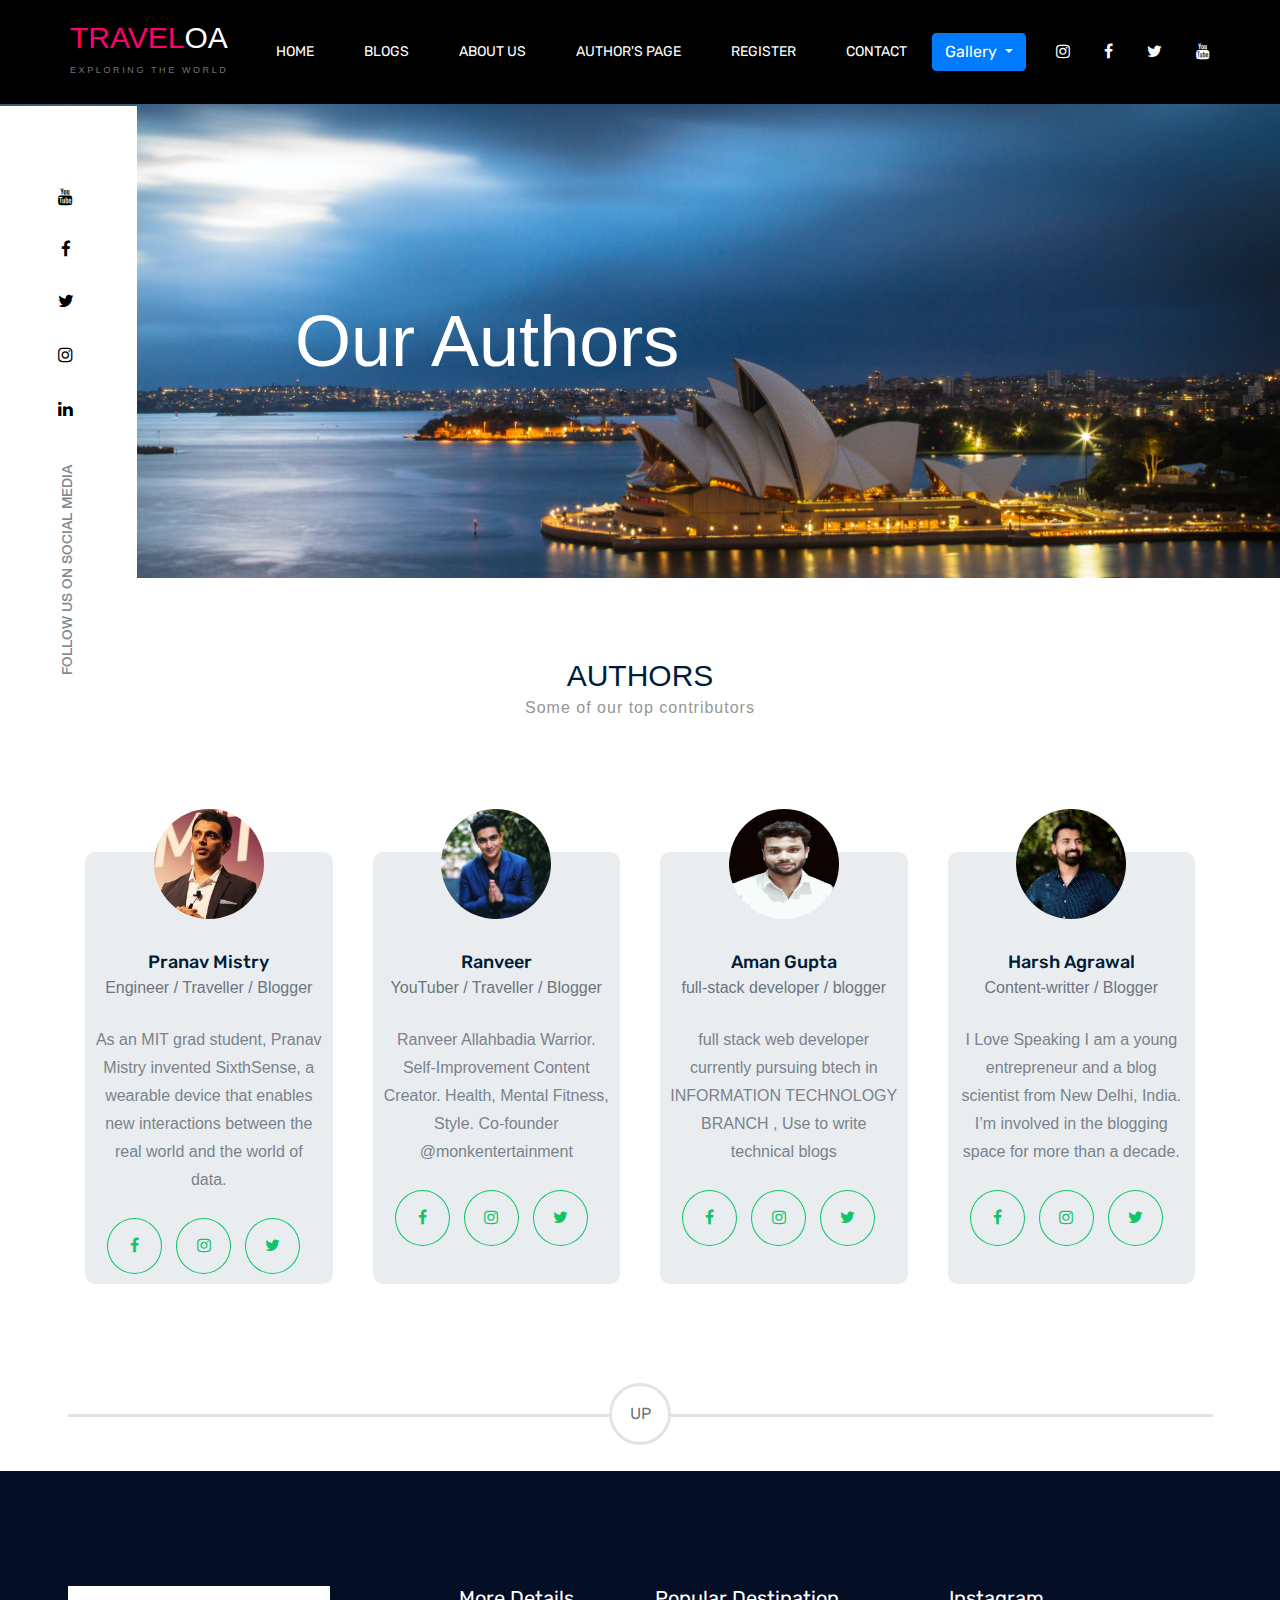
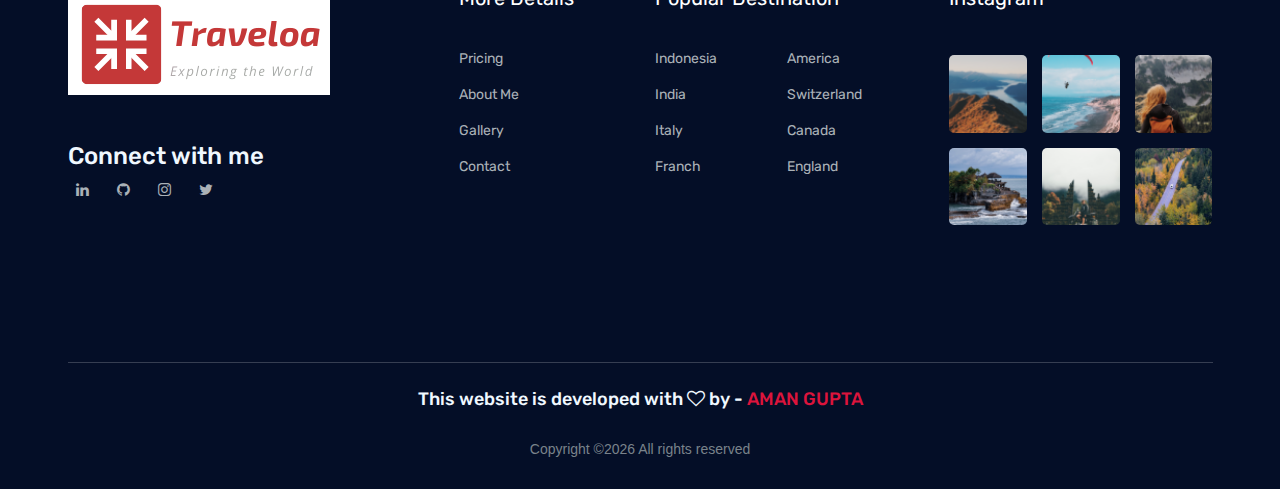
<file: authors.html>
<!DOCTYPE html>
<html lang="zxx">
<head>
	<title>Traveloa</title>
	<meta charset="UTF-8">
	
	<meta name="viewport" content="width=device-width, initial-scale=1.0">
	<!-- Favicon -->
	<link href="img/favicon.ico" rel="shortcut icon"/>

	<!-- Stylesheets -->
	<link rel="stylesheet" href="css/bootstrap.min.css"/>
	<link rel="stylesheet" href="css/font-awesome.min.css"/>
	<link rel="stylesheet" href="css/owl.carousel.min.css"/>
	<!-- Main Stylesheets -->
	<link rel="stylesheet" href="css/style.css"/>
    <link rel="stylesheet" href="css/dest.css"/>
      <link rel="stylesheet" href="css/auth.css">
	
	<style>
center:hover {
  color: crimson;
}
</style>

</head>
<body>
	<!-- Page Preloder -->
	<div id="preloder">
		<div class="loader"></div>
	</div>
	
<!-- Header section -->
	<header class="header-section">
		<nav class="navbar navbar-expand-md navbar-dark bg-dark site-navbar">
			<a class="navbar-brand site-logo" href="index.html#">
				<h2><span>Travel</span>oa</h2>
				<p>Exploring The World</p>
			</a>
			<button class="navbar-toggler d-lg-none" type="button" data-toggle="collapse" data-target="#collapsibleNavId" aria-controls="collapsibleNavId"
				aria-expanded="false" aria-label="Toggle navigation">
				<span class="navbar-toggler-icon"></span>
			</button>
            
			<div class="collapse navbar-collapse" id="collapsibleNavId">
				<!-- Main menu -->
				<ul class="navbar-nav ml-auto mt-2 mt-lg-0">
					<li class="nav-item">
						<a class="nav-link" href="index.html">Home</a>
					</li>
                    <li class="nav-item">
						<a class="nav-link" href="blog.html">Blogs</a>
                    </li>
				
                    
					<li class="nav-item">
						<a class="nav-link" href="index.html">About Us</a>
					</li>
					<li class="nav-item">
						<a class="nav-link" href="authors.html">Author's Page</a>
					</li>
					<li class="nav-item">
						<a class="nav-link" href="register.html">Register</a>
					</li>
					<li class="nav-item">
						<a class="nav-link" href="contact.html">Contact</a>
					</li> 
                    	<li class="nav-item">
						
                         <div class="dropdown">
                        <button class="btn btn-primary dropdown-toggle" type="button" data-toggle="dropdown">Gallery
  <span class="caret"></span></button>
  <ul class="dropdown-menu" style="background-color: black">
    <li><a  href="image_gallery.html"  style="color: white"><center >Image Gallery</center></a></li>
    <li ><a href="video_gallery.html"style="color: white"><center>Video Gallery</center></a></li>
   
  </ul>
</div>
					</li>
				</ul>
				<div class="social-links my-2 my-lg-0">
					<a href="#"><i class="fa fa-instagram"></i></a>
					<a href="#"><i class="fa fa-facebook"></i></a>
					<a href="#"><i class="fa fa-twitter"></i></a>
                    <a href="#"><i class="fa fa-youtube"></i></a>
				</div>
			</div>
		</nav>
	</header>
	<!-- Header section end-->

	<!-- Page top section -->
	<section class="page-top-section set-bg" data-setbg="img/slider/11.jpg">
		<h2>Our Authors</h2>
		<div class="hero-social-warp">
			<p>Follow us on Social MEdia</p>
			<div class="hero-social-links">
				<a href="#"><i class="fa fa-linkedin"></i></a>
				<a href="#"><i class="fa fa-instagram"></i></a>
				<a href="#"><i class="fa fa-twitter"></i></a>
				<a href="#"><i class="fa fa-facebook"></i></a>
				<a href="#"><i class="fa fa-youtube"></i></a>
			</div>
		</div>
	</section>
	<!-- Page top section end-->


    <!-- About Authors -->
       <div class="container-fluid ourTeam-cf alumnicard-cf">
	   <h2>AUTHORS</h2>
      <p class="section-description">Some of our top contributors </p>
      <div class="row technicalteam-row">
        
        <div class="col-md-3 col-12 ourTeam-col">
        <a href="single1-blog.html">  <div class="ourTeam-card">
            <img src="img/authors/2.jpg" />
            <h4>Pranav Mistry</h4>
            <p>
              <span class="text-muted">Engineer / Traveller / Blogger</span><br>
            </p><br>
            <p>
              As an MIT grad student, Pranav Mistry invented SixthSense, a wearable device that enables new interactions between the real world and the world of data.
            </p><br>
            <ul class="card-socialmedia-ul">
              <a href="#"
                ><li><i class="fa fa-facebook-f"></i></li
              ></a>
              <a href="#"
                ><li><i class="fa fa-instagram"></i></li
              ></a>
              <a href="#"
                ><li><i class="fa fa-twitter"></i></li
              ></a>
            </ul>
            </div></a>
        </div>
        <div class="col-md-3 col-12 ourTeam-col">
        <a href="single2-blog.html">  <div class="ourTeam-card">
            <img src="img/authors/3.jpg" />
            <h4>Ranveer </h4>
            <p>
              <span class="text-muted">YouTuber / Traveller / Blogger</span>
            </p><br>
            <p >
              Ranveer Allahbadia
              Warrior.
              Self-Improvement Content Creator.
              Health, Mental Fitness, Style.
              Co-founder @monkentertainment
            </p><br>
            <ul class="card-socialmedia-ul">
              <a href="#"
                ><li><i class="fa fa-facebook-f"></i></li
              ></a>
              <a href="#"
                ><li><i class="fa fa-instagram"></i></li
              ></a>
              <a href="#"
                ><li><i class="fa fa-twitter"></i></li
              ></a>
            </ul>
            </div></a>
        </div>
        <div class="col-md-3 col-12 ourTeam-col">
         <a href="single3-blog.html"> <div class="ourTeam-card">
            <img src="img/authors/1.jpg" />
            <h4>Aman Gupta</h4>
            <p>
              <span class="text-muted">full-stack developer / blogger</span>
            </p><br>
            <p>
              full stack web developer currently pursuing btech in 
                INFORMATION TECHNOLOGY BRANCH , Use to write technical blogs 
            </p><br>
            <ul class="card-socialmedia-ul">
              <a href="#"
                ><li><i class="fa fa-facebook-f"></i></li
              ></a>
              <a href="#"
                ><li><i class="fa fa-instagram"></i></li
              ></a>
              <a href="#"
                ><li><i class="fa fa-twitter"></i></li
              ></a>
            </ul>
             </div></a>
        </div>
        <div class="col-md-3 col-12 ourTeam-col">
       <a href="https://denharsh.com/"> <div class="ourTeam-card">
            <img src="img/authors/4.jpg" />
            <h4>Harsh Agrawal</h4>
            <p>
              <span class="text-muted">Content-writter / Blogger</span><br>
            </p><br>
            <p>
              
I Love Speaking
I am a young entrepreneur and a blog scientist from New Delhi, India. I’m involved in the blogging space for more than a decade. 
            </p><br>
            <ul class="card-socialmedia-ul">
              <a href="#"
                ><li><i class="fa fa-facebook-f"></i></li
              ></a>
              <a href="#"
                ><li><i class="fa fa-instagram"></i></li
              ></a>
              <a href="#"
                ><li><i class="fa fa-twitter"></i></li
              ></a>
            </ul>
           </div></a>
        </div>
        
      </div>
    </div>
	   <!-- About Authors end -->

	<!-- Back to top -->
	<div class="container">
		<div class="backtotop">
			<div class="up-btn" id="backTotop">UP</div>
		</div>
	</div><br>
	<!-- Back to top end-->
	
<!--fotter -->

	 <footer class="footer">
        <div class="footer_top">
            <div class="container">
                <div class="row">
                    <div class="col-xl-4 col-md-6 col-lg-4 ">
                        <div class="footer_widget">
                            <div class="footer_logo">
                                <a href="#">
                                    <img src="img/logo.png" alt="">
                                </a>
                            </div>
                          
                            <div class="socail_links">
                                  <h3 style="color:aliceblue">Connect with me</h3>
                                <ul>
                                    <li>
                                        <a href="https://www.linkedin.com/in/aman-gupta-649168143/">
                                            <i class="fa fa-linkedin"></i>
                                        </a>
                                    </li>
                                   
                                    <li>
                                        <a href="">
                                            <i class="fa fa-github"></i>
                                        </a>
                                    </li>
                                    <li>
                                        <a href="https://www.instagram.com/amangupta4909/">
                                            <i class="fa fa-instagram"></i>
                                        </a>
                                    </li>
                                     <li>
                                        <a href="https://twitter.com/Amangup01559071">
                                            <i class="fa fa-twitter"></i>
                                        </a>
                                    </li>
                                   
                                </ul>
                            </div>

                        </div>
                    </div>
                    <div class="col-xl-2 col-md-6 col-lg-2">
                        <div class="footer_widget">
                            <h3 class="footer_title">
                               More Details
                            </h3>
                            <ul class="links">
                                <li><a href="#">Pricing</a></li>
                                <li><a href="#">About Me</a></li>
                                <li><a href="#"> Gallery</a></li>
                                <li><a href="#"> Contact</a></li>
                            </ul>
                        </div>
                    </div>
                    <div class="col-xl-3 col-md-6 col-lg-3">
                        <div class="footer_widget">
                            <h3 class="footer_title">
                                Popular destination
                            </h3>
                            <ul class="links double_links">
                                <li><a href="#">Indonesia</a></li>
                                <li><a href="#">America</a></li>
                                <li><a href="#">India</a></li>
                                <li><a href="#">Switzerland</a></li>
                                <li><a href="#">Italy</a></li>
                                <li><a href="#">Canada</a></li>
                                <li><a href="#">Franch</a></li>
                                <li><a href="#">England</a></li>
                            </ul>
                        </div>
                    </div>
                    <div class="col-xl-3 col-md-6 col-lg-3">
                        <div class="footer_widget">
                            <h3 class="footer_title">
                                Instagram
                            </h3>
                            <div class="instagram_feed">
                                <div class="single_insta">
                                    <a href="#">
                                        <img src="img/instagram/1.png" alt="">
                                    </a>
                                </div>
                                <div class="single_insta">
                                    <a href="#">
                                        <img src="img/instagram/2.png" alt="">
                                    </a>
                                </div>
                                <div class="single_insta">
                                    <a href="#">
                                        <img src="img/instagram/3.png" alt="">
                                    </a>
                                </div>
                                <div class="single_insta">
                                    <a href="#">
                                        <img src="img/instagram/4.png" alt="">
                                    </a>
                                </div>
                                <div class="single_insta">
                                    <a href="#">
                                        <img src="img/instagram/5.png" alt="">
                                    </a>
                                </div>
                                <div class="single_insta">
                                    <a href="#">
                                        <img src="img/instagram/6.png" alt="">
                                    </a>
                                </div>
                            </div>
                        </div>
                    </div>
                </div>
            </div>
        </div>
        <div class="copy-right_text">
            <div class="container">
                <div class="footer_border"></div>
                <div class="row">
                    <div class="col-xl-12">
                        <center> <h4 style="color: aliceblue">This website is developed with <i class="fa fa-heart-o" aria-hidden="true"></i> by - <a href="https://www.linkedin.com/in/aman-gupta-649168143/" style="color:crimson"> AMAN GUPTA</a></h4></center><br>
                        
                        <p class="copy_right text-center">
                          
Copyright &copy;<script>document.write(new Date().getFullYear());</script> All rights reserved 
                        </p>
                        
                    </div>
                </div>
            </div>
        </div>
    </footer>
	
	<!-- footer end -->
	
	<!--====== Javascripts & Jquery ======-->
	<script src="js/jquery-3.2.1.min.js"></script>
	<script src="js/bootstrap.min.js"></script>
	<script src="js/owl.carousel.min.js"></script>
	<script src="js/main.js"></script>

	</body>
</html>
</file>
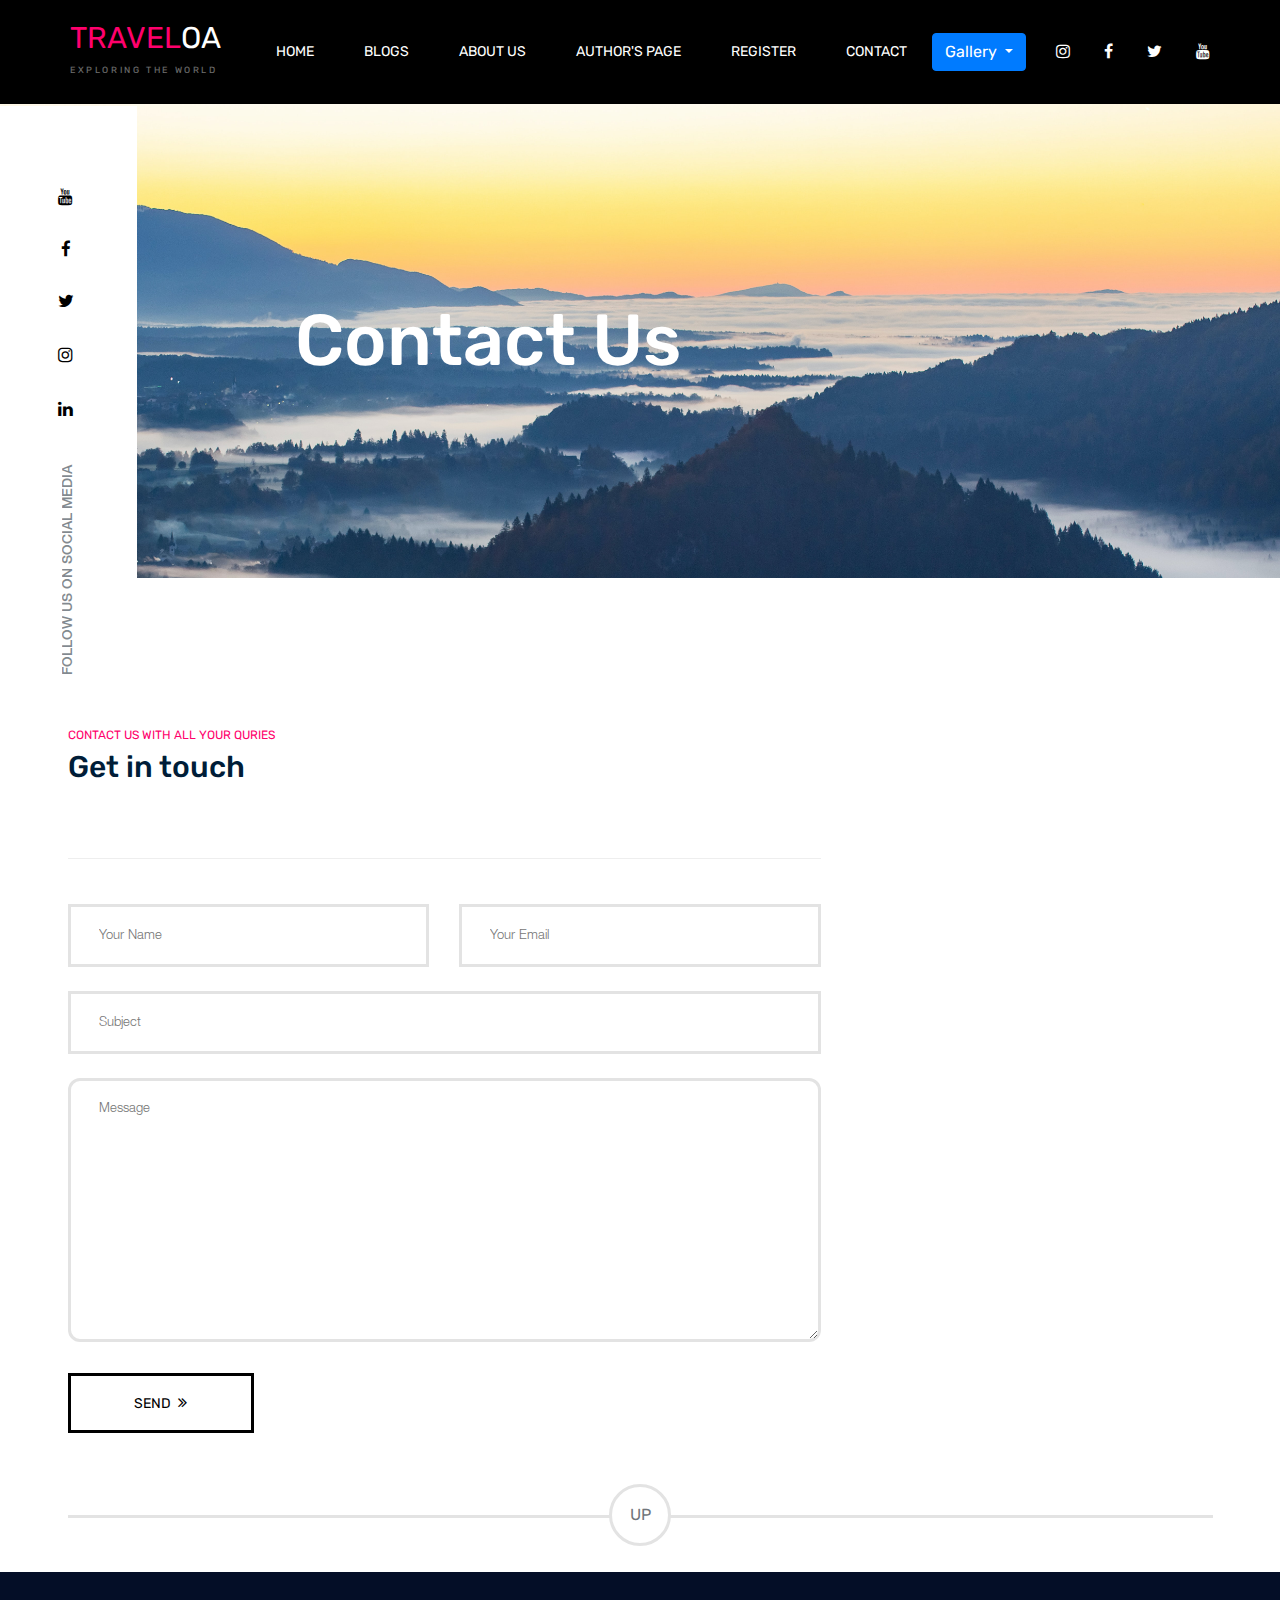
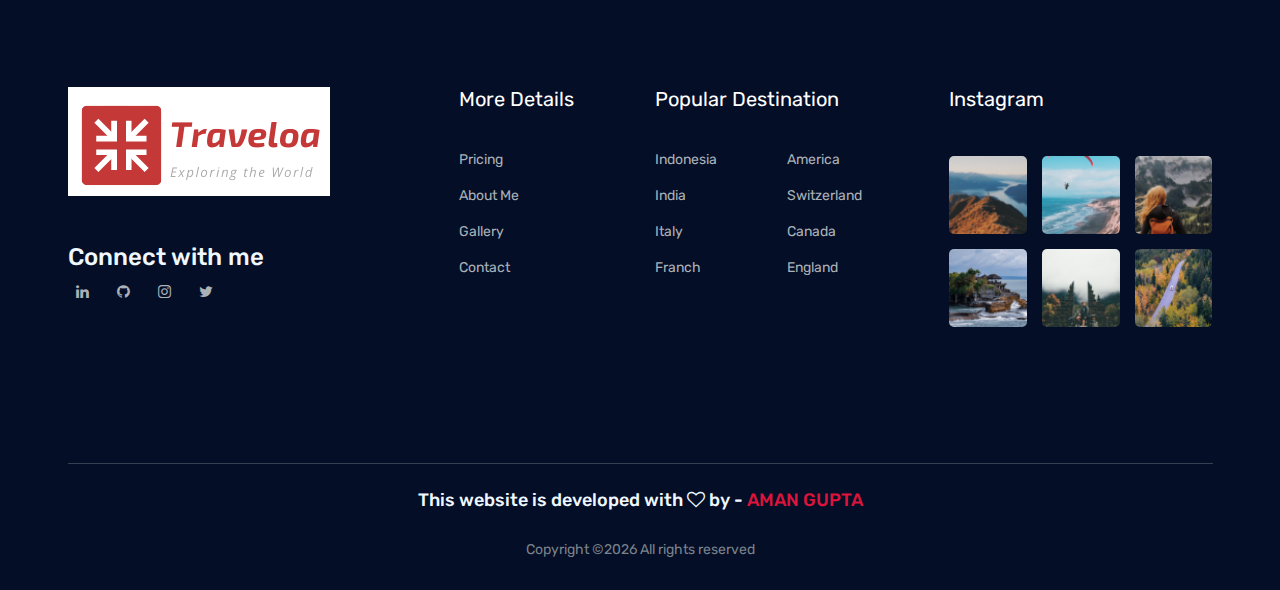
<file: contact.html>
<!DOCTYPE html>
<html lang="zxx">
<head>
	<title>Traveloa</title>
	<meta charset="UTF-8">
	
	<meta name="viewport" content="width=device-width, initial-scale=1.0">
	<!-- Favicon -->
	<link href="img/favicon.ico" rel="shortcut icon"/>

	<!-- Stylesheets -->
	<link rel="stylesheet" href="css/bootstrap.min.css"/>
	<link rel="stylesheet" href="css/font-awesome.min.css"/>
	<link rel="stylesheet" href="css/owl.carousel.min.css"/>
	<!-- Main Stylesheets -->
	<link rel="stylesheet" href="css/style.css"/>
    <link rel="stylesheet" href="css/dest.css"/>

	
	<style>
center:hover {
  color: crimson;
}
</style>

</head>
<body>
	<!-- Page Preloder -->
	<div id="preloder">
		<div class="loader"></div>
	</div>
<!-- Header section -->
	<header class="header-section">
		<nav class="navbar navbar-expand-md navbar-dark bg-dark site-navbar">
			<a class="navbar-brand site-logo" href="index.html#">
				<h2><span>Travel</span>oa</h2>
				<p>Exploring The World</p>
			</a>
			<button class="navbar-toggler d-lg-none" type="button" data-toggle="collapse" data-target="#collapsibleNavId" aria-controls="collapsibleNavId"
				aria-expanded="false" aria-label="Toggle navigation">
				<span class="navbar-toggler-icon"></span>
			</button>
            
			<div class="collapse navbar-collapse" id="collapsibleNavId">
				<!-- Main menu -->
				<ul class="navbar-nav ml-auto mt-2 mt-lg-0">
					<li class="nav-item">
						<a class="nav-link" href="index.html">Home</a>
					</li>
                    <li class="nav-item">
						<a class="nav-link" href="blog.html">Blogs</a>
                    </li>
				
                    
					<li class="nav-item">
						<a class="nav-link" href="index.html">About Us</a>
					</li>
					<li class="nav-item">
						<a class="nav-link" href="authors.html">Author's Page</a>
					</li>
					<li class="nav-item">
						<a class="nav-link" href="register.html">Register</a>
					</li>
					<li class="nav-item">
						<a class="nav-link" href="contact.html">Contact</a>
					</li> 
                    	<li class="nav-item">
						
                         <div class="dropdown">
                        <button class="btn btn-primary dropdown-toggle" type="button" data-toggle="dropdown">Gallery
                        <span class="caret"></span></button>
                        <ul class="dropdown-menu" style="background-color: black">
                        <li><a  href="image_gallery.html"  style="color: white"><center >Image Gallery</center></a></li>
                     <li ><a href="video_gallery.html"style="color: white"><center>Video Gallery</center></a></li>
   
                </ul>
            </div>
					</li>
				</ul>
				<div class="social-links my-2 my-lg-0">
					<a href="#"><i class="fa fa-instagram"></i></a>
					<a href="#"><i class="fa fa-facebook"></i></a>
					<a href="#"><i class="fa fa-twitter"></i></a>
                    <a href="#"><i class="fa fa-youtube"></i></a>
				</div>
			</div>
		</nav>
	</header>
	<!-- Header section end-->

	<!-- Page top section -->
	<section class="page-top-section set-bg" data-setbg="img/slider/12.jpg">
		<h2>Contact Us</h2>
		<div class="hero-social-warp">
			<p>Follow us on Social MEdia</p>
			<div class="hero-social-links">
				<a href="#"><i class="fa fa-linkedin"></i></a>
				<a href="#"><i class="fa fa-instagram"></i></a>
				<a href="#"><i class="fa fa-twitter"></i></a>
				<a href="#"><i class="fa fa-facebook"></i></a>
				<a href="#"><i class="fa fa-youtube"></i></a>
			</div>
		</div>
	</section>
	<!-- Page top section end-->


	<!-- Contact page -->
	<section class="page-warp contact-page">
		<div class="container">
			<div class="row">
				<div class="col-lg-8">
					<div class="section-title">
						<span>Contact us with all your quries</span>
						<h2>Get in touch</h2>
					</div>
					<form class="comment-form">
						<div class="row">
							<div class="col-md-6">
								<input type="text" placeholder="Your Name">
							</div>
							<div class="col-md-6">
								<input type="text" placeholder="Your Email">
							</div>
							<div class="col-md-12">
								<input type="text" placeholder="Subject">
								<textarea placeholder="Message"></textarea>
								<button class="site-btn sb-dark">SEND <i class="fa fa-angle-double-right"></i></button>
							</div>
						</div>
					</form>
				</div>
				<div class="col-lg-4">
					
			
				</div>
			</div>
		</div>
	</section><br><br><br><br>
	<!-- Contact page end-->
	
	<!-- Back to top -->
	<div class="container">
		<div class="backtotop">
			<div class="up-btn" id="backTotop">UP</div>
		</div>
	</div><br>
<!--fotter -->

	 <footer class="footer">
        <div class="footer_top">
            <div class="container">
                <div class="row">
                    <div class="col-xl-4 col-md-6 col-lg-4 ">
                        <div class="footer_widget">
                            <div class="footer_logo">
                                <a href="#">
                                    <img src="img/logo.png" alt="">
                                </a>
                            </div>
                          
                            <div class="socail_links">
                                  <h3 style="color:aliceblue">Connect with me</h3>
                                <ul>
                                    <li>
                                        <a href="#">
                                            <i class="fa fa-linkedin"></i>
                                        </a>
                                    </li>
                                   
                                    <li>
                                        <a href="#">
                                            <i class="fa fa-github"></i>
                                        </a>
                                    </li>
                                    <li>
                                        <a href="#">
                                            <i class="fa fa-instagram"></i>
                                        </a>
                                    </li>
                                     <li>
                                        <a href="#">
                                            <i class="fa fa-twitter"></i>
                                        </a>
                                    </li>
                                   
                                </ul>
                            </div>

                        </div>
                    </div>
                    <div class="col-xl-2 col-md-6 col-lg-2">
                        <div class="footer_widget">
                            <h3 class="footer_title">
                               More Details
                            </h3>
                            <ul class="links">
                                <li><a href="#">Pricing</a></li>
                                <li><a href="#">About Me</a></li>
                                <li><a href="#"> Gallery</a></li>
                                <li><a href="#"> Contact</a></li>
                            </ul>
                        </div>
                    </div>
                    <div class="col-xl-3 col-md-6 col-lg-3">
                        <div class="footer_widget">
                            <h3 class="footer_title">
                                Popular destination
                            </h3>
                            <ul class="links double_links">
                                <li><a href="#">Indonesia</a></li>
                                <li><a href="#">America</a></li>
                                <li><a href="#">India</a></li>
                                <li><a href="#">Switzerland</a></li>
                                <li><a href="#">Italy</a></li>
                                <li><a href="#">Canada</a></li>
                                <li><a href="#">Franch</a></li>
                                <li><a href="#">England</a></li>
                            </ul>
                        </div>
                    </div>
                    <div class="col-xl-3 col-md-6 col-lg-3">
                        <div class="footer_widget">
                            <h3 class="footer_title">
                                Instagram
                            </h3>
                            <div class="instagram_feed">
                                <div class="single_insta">
                                    <a href="#">
                                        <img src="img/instagram/1.png" alt="">
                                    </a>
                                </div>
                                <div class="single_insta">
                                    <a href="#">
                                        <img src="img/instagram/2.png" alt="">
                                    </a>
                                </div>
                                <div class="single_insta">
                                    <a href="#">
                                        <img src="img/instagram/3.png" alt="">
                                    </a>
                                </div>
                                <div class="single_insta">
                                    <a href="#">
                                        <img src="img/instagram/4.png" alt="">
                                    </a>
                                </div>
                                <div class="single_insta">
                                    <a href="#">
                                        <img src="img/instagram/5.png" alt="">
                                    </a>
                                </div>
                                <div class="single_insta">
                                    <a href="#">
                                        <img src="img/instagram/6.png" alt="">
                                    </a>
                                </div>
                            </div>
                        </div>
                    </div>
                </div>
            </div>
        </div>
        <div class="copy-right_text">
            <div class="container">
                <div class="footer_border"></div>
                <div class="row">
                    <div class="col-xl-12">
                        <center> <h4 style="color: aliceblue">This website is developed with <i class="fa fa-heart-o" aria-hidden="true"></i> by - <a href="https://www.linkedin.com/in/aman-gupta-649168143/" style="color:crimson"> AMAN GUPTA</a></h4></center><br>
                        
                        <p class="copy_right text-center">
                          
Copyright &copy;<script>document.write(new Date().getFullYear());</script> All rights reserved 
                        </p>
                        
                    </div>
                </div>
            </div>
        </div>
    </footer>
	
	
	
	<!--====== Javascripts & Jquery ======-->
	<script src="js/jquery-3.2.1.min.js"></script>
	<script src="js/bootstrap.min.js"></script>
	<script src="js/owl.carousel.min.js"></script>
	<script src="js/main.js"></script>

	</body>
</html>
</file>
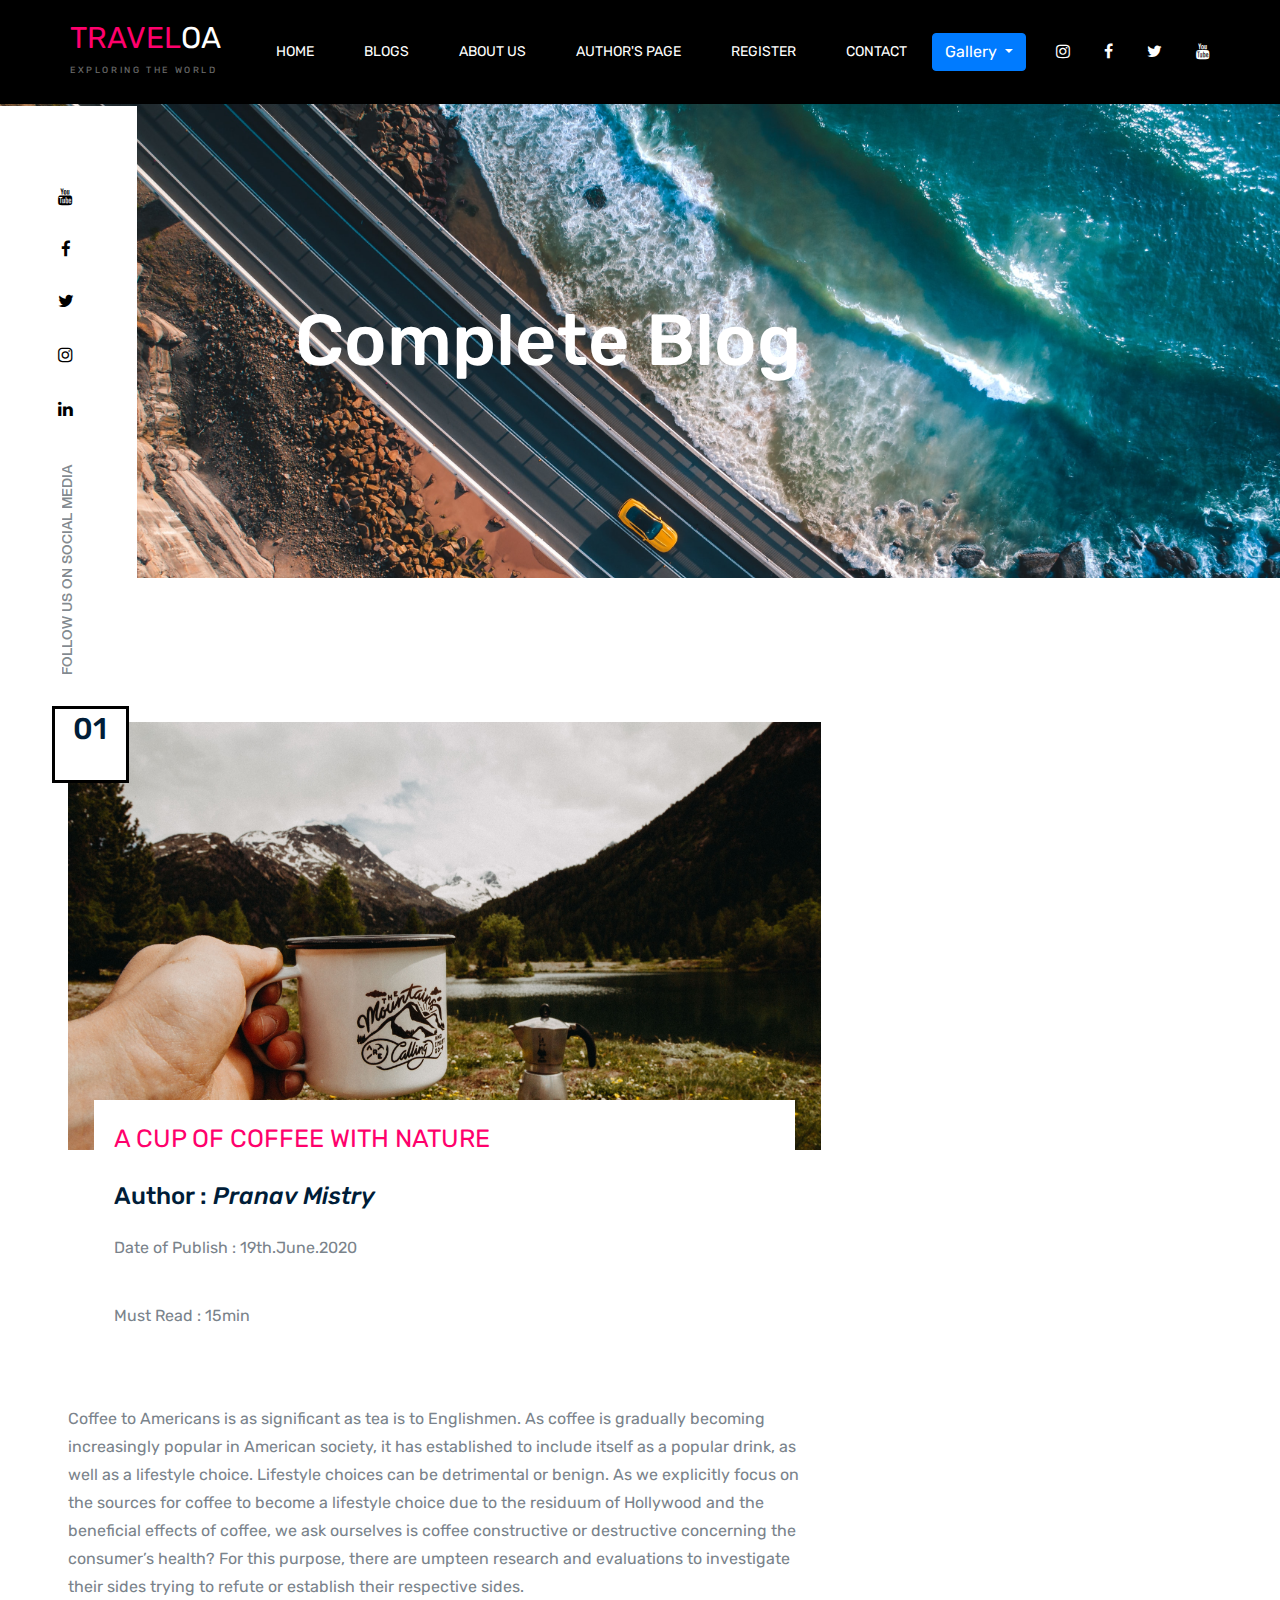
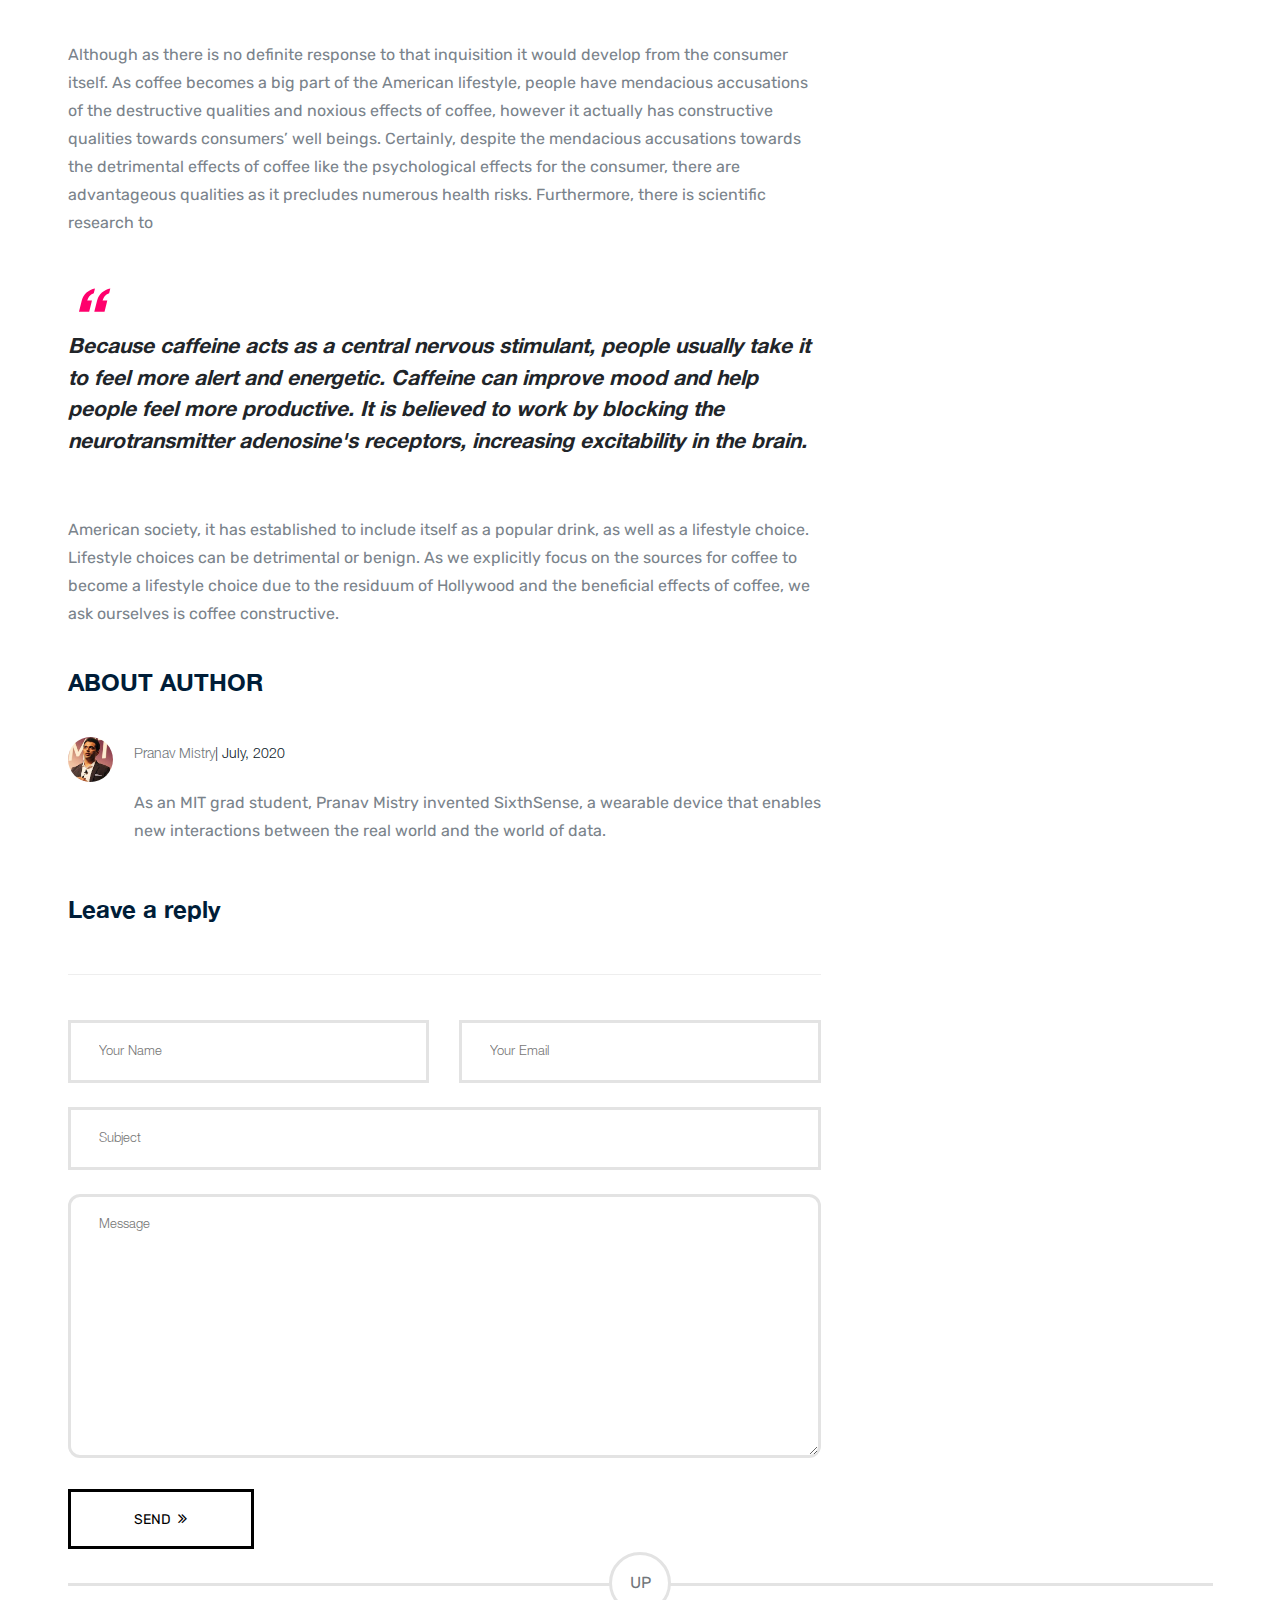
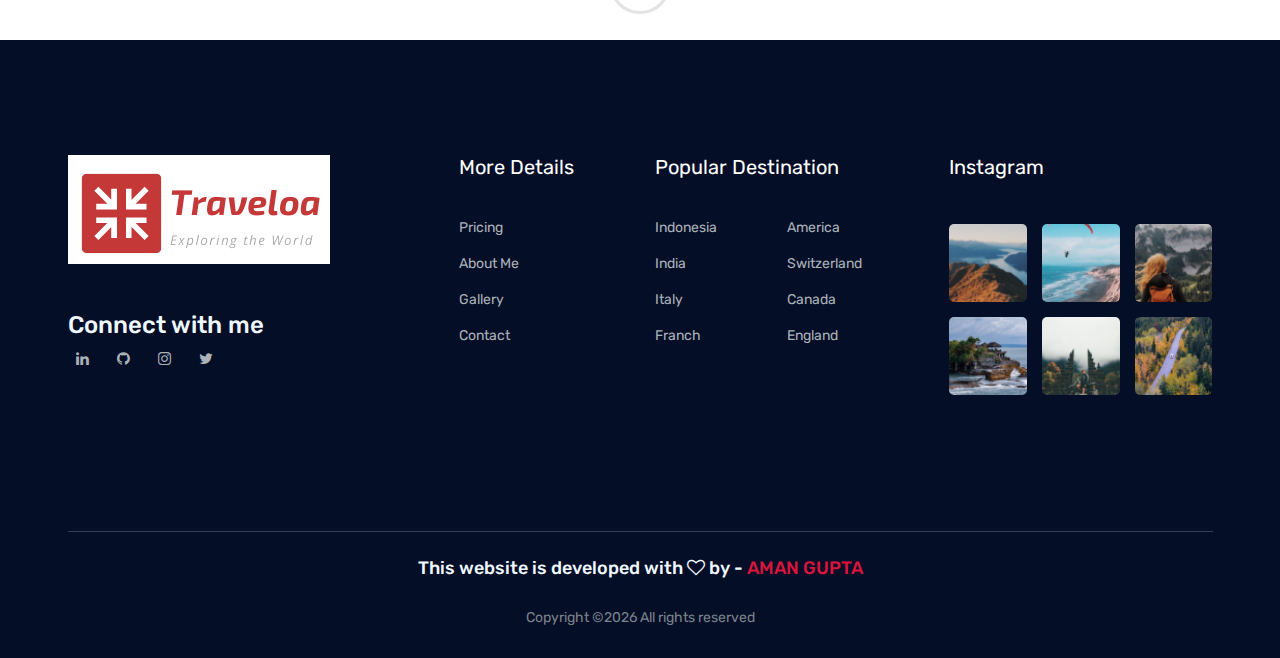
<file: single1-blog.html>
<!DOCTYPE html>
<html lang="zxx">
<head>
	<title>Traveloa</title>
	<meta charset="UTF-8">
	
	<meta name="viewport" content="width=device-width, initial-scale=1.0">
	<!-- Favicon -->
	<link href="img/favicon.ico" rel="shortcut icon"/>

	<!-- Stylesheets -->
	<link rel="stylesheet" href="css/bootstrap.min.css"/>
	<link rel="stylesheet" href="css/font-awesome.min.css"/>
	<link rel="stylesheet" href="css/owl.carousel.min.css"/>

	<!-- Main Stylesheets -->
	<link rel="stylesheet" href="css/style.css"/>
    <link rel="stylesheet" href="css/dest.css"/>


	
<style>
center:hover {
  color: crimson;
}
</style>
</head>
<body>
	<!-- Page Preloder -->
	<div id="preloder">
		<div class="loader"></div>
	</div>

	<!-- Header section -->
	<header class="header-section">
		<nav class="navbar navbar-expand-md navbar-dark bg-dark site-navbar">
			<a class="navbar-brand site-logo" href="index.html#">
				<h2><span>Travel</span>oa</h2>
				<p>Exploring The World</p>
			</a>
			<button class="navbar-toggler d-lg-none" type="button" data-toggle="collapse" data-target="#collapsibleNavId" aria-controls="collapsibleNavId"aria-expanded="false" aria-label="Toggle navigation">
				<span class="navbar-toggler-icon"></span>
			</button>
            
			<div class="collapse navbar-collapse" id="collapsibleNavId">
				<!-- Main menu -->
				<ul class="navbar-nav ml-auto mt-2 mt-lg-0">
					<li class="nav-item">
						<a class="nav-link" href="index.html">Home</a>
					</li>
                    <li class="nav-item">
						<a class="nav-link" href="blog.html">Blogs</a>
                    </li>                   
					<li class="nav-item">
						<a class="nav-link" href="index.html">About Us</a>
					</li>
					<li class="nav-item">
						<a class="nav-link" href="authors.html">Author's Page</a>
					</li>
					<li class="nav-item">
						<a class="nav-link" href="register.html">Register</a>
					</li>
					<li class="nav-item">
						<a class="nav-link" href="contact.html">Contact</a>
					</li> 
                    <li class="nav-item">						
                        <div class="dropdown">
							<button class="btn btn-primary dropdown-toggle" type="button" data-toggle="dropdown">Gallery
							<span class="caret"></span></button>
							<ul class="dropdown-menu" style="background-color: black">
								<li><a  href="image_gallery.html"  style="color: white"><center >Image Gallery</center></a></li>
								<li ><a href="video_gallery.html"style="color: white"><center>Video Gallery</center></a></li>  
							</ul>
						</div>
					</li>
				</ul>
				<div class="social-links my-2 my-lg-0">
					<a href="#"><i class="fa fa-instagram"></i></a>
					<a href="#"><i class="fa fa-facebook"></i></a>
					<a href="#"><i class="fa fa-twitter"></i></a>
                    <a href="#"><i class="fa fa-youtube"></i></a>
				</div>
			</div>
		</nav>
	</header>
	<!-- Header section end-->
	
	
	<!-- Page top section -->
	<section class="page-top-section set-bg" data-setbg="img/slider/14.jpg">
		<h2>Complete Blog</h2>
		<div class="hero-social-warp">
			<p>Follow us on Social MEdia</p>
			<div class="hero-social-links">
				<a href="#"><i class="fa fa-linkedin"></i></a>
				<a href="#"><i class="fa fa-instagram"></i></a>
				<a href="#"><i class="fa fa-twitter"></i></a>
				<a href="#"><i class="fa fa-facebook"></i></a>
				<a href="#"><i class="fa fa-youtube"></i></a>
			</div>
		</div>
	</section>
	<!-- Page top section end-->

	


	<!-- Single Blog page -->
	<section class="page-warp single-blog-page">
		<div class="container">
			<div class="row">
				<div class="col-lg-8">
					<div class="blog-item">
						<div class="blog-thumb set-bg" data-setbg="img/blog/1.jpg">
							<div class="blog-date">
								<h2>01</h2>
															
							</div>
						</div>
						<div class="blog-head">
							<div class="blog-tags" style="font-size: 25px">A Cup of Coffee with NATURE</div><br>
							<h3>Author : <em><a href="single-blog.html">Pranav Mistry</a></em> </h3><br>
							<p>Date of Publish : 19th.June.2020 </p>
							<p>Must Read : 15min </p>
						</div>
						<p>Coffee to Americans is as significant as tea is to Englishmen. As coffee is gradually becoming increasingly popular in American society, it has established to include itself as a popular drink, as well as a lifestyle choice. Lifestyle choices can be detrimental or benign. As we explicitly focus on the sources for coffee to become a lifestyle choice due to the residuum of Hollywood and the beneficial effects of coffee, we ask ourselves is coffee constructive or destructive concerning the consumer’s health? For this purpose, there are umpteen research and evaluations to investigate their sides trying to refute or establish their respective sides.</p>
						
						<p> Although as there is no definite response to that inquisition it would develop from the consumer itself. As coffee becomes a big part of the American lifestyle, people have mendacious accusations of the destructive qualities and noxious effects of coffee, however it actually has constructive qualities towards consumers’ well beings. Certainly, despite the mendacious accusations towards the detrimental effects of coffee like the psychological effects for the consumer, there are advantageous qualities as it precludes numerous health risks. Furthermore, there is scientific research to </p>
						
						<blockquote>
							Because caffeine acts as a central nervous stimulant, people usually take it to feel more alert and energetic. Caffeine can improve mood and help people feel more productive. It is believed to work by blocking the neurotransmitter adenosine's receptors, increasing excitability in the brain.
						</blockquote>
						<p> American society, it has established to include itself as a popular drink, as well as a lifestyle choice. Lifestyle choices can be detrimental or benign. As we explicitly focus on the sources for coffee to become a lifestyle choice due to the residuum of Hollywood and the beneficial effects of coffee, we ask ourselves is coffee constructive. </p>
					</div>
					
					<div class="blog-comments">
						<h3 class="bc-title">ABOUT AUTHOR</h3>
						<ul class="comments-list">
							<li>
                                <a href="authors.html"><img src="img/authors/2.jpg" alt="" class="comment-avatar"></a>
								<div class="comment-text">
                                    <h6> Pranav Mistry<span>| July, 2020</span></h6>
									<p>As an MIT grad student, Pranav Mistry invented SixthSense, a wearable device that enables new interactions between the real world and the world of data.</p>
									
								</div>
							</li>
							
						</ul>
						<h3 class="bc-title">Leave a reply</h3>
						<form class="comment-form">
							<div class="row">
								<div class="col-md-6">
									<input type="text" placeholder="Your Name">
								</div>
								<div class="col-md-6">
									<input type="text" placeholder="Your Email">
								</div>
								<div class="col-md-12">
									<input type="text" placeholder="Subject">
									<textarea placeholder="Message"></textarea>
									<button class="site-btn sb-dark">SEND <i class="fa fa-angle-double-right"></i></button>
								</div>
							</div>
						</form>
					</div>
				</div>
            </div>
        </div>
        
	</section><br><br>
	<!-- Single Blog page end-->


	<!-- Back to top -->
	<div class="container">
		<div class="backtotop">
			<div class="up-btn" id="backTotop">UP</div>
		</div>
	</div><br>

	 <!--fotter -->

	 <footer class="footer">
        <div class="footer_top">
            <div class="container">
                <div class="row">
                    <div class="col-xl-4 col-md-6 col-lg-4 ">
                        <div class="footer_widget">
                            <div class="footer_logo">
                                <a href="#">
                                    <img src="img/logo.png" alt="">
                                </a>
                            </div>
                          
                            <div class="socail_links">
                                  <h3 style="color:aliceblue">Connect with me</h3>
                                <ul>
                                    <li>
                                        <a href="#">
                                            <i class="fa fa-linkedin"></i>
                                        </a>
                                    </li>
                                   
                                    <li>
                                        <a href="#">
                                            <i class="fa fa-github"></i>
                                        </a>
                                    </li>
                                    <li>
                                        <a href="#">
                                            <i class="fa fa-instagram"></i>
                                        </a>
                                    </li>
                                     <li>
                                        <a href="#">
                                            <i class="fa fa-twitter"></i>
                                        </a>
                                    </li>
                                   
                                </ul>
                            </div>

                        </div>
                    </div>
                    <div class="col-xl-2 col-md-6 col-lg-2">
                        <div class="footer_widget">
                            <h3 class="footer_title">
                               More Details
                            </h3>
                            <ul class="links">
                                <li><a href="#">Pricing</a></li>
                                <li><a href="#">About Me</a></li>
                                <li><a href="#"> Gallery</a></li>
                                <li><a href="#"> Contact</a></li>
                            </ul>
                        </div>
                    </div>
                    <div class="col-xl-3 col-md-6 col-lg-3">
                        <div class="footer_widget">
                            <h3 class="footer_title">
                                Popular destination
                            </h3>
                            <ul class="links double_links">
                                <li><a href="#">Indonesia</a></li>
                                <li><a href="#">America</a></li>
                                <li><a href="#">India</a></li>
                                <li><a href="#">Switzerland</a></li>
                                <li><a href="#">Italy</a></li>
                                <li><a href="#">Canada</a></li>
                                <li><a href="#">Franch</a></li>
                                <li><a href="#">England</a></li>
                            </ul>
                        </div>
                    </div>
                    <div class="col-xl-3 col-md-6 col-lg-3">
                        <div class="footer_widget">
                            <h3 class="footer_title">
                                Instagram
                            </h3>
                            <div class="instagram_feed">
                                <div class="single_insta">
                                    <a href="#">
                                        <img src="img/instagram/1.png" alt="">
                                    </a>
                                </div>
                                <div class="single_insta">
                                    <a href="#">
                                        <img src="img/instagram/2.png" alt="">
                                    </a>
                                </div>
                                <div class="single_insta">
                                    <a href="#">
                                        <img src="img/instagram/3.png" alt="">
                                    </a>
                                </div>
                                <div class="single_insta">
                                    <a href="#">
                                        <img src="img/instagram/4.png" alt="">
                                    </a>
                                </div>
                                <div class="single_insta">
                                    <a href="#">
                                        <img src="img/instagram/5.png" alt="">
                                    </a>
                                </div>
                                <div class="single_insta">
                                    <a href="#">
                                        <img src="img/instagram/6.png" alt="">
                                    </a>
                                </div>
                            </div>
                        </div>
                    </div>
                </div>
            </div>
        </div>
        <div class="copy-right_text">
            <div class="container">
                <div class="footer_border"></div>
                <div class="row">
                    <div class="col-xl-12">
                        <center> <h4 style="color: aliceblue">This website is developed with <i class="fa fa-heart-o" aria-hidden="true"></i> by - <a href="https://www.linkedin.com/in/aman-gupta-649168143/" style="color:crimson"> AMAN GUPTA</a></h4></center><br>
                        <p class="copy_right text-center">
							Copyright &copy;<script>document.write(new Date().getFullYear());</script> All rights reserved 
                        </p>
                        
                    </div>
                </div>
            </div>
        </div>
    </footer>


	
	<!--====== Javascripts & Jquery ======-->
	<script src="js/jquery-3.2.1.min.js"></script>
	<script src="js/bootstrap.min.js"></script>
	<script src="js/owl.carousel.min.js"></script>
	<script src="js/main.js"></script>

	</body>
</html>
</file>
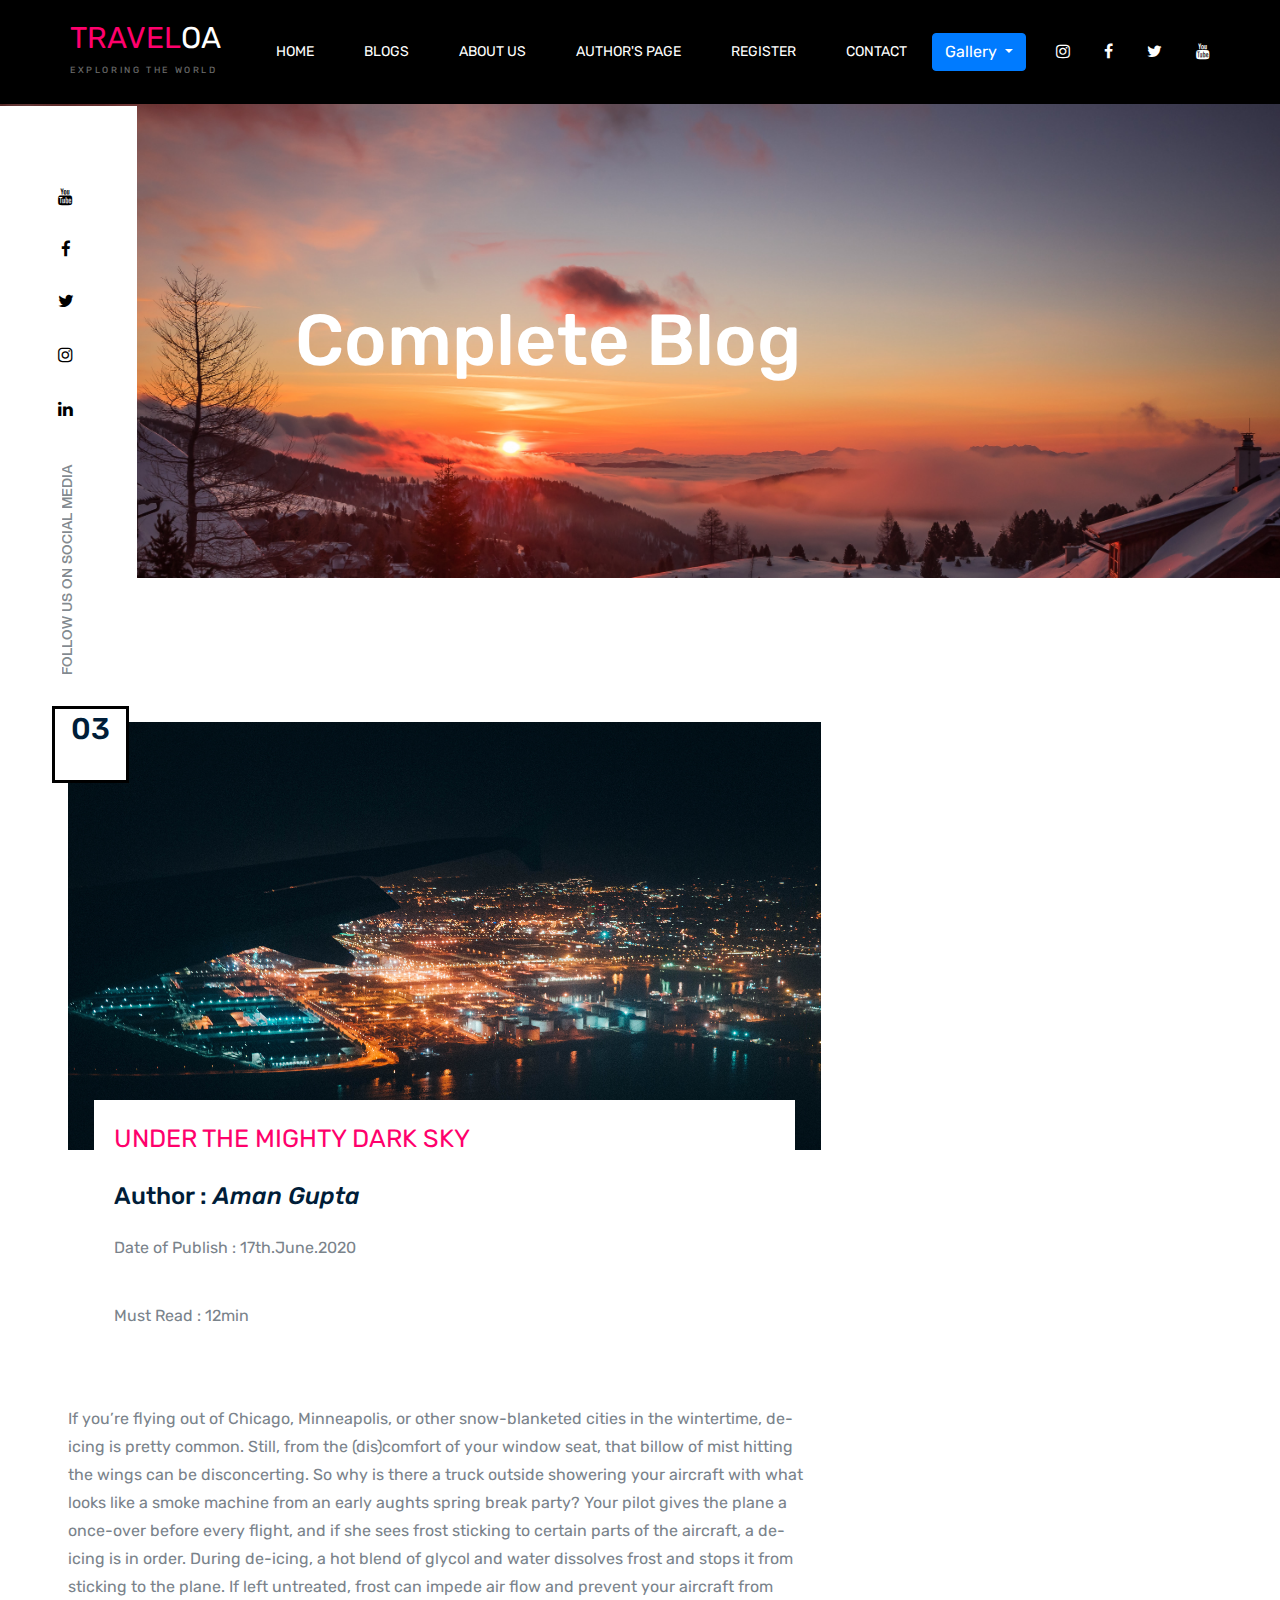
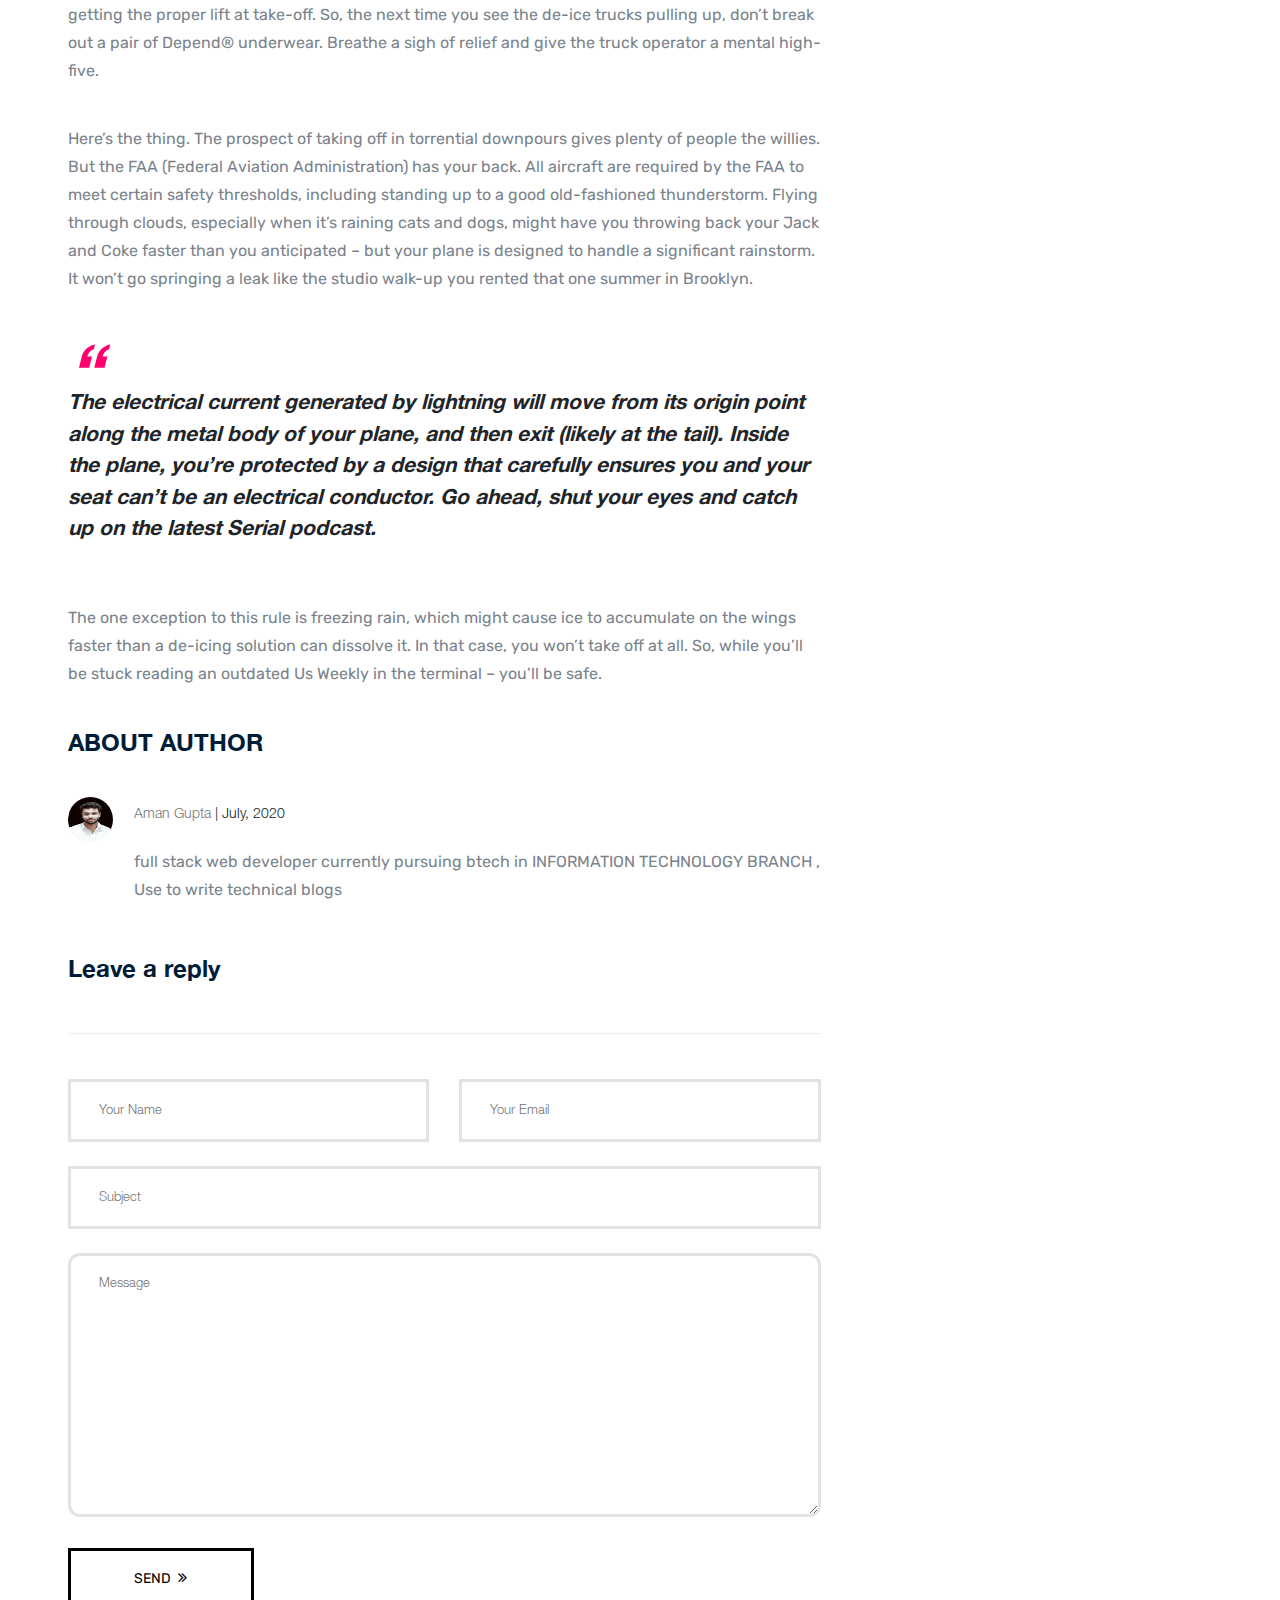
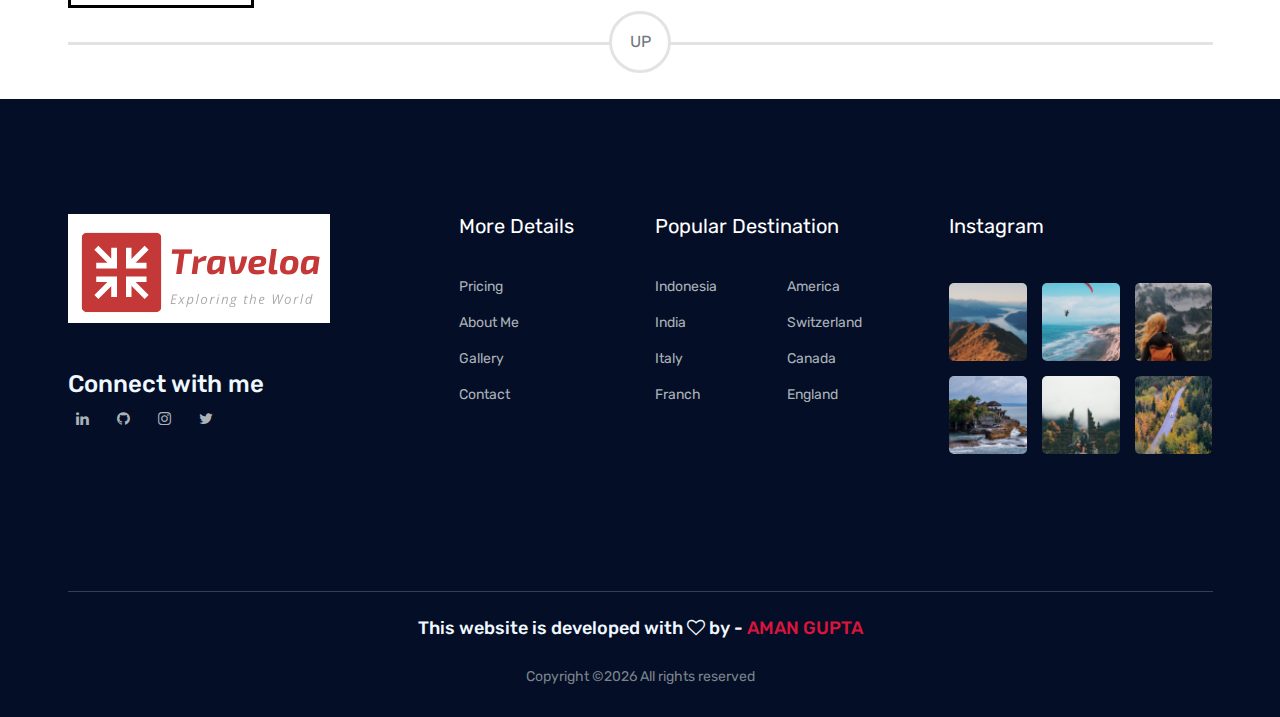
<file: single3-blog.html>
<!DOCTYPE html>
<html lang="zxx">
<head>
	<title>Traveloa</title>
	<meta charset="UTF-8">
	
	<meta name="viewport" content="width=device-width, initial-scale=1.0">
	<!-- Favicon -->
	<link href="img/favicon.ico" rel="shortcut icon"/>

	<!-- Stylesheets -->
	<link rel="stylesheet" href="css/bootstrap.min.css"/>
	<link rel="stylesheet" href="css/font-awesome.min.css"/>
	<link rel="stylesheet" href="css/owl.carousel.min.css"/>

	<!-- Main Stylesheets -->
	<link rel="stylesheet" href="css/style.css"/>
    <link rel="stylesheet" href="css/dest.css"/>


	
<style>
center:hover {
  color: crimson;
}
</style>
</head>
<body>
	<!-- Page Preloder -->
	<div id="preloder">
		<div class="loader"></div>
	</div>

	<!-- Header section -->
	<header class="header-section">
		<nav class="navbar navbar-expand-md navbar-dark bg-dark site-navbar">
			<a class="navbar-brand site-logo" href="index.html#">
				<h2><span>Travel</span>oa</h2>
				<p>Exploring The World</p>
			</a>
			<button class="navbar-toggler d-lg-none" type="button" data-toggle="collapse" data-target="#collapsibleNavId" aria-controls="collapsibleNavId"
				aria-expanded="false" aria-label="Toggle navigation">
				<span class="navbar-toggler-icon"></span>
			</button>
            
			<div class="collapse navbar-collapse" id="collapsibleNavId">
				<!-- Main menu -->
				<ul class="navbar-nav ml-auto mt-2 mt-lg-0">
					<li class="nav-item">
						<a class="nav-link" href="index.html">Home</a>
					</li>
                    <li class="nav-item">
						<a class="nav-link" href="blog.html">Blogs</a>
                    </li>
				
                    
					<li class="nav-item">
						<a class="nav-link" href="index.html">About Us</a>
					</li>
					<li class="nav-item">
						<a class="nav-link" href="authors.html">Author's Page</a>
					</li>
					<li class="nav-item">
						<a class="nav-link" href="register.html">Register</a>
					</li>
					<li class="nav-item">
						<a class="nav-link" href="contact.html">Contact</a>
					</li> 
                    <li class="nav-item">
						<div class="dropdown">
							<button class="btn btn-primary dropdown-toggle" type="button" data-toggle="dropdown">Gallery
								<span class="caret"></span>
							</button>
							<ul class="dropdown-menu" style="background-color: black">
								<li><a  href="image_gallery.html"  style="color: white"><center >Image Gallery</center></a></li>
								<li ><a href="video_gallery.html"style="color: white"><center>Video Gallery</center></a></li>
							</ul>
						</div>
					</li>
				</ul>
				<div class="social-links my-2 my-lg-0">
					<a href="#"><i class="fa fa-instagram"></i></a>
					<a href="#"><i class="fa fa-facebook"></i></a>
					<a href="#"><i class="fa fa-twitter"></i></a>
                    <a href="#"><i class="fa fa-youtube"></i></a>
				</div>
			</div>
		</nav>
	</header>
	<!-- Header section end-->

	<!-- Page top section -->
	<section class="page-top-section set-bg" data-setbg="img/slider/7.jpg">
		<h2>Complete Blog</h2>
		<div class="hero-social-warp">
			<p>Follow us on Social MEdia</p>
			<div class="hero-social-links">
				<a href="#"><i class="fa fa-linkedin"></i></a>
				<a href="#"><i class="fa fa-instagram"></i></a>
				<a href="#"><i class="fa fa-twitter"></i></a>
				<a href="#"><i class="fa fa-facebook"></i></a>
				<a href="#"><i class="fa fa-youtube"></i></a>
			</div>
		</div>
	</section>
	<!-- Page top section end-->


	<!-- Single Blog page -->
	<section class="page-warp single-blog-page">
		<div class="container">
			<div class="row">
				<div class="col-lg-8">
					<div class="blog-item">
						<div class="blog-thumb set-bg" data-setbg="img/blog/3.jpg">
							<div class="blog-date">
								<h2>03</h2>
															
							</div>
						</div>
					<div class="blog-head">
						<div class="blog-tags" style="font-size: 25px">Under The Mighty Dark Sky</div><br>
						<h3>Author : <em><a href="single-blog.html">Aman Gupta</a></em> </h3><br>
                        <p>Date of Publish : 17th.June.2020 </p>
                         <p>Must Read : 12min </p>
					</div>
						<p>If you’re flying out of Chicago, Minneapolis, or other snow-blanketed cities in the wintertime, de-icing is pretty common. Still, from the (dis)comfort of your window seat, that billow of mist hitting the wings can be disconcerting. So why is there a truck outside showering your aircraft with what looks like a smoke machine from an early aughts spring break party? Your pilot gives the plane a once-over before every flight, and if she sees frost sticking to certain parts of the aircraft, a de-icing is in order.

						During de-icing, a hot blend of glycol and water dissolves frost and stops it from sticking to the plane. If left untreated, frost can impede air flow and prevent your aircraft from getting the proper lift at take-off. So, the next time you see the de-ice trucks pulling up, don’t break out a pair of Depend® underwear. Breathe a sigh of relief and give the truck operator a mental high-five.</p>
						
						<p>  Here’s the thing. The prospect of taking off in torrential downpours gives plenty of people the willies. But the FAA (Federal Aviation Administration) has your back. All aircraft are required by the FAA to meet certain safety thresholds, including standing up to a good old-fashioned thunderstorm. Flying through clouds, especially when it’s raining cats and dogs, might have you throwing back your Jack and Coke faster than you anticipated – but your plane is designed to handle a significant rainstorm. It won’t go springing a leak like the studio walk-up you rented that one summer in Brooklyn. </p>
						
						<blockquote>

                           The electrical current generated by lightning will move from its origin point along the metal body of your plane, and then exit (likely at the tail). Inside the plane, you’re protected by a design that carefully ensures you and your seat can’t be an electrical conductor. Go ahead, shut your eyes and catch up on the latest Serial podcast.
						</blockquote>
						<p>The one exception to this rule is freezing rain, which might cause ice to accumulate on the wings faster than a de-icing solution can dissolve it. In that case, you won’t take off at all. So, while you’ll be stuck reading an outdated Us Weekly in the terminal – you’ll be safe.</p>
					</div>
					<div class="blog-comments">
						<h3 class="bc-title">ABOUT AUTHOR</h3>
						<ul class="comments-list">
							<li>
								<a href="authors.html"><img src="img/authors/1.jpg" alt="" class="comment-avatar"></a>
								<div class="comment-text">
									<h6>Aman Gupta <span>| July, 2020</span></h6>
									<p> full stack web developer currently pursuing btech in 
									INFORMATION TECHNOLOGY BRANCH , Use to write technical blogs</p>
									
								</div>
							</li>
							
						</ul>
						<h3 class="bc-title">Leave a reply</h3>
						<form class="comment-form">
							<div class="row">
								<div class="col-md-6">
									<input type="text" placeholder="Your Name">
								</div>
								<div class="col-md-6">
									<input type="text" placeholder="Your Email">
								</div>
								<div class="col-md-12">
									<input type="text" placeholder="Subject">
									<textarea placeholder="Message"></textarea>
									<button class="site-btn sb-dark">SEND <i class="fa fa-angle-double-right"></i></button>
								</div>
							</div>
						</form>
					</div>
				</div>
				
            </div>
        </div>
        
	</section><br><br>
	<!-- Single Blog page end-->


	<!-- Back to top -->
	<div class="container">
		<div class="backtotop">
			<div class="up-btn" id="backTotop">UP</div>
		</div>
	</div><br>

	 <!--fotter -->

	 <footer class="footer">
        <div class="footer_top">
            <div class="container">
                <div class="row">
                    <div class="col-xl-4 col-md-6 col-lg-4 ">
                        <div class="footer_widget">
                            <div class="footer_logo">
                                <a href="#">
                                    <img src="img/logo.png" alt="">
                                </a>
                            </div>
                          
                            <div class="socail_links">
                                  <h3 style="color:aliceblue">Connect with me</h3>
                                <ul>
                                    <li>
                                        <a href="#">
                                            <i class="fa fa-linkedin"></i>
                                        </a>
                                    </li>
                                   
                                    <li>
                                        <a href="#">
                                            <i class="fa fa-github"></i>
                                        </a>
                                    </li>
                                    <li>
                                        <a href="#">
                                            <i class="fa fa-instagram"></i>
                                        </a>
                                    </li>
                                     <li>
                                        <a href="#">
                                            <i class="fa fa-twitter"></i>
                                        </a>
                                    </li>
                                   
                                </ul>
                            </div>

                        </div>
                    </div>
                    <div class="col-xl-2 col-md-6 col-lg-2">
                        <div class="footer_widget">
                            <h3 class="footer_title">
                               More Details
                            </h3>
                            <ul class="links">
                                <li><a href="#">Pricing</a></li>
                                <li><a href="#">About Me</a></li>
                                <li><a href="#"> Gallery</a></li>
                                <li><a href="#"> Contact</a></li>
                            </ul>
                        </div>
                    </div>
                    <div class="col-xl-3 col-md-6 col-lg-3">
                        <div class="footer_widget">
                            <h3 class="footer_title">
                                Popular destination
                            </h3>
                            <ul class="links double_links">
                                <li><a href="#">Indonesia</a></li>
                                <li><a href="#">America</a></li>
                                <li><a href="#">India</a></li>
                                <li><a href="#">Switzerland</a></li>
                                <li><a href="#">Italy</a></li>
                                <li><a href="#">Canada</a></li>
                                <li><a href="#">Franch</a></li>
                                <li><a href="#">England</a></li>
                            </ul>
                        </div>
                    </div>
                    <div class="col-xl-3 col-md-6 col-lg-3">
                        <div class="footer_widget">
                            <h3 class="footer_title">
                                Instagram
                            </h3>
                            <div class="instagram_feed">
                                <div class="single_insta">
                                    <a href="#">
                                        <img src="img/instagram/1.png" alt="">
                                    </a>
                                </div>
                                <div class="single_insta">
                                    <a href="#">
                                        <img src="img/instagram/2.png" alt="">
                                    </a>
                                </div>
                                <div class="single_insta">
                                    <a href="#">
                                        <img src="img/instagram/3.png" alt="">
                                    </a>
                                </div>
                                <div class="single_insta">
                                    <a href="#">
                                        <img src="img/instagram/4.png" alt="">
                                    </a>
                                </div>
                                <div class="single_insta">
                                    <a href="#">
                                        <img src="img/instagram/5.png" alt="">
                                    </a>
                                </div>
                                <div class="single_insta">
                                    <a href="#">
                                        <img src="img/instagram/6.png" alt="">
                                    </a>
                                </div>
                            </div>
                        </div>
                    </div>
                </div>
            </div>
        </div>
        <div class="copy-right_text">
            <div class="container">
                <div class="footer_border"></div>
                <div class="row">
                    <div class="col-xl-12">
                        <center> <h4 style="color: aliceblue">This website is developed with <i class="fa fa-heart-o" aria-hidden="true"></i> by - <a href="https://www.linkedin.com/in/aman-gupta-649168143/" style="color:crimson"> AMAN GUPTA</a></h4></center><br>
                        
                        <p class="copy_right text-center">
							Copyright &copy;<script>document.write(new Date().getFullYear());</script> All rights reserved 
                        </p>
                        
                    </div>
                </div>
            </div>
        </div>
    </footer>


	
	<!--====== Javascripts & Jquery ======-->
	<script src="js/jquery-3.2.1.min.js"></script>
	<script src="js/bootstrap.min.js"></script>
	<script src="js/owl.carousel.min.js"></script>
	<script src="js/main.js"></script>

	</body>
</html>
</file>
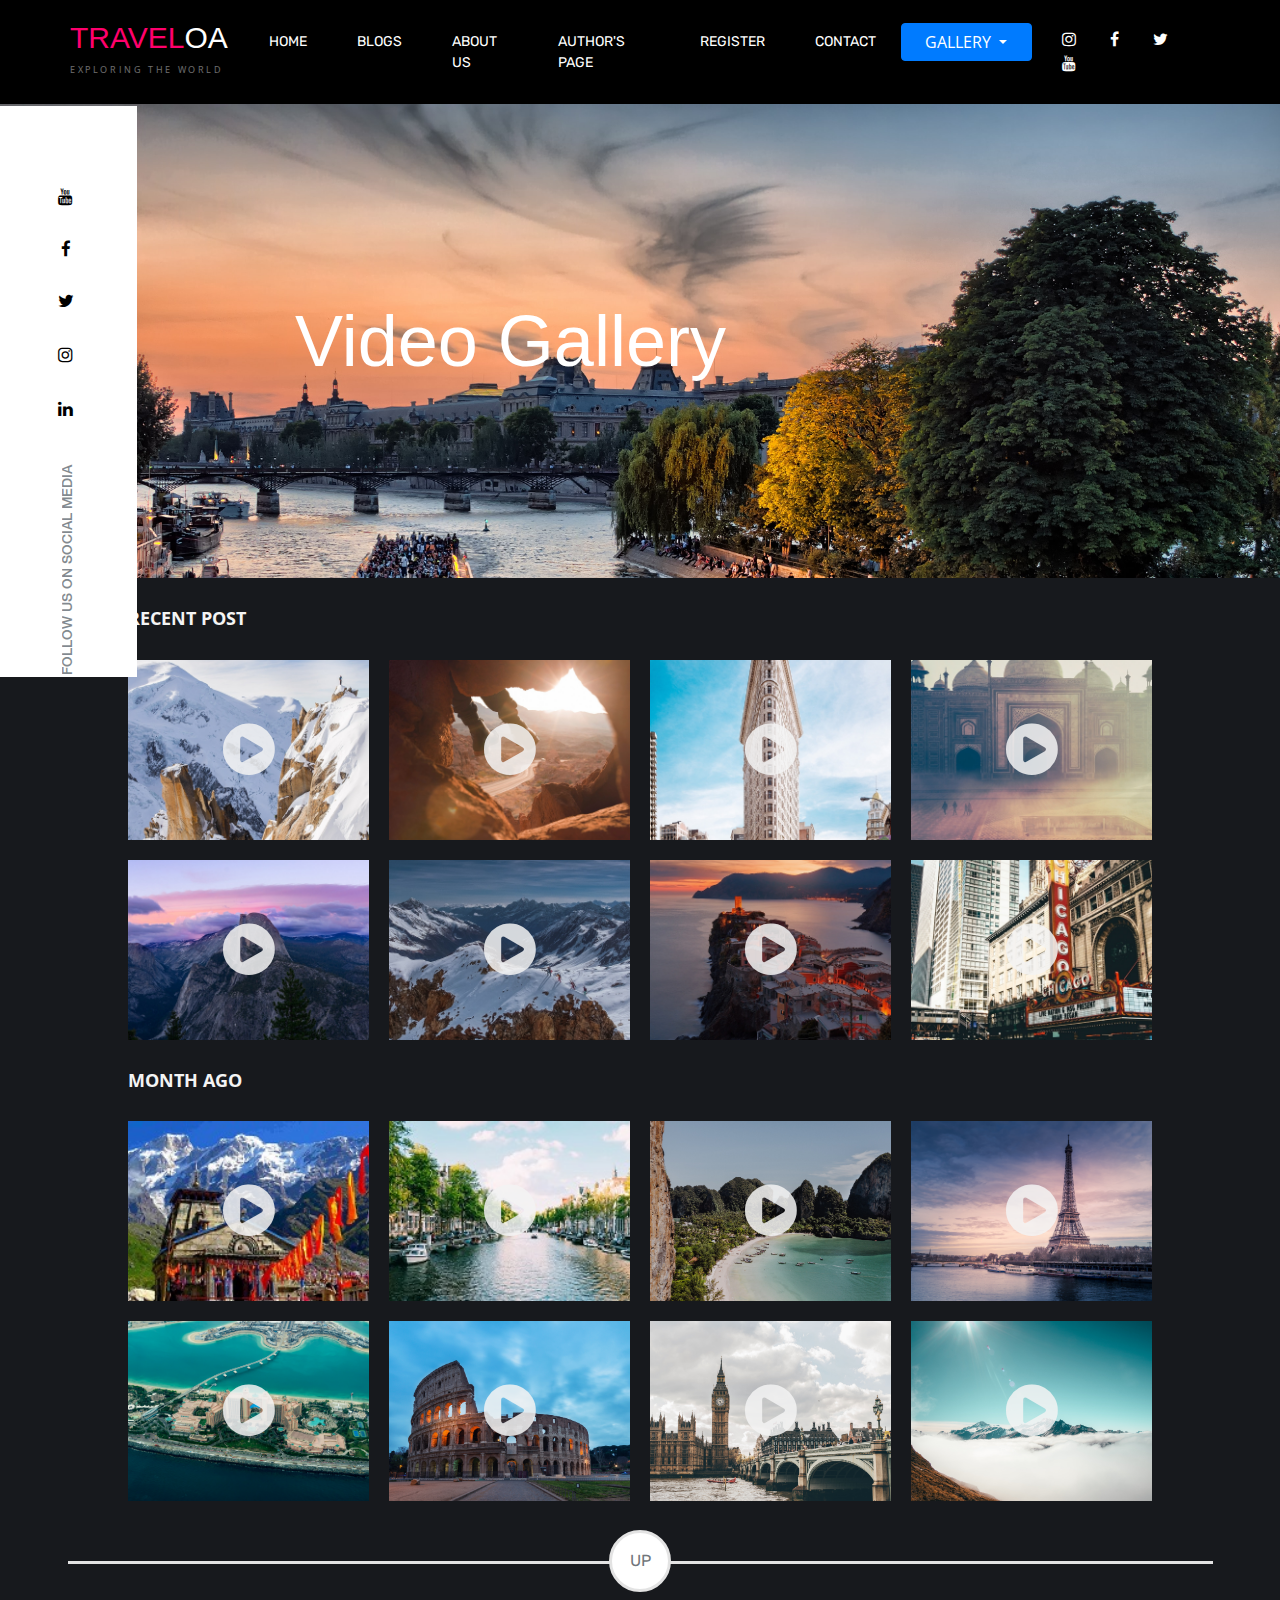
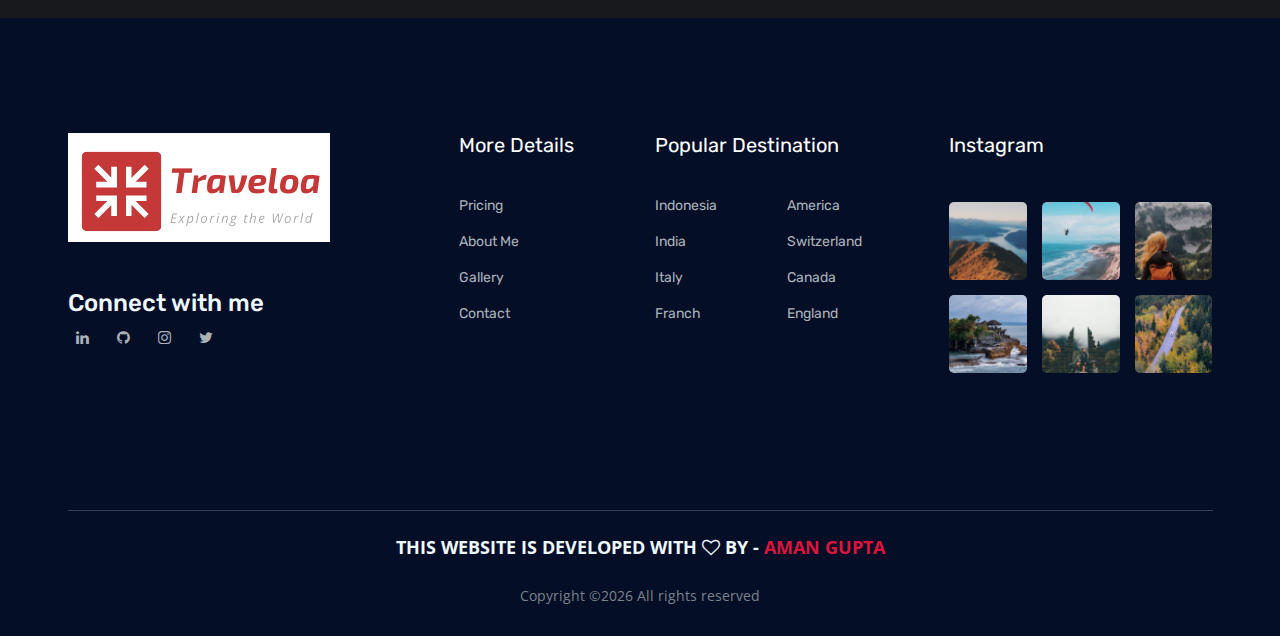
<file: video_gallery.html>
<!DOCTYPE html>
<html lang="zxx">
<head>
	<title>Traveloa</title>
	<meta charset="UTF-8">
	
	<meta name="viewport" content="width=device-width, initial-scale=1.0">
	<!-- Favicon -->
	<link href="img/favicon.ico" rel="shortcut icon"/>

	<!-- Stylesheets -->
	<link rel="stylesheet" href="css/bootstrap.min.css"/>
	<link rel="stylesheet" href="css/font-awesome.min.css"/>
	<link rel="stylesheet" href="css/owl.carousel.min.css"/>
	<!-- Main Stylesheets -->
	<link rel="stylesheet" href="css/style.css"/>
    <link rel="stylesheet" href="css/dest.css"/>
      <link rel="stylesheet" href="css/auth.css">
    <!--video player-->
      <link rel="stylesheet" href="css/video.css">

     <link rel="stylesheet" href="venobox/venobox.css" type="text/css" media="screen" />
	
	<style>
center:hover {
  color: crimson;
}
</style>

</head>
<body>
	<!-- Page Preloder -->
	<div id="preloder">
		<div class="loader"></div>
	</div>
<!-- Header section -->
	<header class="header-section">
		<nav class="navbar navbar-expand-md navbar-dark bg-dark site-navbar">
			<a class="navbar-brand site-logo" href="index.html#">
				<h2><span>Travel</span>oa</h2>
				<p>Exploring The World</p>
			</a>
			<button class="navbar-toggler d-lg-none" type="button" data-toggle="collapse" data-target="#collapsibleNavId" aria-controls="collapsibleNavId"
				aria-expanded="false" aria-label="Toggle navigation">
				<span class="navbar-toggler-icon"></span>
			</button>
            
			<div class="collapse navbar-collapse" id="collapsibleNavId">
				<!-- Main menu -->
				<ul class="navbar-nav ml-auto mt-2 mt-lg-0">
					<li class="nav-item">
						<a class="nav-link" href="index.html">Home</a>
					</li>
                    <li class="nav-item">
						<a class="nav-link" href="blog.html">Blogs</a>
                    </li>
				
                    
					<li class="nav-item">
						<a class="nav-link" href="index.html">About Us</a>
					</li>
					<li class="nav-item">
						<a class="nav-link" href="authors.html">Author's Page</a>
					</li>
					<li class="nav-item">
						<a class="nav-link" href="register.html">Register</a>
					</li>
					<li class="nav-item">
						<a class="nav-link" href="contact.html">Contact</a>
					</li> 
                    <li class="nav-item">
						<div class="dropdown">
							<button class="btn btn-primary dropdown-toggle" type="button" data-toggle="dropdown">Gallery
								<span class="caret"></span>
							</button>
							<ul class="dropdown-menu" style="background-color: black">
								<li><a  href="image_gallery.html"  style="color: white"><center >Image Gallery</center></a></li>
								<li ><a href="video_gallery.html"style="color: white"><center>Video Gallery</center></a></li>
   
							</ul>
						</div>
					</li>
				</ul>
				<div class="social-links my-2 my-lg-0">
					<a href="#"><i class="fa fa-instagram"></i></a>
					<a href="#"><i class="fa fa-facebook"></i></a>
					<a href="#"><i class="fa fa-twitter"></i></a>
                    <a href="#"><i class="fa fa-youtube"></i></a>
				</div>
			</div>
		</nav>
	</header>
	<!-- Header section end-->

	<!-- Page top section -->
	<section class="page-top-section set-bg" data-setbg="img/slider/18.jpg">
		<h2>Video Gallery</h2>
		<div class="hero-social-warp">
			<p>Follow us on Social MEdia</p>
			<div class="hero-social-links">
				<a href="#"><i class="fa fa-linkedin"></i></a>
				<a href="#"><i class="fa fa-instagram"></i></a>
				<a href="#"><i class="fa fa-twitter"></i></a>
				<a href="#"><i class="fa fa-facebook"></i></a>
				<a href="#"><i class="fa fa-youtube"></i></a>
			</div>
		</div>
	</section>
    
    
    <!-- Video Content -->
      <div class="wrapper">
            <section class="content__section">
                <div class="playlist__one">
                    <h4 class="playlist__title">Recent Post</h4>
                    <div class="videos">
                        <div class="video" style="background-image: url(img/portfolio-img/1.jpg)">
                            <a class="venobox" data-autoplay="true" data-vbtype="video" href="https://youtu.be/O4VJk05M1xA" data-gall="myGallery"><i class="fa fa-play-circle"></i></a>
                            
                            
                        </div>
                    
                        <div class="video" style="background-image: url(img/portfolio-img/2.jpg)">
                            <a class="venobox" data-autoplay="true" data-vbtype="video" href="https://youtu.be/RD_hvIhi1T4" data-gall="myGallery"><i class="fa fa-play-circle"></i></a>
                        </div>
                        <div class="video" style="background-image: url(img/portfolio-img/3.jpg)">
                            <a class="venobox" data-autoplay="true" data-vbtype="video" href="https://youtu.be/gKmf5vp0jhA" data-gall="myGallery"><i class="fa fa-play-circle"></i></a>
                        </div>
                        <div class="video" style="background-image: url(img/portfolio-img/5.jpg)">
                            <a class="venobox" data-autoplay="true" data-vbtype="video" href="https://youtu.be/_AF2T1fISng" data-gall="myGallery"><i class="fa fa-play-circle"></i></a>
                        </div>
                        <div class="video" style="background-image: url(img/portfolio-img/6.jpg)">
                            <a class="venobox" data-autoplay="true" data-vbtype="video" href="https://youtu.be/KEvu6dXRi4o" data-gall="myGallery"><i class="fa fa-play-circle"></i></a>
                        </div>
                        <div class="video" style="background-image: url(img/portfolio-img/7.jpg)">
                            <a class="venobox" data-autoplay="true" data-vbtype="video" href="https://youtu.be/arwM3sdtVt4" data-gall="myGallery"><i class="fa fa-play-circle"></i></a>
                        </div>
                        <div class="video" style="background-image: url(img/portfolio-img/10.jpg)">
                            <a class="venobox" data-autoplay="true" data-vbtype="video" href="https://youtu.be/-PxhSP6P028" data-gall="myGallery"><i class="fa fa-play-circle"></i></a>
                        </div>
                        <div class="video" style="background-image: url(img/portfolio-img/12.jpg)">
                            <a class="venobox" data-autoplay="true" data-vbtype="video" href="https://youtu.be/2dTGPhxHkfE" data-gall="myGallery"><i class="fa fa-play-circle"></i></a>
                        </div>
                    </div>
                </div>
                <div class="playlist__two">
                    <h4 class="playlist__title"> Month Ago</h4>
                    <div class="videos">
                        <div class="video" style="background-image: url(img/place/1.jpg)">
                            <a class="venobox" data-autoplay="true" data-vbtype="video" href="https://youtu.be/MI3-esEWahM" data-gall="myGallery"><i class="fa fa-play-circle"></i></a>
                        </div>
                        <div class="video" style="background-image: url(img/place/2.jpg)">
                            <a class="venobox" data-autoplay="true" data-vbtype="video" href="https://youtu.be/SY3jQ9lr-rk" data-gall="myGallery"><i class="fa fa-play-circle"></i></a>
                        </div>
                        <div class="video" style="background-image: url(img/place/3.jpg)">
                            <a class="venobox" data-autoplay="true" data-vbtype="video" href="https://youtu.be/QT4SdZyNRy4" data-gall="myGallery"><i class="fa fa-play-circle"></i></a>
                        </div>
                        <div class="video" style="background-image: url(img/place/4.jpg)">
                            <a class="venobox" data-autoplay="true" data-vbtype="video" href="https://youtu.be/fquIXhC1fRI" data-gall="myGallery"><i class="fa fa-play-circle"></i></a>
                        </div>
                        <div class="video" style="background-image: url(img/place/5.jpg)">
                            <a class="venobox" data-autoplay="true" data-vbtype="video" href="https://youtu.be/Bmu2TOjNSAA" data-gall="myGallery"><i class="fa fa-play-circle"></i></a>
                        </div>
                        <div class="video" style="background-image: url(img/place/6.jpg)">
                            <a class="venobox" data-autoplay="true" data-vbtype="video" href="https://youtu.be/tpV9m75RPoA" data-gall="myGallery"><i class="fa fa-play-circle"></i></a>
                        </div>
                        <div class="video" style="background-image: url(img/place/7.jpg)">
                            <a class="venobox" data-autoplay="true" data-vbtype="video" href="https://youtu.be/mZA0_9Asqeg" data-gall="myGallery"><i class="fa fa-play-circle"></i></a>
                        </div>
                        <div class="video" style="background-image: url(img/place/8.jpg)">
                            <a class="venobox" data-autoplay="true" data-vbtype="video" href="https://youtu.be/1t2W2lN8IZk" data-gall="myGallery"><i class="fa fa-play-circle"></i></a>
                        </div>
                    </div>
                </div>
          </section></div>
		  <!-- video Content End-->
	
	<!-- Back to top -->
	<div class="container">
		<div class="backtotop">
			<div class="up-btn" id="backTotop">UP</div>
		</div>
	</div><br>
<!--fotter -->

	 <footer class="footer">
        <div class="footer_top">
            <div class="container">
                <div class="row">
                    <div class="col-xl-4 col-md-6 col-lg-4 ">
                        <div class="footer_widget">
                            <div class="footer_logo">
                                <a href="#">
                                    <img src="img/logo.png" alt="">
                                </a>
                            </div>
                          
                            <div class="socail_links">
                                  <h3 style="color:aliceblue">Connect with me</h3>
                                <ul>
                                    <li>
                                        <a href="#">
                                            <i class="fa fa-linkedin"></i>
                                        </a>
                                    </li>
                                   
                                    <li>
                                        <a href="#">
                                            <i class="fa fa-github"></i>
                                        </a>
                                    </li>
                                    <li>
                                        <a href="#">
                                            <i class="fa fa-instagram"></i>
                                        </a>
                                    </li>
                                     <li>
                                        <a href="#">
                                            <i class="fa fa-twitter"></i>
                                        </a>
                                    </li>
                                   
                                </ul>
                            </div>

                        </div>
                    </div>
                    <div class="col-xl-2 col-md-6 col-lg-2">
                        <div class="footer_widget">
                            <h3 class="footer_title">
                               More Details
                            </h3>
                            <ul class="links">
                                <li><a href="#">Pricing</a></li>
                                <li><a href="#">About Me</a></li>
                                <li><a href="#"> Gallery</a></li>
                                <li><a href="#"> Contact</a></li>
                            </ul>
                        </div>
                    </div>
                    <div class="col-xl-3 col-md-6 col-lg-3">
                        <div class="footer_widget">
                            <h3 class="footer_title">
                                Popular destination
                            </h3>
                            <ul class="links double_links">
                                <li><a href="#">Indonesia</a></li>
                                <li><a href="#">America</a></li>
                                <li><a href="#">India</a></li>
                                <li><a href="#">Switzerland</a></li>
                                <li><a href="#">Italy</a></li>
                                <li><a href="#">Canada</a></li>
                                <li><a href="#">Franch</a></li>
                                <li><a href="#">England</a></li>
                            </ul>
                        </div>
                    </div>
                    <div class="col-xl-3 col-md-6 col-lg-3">
                        <div class="footer_widget">
                            <h3 class="footer_title">
                                Instagram
                            </h3>
                            <div class="instagram_feed">
                                <div class="single_insta">
                                    <a href="#">
                                        <img src="img/instagram/1.png" alt="">
                                    </a>
                                </div>
                                <div class="single_insta">
                                    <a href="#">
                                        <img src="img/instagram/2.png" alt="">
                                    </a>
                                </div>
                                <div class="single_insta">
                                    <a href="#">
                                        <img src="img/instagram/3.png" alt="">
                                    </a>
                                </div>
                                <div class="single_insta">
                                    <a href="#">
                                        <img src="img/instagram/4.png" alt="">
                                    </a>
                                </div>
                                <div class="single_insta">
                                    <a href="#">
                                        <img src="img/instagram/5.png" alt="">
                                    </a>
                                </div>
                                <div class="single_insta">
                                    <a href="#">
                                        <img src="img/instagram/6.png" alt="">
                                    </a>
                                </div>
                            </div>
                        </div>
                    </div>
                </div>
            </div>
        </div>
        <div class="copy-right_text">
            <div class="container">
                <div class="footer_border"></div>
                <div class="row">
                    <div class="col-xl-12">
                        <center> <h4 style="color: aliceblue">This website is developed with <i class="fa fa-heart-o" aria-hidden="true"></i> by - <a href="https://www.linkedin.com/in/aman-gupta-649168143/" style="color:crimson"> AMAN GUPTA</a></h4></center><br>
                        
                        <p class="copy_right text-center">
                          
							Copyright &copy;<script>document.write(new Date().getFullYear());</script> All rights reserved 
                        </p>
                        
                    </div>
                </div>
            </div>
        </div>
    </footer>
	
	
	
	<!--====== Javascripts & Jquery ======-->
	<script src="js/jquery-3.2.1.min.js"></script>
	<script src="js/bootstrap.min.js"></script>
	<script src="js/owl.carousel.min.js"></script>
	<script src="js/main.js"></script>
     <script type="text/javascript" src="jquery/jquery-3.4.1.min.js"></script>
        <script type="text/javascript" src="venobox/venobox.min.js"></script>
        <script>
            $(document).ready(function(){
                $('.venobox').venobox({
                    closeColor: '#f4f4f4',
                    spinColor: '#f4f4f4',
                    arrowsColor: '#f4f4f4',
                    closeBackground: '#17191D',
                    overlayColor: 'rgba(23,25,29,0.8)'
                }); 
            });
        </script>

	</body>
</html>
</file>
<file: css/style.css>
@font-face {
	font-family: "Helvetica 45 Light";
	font-style: normal;
	font-weight: normal;
	src: local("Helvetica 45 Light"), url("../fonts/HelveticaNeue-Light.woff") format("woff");
}

@font-face {
	font-family: "Helvetica 65 Medium";
	font-style: normal;
	font-weight: normal;
	src: local("Helvetica 65 Medium"), url("../fonts/HelveticaNeue-Medium.woff") format("woff");
}

@font-face {
	font-family: "Helvetica Neue Bold";
	font-style: normal;
	font-weight: normal;
	src: local("Helvetica Neue Bold"), url("../fonts/HelveticaNeueBold.woff") format("woff");
}

html,
body {
	height: 100%;
	font-family: "Helvetica 65 Medium", sans-serif;
	-webkit-font-smoothing: antialiased;
	font-smoothing: antialiased;
}

h1,
h2,
h3,
h4,
h5,
h6 {
	margin: 0;
	color: #081624;
}

h1 {
	font-size: 70px;
}

h2 {
	font-size: 36px;
}

h3 {
	font-size: 30px;
}

h4 {
	font-size: 24px;
}

h5 {
	font-size: 18px;
}

h6 {
	font-size: 16px;
}

p {
	font-size: 16px;
	color: #71767b;
	line-height: 1.8;
	font-family: "Helvetica 45 Light", sans-serif;
}

img {
	max-width: 100%;
}

input:focus,
select:focus,
button:focus,
textarea:focus {
	outline: none;
}

a:hover,
a:focus {
	text-decoration: none;
	outline: none;
}

ul,
ol {
	padding: 0;
	margin: 0;
}

/*---------------------
  Helper CSS
-----------------------*/

.section-title {
	margin-bottom: 110px;
}

.section-title span {
	color: #ff006c;
	font-size: 12px;
	text-transform: uppercase;
}

.section-title h2 {
	padding-top: 15px;
	line-height: 1.4;
}

.set-bg {
	background-repeat: no-repeat;
	background-size: cover;
	background-position: top center;
}

.spad {
	padding-top: 115px;
	padding-bottom: 115px;
}

.text-white h1,
.text-white h2,
.text-white h3,
.text-white h4,
.text-white h5,
.text-white h6,
.text-white p,
.text-white span,
.text-white li,
.text-white a {
	color: #fff;
}

/*---------------------
  Commom elements
-----------------------*/

/* buttons */

.site-btn {
	display: inline-block;
	border: none;
	font-size: 14px;
	text-transform: uppercase;
	min-width: 186px;
	padding: 18px 40px;
	text-transform: uppercase;
	color: #fff;
	line-height: normal;
	border: 3px solid #fff;
	cursor: pointer;
	text-align: center;
	background: transparent;
}

.site-btn i {
	font-size: 16px;
	margin-left: 4px;
}

.site-btn:hover {
	color: #fff;
}

.site-btn.sb-dark {
	border: 3px solid #000;
	color: #000;
}

.site-btn.sb-dark:hover {
	color: #000;
}

/* Preloder */

#preloder {
	position: fixed;
	width: 100%;
	height: 100%;
	top: 0;
	left: 0;
	z-index: 999999;
	background: #000;
}

.loader {
	width: 40px;
	height: 40px;
	position: absolute;
	top: 50%;
	left: 50%;
	margin-top: -13px;
	margin-left: -13px;
	border-radius: 60px;
	animation: loader 0.8s linear infinite;
	-webkit-animation: loader 0.8s linear infinite;
}

@keyframes loader {
	0% {
		-webkit-transform: rotate(0deg);
		transform: rotate(0deg);
		border: 4px solid #f44336;
		border-left-color: transparent;
	}
	50% {
		-webkit-transform: rotate(180deg);
		transform: rotate(180deg);
		border: 4px solid #673ab7;
		border-left-color: transparent;
	}
	100% {
		-webkit-transform: rotate(360deg);
		transform: rotate(360deg);
		border: 4px solid #f44336;
		border-left-color: transparent;
	}
}

@-webkit-keyframes loader {
	0% {
		-webkit-transform: rotate(0deg);
		border: 4px solid #f44336;
		border-left-color: transparent;
	}
	50% {
		-webkit-transform: rotate(180deg);
		border: 4px solid #673ab7;
		border-left-color: transparent;
	}
	100% {
		-webkit-transform: rotate(360deg);
		border: 4px solid #f44336;
		border-left-color: transparent;
	}
}

.owl-carousel .owl-nav button.owl-prev,
.owl-carousel .owl-nav button.owl-next {
	width: 29px;
	height: 29px;
	border: 3px solid #fff;
	border-radius: 50%;
	color: #fff;
	margin-right: 8px;
	position: relative;
	text-align: center;
}

.owl-carousel .owl-nav button.owl-prev:after,
.owl-carousel .owl-nav button.owl-next:after {
	position: absolute;
	content: "";
	top: 7px;
	left: 7px;
	border-top: 5px solid transparent;
	border-left: 9px solid #fff;
	border-bottom: 5px solid transparent;
}

.owl-carousel .owl-nav button.owl-prev:hover,
.owl-carousel .owl-nav button.owl-next:hover {
	border-color: #ff006c;
	color: #ff006c;
}

.owl-carousel .owl-nav button.owl-prev:hover:after,
.owl-carousel .owl-nav button.owl-next:hover:after {
	border-left: 9px solid #ff006c;
}

.owl-carousel .owl-nav button.owl-prev {
	margin-right: 8px;
}

.owl-carousel .owl-nav button.owl-prev:after {
	margin-right: 8px;
	border-left: 0;
	border-right: 9px solid #fff;
}

.owl-carousel .owl-nav button.owl-prev:hover:after {
	border-left: 0;
	border-right: 9px solid #ff006c;
}

/*------------------
  Header section
---------------------*/

.site-navbar {
	padding: 15px 70px;
	
	
}

.site-navbar.bg-dark {
	background-color: black !important;

}

.site-logo h2 {
	font-size: 30px;
	color: #fff;
	text-transform: uppercase;
	font-weight: 400;
}

.site-logo h2 span {
	color: #ff006c;
}

.site-logo p {
	text-transform: uppercase;
	color: #fff;
	opacity: 0.43;
	font-size: 9px;
	letter-spacing: 0.29em;
	margin-bottom: 0;
}

.site-navbar.navbar-dark .navbar-nav .nav-link {
	color: #fff;
	font-weight: 400;
	font-size: 14px;
	text-transform: uppercase;
	padding-right: 25px;
	padding-left: 25px;
	
	
}

.site-navbar.navbar-dark .navbar-nav .nav-link:hover {
	color: #ff006c;
   

}

.social-links a {
	color: #fff;
	margin-left: 30px;
	-webkit-transition: all 0.3s;
	transition: all 0.3s;
}

.social-links a:hover {
	color: #ff006c;
}

/*------------------
  Hero Section
---------------------*/

.hero-section {
	position: relative;
}

.hs-item {
	height: 800px;
	display: -webkit-box;
	display: -ms-flexbox;
	display: flex;
	-webkit-box-pack: center;
	-ms-flex-pack: center;
	justify-content: center;
	-webkit-box-align: center;
	-ms-flex-align: center;
	align-items: center;
	text-align: center;
	padding: 0px 145px;
	overflow: hidden;
}

.hs-item h2 {
	font-size: 160px;
	color: #fff;
	font-weight: 400;
	margin-bottom: 20px;
	position: relative;
	top: 50px;
	opacity: 0;
}

.hs-item .site-btn {
	position: relative;
	top: 50px;
	opacity: 0;
}

.hs-item .next-hs {
	position: absolute;
	width: 302px;
	height: 471px;
	right: -55px;
	border: 20px solid #fff;
	border-right: none;
	opacity: 0;
}

.hs-item .nest-hs-btn {
	position: absolute;
	left: 0;
	top: 50%;
	color: #fff;
	font-size: 18px;
	padding: 8px 33px;
	margin-top: -21px;
	background: #ff006c;
}

.owl-item.active .hs-item h2,
.owl-item.active .hs-item .site-btn {
	top: 0;
	opacity: 1;
}

.owl-item.active .hs-item h2 {
	-webkit-transition: all 0.5s ease 0.2s;
	transition: all 0.5s ease 0.2s;
}

.owl-item.active .hs-item .site-btn {
	-webkit-transition: all 0.5s ease 0.4s;
	transition: all 0.5s ease 0.4s;
}

.owl-item.active .hs-item .next-hs {
	opacity: 1;
	right: 0;
	-webkit-transition: all 0.5s ease 0.6s;
	transition: all 0.5s ease 0.6s;
}

.hero-social-warp {
	position: absolute;
	left: 0;
	background: #fff;
	-webkit-transform: rotate(-90deg);
	transform: rotate(-90deg);
	-webkit-transform-origin: left top;
	transform-origin: left top;
	padding: 54px 83px;
	padding-left: 2px;
	bottom: -135px;
	z-index: 9;
}

.hero-social-warp p {
	display: inline-block;
	margin-bottom: 0;
	font-size: 14px;
	color: #081624;
	opacity: 0.5;
	text-transform: uppercase;
	padding-right: 10px;
	font-family: "Helvetica 65 Medium", sans-serif;
}

.hero-social-warp .hero-social-links {
	display: inline-block;
}

.hero-social-warp .hero-social-links a {
	color: #000;
	margin-left: 35px;
	font-size: 17px;
	-webkit-transition: all 0.3s;
	transition: all 0.3s;
}

.hero-social-warp .hero-social-links a:hover {
	color: #ff006c;
}

.hero-social-warp .hero-social-links a i {
	-webkit-transform: rotate(90deg);
	transform: rotate(90deg);
}

.hero-slider .owl-dots {
	position: absolute;
	right: 210px;
	bottom: 34px;
}

.hero-slider .owl-dots .owl-dot {
	width: 33px;
	height: 3px;
	background: #fff;
	margin-right: 7px;
}

.hero-slider .owl-dots .owl-dot.active {
	background: #ff006c;
}

.hero-slider .owl-dots .owl-dot:last-child {
	margin-right: 0;
}

.hero-slider .owl-nav {
	position: absolute;
	right: 130px;
	bottom: 25px;
}

.hero-slider .owl-nav button.owl-prev {
	margin-right: 8px;
}

/*------------------
  Intro Section
---------------------*/

.intro-text span {
	color: #ff006c;
	font-size: 12px;
	text-transform: uppercase;
}

.intro-text h2 {
	padding-top: 15px;
	margin-bottom: 40px;
	line-height: 1.4;
}

.intro-text p {
	margin-bottom: 50px;
}

/*------------------
  Portfolio Section
---------------------*/

.portfolio-item {
	margin-bottom: 30px;
	position: relative;
	display: block;
}

.portfolio-item img {
	min-width: 100%;
}

.portfolio-item h4 {
	position: absolute;
	width: 100%;
	text-align: center;
	top: 40%;
	margin-top: -14px;
	z-index: 5;
	opacity: 0;
	-webkit-transition: all 0.3s ease 0s;
	transition: all 0.3s ease 0s;
}

.portfolio-item:after {
	position: absolute;
	content: "";
	width: 100%;
	height: 100%;
	left: 0;
	top: 0;
	background: rgba(255, 255, 255, 0.8);
	border: 0px solid #000;
	z-index: 2;
	opacity: 0;
	-webkit-transition: all 0.4s ease 0s;
	transition: all 0.4s ease 0s;
}

.portfolio-item:hover:after {
	opacity: 1;
	border: 15px solid #000;
}

.portfolio-item:hover h4 {
	top: 50%;
	opacity: 1;
}

/*------------------
  Blog Section
---------------------*/

.blog-section .container {
	padding-left: 0;
}

.blog-slider .blog-item {
	padding-top: 17px;
	padding-left: 17px;
}

.blog-slider .owl-nav button.owl-prev,
.blog-slider .owl-nav button.owl-next {
	border: 3px solid #888888;
	position: absolute;
	top: 240px;
	right: -100px;
}

.blog-slider .owl-nav button.owl-prev:after,
.blog-slider .owl-nav button.owl-next:after {
	border-left: 9px solid #888888;
}

.blog-slider .owl-nav button.owl-prev:hover,
.blog-slider .owl-nav button.owl-next:hover {
	border-color: #ff006c;
	color: #ff006c;
}

.blog-slider .owl-nav button.owl-prev:hover:after,
.blog-slider .owl-nav button.owl-next:hover:after {
	border-left: 9px solid #ff006c;
}

.blog-slider .owl-nav button.owl-prev {
	right: auto;
	left: -80px;
}

.blog-slider .owl-nav button.owl-prev:after {
	border-left: 0;
	border-right: 9px solid #888888;
}

.blog-slider .owl-nav button.owl-prev:hover:after {
	border-left: 0;
	border-right: 9px solid #ff006c;
}

.blog-item {
	position: relative;
}

.blog-item .blog-thumb {
	position: relative;
	height: 428px;
}

.blog-item .blog-date {
	position: absolute;
	left: -16px;
	top: -16px;
	width: 77px;
	height: 77px;
	text-align: center;
	border: 3px solid #000;
	background: #fff;
	padding-top: 5px;
}

.blog-item .blog-date h2 {
	line-height: 1;
}

.blog-item .blog-date p {
	color: #081624;
}

.blog-item .blog-head {
	width: calc(100% - 52px);
	margin-left: 26px;
	padding: 20px 20px 35px;
	background: #fff;
	margin-top: -50px;
	z-index: 1;
	position: relative;
}

.blog-item .blog-head h2 a {
	color: #081624;
	-webkit-transition: all 0.3s;
	transition: all 0.3s;
}

.blog-item .blog-head h2 a:hover {
	color: #ff006c;
}

.blog-item .blog-head.bh-sm h2 {
	font-size: 30px;
}

.blog-item .blog-tags {
	font-size: 12px;
	text-transform: uppercase;
	color: #ff006c;
}

.backtotop {
	position: relative;
	border-bottom: 3px solid #e3e3e3;
	margin-bottom: 30px;
}

.backtotop .up-btn {
	position: absolute;
	width: 62px;
	height: 62px;
	left: calc(50% - 31px);
	top: calc(50% - 31px);
	text-align: center;
	color: #71767b;
	font-size: 16px;
	display: block;
	padding-top: 16px;
	border-radius: 50%;
	border: 3px solid #e3e3e3;
	background: #fff;
	cursor: pointer;
}

/*------------------
  Footer Section
---------------------*/

.footer-section {
	padding-top: 95px;
	padding-bottom: 70px;
}

.footer-widget .fw-title {
	font-size: 24px;
	margin-bottom: 58px;
}

.footer-widget.fw-about img {
	margin-bottom: 50px;
}

.footer-widget.fw-about p {
	font-size: 14px;
	margin-bottom: 40px;
	line-height: 2;
}

.footer-widget .fw-social a {
	color: #000;
	margin-right: 25px;
	-webkit-transition: all 0.3s;
	transition: all 0.3s;
}

.footer-widget .fw-social a:hover {
	color: #ff006c;
}

.footer-widget.resent-post .rp-item {
	margin-bottom: 25px;
}

.footer-widget.resent-post .rp-item h4 {
	font-size: 16px;
	font-family: "Helvetica 45 Light", sans-serif;
}

.footer-widget.resent-post .rp-item span {
	font-size: 12px;
	font-family: "Helvetica 45 Light", sans-serif;
	color: #ff006c;
}

.footer-widget ul {
	list-style: none;
}

.footer-widget ul li {
	font-size: 15px;
	font-family: "Helvetica 45 Light", sans-serif;
	margin-bottom: 10px;
	color: #71767b;
}

.footer-widget ul li a {
	color: #71767b;
	-webkit-transition: all 0.3s;
	transition: all 0.3s;
}

.footer-widget ul li a:hover {
	color: #ff006c;
}

.footer-widget.contact-widget ul li {
	margin-bottom: 15px;
}

.footer-widget.contact-widget span {
	display: inline-block;
	width: 75px;
}

.copyright {
	padding-top: 80px;
	text-align: center;
}

.copyright i {
	color: #ff006c;
}

.copyright a {
	color: #081624;
	text-decoration: underline;
}

.copyright a:hover {
	color: #ff006c;
}

/*----------------
  Other Pages
------------------
==================*/

.page-top-section {
	position: relative;
	height: 474px;
	display: -webkit-box;
	display: -ms-flexbox;
	display: flex;
	-webkit-box-align: center;
	-ms-flex-align: center;
	align-items: center;
	padding-left: 295px;
}

.page-top-section h2 {
	font-size: 72px;
	color: #fff;
}

.page-top-section .hero-social-warp {
	bottom: -236px;
}

.page-warp {
	padding-top: 144px;
	padding-bottom: 144px;
}

/*----------------
  About page
------------------*/

.award-section {
	background: #f8f9fb;
}

.award-slider {
	text-align: center;
}

.award-slider .owl-controls {
	padding-top: 86px;
	display: inline-block;
}

.award-slider .owl-nav {
	display: inline-block;
}

.award-slider .owl-nav button.owl-prev,
.award-slider .owl-nav button.owl-next {
	border: 3px solid #000000;
}

.award-slider .owl-nav button.owl-prev:after,
.award-slider .owl-nav button.owl-next:after {
	border-left: 9px solid #000000;
}

.award-slider .owl-nav button.owl-prev:hover,
.award-slider .owl-nav button.owl-next:hover {
	border-color: #ff006c;
	color: #ff006c;
}

.award-slider .owl-nav button.owl-prev:hover:after,
.award-slider .owl-nav button.owl-next:hover:after {
	border-left: 9px solid #ff006c;
}

.award-slider .owl-nav button.owl-prev:after {
	border-left: 0;
	border-right: 9px solid #000000;
}

.award-slider .owl-nav button.owl-prev:hover:after {
	border-left: 0;
	border-right: 9px solid #ff006c;
}

.award-slider .owl-dots {
	float: left;
	margin-right: 11px;
}

.award-slider .owl-dots .owl-dot {
	width: 33px;
	height: 3px;
	background: #000;
	margin-right: 7px;
}

.award-slider .owl-dots .owl-dot.active {
	background: #ff006c;
}

.award-slider .owl-dots .owl-dot:last-child {
	margin-right: 0;
}

.award-box {
	text-align: center;
	border: 3px solid #000;
	padding: 60px 20px 10px;
	min-height: 305px;
	background: #fff;
	-webkit-transition: all 0.4s;
	transition: all 0.4s;
}

.award-box .award-year {
	width: 77px;
	height: 77px;
	margin: 0 auto 20px;
	background-image: url("../img/award-icon.png");
	background-repeat: no-repeat;
	padding-top: 20px;
	font-size: 16px;
	-webkit-transition: all 0.4s;
	transition: all 0.4s;
}

.award-box h4 {
	font-size: 18px;
	font-weight: 700;
	margin-bottom: 15px;
	font-family: "Helvetica Neue Bold", sans-serif;
	-webkit-transition: all 0.4s;
	transition: all 0.4s;
}

.award-box p {
	font-size: 14px;
	-webkit-transition: all 0.4s;
	transition: all 0.4s;
}

.award-box:hover {
	background: #ff006c;
	border: 3px solid #ff006c;
}

.award-box:hover .award-year {
	background-image: url("../img/award-icon-white.png");
}

.award-box:hover .award-year,
.award-box:hover h4,
.award-box:hover p {
	color: #fff;
}

.milestones-section {
	padding-top: 65px;
	padding-bottom: 70px;
}

.milestone-item {
	text-align: center;
}

.milestone-item h2 {
	font-family: "Helvetica 45 Light", sans-serif;
	font-size: 72px;
}

.milestone-item p {
	font-size: 18px;
	margin-bottom: 0;
}

.brand-history-item {
	position: relative;
	padding-bottom: 60px;
	margin-bottom: 25px;
	text-align: center;
}

.brand-history-item h2 {
	font-family: "Helvetica 45 Light", sans-serif;
	color: #ff006c;
	margin-bottom: 25px;
}

.brand-history-item h4 {
	margin-bottom: 20px;
}

.brand-history-item p {
	margin-bottom: 0;
	padding-bottom: 10px;
}

.brand-history-item:after {
	position: absolute;
	content: "";
	height: 45px;
	width: 2px;
	left: 50%;
	margin-left: -1px;
	bottom: 0;
	background: #e5e7f3;
}

.brand-history-item:last-child {
	padding-bottom: 0;
	margin-bottom: 50px;
}

.brand-history-item:last-child:after {
	display: none;
}



.portfolio-page {
	padding: 116px 132px;
}

.portfolio-cata {
	list-style: none;
	margin-bottom: 90px;
}

.portfolio-cata li {
	display: inline-block;
}

.portfolio-cata li a {
	display: block;
	font-size: 24px;
	color: #71767b;
	font-family: "Helvetica 65 Medium", sans-serif;
	margin-right: 55px;
	margin-bottom: 20px;
	position: relative;
	-webkit-transition: all 0.3s;
	transition: all 0.3s;
}

.portfolio-cata li a:after {
	position: absolute;
	content: "";
	width: 0;
	height: 2px;
	right: 0;
	bottom: 0;
	background: #ff006c;
	-webkit-transition: all 0.3s;
	transition: all 0.3s;
}

.portfolio-cata li a:hover {
	color: #081624;
}

.portfolio-cata li a:hover:after {
	width: 100%;
	left: 0;
	right: auto;
}

.portfolio-cata li.active a {
	color: #081624;
}

.portfolio-cata li.active a:after {
	width: 100%;
	left: 0;
	right: auto;
}

.portfolio-big-img {
	margin-bottom: 22px;
}

.portfolio-slider {
	text-align: center;
}

.portfolio-slider .owl-controls {
	padding-top: 86px;
	display: inline-block;
}

.portfolio-slider .owl-nav {
	display: inline-block;
}

.portfolio-slider .owl-nav button.owl-prev,
.portfolio-slider .owl-nav button.owl-next {
	border: 3px solid #000000;
}

.portfolio-slider .owl-nav button.owl-prev:after,
.portfolio-slider .owl-nav button.owl-next:after {
	border-left: 9px solid #000000;
}

.portfolio-slider .owl-nav button.owl-prev:hover,
.portfolio-slider .owl-nav button.owl-next:hover {
	border-color: #ff006c;
	color: #ff006c;
}

.portfolio-slider .owl-nav button.owl-prev:hover:after,
.portfolio-slider .owl-nav button.owl-next:hover:after {
	border-left: 9px solid #ff006c;
}

.portfolio-slider .owl-nav button.owl-prev:after {
	border-left: 0;
	border-right: 9px solid #000000;
}

.portfolio-slider .owl-nav button.owl-prev:hover:after {
	border-left: 0;
	border-right: 9px solid #ff006c;
}

.portfolio-slider .owl-dots {
	float: left;
	margin-right: 11px;
}

.portfolio-slider .owl-dots .owl-dot {
	width: 33px;
	height: 3px;
	background: #000;
	margin-right: 7px;
}

.portfolio-slider .owl-dots .owl-dot.active {
	background: #ff006c;
}

.portfolio-slider .owl-dots .owl-dot:last-child {
	margin-right: 0;
}

/* ----------------
  Blog page
---------------------*/

.blog-page {
	padding: 144px 0;
}

.blog-page .blog-item {
	margin-bottom: 60px;
}

.site-pagination a {
	display: inline-block;
	color: #3b444d;
	font-family: "Helvetica 45 Light", sans-serif;
}

.site-pagination a.active {
	color: #ff006c;
}

.sb-widget {
	margin-bottom: 75px;
}

.sb-widget .sb-title {
	font-size: 24px;
	font-weight: 700;
	margin-bottom: 45px;
	font-family: "Helvetica Neue Bold", sans-serif;
}

.sb-widget .search-widget input {
	float: left;
	width: calc(100% - 78px);
	height: 48px;
	border: none;
	padding-bottom: 24px;
	border-bottom: 3px solid #f6f7fb;
}

.sb-widget .search-widget button {
	border: none;
	padding-bottom: 19px;
	font-size: 14px;
	font-weight: 700;
	font-family: "Helvetica Neue Bold", sans-serif;
	width: 78px;
	height: 48px;
	border-bottom: 3px solid #ff006c;
	background-color: transparent;
}

.sb-widget .populer-post .pp-item {
	margin-bottom: 18px;
	overflow: hidden;
}

.sb-widget .populer-post .pp-item img {
	float: left;
	width: 80px;
	height: 80px;
	margin-right: 18px;
}

.sb-widget .populer-post .pp-item .pp-text {
	overflow: hidden;
}

.sb-widget .populer-post .pp-item .pp-meta {
	font-size: 12px;
	color: #71767b;
	font-family: "Helvetica 45 Light", sans-serif;
	margin-bottom: 10px;
}

.sb-widget .populer-post .pp-item .pp-meta span {
	margin-right: 5px;
	padding-right: 5px;
	display: inline-block;
}

.sb-widget .populer-post .pp-item .pp-meta span:last-child {
	margin-right: 0;
	padding-right: 0;
}

.sb-widget .populer-post .pp-item h5 {
	font-size: 18px;
	font-family: "Helvetica 45 Light", sans-serif;
}

.sb-widget .populer-post .pp-item h5 a {
	color: #081624;
}

.sb-widget .categories-widget {
	border: 3px solid #000;
	padding: 58px 29px 40px;
}

.sb-widget .categories-widget ul {
	list-style: none;
}

.sb-widget .categories-widget ul li a {
	font-size: 16px;
	color: #71767b;
	font-family: "Helvetica 45 Light", sans-serif;
	display: block;
	margin-bottom: 15px;
	-webkit-transition: all 0.4s;
	transition: all 0.4s;
}

.sb-widget .categories-widget ul li a:hover {
	color: #ff006c;
	font-weight: 700;
}

.sb-widget .latest-comments .lc-item {
	overflow: hidden;
	margin-bottom: 11px;
}

.sb-widget .latest-comments .lc-item img {
	width: 45px;
	height: 45px;
	border-radius: 50%;
	float: left;
	margin-right: 22px;
}

.sb-widget .latest-comments .lc-item h4 {
	overflow: hidden;
	font-size: 16px;
	font-family: "Helvetica 45 Light", sans-serif;
	color: #000;
	padding-top: 12px;
}

.sb-widget .latest-comments .lc-item h4 span {
	color: #71767b;
}

.sb-widget .latest-comments .lc-item h4 a {
	color: #ff006c;
}

/* ------------------
  Single blog page
---------------------*/

.single-blog-page {
	padding: 144px 0;
}

.single-blog-page .blog-item p {
	margin-bottom: 40px;
}

.single-blog-page .blog-item blockquote {
	font-family: "Helvetica Neue Bold", sans-serif;
	font-size: 21px;
	font-style: italic;
	position: relative;
	padding-top: 53px;
	margin-bottom: 60px;
}

.single-blog-page .blog-item blockquote:after {
	position: absolute;
	content: "“";
	left: 0;
	top: 0;
	font-size: 72px;
	line-height: 72px;
	color: #ff006c;
}

.blog-comments .bc-title {
	font-size: 24px;
	font-family: "Helvetica Neue Bold", sans-serif;
	font-weight: 700;
	margin-bottom: 40px;
}

.blog-comments .comments-list {
	list-style: none;
}

.blog-comments .comments-list li {
	margin-bottom: 50px;
}

.blog-comments .comments-list .comment-avatar {
	width: 45px;
	height: 45px;
	border-radius: 50%;
	float: left;
	margin-right: 21px;
}

.blog-comments .comments-list .comment-text {
	overflow: hidden;
}

.blog-comments .comments-list .comment-text h6 {
	font-family: "Helvetica 45 Light", sans-serif;
	color: #71767b;
	padding-top: 10px;
	margin-bottom: 25px;
}

.blog-comments .comments-list .comment-text h6 span {
	color: #081624;
}

.blog-comments .comments-list .reply-btn {
	font-family: "Helvetica 45 Light", sans-serif;
	color: #ff006c;
	font-size: 16px;
}

.comment-form input,
.comment-form textarea {
	width: 100%;
	height: 63px;
	padding: 10px 28px;
	margin-bottom: 24px;
	font-size: 14px;
	font-family: "Helvetica 45 Light", sans-serif;
	color: #081624;
	font-weight: 400;
	border: 3px solid #e3e3e3;
}

.comment-form textarea {
	height: 219px;
	padding: 20px 28px;
}

/* ----------------
  Contact page
---------------------*/

.contact-page .section-title {
	margin-bottom: 70px;
}

.contact-page .section-title h2 {
	padding-top: 0;
}

.contact-page .map {
	margin-bottom: 55px;
}

.contact-page .map iframe {
	width: 100%;
	height: 310px;
}

.contact-text p {
	margin-bottom: 60px;
}

.contact-text ul {
	list-style: none;
}

.contact-text ul li {
	font-size: 16px;
	font-family: "Helvetica Neue Bold", sans-serif;
	font-weight: 700;
	margin-bottom: 5px;
}

/* ----------------
  Responsive
---------------------*/

@media (min-width: 1200px) {
	.container {
		max-width: 1175px;
	}
}

@media (max-width: 1750px) {
	.hs-item .next-hs {
		width: 210px;
		height: 250px;
		border: 10px solid #fff;
	}
	.hs-item h2 {
		font-size: 100px;
	}
	.blog-slider .owl-nav {
		text-align: center;
		padding-top: 50px;
	}
	.blog-slider .owl-nav button.owl-prev,
	.blog-slider .owl-nav button.owl-next {
		position: relative;
		top: 0;
		right: 0;
		left: 0;
	}
}

/* Medium screen : 992px. */

@media only screen and (min-width: 992px) and (max-width: 1199px) {
	.site-navbar.navbar-dark .navbar-nav .nav-link {
		padding-right: 15px;
		padding-left: 15px;
	}
	.hs-item h2 {
		font-size: 90px;
	}
	.hs-item .next-hs {
		display: none;
	}
}

/* Tablet :768px. */

@media only screen and (min-width: 768px) and (max-width: 991px) {
	.site-navbar {
		padding: 15px 70px;
		display: block;
		text-align: center;
	}
	.navbar-brand {
		display: block;
	}
	.navbar-expand-md .navbar-collapse {
		display: block !important;
	}
	.navbar-expand-md .navbar-nav {
		-webkit-box-pack: center;
		-ms-flex-pack: center;
		justify-content: center;
	}
	.site-navbar.navbar-dark .navbar-nav .nav-link {
		padding-right: 15px;
		padding-left: 15px;
	}
	.social-links a:first-child {
		margin-left: 0;
	}
	.hero-social-warp {
		padding: 30px 60px;
		padding-left: 2px;
		bottom: -87px;
		z-index: 9;
	}
	.hs-item {
		padding: 0px 85px;
		height: 800px;
	}
	.hs-item h2 {
		font-size: 65px;
	}
	.hs-item .next-hs {
		display: none;
	}
	.intro-text {
		padding-top: 50px;
	}
	.footer-widget {
		margin-bottom: 40px;
	}
	.page-top-section .hero-social-warp {
		bottom: -165px;
	}
	.milestone-item {
		margin-bottom: 30px;
	}
	.portfolio-page {
		padding: 116px 86px;
	}
	.contact-page .map {
		margin-top: 50px;
	}
	.sidebar {
		padding-top: 50px;
	}
}

/* Large Mobile :480px. */

@media only screen and (max-width: 767px) {
	.site-navbar.navbar-dark .navbar-nav .nav-link {
		padding-right: 0;
		padding-left: 0;
	}
	.social-links a:first-child {
		margin-left: 0;
	}
	.hero-slider .owl-dots {
		right: 100px;
	}
	.hero-slider .owl-nav {
		right: 15px;
	}
	.hs-item {
		padding: 250px 15px;
		height: auto;
	}
	.hs-item h2 {
		font-size: 50px;
	}
	.hs-item .next-hs {
		display: none;
	}
	.hero-social-warp {
		position: relative;
		left: 0;
		background: #fff;
		-webkit-transform: rotate(0);
		transform: rotate(0);
		-webkit-transform-origin: left top;
		transform-origin: left top;
		padding: 50px 15px 35px;
		bottom: 0;
		z-index: 9;
		text-align: center;
		background: #f8f9fb;
	}
	.hero-social-warp p {
		padding-bottom: 15px;
	}
	.hero-social-warp .hero-social-links {
		padding: 0 10px;
	}
	.hero-social-warp .hero-social-links a:first-child {
		margin-left: 0;
	}
	.hero-social-warp .hero-social-links a i {
		-webkit-transform: rotate(0);
		transform: rotate(0);
	}
	.intro-text {
		padding-top: 50px;
	}
	.footer-widget {
		margin-bottom: 40px;
	}
	.page-top-section {
		position: relative;
		height: 474px;
		display: -webkit-box;
		display: -ms-flexbox;
		display: flex;
		-webkit-box-align: center;
		-ms-flex-align: center;
		align-items: center;
		padding-left: 0;
		padding-bottom: 120px;
		padding-left: 15px;
		padding-right: 15px;
		-webkit-box-pack: center;
		-ms-flex-pack: center;
		justify-content: center;
	}
	.page-top-section h2 {
		font-size: 50px;
	}
	.page-top-section .hero-social-warp {
		position: absolute;
		left: 0;
		padding: 50px 15px 35px;
		bottom: 0;
		text-align: center;
		width: 100%;
	}
	.milestone-item {
		margin-bottom: 30px;
	}
	.single-fitness-feature .fitness-number.left-number{
		margin-left: 0;
		
	}
	.single-fitness-feature .fitness-text.left-text p {
		padding-left: 0;
	}
	.portfolio-page {
		padding: 116px 15px;
	}
	.portfolio-cata li a {
		font-size: 18px;
	}
	.contact-page .map {
		margin-top: 50px;
	}
	.sidebar {
		padding-top: 50px;
	}
}

/* Small Mobile :320px. */

@media only screen and (max-width: 479px) {
	.site-navbar {
		padding: 15px;
	}
	.hs-item h2,
	.page-top-section h2 {
		font-size: 40px;
	}
	.award-slider .owl-controls {
		padding-bottom: 50px;
		padding-top: 40px;
	}
	.award-slider .owl-dots {
		display: block;
		float: none;
	}
	.award-slider .owl-nav {
		position: absolute;
		width: 100%;
		left: 0;
		bottom: 0;
	}
	.blog-comments .comments-list .comment-avatar {
		float: none;
		margin-bottom: 15px;
	}
	.blog-item .blog-date {
		left: 10px;
		top: 10px;
	}
	.blog-item .blog-head {
		width: calc(100% - 20px);
		margin-left: 10px;
	}
	.blog-item .blog-head h2 {
		font-size: 24px;
	}
	.blog-item .blog-head.bh-sm h2 {
		font-size: 24px;
	}
}
</file>
<file: css/dest.css>
@import url("https://fonts.googleapis.com/css?family=Nothing+You+Could+Do|Rubik:300,300i,400,400i,500,500i,700,700i,900,900i&display=swap");
@import url("https://fonts.googleapis.com/css?family=Nothing+You+Could+Do|Rubik:300,300i,400,400i,500,500i,700,700i,900,900i&display=swap");
/* line 1, ../../Arafath/CL/December/231. Travel-02/HTML/scss/_extend.scss */
.flex-center-start {
  display: -webkit-box;
  display: -ms-flexbox;
  display: flex;
  -webkit-box-align: center;
  -ms-flex-align: center;
  align-items: center;
  -webkit-box-pack: start;
  -ms-flex-pack: start;
  justify-content: start;
}

/* Normal desktop :1200px. */
/* Normal desktop :992px. */
/* Tablet desktop :768px. */
/* small mobile :320px. */
/* Large Mobile :480px. */
/* 1. Theme default css */
/* Normal desktop :1200px. */
/* Normal desktop :992px. */
/* Tablet desktop :768px. */
/* small mobile :320px. */
/* Large Mobile :480px. */
/* line 6, ../../Arafath/CL/December/231. Travel-02/HTML/scss/theme-default.scss */
body {
  font-family: "Rubik", sans-serif;
  font-weight: normal;
  font-style: normal;
}

/* line 13, ../../Arafath/CL/December/231. Travel-02/HTML/scss/theme-default.scss */
.img {
  max-width: 100%;
  -webkit-transition: 0.3s;
  -moz-transition: 0.3s;
  -o-transition: 0.3s;
  transition: 0.3s;
}

/* line 17, ../../Arafath/CL/December/231. Travel-02/HTML/scss/theme-default.scss */
a,
.button {
  -webkit-transition: 0.3s;
  -moz-transition: 0.3s;
  -o-transition: 0.3s;
  transition: 0.3s;
}

/* line 21, ../../Arafath/CL/December/231. Travel-02/HTML/scss/theme-default.scss */
a:focus,
.button:focus, button:focus {
  text-decoration: none;
  outline: none;
}

/* line 26, ../../Arafath/CL/December/231. Travel-02/HTML/scss/theme-default.scss */
a:focus {
  text-decoration: none;
}

/* line 29, ../../Arafath/CL/December/231. Travel-02/HTML/scss/theme-default.scss */
a:focus,
a:hover,
.portfolio-cat a:hover,
.footer -menu li a:hover {
  text-decoration: none;
}

/* line 35, ../../Arafath/CL/December/231. Travel-02/HTML/scss/theme-default.scss */
a,
button {
  color: #1F1F1F;
  outline: medium none;
}

/* line 40, ../../Arafath/CL/December/231. Travel-02/HTML/scss/theme-default.scss */
h1, h2, h3, h4, h5 {
  font-family: "Rubik", sans-serif;
  color: #001D38;
}

/* line 44, ../../Arafath/CL/December/231. Travel-02/HTML/scss/theme-default.scss */
h1 a,
h2 a,
h3 a,
h4 a,
h5 a,
h6 a {
  color: inherit;
}

/* line 53, ../../Arafath/CL/December/231. Travel-02/HTML/scss/theme-default.scss */
ul {
  margin: 0px;
  padding: 0px;
}

/* line 57, ../../Arafath/CL/December/231. Travel-02/HTML/scss/theme-default.scss */
li {
  list-style: none;
}

/* line 60, ../../Arafath/CL/December/231. Travel-02/HTML/scss/theme-default.scss */
p {
  font-size: 16px;
  font-weight: 400;
  line-height: 28px;
  color: #7A838B;
  margin-bottom: 0px;
  font-family: "Rubik", sans-serif;
}

/* line 69, ../../Arafath/CL/December/231. Travel-02/HTML/scss/theme-default.scss */
label {
  color: #7e7e7e;
  cursor: pointer;
  font-size: 14px;
  font-weight: 400;
}

/* line 75, ../../Arafath/CL/December/231. Travel-02/HTML/scss/theme-default.scss */
*::-moz-selection {
  background: #444;
  color: #fff;
  text-shadow: none;
}

/* line 80, ../../Arafath/CL/December/231. Travel-02/HTML/scss/theme-default.scss */
::-moz-selection {
  background: #444;
  color: #fff;
  text-shadow: none;
}

/* line 85, ../../Arafath/CL/December/231. Travel-02/HTML/scss/theme-default.scss */
::selection {
  background: #444;
  color: #fff;
  text-shadow: none;
}

/* line 90, ../../Arafath/CL/December/231. Travel-02/HTML/scss/theme-default.scss */
*::-webkit-input-placeholder {
  color: #cccccc;
  font-size: 14px;
  opacity: 1;
}

/* line 95, ../../Arafath/CL/December/231. Travel-02/HTML/scss/theme-default.scss */
*:-ms-input-placeholder {
  color: #cccccc;
  font-size: 14px;
  opacity: 1;
}

/* line 100, ../../Arafath/CL/December/231. Travel-02/HTML/scss/theme-default.scss */
*::-ms-input-placeholder {
  color: #cccccc;
  font-size: 14px;
  opacity: 1;
}

/* line 105, ../../Arafath/CL/December/231. Travel-02/HTML/scss/theme-default.scss */
*::placeholder {
  color: #cccccc;
  font-size: 14px;
  opacity: 1;
}

/* line 111, ../../Arafath/CL/December/231. Travel-02/HTML/scss/theme-default.scss */
h3 {
  font-size: 24px;
}

/* line 115, ../../Arafath/CL/December/231. Travel-02/HTML/scss/theme-default.scss */
.mb-65 {
  margin-bottom: 67px;
}

/* line 119, ../../Arafath/CL/December/231. Travel-02/HTML/scss/theme-default.scss */
.black-bg {
  background: #020c26 !important;
}

/* line 123, ../../Arafath/CL/December/231. Travel-02/HTML/scss/theme-default.scss */
.white-bg {
  background: #ffffff;
}

/* line 126, ../../Arafath/CL/December/231. Travel-02/HTML/scss/theme-default.scss */
.gray-bg {
  background: #f5f5f5;
}

/* line 131, ../../Arafath/CL/December/231. Travel-02/HTML/scss/theme-default.scss */
.bg-img-1 {
  background-image: url(../img/slider/slider-img-1.jpg);
}

/* line 134, ../../Arafath/CL/December/231. Travel-02/HTML/scss/theme-default.scss */
.bg-img-2 {
  background-image: url(../img/background-img/bg-img-2.jpg);
}

/* line 137, ../../Arafath/CL/December/231. Travel-02/HTML/scss/theme-default.scss */
.cta-bg-1 {
  background-image: url(../img/background-img/bg-img-3.jpg);
}

/* line 142, ../../Arafath/CL/December/231. Travel-02/HTML/scss/theme-default.scss */
.overlay {
  position: relative;
  z-index: 0;
}

/* line 146, ../../Arafath/CL/December/231. Travel-02/HTML/scss/theme-default.scss */
.overlay::before {
  position: absolute;
  content: "";
  background-color: #040E27;
  top: 0;
  left: 0;
  width: 100%;
  height: 100%;
  z-index: -1;
  opacity: .1;
}

/* line 158, ../../Arafath/CL/December/231. Travel-02/HTML/scss/theme-default.scss */
.overlay2 {
  position: relative;
  z-index: 0;
}

/* line 162, ../../Arafath/CL/December/231. Travel-02/HTML/scss/theme-default.scss */
.overlay2::before {
  position: absolute;
  content: "";
  background-color: #001D38;
  top: 0;
  left: 0;
  width: 100%;
  height: 100%;
  z-index: -1;
  opacity: 0.6;
}

/* line 174, ../../Arafath/CL/December/231. Travel-02/HTML/scss/theme-default.scss */
.overlay_03 {
  position: relative;
  z-index: 0;
}

/* line 178, ../../Arafath/CL/December/231. Travel-02/HTML/scss/theme-default.scss */
.overlay_03::before {
  position: absolute;
  width: 100%;
  height: 100%;
  left: 0;
  top: 0;
  background: #001D38;
  opacity: .6;
  content: '';
  z-index: -1;
}

/* line 191, ../../Arafath/CL/December/231. Travel-02/HTML/scss/theme-default.scss */
.bradcam_overlay {
  position: relative;
  z-index: 0;
}

/* line 195, ../../Arafath/CL/December/231. Travel-02/HTML/scss/theme-default.scss */
.bradcam_overlay::before {
  position: absolute;
  content: "";
  /* Permalink - use to edit and share this gradient: https://colorzilla.com/gradient-editor/#5db2ff+0,7db9e8+100&1+24,0+96 */
  background: -moz-linear-gradient(left, #5db2ff 0%, #65b4f9 24%, rgba(124, 185, 233, 0) 96%, rgba(125, 185, 232, 0) 100%);
  /* FF3.6-15 */
  background: -webkit-linear-gradient(left, #5db2ff 0%, #65b4f9 24%, rgba(124, 185, 233, 0) 96%, rgba(125, 185, 232, 0) 100%);
  /* Chrome10-25,Safari5.1-6 */
  background: linear-gradient(to right, #5db2ff 0%, #65b4f9 24%, rgba(124, 185, 233, 0) 96%, rgba(125, 185, 232, 0) 100%);
  /* W3C, IE10+, FF16+, Chrome26+, Opera12+, Safari7+ */
  filter: progid:DXImageTransform.Microsoft.gradient( startColorstr='#5db2ff', endColorstr='#007db9e8',GradientType=1 );
  /* IE6-9 */
  top: 0;
  left: 0;
  width: 100%;
  height: 100%;
  z-index: -1;
  opacity: 1;
}

/* line 211, ../../Arafath/CL/December/231. Travel-02/HTML/scss/theme-default.scss */
.section-padding {
  padding-top: 120px;
  padding-bottom: 120px;
}

/* line 215, ../../Arafath/CL/December/231. Travel-02/HTML/scss/theme-default.scss */
.pt-120 {
  padding-top: 120px;
}

/* button style */
/* line 221, ../../Arafath/CL/December/231. Travel-02/HTML/scss/theme-default.scss */
.owl-carousel .owl-nav div {
  background: transparent;
  height: 50px;
  left: 0px;
  position: absolute;
  text-align: center;
  top: 50%;
  -webkit-transform: translateY(-50%);
  -ms-transform: translateY(-50%);
  transform: translateY(-50%);
  -webkit-transition: all 0.3s ease 0s;
  -o-transition: all 0.3s ease 0s;
  transition: all 0.3s ease 0s;
  width: 50px;
  color: #707070;
  background-color: transparent;
  -webkit-border-radius: 50%;
  -moz-border-radius: 50%;
  border-radius: 50%;
  left: 50px;
  font-size: 15px;
  line-height: 50px;
  border: 1px solid #4D6174;
  left: 150px;
  color: #fff;
}

/* line 249, ../../Arafath/CL/December/231. Travel-02/HTML/scss/theme-default.scss */
.owl-carousel .owl-nav div.owl-next {
  left: auto;
  right: 150px;
}

/* line 254, ../../Arafath/CL/December/231. Travel-02/HTML/scss/theme-default.scss */
.owl-carousel .owl-nav div.owl-next i {
  position: relative;
  right: 0;
}

/* line 261, ../../Arafath/CL/December/231. Travel-02/HTML/scss/theme-default.scss */
.owl-carousel .owl-nav div.owl-prev i {
  position: relative;
  top: 0px;
}

/* line 271, ../../Arafath/CL/December/231. Travel-02/HTML/scss/theme-default.scss */
.owl-carousel:hover .owl-nav div {
  opacity: 1;
  visibility: visible;
}

/* line 274, ../../Arafath/CL/December/231. Travel-02/HTML/scss/theme-default.scss */
.owl-carousel:hover .owl-nav div:hover {
  color: #fff;
  background: #001D38;
  border: 1px solid transparent;
}

/* line 284, ../../Arafath/CL/December/231. Travel-02/HTML/scss/theme-default.scss */
.mb-20px {
  margin-bottom: 20px;
}

/* line 288, ../../Arafath/CL/December/231. Travel-02/HTML/scss/theme-default.scss */
.mb-55 {
  margin-bottom: 55px;
}

/* line 291, ../../Arafath/CL/December/231. Travel-02/HTML/scss/theme-default.scss */
.mb-40 {
  margin-bottom: 40px;
}

/* line 294, ../../Arafath/CL/December/231. Travel-02/HTML/scss/theme-default.scss */
.mb-20 {
  margin-bottom: 20px;
}

/* line 299, ../../Arafath/CL/December/231. Travel-02/HTML/scss/theme-default.scss */
.mb-60 {
  margin-bottom: 50px !important;
}

/* line 303, ../../Arafath/CL/December/231. Travel-02/HTML/scss/theme-default.scss */
.modal-backdrop {
  position: fixed;
  top: 0;
  right: 0;
  bottom: 0;
  left: 0;
  z-index: 999;
  background-color: #000;
}

/* line 315, ../../Arafath/CL/December/231. Travel-02/HTML/scss/theme-default.scss */
.custom_search_pop .modal-content .serch_form {
  position: relative;
}

/* line 317, ../../Arafath/CL/December/231. Travel-02/HTML/scss/theme-default.scss */
.custom_search_pop .modal-content .serch_form input {
  width: 100%;
  height: 70px;
  background: #fff;
  border: none;
  padding-left: 20px;
  color: #000;
  font-size: 15px;
  padding-right: 120px;
}

@media (max-width: 767px) {
  /* line 317, ../../Arafath/CL/December/231. Travel-02/HTML/scss/theme-default.scss */
  .custom_search_pop .modal-content .serch_form input {
    height: 50px;
  }
}

/* line 329, ../../Arafath/CL/December/231. Travel-02/HTML/scss/theme-default.scss */
.custom_search_pop .modal-content .serch_form input::placeholder {
  color: #000;
  font-size: 15px;
}

/* line 333, ../../Arafath/CL/December/231. Travel-02/HTML/scss/theme-default.scss */
.custom_search_pop .modal-content .serch_form input:focus {
  outline: none;
}

/* line 337, ../../Arafath/CL/December/231. Travel-02/HTML/scss/theme-default.scss */
.custom_search_pop .modal-content .serch_form button {
  position: absolute;
  right: 0;
  top: 0;
  font-size: 18px;
  height: 100%;
  padding: 20px;
  color: #fff;
  background: #FF4A52;
  display: inline-block;
  border: none;
  line-height: 50px;
  height: 70px;
  padding: 0 30px;
  cursor: pointer;
}

@media (max-width: 767px) {
  /* line 337, ../../Arafath/CL/December/231. Travel-02/HTML/scss/theme-default.scss */
  .custom_search_pop .modal-content .serch_form button {
    height: 50px;
  }
}

/* line 359, ../../Arafath/CL/December/231. Travel-02/HTML/scss/theme-default.scss */
.modal::before {
  left: 0;
  top: 0;
  width: 100%;
  height: 100%;
  background: #000;
  z-index: 1062;
  opacity: 1;
  position: fixed;
  content: '';
  opacity: .8;
  z-index: -1;
}

/* line 1, ../../Arafath/CL/December/231. Travel-02/HTML/scss/_btn.scss */
.boxed-btn {
  background: #1EC6B6;
  color: #fff;
  display: inline-block;
  padding: 14px 44px;
  font-family: "Rubik", sans-serif;
  font-size: 14px;
  font-weight: 400;
  border: 0;
  border: 1px solid #1EC6B6;
  text-align: center;
  color: #fff !important;
  text-transform: uppercase;
  cursor: pointer;
}

/* line 16, ../../Arafath/CL/December/231. Travel-02/HTML/scss/_btn.scss */
.boxed-btn:hover {
  background: #FF4A52;
  color: #fff !important;
  border: 1px solid #FF4A52;
}

/* line 21, ../../Arafath/CL/December/231. Travel-02/HTML/scss/_btn.scss */
.boxed-btn:focus {
  outline: none;
}

/* line 24, ../../Arafath/CL/December/231. Travel-02/HTML/scss/_btn.scss */
.boxed-btn.large-width {
  width: 220px;
}

/* line 28, ../../Arafath/CL/December/231. Travel-02/HTML/scss/_btn.scss */
.boxed-btn3 {
  background: #1EC6B6;
  color: #fff;
  display: inline-block;
  padding: 18px 41px;
  font-family: "Rubik", sans-serif;
  font-size: 16px;
  font-weight: 500;
  border: 0;
  -webkit-border-radius: 5px;
  -moz-border-radius: 5px;
  border-radius: 5px;
  text-align: center;
  text-transform: capitalize;
  -webkit-transition: 0.3s;
  -moz-transition: 0.3s;
  -o-transition: 0.3s;
  transition: 0.3s;
  cursor: pointer;
}

/* line 42, ../../Arafath/CL/December/231. Travel-02/HTML/scss/_btn.scss */
.boxed-btn3:hover {
  background: #FF4A52;
  color: #fff !important;
}

/* line 46, ../../Arafath/CL/December/231. Travel-02/HTML/scss/_btn.scss */
.boxed-btn3:focus {
  outline: none;
}

/* line 49, ../../Arafath/CL/December/231. Travel-02/HTML/scss/_btn.scss */
.boxed-btn3.large-width {
  width: 220px;
}

/* line 53, ../../Arafath/CL/December/231. Travel-02/HTML/scss/_btn.scss */
.boxed-btn4 {
  background: #FF4A52;
  color: #fff;
  display: inline-block;
  padding: 13px 39px;
  font-family: "Rubik", sans-serif;
  font-size: 16px;
  font-weight: 500;
  border: 0;
  -webkit-border-radius: 5px;
  -moz-border-radius: 5px;
  border-radius: 5px;
  text-align: center;
  text-transform: capitalize;
  -webkit-transition: 0.3s;
  -moz-transition: 0.3s;
  -o-transition: 0.3s;
  transition: 0.3s;
  cursor: pointer;
}

/* line 67, ../../Arafath/CL/December/231. Travel-02/HTML/scss/_btn.scss */
.boxed-btn4:hover {
  background: #1EC6B6;
  color: #fff !important;
}

/* line 71, ../../Arafath/CL/December/231. Travel-02/HTML/scss/_btn.scss */
.boxed-btn4:focus {
  outline: none;
}

/* line 74, ../../Arafath/CL/December/231. Travel-02/HTML/scss/_btn.scss */
.boxed-btn4.large-width {
  width: 220px;
}

/* line 2, ../../Arafath/CL/December/231. Travel-02/HTML/scss/_section_title.scss */
.section_title h3 {
  font-size: 38px;
  font-weight: 400;
  color: #040E27;
  position: relative;
  z-index: 0;
  padding-bottom: 7px;
}

@media (max-width: 767px) {
  /* line 2, ../../Arafath/CL/December/231. Travel-02/HTML/scss/_section_title.scss */
  .section_title h3 {
    font-size: 30px;
    line-height: 36px;
  }
}

@media (min-width: 768px) and (max-width: 991px) {
  /* line 2, ../../Arafath/CL/December/231. Travel-02/HTML/scss/_section_title.scss */
  .section_title h3 {
    font-size: 36px;
    line-height: 42px;
  }
}

@media (min-width: 992px) and (max-width: 1200px) {
  /* line 2, ../../Arafath/CL/December/231. Travel-02/HTML/scss/_section_title.scss */
  .section_title h3 {
    font-size: 35px;
    line-height: 42px;
  }
}

@media (max-width: 767px) {
  /* line 22, ../../Arafath/CL/December/231. Travel-02/HTML/scss/_section_title.scss */
  .section_title h3 br {
    display: none;
  }
}

@media (min-width: 768px) and (max-width: 991px) {
  /* line 22, ../../Arafath/CL/December/231. Travel-02/HTML/scss/_section_title.scss */
  .section_title h3 br {
    display: none;
  }
}

@media (min-width: 992px) and (max-width: 1200px) {
  /* line 22, ../../Arafath/CL/December/231. Travel-02/HTML/scss/_section_title.scss */
  .section_title h3 br {
    display: none;
  }
}

/* line 34, ../../Arafath/CL/December/231. Travel-02/HTML/scss/_section_title.scss */
.section_title p {
  font-size: 16px;
  color: #7A838B;
  line-height: 28px;
  margin-bottom: 0;
  font-weight: 400;
}

@media (max-width: 767px) {
  /* line 40, ../../Arafath/CL/December/231. Travel-02/HTML/scss/_section_title.scss */
  .section_title p br {
    display: none;
  }
}

/* line 48, ../../Arafath/CL/December/231. Travel-02/HTML/scss/_section_title.scss */
.section_title h4 {
  font-size: 22px;
  font-weight: 500;
  color: #001D38;
  padding-bottom: 21px;
}

/* line 54, ../../Arafath/CL/December/231. Travel-02/HTML/scss/_section_title.scss */
.mb-50 {
  margin-bottom: 50px;
}

@media (max-width: 767px) {
  /* line 54, ../../Arafath/CL/December/231. Travel-02/HTML/scss/_section_title.scss */
  .mb-50 {
    margin-bottom: 40px;
  }
}

/* line 61, ../../Arafath/CL/December/231. Travel-02/HTML/scss/_section_title.scss */
.mb_70 {
  margin-bottom: 62px;
}

@media (max-width: 767px) {
  /* line 61, ../../Arafath/CL/December/231. Travel-02/HTML/scss/_section_title.scss */
  .mb_70 {
    margin-bottom: 40px;
  }
}

@media (min-width: 768px) and (max-width: 991px) {
  /* line 61, ../../Arafath/CL/December/231. Travel-02/HTML/scss/_section_title.scss */
  .mb_70 {
    margin-bottom: 40px;
  }
}

@media (max-width: 767px) {
  /* line 4, ../../Arafath/CL/December/231. Travel-02/HTML/scss/_slick-nav.scss */
  .mobile_menu {
    position: absolute;
    right: 0px;
    width: 100%;
    z-index: 9;
  }
}

/* line 13, ../../Arafath/CL/December/231. Travel-02/HTML/scss/_slick-nav.scss */
.slicknav_menu .slicknav_nav {
  background: #fff;
  float: right;
  margin-top: 0;
  padding: 0;
  width: 95%;
  padding: 0;
  border-radius: 0px;
  margin-top: 5px;
  position: absolute;
  left: 0;
  right: 0;
  margin: auto;
  top: 11px;
}

/* line 28, ../../Arafath/CL/December/231. Travel-02/HTML/scss/_slick-nav.scss */
.slicknav_menu .slicknav_nav a:hover {
  background: transparent;
  color: #FF4A52;
}

/* line 32, ../../Arafath/CL/December/231. Travel-02/HTML/scss/_slick-nav.scss */
.slicknav_menu .slicknav_nav a.active {
  color: #FF4A52;
}

@media (max-width: 767px) {
  /* line 35, ../../Arafath/CL/December/231. Travel-02/HTML/scss/_slick-nav.scss */
  .slicknav_menu .slicknav_nav a i {
    display: none;
  }
}

@media (min-width: 768px) and (max-width: 991px) {
  /* line 35, ../../Arafath/CL/December/231. Travel-02/HTML/scss/_slick-nav.scss */
  .slicknav_menu .slicknav_nav a i {
    display: none;
  }
}

/* line 44, ../../Arafath/CL/December/231. Travel-02/HTML/scss/_slick-nav.scss */
.slicknav_menu .slicknav_nav .slicknav_btn {
  background-color: transparent;
  cursor: pointer;
  margin-bottom: 10px;
  margin-top: -40px;
  position: relative;
  z-index: 99;
  border: 1px solid #ddd;
  top: 3px;
  right: 5px;
  top: -36px;
}

/* line 55, ../../Arafath/CL/December/231. Travel-02/HTML/scss/_slick-nav.scss */
.slicknav_menu .slicknav_nav .slicknav_btn .slicknav_icon {
  margin-right: 6px;
  margin-top: 3px;
  position: relative;
  padding-bottom: 3px;
  top: -11px;
  right: -5px;
}

@media (max-width: 767px) {
  /* line 12, ../../Arafath/CL/December/231. Travel-02/HTML/scss/_slick-nav.scss */
  .slicknav_menu {
    margin-right: 0px;
  }
}

/* line 72, ../../Arafath/CL/December/231. Travel-02/HTML/scss/_slick-nav.scss */
.slicknav_nav .slicknav_arrow {
  float: right;
  font-size: 22px;
  position: relative;
  top: -9px;
}

/* line 78, ../../Arafath/CL/December/231. Travel-02/HTML/scss/_slick-nav.scss */
.slicknav_btn {
  background-color: transparent;
  cursor: pointer;
  margin-bottom: 10px;
  position: relative;
  z-index: 99;
  border: none;
  border-radius: 3px;
  top: 5px;
  padding: 5px;
  right: 5px;
  margin-top: -5px;
  top: -31px;
}

/* line 92, ../../Arafath/CL/December/231. Travel-02/HTML/scss/_slick-nav.scss */
.slicknav_btn {
  background-color: transparent;
  cursor: pointer;
  margin-bottom: 10px;
  position: relative;
  z-index: 99;
  border: none;
  border-radius: 3px;
  top: 5px;
  padding: 5px;
  right: 0;
  margin-top: -5px;
  top: -33px;
}

/* line 1, ../../Arafath/CL/December/231. Travel-02/HTML/scss/_header.scss */
.header-area {
  left: 0;
  right: 0;
  width: 100%;
  top: 0;
  z-index: 9;
  position: relative;
}

@media (max-width: 767px) {
  /* line 1, ../../Arafath/CL/December/231. Travel-02/HTML/scss/_header.scss */
  .header-area {
    padding-top: 0;
  }
}

@media (min-width: 768px) and (max-width: 991px) {
  /* line 1, ../../Arafath/CL/December/231. Travel-02/HTML/scss/_header.scss */
  .header-area {
    padding-top: 0;
  }
}

/* line 17, ../../Arafath/CL/December/231. Travel-02/HTML/scss/_header.scss */
.header-area .main-header-area {
  background: #fff;
  background: transparent;
  padding: 25px 100px 25px 35px;
}

/* line 21, ../../Arafath/CL/December/231. Travel-02/HTML/scss/_header.scss */
.header-area .main-header-area.details_nav_bg {
  background: #727272;
  padding-bottom: 0;
}

@media (max-width: 767px) {
  /* line 21, ../../Arafath/CL/December/231. Travel-02/HTML/scss/_header.scss */
  .header-area .main-header-area.details_nav_bg {
    padding-bottom: 10px;
  }
}

/* line 28, ../../Arafath/CL/December/231. Travel-02/HTML/scss/_header.scss */
.header-area .main-header-area.details_nav {
  background: #001D38;
}

@media (max-width: 767px) {
  /* line 17, ../../Arafath/CL/December/231. Travel-02/HTML/scss/_header.scss */
  .header-area .main-header-area {
    padding: 10px 10px;
  }
}

@media (min-width: 768px) and (max-width: 991px) {
  /* line 17, ../../Arafath/CL/December/231. Travel-02/HTML/scss/_header.scss */
  .header-area .main-header-area {
    padding: 10px 10px;
  }
}

@media (min-width: 992px) and (max-width: 1200px) {
  /* line 17, ../../Arafath/CL/December/231. Travel-02/HTML/scss/_header.scss */
  .header-area .main-header-area {
    padding: 30px 20px;
  }
}

@media (min-width: 1200px) and (max-width: 1500px) {
  /* line 17, ../../Arafath/CL/December/231. Travel-02/HTML/scss/_header.scss */
  .header-area .main-header-area {
    padding: 30px 20px;
  }
}

/* line 45, ../../Arafath/CL/December/231. Travel-02/HTML/scss/_header.scss */
.header-area .main-header-area .logo-img {
  text-align: center;
}

@media (max-width: 767px) {
  /* line 45, ../../Arafath/CL/December/231. Travel-02/HTML/scss/_header.scss */
  .header-area .main-header-area .logo-img {
    text-align: left;
  }
}

@media (min-width: 768px) and (max-width: 991px) {
  /* line 45, ../../Arafath/CL/December/231. Travel-02/HTML/scss/_header.scss */
  .header-area .main-header-area .logo-img {
    text-align: left;
  }
}

@media (min-width: 992px) and (max-width: 1200px) {
  /* line 45, ../../Arafath/CL/December/231. Travel-02/HTML/scss/_header.scss */
  .header-area .main-header-area .logo-img {
    text-align: left;
  }
}

@media (max-width: 767px) {
  /* line 59, ../../Arafath/CL/December/231. Travel-02/HTML/scss/_header.scss */
  .header-area .main-header-area .logo-img img {
    width: 70px;
  }
}

@media (min-width: 768px) and (max-width: 991px) {
  /* line 59, ../../Arafath/CL/December/231. Travel-02/HTML/scss/_header.scss */
  .header-area .main-header-area .logo-img img {
    width: 70px;
  }
}

/* line 72, ../../Arafath/CL/December/231. Travel-02/HTML/scss/_header.scss */
.header-area .main-header-area .main-menu {
  padding: 12px 0;
  position: relative;
}

/* line 75, ../../Arafath/CL/December/231. Travel-02/HTML/scss/_header.scss */
.header-area .main-header-area .main-menu::before {
  position: absolute;
  left: 0;
  height: 35px;
  top: 50%;
  -webkit-transform: translateY(-50%);
  -moz-transform: translateY(-50%);
  -ms-transform: translateY(-50%);
  transform: translateY(-50%);
  width: 1px;
  background: #EAEAEA;
  content: '';
  left: -10%;
}

@media (min-width: 992px) and (max-width: 1200px) {
  /* line 75, ../../Arafath/CL/December/231. Travel-02/HTML/scss/_header.scss */
  .header-area .main-header-area .main-menu::before {
    display: none;
  }
}

@media (min-width: 1200px) and (max-width: 1500px) {
  /* line 75, ../../Arafath/CL/December/231. Travel-02/HTML/scss/_header.scss */
  .header-area .main-header-area .main-menu::before {
    display: none;
  }
}

/* line 93, ../../Arafath/CL/December/231. Travel-02/HTML/scss/_header.scss */
.header-area .main-header-area .main-menu ul li {
  display: inline-block;
  position: relative;
  margin: 0 35px 0 0;
}

@media (min-width: 992px) and (max-width: 1200px) {
  /* line 93, ../../Arafath/CL/December/231. Travel-02/HTML/scss/_header.scss */
  .header-area .main-header-area .main-menu ul li {
    margin-right: 15px;
  }
}

/* line 103, ../../Arafath/CL/December/231. Travel-02/HTML/scss/_header.scss */
.header-area .main-header-area .main-menu ul li a {
  color: #040E27;
  font-size: 16px;
  text-transform: capitalize;
  font-weight: 400;
  display: inline-block;
  padding: 0px 0px 0px 0px;
  font-family: "Rubik", sans-serif;
  position: relative;
  text-transform: capitalize;
}

/* line 113, ../../Arafath/CL/December/231. Travel-02/HTML/scss/_header.scss */
.header-area .main-header-area .main-menu ul li a:hover {
  color: #1EC6B6;
}

@media (min-width: 992px) and (max-width: 1200px) {
  /* line 103, ../../Arafath/CL/December/231. Travel-02/HTML/scss/_header.scss */
  .header-area .main-header-area .main-menu ul li a {
    font-size: 15px;
  }
}

@media (min-width: 1200px) and (max-width: 1500px) {
  /* line 103, ../../Arafath/CL/December/231. Travel-02/HTML/scss/_header.scss */
  .header-area .main-header-area .main-menu ul li a {
    font-size: 15px;
  }
}

/* line 124, ../../Arafath/CL/December/231. Travel-02/HTML/scss/_header.scss */
.header-area .main-header-area .main-menu ul li a i {
  font-size: 9px;
}

@media (max-width: 767px) {
  /* line 124, ../../Arafath/CL/December/231. Travel-02/HTML/scss/_header.scss */
  .header-area .main-header-area .main-menu ul li a i {
    display: none !important;
  }
}

@media (min-width: 768px) and (max-width: 991px) {
  /* line 124, ../../Arafath/CL/December/231. Travel-02/HTML/scss/_header.scss */
  .header-area .main-header-area .main-menu ul li a i {
    display: none !important;
  }
}

/* line 165, ../../Arafath/CL/December/231. Travel-02/HTML/scss/_header.scss */
.header-area .main-header-area .main-menu ul li .submenu {
  position: absolute;
  left: 0;
  top: 160%;
  background: #fff;
  width: 200px;
  z-index: 2;
  box-shadow: 0 0 10px rgba(0, 0, 0, 0.02);
  opacity: 0;
  visibility: hidden;
  text-align: left;
  -webkit-transition: 0.6s;
  -moz-transition: 0.6s;
  -o-transition: 0.6s;
  transition: 0.6s;
}

/* line 177, ../../Arafath/CL/December/231. Travel-02/HTML/scss/_header.scss */
.header-area .main-header-area .main-menu ul li .submenu li {
  display: block;
}

/* line 179, ../../Arafath/CL/December/231. Travel-02/HTML/scss/_header.scss */
.header-area .main-header-area .main-menu ul li .submenu li a {
  padding: 10px 15px;
  position: inherit;
  -webkit-transition: 0.3s;
  -moz-transition: 0.3s;
  -o-transition: 0.3s;
  transition: 0.3s;
  display: block;
  color: #040E27;
  font-size: 14px;
}

/* line 186, ../../Arafath/CL/December/231. Travel-02/HTML/scss/_header.scss */
.header-area .main-header-area .main-menu ul li .submenu li a::before {
  display: none;
}

/* line 190, ../../Arafath/CL/December/231. Travel-02/HTML/scss/_header.scss */
.header-area .main-header-area .main-menu ul li .submenu li:hover a {
  color: #000;
}

/* line 195, ../../Arafath/CL/December/231. Travel-02/HTML/scss/_header.scss */
.header-area .main-header-area .main-menu ul li:hover > .submenu {
  opacity: 1;
  visibility: visible;
  top: 225%;
}

/* line 200, ../../Arafath/CL/December/231. Travel-02/HTML/scss/_header.scss */
.header-area .main-header-area .main-menu ul li:hover > a::before {
  opacity: 1;
  transform: scaleX(1);
}

/* line 204, ../../Arafath/CL/December/231. Travel-02/HTML/scss/_header.scss */
.header-area .main-header-area .main-menu ul li:first-child a {
  padding-left: 0;
}

/* line 210, ../../Arafath/CL/December/231. Travel-02/HTML/scss/_header.scss */
.header-area .main-header-area.sticky {
  box-shadow: 0px 3px 16px 0px rgba(0, 0, 0, 0.1);
  position: fixed;
  width: 100%;
  top: -70px;
  left: 0;
  right: 0;
  z-index: 990;
  transform: translateY(70px);
  transition: transform 500ms ease, background 500ms ease;
  -webkit-transition: transform 500ms ease, background 500ms ease;
  box-shadow: 0px 3px 16px 0px rgba(0, 0, 0, 0.1);
  background: rgba(255, 255, 255, 0.96);
}

@media (max-width: 767px) {
  /* line 210, ../../Arafath/CL/December/231. Travel-02/HTML/scss/_header.scss */
  .header-area .main-header-area.sticky {
    padding: 10px 10px;
  }
}

@media (min-width: 992px) and (max-width: 1200px) {
  /* line 210, ../../Arafath/CL/December/231. Travel-02/HTML/scss/_header.scss */
  .header-area .main-header-area.sticky {
    padding: 10px 10px;
  }
}

@media (min-width: 1200px) and (max-width: 1500px) {
  /* line 210, ../../Arafath/CL/December/231. Travel-02/HTML/scss/_header.scss */
  .header-area .main-header-area.sticky {
    padding: 10px 10px;
  }
}

/* line 237, ../../Arafath/CL/December/231. Travel-02/HTML/scss/_header.scss */
.header-area .main-header-area.sticky .main-menu {
  padding: 0;
}

/* line 240, ../../Arafath/CL/December/231. Travel-02/HTML/scss/_header.scss */
.header-area .main-header-area.sticky .header_bottom_border {
  border-bottom: none;
}

/* line 243, ../../Arafath/CL/December/231. Travel-02/HTML/scss/_header.scss */
.header-area .main-header-area.sticky .header_bottom_border.white_border {
  border-bottom: none !important;
}

@media (min-width: 992px) and (max-width: 1200px) {
  /* line 267, ../../Arafath/CL/December/231. Travel-02/HTML/scss/_header.scss */
  .header-area .social_wrap {
    margin-right: 100px;
  }
}

@media (min-width: 1200px) and (max-width: 1500px) {
  /* line 267, ../../Arafath/CL/December/231. Travel-02/HTML/scss/_header.scss */
  .header-area .social_wrap {
    margin-right: 55px;
  }
}

/* line 276, ../../Arafath/CL/December/231. Travel-02/HTML/scss/_header.scss */
.header-area .social_wrap .social_links {
  margin-right: 4px;
}

/* line 279, ../../Arafath/CL/December/231. Travel-02/HTML/scss/_header.scss */
.header-area .social_wrap .social_links li {
  display: inline-block;
}

/* line 281, ../../Arafath/CL/December/231. Travel-02/HTML/scss/_header.scss */
.header-area .social_wrap .social_links li a {
  display: inline-block;
  color: #AAB1B7;
  font-size: 16px;
  margin: 0 11px;
}

/* line 286, ../../Arafath/CL/December/231. Travel-02/HTML/scss/_header.scss */
.header-area .social_wrap .social_links li a:hover {
  color: #FF4A52;
}

/* line 292, ../../Arafath/CL/December/231. Travel-02/HTML/scss/_header.scss */
.header-area .social_wrap .number {
  margin-right: 20px;
  padding-right: 20px;
  border-right: 1px solid #EAEAEA;
}

@media (min-width: 1200px) and (max-width: 1500px) {
  /* line 292, ../../Arafath/CL/December/231. Travel-02/HTML/scss/_header.scss */
  .header-area .social_wrap .number {
    margin-right: 0;
    padding-right: 10px;
  }
}

@media (min-width: 768px) and (max-width: 991px) {
  /* line 292, ../../Arafath/CL/December/231. Travel-02/HTML/scss/_header.scss */
  .header-area .social_wrap .number {
    border-right: 1px solid transparent;
  }
}

@media (min-width: 992px) and (max-width: 1200px) {
  /* line 292, ../../Arafath/CL/December/231. Travel-02/HTML/scss/_header.scss */
  .header-area .social_wrap .number {
    border-right: 1px solid transparent;
  }
}

/* line 306, ../../Arafath/CL/December/231. Travel-02/HTML/scss/_header.scss */
.header-area .social_wrap .number p {
  font-size: 16px;
  color: #040E27;
  margin-bottom: 0;
  font-weight: 400;
}

@media (min-width: 1200px) and (max-width: 1500px) {
  /* line 306, ../../Arafath/CL/December/231. Travel-02/HTML/scss/_header.scss */
  .header-area .social_wrap .number p {
    font-size: 14px;
  }
}

/* line 315, ../../Arafath/CL/December/231. Travel-02/HTML/scss/_header.scss */
.header-area .social_wrap .number p i {
  color: #FF4A52;
  font-size: 16px;
  margin-right: 5px;
}

/* line 324, ../../Arafath/CL/December/231. Travel-02/HTML/scss/_header.scss */
.header-area .seach_icon {
  position: absolute;
  right: 0;
  top: 0;
  bottom: 0;
  z-index: 9;
  background: #FF4A52;
  width: 100px;
}

@media (max-width: 767px) {
  /* line 324, ../../Arafath/CL/December/231. Travel-02/HTML/scss/_header.scss */
  .header-area .seach_icon {
    width: 50px;
    right: 60px;
  }
}

@media (min-width: 768px) and (max-width: 991px) {
  /* line 324, ../../Arafath/CL/December/231. Travel-02/HTML/scss/_header.scss */
  .header-area .seach_icon {
    width: 100px;
    right: 85px;
  }
}

@media (min-width: 1200px) and (max-width: 1500px) {
  /* line 324, ../../Arafath/CL/December/231. Travel-02/HTML/scss/_header.scss */
  .header-area .seach_icon {
    width: 80px;
  }
}

/* line 343, ../../Arafath/CL/December/231. Travel-02/HTML/scss/_header.scss */
.header-area .seach_icon a {
  text-align: center;
  color: #fff;
  width: 100%;
  height: 100%;
  display: block;
}

/* line 349, ../../Arafath/CL/December/231. Travel-02/HTML/scss/_header.scss */
.header-area .seach_icon a i {
  position: absolute;
  left: 50%;
  top: 50%;
  transform: translate(-50%, -50%);
}

/* line 1, ../../Arafath/CL/December/231. Travel-02/HTML/scss/_slider.scss */
.slider_bg_1 {
  background-image: url(../img/banner/banner.png);
}

/* line 4, ../../Arafath/CL/December/231. Travel-02/HTML/scss/_slider.scss */
.slider_bg_2 {
  background-image: url(../img/banner/banner2.png);
}

/* line 7, ../../Arafath/CL/December/231. Travel-02/HTML/scss/_slider.scss */
.slider_bg_3 {
  background-image: url(../img/banner/banner3.png);
}

/* line 10, ../../Arafath/CL/December/231. Travel-02/HTML/scss/_slider.scss */
.slider_area {
  position: relative;
  z-index: 0;
}

/* line 23, ../../Arafath/CL/December/231. Travel-02/HTML/scss/_slider.scss */
.slider_area .single_slider {
  height: 650px;
  background-size: cover;
  background-repeat: no-repeat;
  background-position: center center;
}

@media (max-width: 767px) {
  /* line 23, ../../Arafath/CL/December/231. Travel-02/HTML/scss/_slider.scss */
  .slider_area .single_slider {
    height: auto;
  }
}

@media (min-width: 768px) and (max-width: 991px) {
  /* line 23, ../../Arafath/CL/December/231. Travel-02/HTML/scss/_slider.scss */
  .slider_area .single_slider {
    height: 600px;
  }
}

@media (max-width: 767px) {
  /* line 34, ../../Arafath/CL/December/231. Travel-02/HTML/scss/_slider.scss */
  .slider_area .single_slider .slider_text {
    margin: 100px 0 50px 0;
  }
}

/* line 38, ../../Arafath/CL/December/231. Travel-02/HTML/scss/_slider.scss */
.slider_area .single_slider .slider_text h3 {
  font-family: "Nothing You Could Do", cursive;
  font-size: 150px;
  text-transform: capitalize;
  font-weight: 400;
  line-height: .5;
  color: #fff;
  margin-bottom: 0;
}

@media (max-width: 767px) {
  /* line 38, ../../Arafath/CL/December/231. Travel-02/HTML/scss/_slider.scss */
  .slider_area .single_slider .slider_text h3 {
    font-size: 50px;
  }
}

@media (min-width: 768px) and (max-width: 991px) {
  /* line 38, ../../Arafath/CL/December/231. Travel-02/HTML/scss/_slider.scss */
  .slider_area .single_slider .slider_text h3 {
    font-size: 94px;
  }
}

@media (min-width: 992px) and (max-width: 1200px) {
  /* line 38, ../../Arafath/CL/December/231. Travel-02/HTML/scss/_slider.scss */
  .slider_area .single_slider .slider_text h3 {
    font-size: 100px;
  }
}

@media (min-width: 1200px) and (max-width: 1500px) {
  /* line 38, ../../Arafath/CL/December/231. Travel-02/HTML/scss/_slider.scss */
  .slider_area .single_slider .slider_text h3 {
    font-size: 120px;
  }
}

/* line 62, ../../Arafath/CL/December/231. Travel-02/HTML/scss/_slider.scss */
.slider_area .single_slider .slider_text p {
  font-size: 20px;
  font-weight: 400;
  color: #FFF;
  margin-top: 33px;
  margin-bottom: 49px;
}

@media (max-width: 767px) {
  /* line 62, ../../Arafath/CL/December/231. Travel-02/HTML/scss/_slider.scss */
  .slider_area .single_slider .slider_text p {
    font-size: 18px;
    margin-top: 20px;
    margin-bottom: 20px;
  }
}

/* line 79, ../../Arafath/CL/December/231. Travel-02/HTML/scss/_slider.scss */
.slider_area .owl-carousel .owl-nav div {
  height: 120px;
  left: 0px;
  width: 50px;
  color: #fff;
  background-color: transparent;
  -webkit-border-radius: 0;
  -moz-border-radius: 0;
  border-radius: 0;
  left: 50px;
  font-size: 14px;
  border: none;
  left: 150px;
  line-height: 120px;
  background: rgba(255, 255, 255, 0.2);
  left: 0;
  border: none !important;
}

/* line 94, ../../Arafath/CL/December/231. Travel-02/HTML/scss/_slider.scss */
.slider_area .owl-carousel .owl-nav div.owl-next {
  right: 0;
  left: auto;
}

/* line 98, ../../Arafath/CL/December/231. Travel-02/HTML/scss/_slider.scss */
.slider_area .owl-carousel .owl-nav div:hover {
  background: white;
  color: #001D38;
  border: none;
}

/* line 105, ../../Arafath/CL/December/231. Travel-02/HTML/scss/_slider.scss */
.property_bg {
  background-image: url(../img/banner/property.png);
}

/* line 1, ../../Arafath/CL/December/231. Travel-02/HTML/scss/_about.scss */
.about_story {
  padding-top: 145px;
  padding-bottom: 115px;
}

@media (max-width: 767px) {
  /* line 1, ../../Arafath/CL/December/231. Travel-02/HTML/scss/_about.scss */
  .about_story {
    padding-top: 60px;
    padding-bottom: 30px;
  }
}

@media (min-width: 768px) and (max-width: 991px) {
  /* line 1, ../../Arafath/CL/December/231. Travel-02/HTML/scss/_about.scss */
  .about_story {
    padding-top: 90px;
    padding-bottom: 60px;
  }
}

/* line 13, ../../Arafath/CL/December/231. Travel-02/HTML/scss/_about.scss */
.about_story .story_heading h3 {
  font-size: 38px;
  font-weight: 400;
  color: #040E27;
  margin-bottom: 60px;
}

@media (max-width: 767px) {
  /* line 13, ../../Arafath/CL/December/231. Travel-02/HTML/scss/_about.scss */
  .about_story .story_heading h3 {
    margin-bottom: 30px;
  }
}

/* line 23, ../../Arafath/CL/December/231. Travel-02/HTML/scss/_about.scss */
.about_story .story_info {
  margin-bottom: 52px;
}

/* line 25, ../../Arafath/CL/December/231. Travel-02/HTML/scss/_about.scss */
.about_story .story_info p {
  margin-bottom: 18px;
}

/* line 29, ../../Arafath/CL/December/231. Travel-02/HTML/scss/_about.scss */
.about_story .story_thumb {
  margin-bottom: 60px;
}

@media (max-width: 767px) {
  /* line 31, ../../Arafath/CL/December/231. Travel-02/HTML/scss/_about.scss */
  .about_story .story_thumb .thumb {
    margin-bottom: 30px;
  }
}

/* line 35, ../../Arafath/CL/December/231. Travel-02/HTML/scss/_about.scss */
.about_story .story_thumb .thumb.padd_1 {
  padding-right: 58px;
}

@media (max-width: 767px) {
  /* line 35, ../../Arafath/CL/December/231. Travel-02/HTML/scss/_about.scss */
  .about_story .story_thumb .thumb.padd_1 {
    padding-right: 0;
  }
}

@media (min-width: 768px) and (max-width: 991px) {
  /* line 35, ../../Arafath/CL/December/231. Travel-02/HTML/scss/_about.scss */
  .about_story .story_thumb .thumb.padd_1 {
    padding-right: 0;
  }
}

/* line 44, ../../Arafath/CL/December/231. Travel-02/HTML/scss/_about.scss */
.about_story .story_thumb .thumb img {
  width: 100%;
}

/* line 2, ../../Arafath/CL/December/231. Travel-02/HTML/scss/_counter.scss */
.counter_wrap .single_counter {
  margin-bottom: 30px;
}

@media (max-width: 767px) {
  /* line 2, ../../Arafath/CL/December/231. Travel-02/HTML/scss/_counter.scss */
  .counter_wrap .single_counter {
    text-align: center;
  }
}

/* line 7, ../../Arafath/CL/December/231. Travel-02/HTML/scss/_counter.scss */
.counter_wrap .single_counter h3 {
  color: #FF4A52;
  font-weight: 400;
  font-size: 60px;
  margin-bottom: 17px;
}

/* line 18, ../../Arafath/CL/December/231. Travel-02/HTML/scss/_counter.scss */
.counter_wrap .single_counter p {
  color: #7A838B;
  font-size: 16px;
  font-weight: 400;
  margin-bottom: 0;
  line-height: 28px;
}

/* line 1, ../../Arafath/CL/December/231. Travel-02/HTML/scss/_team.scss */
.team_area {
  padding-top: 180px;
  padding-bottom: 150px;
}

/* line 4, ../../Arafath/CL/December/231. Travel-02/HTML/scss/_team.scss */
.team_area .single_team {
  margin-bottom: 30px;
}

/* line 6, ../../Arafath/CL/December/231. Travel-02/HTML/scss/_team.scss */
.team_area .single_team .team_thumb {
  overflow: hidden;
  margin-bottom: 26px;
}

/* line 9, ../../Arafath/CL/December/231. Travel-02/HTML/scss/_team.scss */
.team_area .single_team .team_thumb img {
  width: 100%;
  -webkit-transform: scale(1);
  -moz-transform: scale(1);
  -ms-transform: scale(1);
  transform: scale(1);
  -webkit-transition: 0.3s;
  -moz-transition: 0.3s;
  -o-transition: 0.3s;
  transition: 0.3s;
}

/* line 16, ../../Arafath/CL/December/231. Travel-02/HTML/scss/_team.scss */
.team_area .single_team .team_info h3 {
  font-size: 24px;
  font-weight: 300;
  color: #2C2C2C;
  margin-bottom: 0;
}

/* line 22, ../../Arafath/CL/December/231. Travel-02/HTML/scss/_team.scss */
.team_area .single_team .team_info p {
  font-size: 13px;
  font-weight: 300;
  color: #2C2C2C;
  margin-top: 6px;
  margin-bottom: 8px;
}

/* line 30, ../../Arafath/CL/December/231. Travel-02/HTML/scss/_team.scss */
.team_area .single_team .team_info .social_link li {
  display: inline-block;
}

/* line 32, ../../Arafath/CL/December/231. Travel-02/HTML/scss/_team.scss */
.team_area .single_team .team_info .social_link li a {
  font-size: 15px;
  color: #C7C7C7;
  margin: 0 5px;
}

/* line 36, ../../Arafath/CL/December/231. Travel-02/HTML/scss/_team.scss */
.team_area .single_team .team_info .social_link li a:hover {
  color: #FFD35A;
}

/* line 45, ../../Arafath/CL/December/231. Travel-02/HTML/scss/_team.scss */
.team_area .single_team:hover .team_thumb img {
  width: 100%;
  -webkit-transform: scale(1.1);
  -moz-transform: scale(1.1);
  -ms-transform: scale(1.1);
  transform: scale(1.1);
  -webkit-transition: 0.3s;
  -moz-transition: 0.3s;
  -o-transition: 0.3s;
  transition: 0.3s;
}

/* line 2, ../../Arafath/CL/December/231. Travel-02/HTML/scss/_testmonial.scss */
.testimonial_area {
  background-size: cover;
  background-position: center center;
  background-repeat: no-repeat;
  position: relative;
  padding: 100px 0 118px 0;
  background: #f7fafd;
}

@media (max-width: 767px) {
  /* line 2, ../../Arafath/CL/December/231. Travel-02/HTML/scss/_testmonial.scss */
  .testimonial_area {
    padding: 50px 0;
  }
}

/* line 12, ../../Arafath/CL/December/231. Travel-02/HTML/scss/_testmonial.scss */
.testimonial_area .single_testmonial {
  margin-bottom: 20px;
}

/* line 14, ../../Arafath/CL/December/231. Travel-02/HTML/scss/_testmonial.scss */
.testimonial_area .single_testmonial p {
  color: #040E27;
  font-weight: 400;
  font-size: 18px;
  line-height: 32px;
  margin: 34px 0 10px 0;
}

/* line 22, ../../Arafath/CL/December/231. Travel-02/HTML/scss/_testmonial.scss */
.testimonial_area .single_testmonial .author_thumb {
  width: 106px;
  height: 106px;
  -webkit-border-radius: 50%;
  -moz-border-radius: 50%;
  border-radius: 50%;
  margin: auto;
  margin: auto auto 15px auto;
  position: relative;
}

/* line 29, ../../Arafath/CL/December/231. Travel-02/HTML/scss/_testmonial.scss */
.testimonial_area .single_testmonial .author_thumb::before {
  position: absolute;
  right: -15px;
  bottom: -12px;
  width: 50px;
  height: 50px;
  content: "\f100";
  font-family: "Flaticon";
  text-align: center;
  line-height: 50px;
  background: #1EC6B6;
  -webkit-border-radius: 50%;
  -moz-border-radius: 50%;
  border-radius: 50%;
  color: #fff;
  font-size: 17px;
}

/* line 46, ../../Arafath/CL/December/231. Travel-02/HTML/scss/_testmonial.scss */
.testimonial_area .single_testmonial .testmonial_author h3 {
  color: #7A838B;
  font-size: 16px;
  font-weight: 400;
}

/* line 53, ../../Arafath/CL/December/231. Travel-02/HTML/scss/_testmonial.scss */
.testimonial_area .owl-carousel .owl-item img {
  display: inline-block;
  width: auto;
}

/* line 57, ../../Arafath/CL/December/231. Travel-02/HTML/scss/_testmonial.scss */
.testimonial_area .owl-carousel .owl-nav div.owl-next {
  left: auto;
  right: 0;
}

/* line 61, ../../Arafath/CL/December/231. Travel-02/HTML/scss/_testmonial.scss */
.testimonial_area .owl-carousel .owl-nav div {
  left: 0;
}

/* line 64, ../../Arafath/CL/December/231. Travel-02/HTML/scss/_testmonial.scss */
.testimonial_area .owl-dots {
  position: absolute;
  left: 0;
  right: 0;
  text-align: center;
}

/* line 70, ../../Arafath/CL/December/231. Travel-02/HTML/scss/_testmonial.scss */
.testimonial_area .owl-dots .owl-dot {
  width: 12px;
  height: 12px;
  background: #AAB1B7;
  display: inline-block;
  border-radius: 50%;
  margin: 0 5px;
}

/* line 77, ../../Arafath/CL/December/231. Travel-02/HTML/scss/_testmonial.scss */
.testimonial_area .owl-dots .owl-dot.active {
  background: #FF4A52;
}

/* line 1, ../../Arafath/CL/December/231. Travel-02/HTML/scss/_footer.scss */
.footer {
  background-repeat: no-repeat;
  background-position: center center;
  background-repeat: no-repeat;
  background-size: cover;
  background: #040E27;
  position: relative;
  z-index: 0;
}

/* line 9, ../../Arafath/CL/December/231. Travel-02/HTML/scss/_footer.scss */
.footer .footer_top {
  padding-top: 115px;
  padding-bottom: 129px;
}

@media (max-width: 767px) {
  /* line 9, ../../Arafath/CL/December/231. Travel-02/HTML/scss/_footer.scss */
  .footer .footer_top {
    padding-top: 60px;
    padding-bottom: 30px;
  }
}

@media (max-width: 767px) {
  /* line 16, ../../Arafath/CL/December/231. Travel-02/HTML/scss/_footer.scss */
  .footer .footer_top .footer_widget {
    margin-bottom: 30px;
  }
}

@media (min-width: 768px) and (max-width: 991px) {
  /* line 16, ../../Arafath/CL/December/231. Travel-02/HTML/scss/_footer.scss */
  .footer .footer_top .footer_widget {
    margin-bottom: 30px;
  }
}

/* line 23, ../../Arafath/CL/December/231. Travel-02/HTML/scss/_footer.scss */
.footer .footer_top .footer_widget .links {
  position: relative;
  top: -14px;
}

/* line 27, ../../Arafath/CL/December/231. Travel-02/HTML/scss/_footer.scss */
.footer .footer_top .footer_widget .links.double_links li {
  width: 50%;
  float: left;
}

/* line 33, ../../Arafath/CL/December/231. Travel-02/HTML/scss/_footer.scss */
.footer .footer_top .footer_widget .footer_title {
  font-size: 20px;
  font-weight: 400;
  color: #fff;
  text-transform: capitalize;
  margin-bottom: 45px;
  font-family: "Rubik", sans-serif;
}

@media (max-width: 767px) {
  /* line 33, ../../Arafath/CL/December/231. Travel-02/HTML/scss/_footer.scss */
  .footer .footer_top .footer_widget .footer_title {
    margin-bottom: 20px;
  }
}

/* line 44, ../../Arafath/CL/December/231. Travel-02/HTML/scss/_footer.scss */
.footer .footer_top .footer_widget .footer_logo {
  font-size: 22px;
  font-weight: 400;
  color: #fff;
  text-transform: capitalize;
  margin-bottom: 40px;
}

@media (max-width: 767px) {
  /* line 44, ../../Arafath/CL/December/231. Travel-02/HTML/scss/_footer.scss */
  .footer .footer_top .footer_widget .footer_logo {
    margin-bottom: 20px;
  }
}

/* line 54, ../../Arafath/CL/December/231. Travel-02/HTML/scss/_footer.scss */
.footer .footer_top .footer_widget p {
  color: #AAB1B7;
  font-size: 14px;
  font-weight: 400;
  line-height: 26px;
  color: #AAB1B7;
}

/* line 61, ../../Arafath/CL/December/231. Travel-02/HTML/scss/_footer.scss */
.footer .footer_top .footer_widget p a {
  color: #AAB1B7;
}

/* line 63, ../../Arafath/CL/December/231. Travel-02/HTML/scss/_footer.scss */
.footer .footer_top .footer_widget p a:hover {
  color: #FF4A52;
}

/* line 69, ../../Arafath/CL/December/231. Travel-02/HTML/scss/_footer.scss */
.footer .footer_top .footer_widget p.footer_text {
  font-size: 16px;
  color: #B2B2B2;
  margin-bottom: 23px;
  font-weight: 400;
  line-height: 26px;
}

/* line 75, ../../Arafath/CL/December/231. Travel-02/HTML/scss/_footer.scss */
.footer .footer_top .footer_widget p.footer_text a.domain {
  color: #B2B2B2;
  font-weight: 400;
}

/* line 78, ../../Arafath/CL/December/231. Travel-02/HTML/scss/_footer.scss */
.footer .footer_top .footer_widget p.footer_text a.domain:hover {
  color: #FF4A52;
  border-bottom: 1px solid #FF4A52;
}

/* line 84, ../../Arafath/CL/December/231. Travel-02/HTML/scss/_footer.scss */
.footer .footer_top .footer_widget p.footer_text.doanar a {
  font-weight: 500;
  color: #B2B2B2;
}

/* line 88, ../../Arafath/CL/December/231. Travel-02/HTML/scss/_footer.scss */
.footer .footer_top .footer_widget p.footer_text.doanar a:hover {
  color: #FF4A52;
  border-bottom: 1px solid #FF4A52;
}

/* line 92, ../../Arafath/CL/December/231. Travel-02/HTML/scss/_footer.scss */
.footer .footer_top .footer_widget p.footer_text.doanar a.first {
  margin-bottom: 10px;
}

/* line 100, ../../Arafath/CL/December/231. Travel-02/HTML/scss/_footer.scss */
.footer .footer_top .footer_widget ul li {
  color: #ACACAC;
  font-size: 14px;
  line-height: 36px;
}

/* line 104, ../../Arafath/CL/December/231. Travel-02/HTML/scss/_footer.scss */
.footer .footer_top .footer_widget ul li a {
  color: #AAB1B7;
  font-weight: 400;
  font-family: "Rubik", sans-serif;
}

/* line 108, ../../Arafath/CL/December/231. Travel-02/HTML/scss/_footer.scss */
.footer .footer_top .footer_widget ul li a:hover {
  color: #FF4A52;
}

/* line 114, ../../Arafath/CL/December/231. Travel-02/HTML/scss/_footer.scss */
.footer .footer_top .footer_widget .newsletter_form {
  position: relative;
  margin-bottom: 20px;
}

/* line 117, ../../Arafath/CL/December/231. Travel-02/HTML/scss/_footer.scss */
.footer .footer_top .footer_widget .newsletter_form input {
  width: 100%;
  height: 50px;
  background: #F5FBFF;
  padding-left: 20px;
  font-size: 15px;
  color: #000;
  border: none;
  border: 1px solid #E8E8E8;
  border-radius: 30px;
  font-family: "Rubik", sans-serif;
  padding-right: 120px;
}

/* line 129, ../../Arafath/CL/December/231. Travel-02/HTML/scss/_footer.scss */
.footer .footer_top .footer_widget .newsletter_form input::placeholder {
  font-size: 15px;
  color: #AAB1B7;
}

/* line 133, ../../Arafath/CL/December/231. Travel-02/HTML/scss/_footer.scss */
.footer .footer_top .footer_widget .newsletter_form input:focus {
  outline: none;
}

/* line 137, ../../Arafath/CL/December/231. Travel-02/HTML/scss/_footer.scss */
.footer .footer_top .footer_widget .newsletter_form button {
  position: absolute;
  top: 0;
  right: 0;
  height: 40px;
  border: none;
  font-size: 14px;
  color: #fff;
  background: #FF4A52;
  padding: 10px;
  padding: 0 22px;
  cursor: pointer;
  border-radius: 30px;
  top: 5px;
  right: 5px;
  font-size: 14px;
  font-weight: 500;
  font-family: "Rubik", sans-serif;
}

/* line 157, ../../Arafath/CL/December/231. Travel-02/HTML/scss/_footer.scss */
.footer .footer_top .footer_widget .newsletter_text {
  font-size: 14px;
  color: #AAB1B7;
  line-height: 26px;
  font-family: "Rubik", sans-serif;
}

/* line 163, ../../Arafath/CL/December/231. Travel-02/HTML/scss/_footer.scss */
.footer .footer_top .footer_widget .instagram_feed {
  margin: -7.5px -7.5px 0 -7.5px;
}

/* line 165, ../../Arafath/CL/December/231. Travel-02/HTML/scss/_footer.scss */
.footer .footer_top .footer_widget .instagram_feed .single_insta {
  width: 33.33%;
  float: left;
  padding: 7.5px;
  overflow: hidden;
}

/* line 171, ../../Arafath/CL/December/231. Travel-02/HTML/scss/_footer.scss */
.footer .footer_top .footer_widget .instagram_feed .single_insta img {
  width: 100%;
  -webkit-border-radius: 5px;
  -moz-border-radius: 5px;
  border-radius: 5px;
}

/* line 179, ../../Arafath/CL/December/231. Travel-02/HTML/scss/_footer.scss */
.footer .copy-right_text {
  padding-bottom: 26px;
}

/* line 181, ../../Arafath/CL/December/231. Travel-02/HTML/scss/_footer.scss */
.footer .copy-right_text .footer_border {
  border-top: 1px solid #363E52;
  padding-bottom: 26px;
}

/* line 185, ../../Arafath/CL/December/231. Travel-02/HTML/scss/_footer.scss */
.footer .copy-right_text .copy_right {
  font-size: 14px;
  color: #7A838B;
  margin-bottom: 0;
  font-weight: 400;
}

@media (max-width: 767px) {
  /* line 185, ../../Arafath/CL/December/231. Travel-02/HTML/scss/_footer.scss */
  .footer .copy-right_text .copy_right {
    font-size: 14px;
  }
}

/* line 193, ../../Arafath/CL/December/231. Travel-02/HTML/scss/_footer.scss */
.footer .copy-right_text .copy_right a {
  color: #FF4A52;
}

/* line 198, ../../Arafath/CL/December/231. Travel-02/HTML/scss/_footer.scss */
.footer .socail_links {
  margin-top: 47px;
}

@media (max-width: 767px) {
  /* line 198, ../../Arafath/CL/December/231. Travel-02/HTML/scss/_footer.scss */
  .footer .socail_links {
    margin-top: 30px;
  }
}

/* line 204, ../../Arafath/CL/December/231. Travel-02/HTML/scss/_footer.scss */
.footer .socail_links ul li {
  display: inline-block;
}

/* line 207, ../../Arafath/CL/December/231. Travel-02/HTML/scss/_footer.scss */
.footer .socail_links ul li a {
  font-size: 15px;
  color: #C3B2F0;
  width: 30px;
  display: inline-block;
  text-align: center;
  background: transparent;
  margin-right: 7px;
  color: #FFFFFF;
  line-height: 40px !important;
  color: #E8E8E8;
}

/* line 222, ../../Arafath/CL/December/231. Travel-02/HTML/scss/_footer.scss */
.footer .socail_links ul li a:hover {
  color: #FF4A52 !important;
  border-color: transparent;
}

/* line 1, ../../Arafath/CL/December/231. Travel-02/HTML/scss/_bradcam.scss */
.bradcam_bg_1 {
  background-image: url(../img/banner/bradcam.png);
}

/* line 4, ../../Arafath/CL/December/231. Travel-02/HTML/scss/_bradcam.scss */
.bradcam_bg_2 {
  background-image: url(../img/banner/bradcam2.png);
}

/* line 7, ../../Arafath/CL/December/231. Travel-02/HTML/scss/_bradcam.scss */
.bradcam_bg_3 {
  background-image: url(../img/banner/bradcam3.png);
}

/* line 10, ../../Arafath/CL/December/231. Travel-02/HTML/scss/_bradcam.scss */
.bradcam_bg_4 {
  background-image: url(../img/banner/bradcam4.png);
}

/* line 13, ../../Arafath/CL/December/231. Travel-02/HTML/scss/_bradcam.scss */
.bradcam_area {
  background-size: cover;
  background-position: center center;
  padding: 175px 0;
  background-repeat: no-repeat;
  position: relative;
  z-index: 0;
}

@media (min-width: 768px) and (max-width: 991px) {
  /* line 13, ../../Arafath/CL/December/231. Travel-02/HTML/scss/_bradcam.scss */
  .bradcam_area {
    padding: 120px 0;
  }
}

/* line 23, ../../Arafath/CL/December/231. Travel-02/HTML/scss/_bradcam.scss */
.bradcam_area::before {
  position: absolute;
  left: 0;
  top: 0;
  width: 100%;
  height: 100%;
  background: #040E27;
  opacity: .1;
  z-index: -1;
  content: '';
}

@media (max-width: 767px) {
  /* line 13, ../../Arafath/CL/December/231. Travel-02/HTML/scss/_bradcam.scss */
  .bradcam_area {
    padding: 150px 0;
  }
}

/* line 37, ../../Arafath/CL/December/231. Travel-02/HTML/scss/_bradcam.scss */
.bradcam_area h3 {
  font-size: 80px;
  color: #fff;
  font-weight: 500;
  margin-bottom: 0;
  line-height: 90px;
  text-transform: capitalize;
  font-family: "Nothing You Could Do", cursive;
}

@media (max-width: 767px) {
  /* line 37, ../../Arafath/CL/December/231. Travel-02/HTML/scss/_bradcam.scss */
  .bradcam_area h3 {
    font-size: 40px;
  }
}

/* line 49, ../../Arafath/CL/December/231. Travel-02/HTML/scss/_bradcam.scss */
.bradcam_area p {
  font-size: 18px;
  color: #fff;
  font-weight: 400;
  text-transform: capitalize;
}

/* line 54, ../../Arafath/CL/December/231. Travel-02/HTML/scss/_bradcam.scss */
.bradcam_area p a {
  color: #fff;
}

/* line 56, ../../Arafath/CL/December/231. Travel-02/HTML/scss/_bradcam.scss */
.bradcam_area p a:hover {
  color: #fff;
}

/* line 62, ../../Arafath/CL/December/231. Travel-02/HTML/scss/_bradcam.scss */
.bradcam_area .bradcam_text2 h3 {
  font-size: 50px;
  margin-bottom: 14px;
}

@media (max-width: 767px) {
  /* line 62, ../../Arafath/CL/December/231. Travel-02/HTML/scss/_bradcam.scss */
  .bradcam_area .bradcam_text2 h3 {
    font-size: 30px;
  }
}

/* line 69, ../../Arafath/CL/December/231. Travel-02/HTML/scss/_bradcam.scss */
.bradcam_area .bradcam_text2 p {
  font-size: 20px;
  margin-bottom: 0;
}

/* line 74, ../../Arafath/CL/December/231. Travel-02/HTML/scss/_bradcam.scss */
.bradcam_area.Extra_padding {
  padding: 399px 0;
}

@media (max-width: 767px) {
  /* line 74, ../../Arafath/CL/December/231. Travel-02/HTML/scss/_bradcam.scss */
  .bradcam_area.Extra_padding {
    padding: 150px 0;
  }
}

@media (min-width: 768px) and (max-width: 991px) {
  /* line 74, ../../Arafath/CL/December/231. Travel-02/HTML/scss/_bradcam.scss */
  .bradcam_area.Extra_padding {
    padding: 150px 0;
  }
}

@media (min-width: 992px) and (max-width: 1200px) {
  /* line 74, ../../Arafath/CL/December/231. Travel-02/HTML/scss/_bradcam.scss */
  .bradcam_area.Extra_padding {
    padding: 150px 0;
  }
}

/* line 88, ../../Arafath/CL/December/231. Travel-02/HTML/scss/_bradcam.scss */
.popup_box {
  background: #fff;
  display: inline-block;
  z-index: 9;
  width: 558px;
}

/* line 95, ../../Arafath/CL/December/231. Travel-02/HTML/scss/_bradcam.scss */
.popup_box .boxed-btn3 {
  width: 100%;
  text-transform: capitalize;
}

/* line 99, ../../Arafath/CL/December/231. Travel-02/HTML/scss/_bradcam.scss */
.popup_box .popup_header {
  background: #F5FBFF;
  padding: 28px 0;
  display: block;
}

/* line 103, ../../Arafath/CL/December/231. Travel-02/HTML/scss/_bradcam.scss */
.popup_box .popup_header h3 {
  text-align: center;
  font-size: 20px;
  color: #2C2C2C;
  margin-bottom: 0;
  font-weight: 400;
}

/* line 111, ../../Arafath/CL/December/231. Travel-02/HTML/scss/_bradcam.scss */
.popup_box .custom_form {
  padding: 60px 68px;
}

/* line 115, ../../Arafath/CL/December/231. Travel-02/HTML/scss/_bradcam.scss */
.popup_box input {
  width: 100%;
  height: 50px;
  border: none;
  border-bottom: 1px solid #C7C7C7;
  padding: 15px 0;
  margin-bottom: 20px;
}

/* line 122, ../../Arafath/CL/December/231. Travel-02/HTML/scss/_bradcam.scss */
.popup_box input::placeholder {
  color: #919191;
  font-weight: 400;
}

/* line 126, ../../Arafath/CL/December/231. Travel-02/HTML/scss/_bradcam.scss */
.popup_box input:focus {
  outline: none;
}

/* line 130, ../../Arafath/CL/December/231. Travel-02/HTML/scss/_bradcam.scss */
.popup_box textarea {
  width: 100%;
  border: none;
  margin-top: 112px;
  border-bottom: 1px solid #C7C7C7;
  padding: 15px 0;
  margin-bottom: 20px;
  height: 55px;
  resize: none;
  margin-bottom: 40px;
}

/* line 141, ../../Arafath/CL/December/231. Travel-02/HTML/scss/_bradcam.scss */
.popup_box textarea::placeholder {
  color: #919191;
  font-weight: 400;
}

/* line 145, ../../Arafath/CL/December/231. Travel-02/HTML/scss/_bradcam.scss */
.popup_box textarea:focus {
  outline: none;
}

/* line 149, ../../Arafath/CL/December/231. Travel-02/HTML/scss/_bradcam.scss */
.popup_box .nice-select {
  -webkit-tap-highlight-color: transparent;
  background-color: #fff;
  /* border-radius: 5px; */
  border: solid 1px #E2E2E2;
  box-sizing: border-box;
  clear: both;
  cursor: pointer;
  display: block;
  float: left;
  font-family: "Rubik", sans-serif;
  font-weight: normal;
  width: 100% !important;
  /* height: 42px; */
  line-height: 50px;
  outline: none;
  padding-left: 18px;
  padding-right: 30px;
  position: relative;
  text-align: left !important;
  -webkit-transition: all 0.2s ease-in-out;
  transition: all 0.2s ease-in-out;
  -webkit-user-select: none;
  -moz-user-select: none;
  -ms-user-select: none;
  user-select: none;
  white-space: nowrap;
  width: auto;
  border-radius: 0;
  margin-bottom: 30px;
  height: 50px !important;
  font-size: 16px;
  font-weight: 400;
  color: #919191;
}

/* line 183, ../../Arafath/CL/December/231. Travel-02/HTML/scss/_bradcam.scss */
.popup_box .nice-select::after {
  content: "\f0d7";
  display: block;
  height: 5px;
  margin-top: -5px;
  pointer-events: none;
  position: absolute;
  right: 17px;
  top: 3px;
  transition: all 0.15s ease-in-out;
  width: 5px;
  font-family: fontawesome;
  color: #919191;
  font-size: 15px;
}

/* line 198, ../../Arafath/CL/December/231. Travel-02/HTML/scss/_bradcam.scss */
.popup_box .nice-select.open .list {
  opacity: 1;
  pointer-events: auto;
  -webkit-transform: scale(1) translateY(0);
  -ms-transform: scale(1) translateY(0);
  transform: scale(1) translateY(0);
  height: 200px;
  overflow-y: scroll;
}

/* line 207, ../../Arafath/CL/December/231. Travel-02/HTML/scss/_bradcam.scss */
.popup_box .nice-select.list {
  height: 200px;
  overflow-y: scroll;
}

/* line 213, ../../Arafath/CL/December/231. Travel-02/HTML/scss/_bradcam.scss */
#test-form {
  display: inline-block;
  margin: auto;
  text-align: center;
  position: absolute;
  left: 50%;
  top: 50%;
  -webkit-transform: translate(-50%, -50%);
  -moz-transform: translate(-50%, -50%);
  -ms-transform: translate(-50%, -50%);
  transform: translate(-50%, -50%);
}

/* line 221, ../../Arafath/CL/December/231. Travel-02/HTML/scss/_bradcam.scss */
#test-form .mfp-close-btn-in .mfp-close {
  color: #333;
  display: none !important;
}

/* line 226, ../../Arafath/CL/December/231. Travel-02/HTML/scss/_bradcam.scss */
#test-form button.mfp-close {
  display: none !important;
}

/* line 231, ../../Arafath/CL/December/231. Travel-02/HTML/scss/_bradcam.scss */
.mfp-bg {
  top: 0;
  left: 0;
  width: 100%;
  height: 100%;
  z-index: 1042;
  overflow: hidden;
  position: fixed;
  background: #000000;
  opacity: .7;
}

/* line 1, ../../Arafath/CL/December/231. Travel-02/HTML/scss/_service.scss */
.service_area {
  padding-top: 100px;
  padding-bottom: 70px;
}

/* line 4, ../../Arafath/CL/December/231. Travel-02/HTML/scss/_service.scss */
.service_area.minus_padding {
  padding-bottom: 0;
}

/* line 7, ../../Arafath/CL/December/231. Travel-02/HTML/scss/_service.scss */
.service_area .single_service {
  padding: 30px;
  border: 1px solid #E8E8E8;
  -webkit-transition: 0.3s;
  -moz-transition: 0.3s;
  -o-transition: 0.3s;
  transition: 0.3s;
  margin-bottom: 30px;
}

/* line 13, ../../Arafath/CL/December/231. Travel-02/HTML/scss/_service.scss */
.service_area .single_service .service_icon {
  line-height: 94px;
  text-align: center;
  width: 98px;
  height: 98px;
  margin: auto;
  -webkit-border-radius: 50%;
  -moz-border-radius: 50%;
  border-radius: 50%;
  /* Permalink - use to edit and share this gradient: https://colorzilla.com/gradient-editor/#0181f5+0,5db2ff+100 */
  background: #0181f5;
  /* Old browsers */
  background: -moz-linear-gradient(top, #0181f5 0%, #5db2ff 100%);
  /* FF3.6-15 */
  background: -webkit-linear-gradient(top, #0181f5 0%, #5db2ff 100%);
  /* Chrome10-25,Safari5.1-6 */
  background: linear-gradient(to bottom, #0181f5 0%, #5db2ff 100%);
  /* W3C, IE10+, FF16+, Chrome26+, Opera12+, Safari7+ */
  filter: progid:DXImageTransform.Microsoft.gradient( startColorstr='#0181f5', endColorstr='#5db2ff',GradientType=0 );
  /* IE6-9 */
}

/* line 27, ../../Arafath/CL/December/231. Travel-02/HTML/scss/_service.scss */
.service_area .single_service h3 {
  font-size: 22px;
  color: #001D38;
  font-weight: 300;
  margin-top: 35px;
  margin-bottom: 23px;
}

/* line 34, ../../Arafath/CL/December/231. Travel-02/HTML/scss/_service.scss */
.service_area .single_service p {
  font-size: 15px;
  font-weight: 400;
  color: #727272;
  line-height: 28px;
  margin-bottom: 6px;
}

/* line 41, ../../Arafath/CL/December/231. Travel-02/HTML/scss/_service.scss */
.service_area .single_service a.learn_more {
  color: #5DB2FF;
  font-weight: 400;
  font-size: 15px;
}

/* line 46, ../../Arafath/CL/December/231. Travel-02/HTML/scss/_service.scss */
.service_area .single_service:hover {
  box-shadow: 0 10px 20px rgba(0, 0, 0, 0.04);
  border-color: transparent;
}

/* line 51, ../../Arafath/CL/December/231. Travel-02/HTML/scss/_service.scss */
.service_area .col-xl-4:nth-child(2) .single_service .service_icon {
  /* Permalink - use to edit and share this gradient: https://colorzilla.com/gradient-editor/#00d363+0,37ef8d+100 */
  background: #00d363;
  /* Old browsers */
  background: -moz-linear-gradient(top, #00d363 0%, #37ef8d 100%);
  /* FF3.6-15 */
  background: -webkit-linear-gradient(top, #00d363 0%, #37ef8d 100%);
  /* Chrome10-25,Safari5.1-6 */
  background: linear-gradient(to bottom, #00d363 0%, #37ef8d 100%);
  /* W3C, IE10+, FF16+, Chrome26+, Opera12+, Safari7+ */
  filter: progid:DXImageTransform.Microsoft.gradient( startColorstr='#00d363', endColorstr='#37ef8d',GradientType=0 );
  /* IE6-9 */
}

/* line 60, ../../Arafath/CL/December/231. Travel-02/HTML/scss/_service.scss */
.service_area .col-xl-4:nth-child(3) .single_service .service_icon {
  /* Permalink - use to edit and share this gradient: https://colorzilla.com/gradient-editor/#fd8e5e+0,fd8e5e+100 */
  background: #fd8e5e;
  /* Old browsers */
  background: -moz-linear-gradient(top, #fd8e5e 0%, #fd8e5e 100%);
  /* FF3.6-15 */
  background: -webkit-linear-gradient(top, #fd8e5e 0%, #fd8e5e 100%);
  /* Chrome10-25,Safari5.1-6 */
  background: linear-gradient(to bottom, #fd8e5e 0%, #fd8e5e 100%);
  /* W3C, IE10+, FF16+, Chrome26+, Opera12+, Safari7+ */
  filter: progid:DXImageTransform.Microsoft.gradient( startColorstr='#fd8e5e', endColorstr='#fd8e5e',GradientType=0 );
  /* IE6-9 */
}

/* line 69, ../../Arafath/CL/December/231. Travel-02/HTML/scss/_service.scss */
.service_area .col-xl-4:nth-child(4) .single_service .service_icon {
  /* Permalink - use to edit and share this gradient: https://colorzilla.com/gradient-editor/#615cfd+0,d465ef+100 */
  background: #615cfd;
  /* Old browsers */
  background: -moz-linear-gradient(top, #615cfd 0%, #d465ef 100%);
  /* FF3.6-15 */
  background: -webkit-linear-gradient(top, #615cfd 0%, #d465ef 100%);
  /* Chrome10-25,Safari5.1-6 */
  background: linear-gradient(to bottom, #615cfd 0%, #d465ef 100%);
  /* W3C, IE10+, FF16+, Chrome26+, Opera12+, Safari7+ */
  filter: progid:DXImageTransform.Microsoft.gradient( startColorstr='#615cfd', endColorstr='#d465ef',GradientType=0 );
  /* IE6-9 */
}

/* line 81, ../../Arafath/CL/December/231. Travel-02/HTML/scss/_service.scss */
.service_area .col-xl-4:nth-child(6) .single_service .service_icon {
  /* Permalink - use to edit and share this gradient: https://colorzilla.com/gradient-editor/#a64eee+0,3c35ce+100 */
  background: #a64eee;
  /* Old browsers */
  background: -moz-linear-gradient(top, #a64eee 0%, #3c35ce 100%);
  /* FF3.6-15 */
  background: -webkit-linear-gradient(top, #a64eee 0%, #3c35ce 100%);
  /* Chrome10-25,Safari5.1-6 */
  background: linear-gradient(to bottom, #a64eee 0%, #3c35ce 100%);
  /* W3C, IE10+, FF16+, Chrome26+, Opera12+, Safari7+ */
  filter: progid:DXImageTransform.Microsoft.gradient( startColorstr='#a64eee', endColorstr='#3c35ce',GradientType=0 );
  /* IE6-9 */
}

/* line 1, ../../Arafath/CL/December/231. Travel-02/HTML/scss/_where_to_go.scss */
.where_togo_area {
  background: #040E27;
  padding: 50px 0;
}

/* line 5, ../../Arafath/CL/December/231. Travel-02/HTML/scss/_where_to_go.scss */
.where_togo_area .form_area h3 {
  font-size: 24px;
  color: #fff;
  font-weight: 400;
  margin-bottom: 0;
}

@media (max-width: 767px) {
  /* line 5, ../../Arafath/CL/December/231. Travel-02/HTML/scss/_where_to_go.scss */
  .where_togo_area .form_area h3 {
    margin-bottom: 15px;
  }
}

@media (min-width: 768px) and (max-width: 991px) {
  /* line 5, ../../Arafath/CL/December/231. Travel-02/HTML/scss/_where_to_go.scss */
  .where_togo_area .form_area h3 {
    margin-bottom: 30px;
  }
}

@media (min-width: 992px) and (max-width: 1200px) {
  /* line 5, ../../Arafath/CL/December/231. Travel-02/HTML/scss/_where_to_go.scss */
  .where_togo_area .form_area h3 {
    font-size: 18px;
  }
}

/* line 22, ../../Arafath/CL/December/231. Travel-02/HTML/scss/_where_to_go.scss */
.where_togo_area .search_wrap .search_form {
  display: -webkit-box;
  display: -moz-box;
  display: -ms-flexbox;
  display: -webkit-flex;
  display: flex;
  -webkit-justify-content: space-between;
  -moz-justify-content: space-between;
  -ms-justify-content: space-between;
  justify-content: space-between;
  -ms-flex-pack: space-between;
}

@media (max-width: 767px) {
  /* line 22, ../../Arafath/CL/December/231. Travel-02/HTML/scss/_where_to_go.scss */
  .where_togo_area .search_wrap .search_form {
    display: block !important;
  }
}

/* line 29, ../../Arafath/CL/December/231. Travel-02/HTML/scss/_where_to_go.scss */
.where_togo_area .search_wrap .input_field {
  width: 220px;
}

@media (min-width: 768px) and (max-width: 991px) {
  /* line 29, ../../Arafath/CL/December/231. Travel-02/HTML/scss/_where_to_go.scss */
  .where_togo_area .search_wrap .input_field {
    max-width: 150px;
  }
}

@media (min-width: 992px) and (max-width: 1200px) {
  /* line 29, ../../Arafath/CL/December/231. Travel-02/HTML/scss/_where_to_go.scss */
  .where_togo_area .search_wrap .input_field {
    max-width: 170px;
  }
}

@media (max-width: 767px) {
  /* line 29, ../../Arafath/CL/December/231. Travel-02/HTML/scss/_where_to_go.scss */
  .where_togo_area .search_wrap .input_field {
    width: 100%;
    margin-bottom: 15px;
  }
}

/* line 41, ../../Arafath/CL/December/231. Travel-02/HTML/scss/_where_to_go.scss */
.where_togo_area .search_wrap .input_field input {
  width: 100%;
  height: 50px;
  background: transparent;
  border: 1px solid #363E52;
  padding-left: 15px;
  -webkit-border-radius: 5px;
  -moz-border-radius: 5px;
  border-radius: 5px;
  color: #fff;
}

/* line 49, ../../Arafath/CL/December/231. Travel-02/HTML/scss/_where_to_go.scss */
.where_togo_area .search_wrap .input_field input::placeholder {
  font-size: 16px;
  color: #AAB1B7;
  font-weight: 300;
}

/* line 55, ../../Arafath/CL/December/231. Travel-02/HTML/scss/_where_to_go.scss */
.where_togo_area .search_wrap .input_field input:focus {
  outline: none;
}

/* line 59, ../../Arafath/CL/December/231. Travel-02/HTML/scss/_where_to_go.scss */
.where_togo_area .search_wrap .input_field .nice-select {
  width: 100%;
  height: 50px;
  line-height: 50px;
  font-size: 16px;
  color: #AAB1B7;
  font-weight: 300;
  background: transparent;
  border: 1px solid #363E52;
}

@media (max-width: 767px) {
  /* line 59, ../../Arafath/CL/December/231. Travel-02/HTML/scss/_where_to_go.scss */
  .where_togo_area .search_wrap .input_field .nice-select {
    margin-bottom: 15px;
  }
}

/* line 71, ../../Arafath/CL/December/231. Travel-02/HTML/scss/_where_to_go.scss */
.where_togo_area .search_wrap .input_field .nice-select::after {
  content: '\f0d7 ';
  right: 21px;
  top: 5px;
  font-family: 'fontawesome';
  color: #AAB1B7;
  font-size: 16px;
}

/* line 79, ../../Arafath/CL/December/231. Travel-02/HTML/scss/_where_to_go.scss */
.where_togo_area .search_wrap .input_field .nice-select .option {
  cursor: pointer;
  font-weight: 400;
  line-height: 40px;
  list-style: none;
  min-height: 40px;
  outline: none;
  padding-left: 18px;
  padding-right: 29px;
  text-align: left;
  -webkit-transition: all 0.2s;
  transition: all 0.2s;
  color: #000;
  font-weight: 400;
}

/* line 94, ../../Arafath/CL/December/231. Travel-02/HTML/scss/_where_to_go.scss */
.where_togo_area .search_wrap .input_field .nice-select.open .list {
  width: 100%;
}

/* line 103, ../../Arafath/CL/December/231. Travel-02/HTML/scss/_where_to_go.scss */
.gj-datepicker-md [role="right-icon"] {
  position: absolute;
  right: 0px;
  top: 0px;
  font-size: 16px;
  color: #919191;
  margin-right: 15px;
  position: absolute;
  top: 16px;
  right: 10px;
  color: #AAB1B7;
}

/* line 115, ../../Arafath/CL/December/231. Travel-02/HTML/scss/_where_to_go.scss */
.gj-picker-md div[role="navigator"] {
  padding-left: 30px !important;
}

/* line 1, ../../Arafath/CL/December/231. Travel-02/HTML/scss/_destination.scss */
.popular_destination_area {
  padding-top: 140px;
  padding-bottom: 120px;
}

@media (max-width: 767px) {
  /* line 1, ../../Arafath/CL/December/231. Travel-02/HTML/scss/_destination.scss */
  .popular_destination_area {
    padding-top: 60px;
    padding-bottom: 30px;
  }
}

/* line 8, ../../Arafath/CL/December/231. Travel-02/HTML/scss/_destination.scss */
.popular_destination_area .single_destination {
  position: relative;
  margin-bottom: 30px;
  border-radius: 5px;
  overflow: hidden;
  -webkit-transition: 0.3s;
  -moz-transition: 0.3s;
  -o-transition: 0.3s;
  transition: 0.3s;
}

/* line 14, ../../Arafath/CL/December/231. Travel-02/HTML/scss/_destination.scss */
.popular_destination_area .single_destination:before {
  /* Permalink - use to edit and share this gradient: https://colorzilla.com/gradient-editor/#040e27+0,040e27+100&0+0,0.7+100 */
  background: -moz-linear-gradient(top, rgba(4, 14, 39, 0) 0%, rgba(4, 14, 39, 0.7) 100%);
  /* FF3.6-15 */
  background: -webkit-linear-gradient(top, rgba(4, 14, 39, 0) 0%, rgba(4, 14, 39, 0.7) 100%);
  /* Chrome10-25,Safari5.1-6 */
  background: linear-gradient(to bottom, rgba(4, 14, 39, 0) 0%, rgba(4, 14, 39, 0.7) 100%);
  /* W3C, IE10+, FF16+, Chrome26+, Opera12+, Safari7+ */
  filter: progid:DXImageTransform.Microsoft.gradient( startColorstr='#00040e27', endColorstr='#b3040e27',GradientType=0 );
  /* IE6-9 */
  content: '';
  left: 0;
  top: 0;
  width: 100%;
  height: 100%;
  z-index: 2;
  position: absolute;
}

/* line 30, ../../Arafath/CL/December/231. Travel-02/HTML/scss/_destination.scss */
.popular_destination_area .single_destination .thumb img {
  width: 100%;
  -webkit-border-radius: 5px;
  -moz-border-radius: 5px;
  border-radius: 5px;
}

/* line 35, ../../Arafath/CL/December/231. Travel-02/HTML/scss/_destination.scss */
.popular_destination_area .single_destination .content {
  position: absolute;
  left: 30px;
  bottom: 30px;
  z-index: 7;
}

/* line 40, ../../Arafath/CL/December/231. Travel-02/HTML/scss/_destination.scss */
.popular_destination_area .single_destination .content p {
  margin-bottom: 0;
  font-size: 22px;
  color: #fff;
  font-weight: 400;
  font-family: "Rubik", sans-serif;
  -webkit-transition: 0.3s;
  -moz-transition: 0.3s;
  -o-transition: 0.3s;
  transition: 0.3s;
}

/* line 47, ../../Arafath/CL/December/231. Travel-02/HTML/scss/_destination.scss */
.popular_destination_area .single_destination .content p a {
  display: inline-block;
  background: #1EC6B6;
  font-size: 12px;
  border-radius: 30px;
  font-weight: 400;
  padding: 0px 12px;
  height: 25px;
  line-height: 25px;
  color: #fff;
  margin-left: 10px;
  -webkit-transition: 0.3s;
  -moz-transition: 0.3s;
  -o-transition: 0.3s;
  transition: 0.3s;
}

/* line 62, ../../Arafath/CL/December/231. Travel-02/HTML/scss/_destination.scss */
.popular_destination_area .single_destination:hover {
  -webkit-transform: translateY(-10px);
  -moz-transform: translateY(-10px);
  -ms-transform: translateY(-10px);
  transform: translateY(-10px);
}

/* line 65, ../../Arafath/CL/December/231. Travel-02/HTML/scss/_destination.scss */
.popular_destination_area .single_destination:hover .content p {
  color: #FF4A52;
  -webkit-transition: 0.3s;
  -moz-transition: 0.3s;
  -o-transition: 0.3s;
  transition: 0.3s;
}

/* line 68, ../../Arafath/CL/December/231. Travel-02/HTML/scss/_destination.scss */
.popular_destination_area .single_destination:hover .content p a {
  background: #FF4A52;
  color: #fff;
}

/* line 80, ../../Arafath/CL/December/231. Travel-02/HTML/scss/_destination.scss */
.destination_banner_wrap {
  background-image: url(../img/banner/destination.png);
  padding: 340px 0;
  background-size: cover;
  background-position: center center;
}

@media (max-width: 767px) {
  /* line 80, ../../Arafath/CL/December/231. Travel-02/HTML/scss/_destination.scss */
  .destination_banner_wrap {
    padding: 150px 0;
  }
}

@media (min-width: 768px) and (max-width: 991px) {
  /* line 80, ../../Arafath/CL/December/231. Travel-02/HTML/scss/_destination.scss */
  .destination_banner_wrap {
    padding: 250px 0;
  }
}

/* line 91, ../../Arafath/CL/December/231. Travel-02/HTML/scss/_destination.scss */
.destination_banner_wrap.overlay:before {
  opacity: .3;
}

/* line 95, ../../Arafath/CL/December/231. Travel-02/HTML/scss/_destination.scss */
.destination_banner_wrap .destination_text h3 {
  font-size: 80px;
  line-height: 90px;
  color: #fff;
  font-family: "Nothing You Could Do", cursive;
  margin-bottom: 0;
}

@media (max-width: 767px) {
  /* line 95, ../../Arafath/CL/December/231. Travel-02/HTML/scss/_destination.scss */
  .destination_banner_wrap .destination_text h3 {
    font-size: 40px;
    line-height: 50px;
  }
}

@media (min-width: 768px) and (max-width: 991px) {
  /* line 95, ../../Arafath/CL/December/231. Travel-02/HTML/scss/_destination.scss */
  .destination_banner_wrap .destination_text h3 {
    font-size: 60px;
    line-height: 70px;
  }
}

/* line 110, ../../Arafath/CL/December/231. Travel-02/HTML/scss/_destination.scss */
.destination_banner_wrap .destination_text p {
  font-size: 20px;
  font-weight: 400;
  color: #fff;
}

/* line 118, ../../Arafath/CL/December/231. Travel-02/HTML/scss/_destination.scss */
.destination_details_info {
  padding-bottom: 150px;
  padding-top: 70px;
}

@media (max-width: 767px) {
  /* line 118, ../../Arafath/CL/December/231. Travel-02/HTML/scss/_destination.scss */
  .destination_details_info {
    padding-top: 70px;
    padding-bottom: 70px;
  }
}

@media (min-width: 768px) and (max-width: 991px) {
  /* line 118, ../../Arafath/CL/December/231. Travel-02/HTML/scss/_destination.scss */
  .destination_details_info {
    padding-top: 70px;
    padding-bottom: 70px;
  }
}

/* line 129, ../../Arafath/CL/December/231. Travel-02/HTML/scss/_destination.scss */
.destination_details_info .bordered_1px {
  border-top: 1px solid #E4E6E8;
  margin-top: 65px;
  padding-bottom: 65px;
}

/* line 135, ../../Arafath/CL/December/231. Travel-02/HTML/scss/_destination.scss */
.destination_details_info .destination_info h3 {
  font-size: 24px;
  font-weight: 500;
  color: #001D38;
  margin-bottom: 25px;
}

/* line 142, ../../Arafath/CL/December/231. Travel-02/HTML/scss/_destination.scss */
.destination_details_info .destination_info p {
  margin-bottom: 20px;
}

/* line 145, ../../Arafath/CL/December/231. Travel-02/HTML/scss/_destination.scss */
.destination_details_info .destination_info .single_destination {
  margin-bottom: 22px;
}

/* line 147, ../../Arafath/CL/December/231. Travel-02/HTML/scss/_destination.scss */
.destination_details_info .destination_info .single_destination h4 {
  font-size: 16px;
  font-weight: 500;
}

/* line 157, ../../Arafath/CL/December/231. Travel-02/HTML/scss/_destination.scss */
.destination_details_info .contact_join h3 {
  font-size: 24px;
  font-weight: 500;
  color: #001D38;
  margin-bottom: 32px;
}

/* line 163, ../../Arafath/CL/December/231. Travel-02/HTML/scss/_destination.scss */
.destination_details_info .contact_join .single_input {
  margin-bottom: 20px;
}

/* line 165, ../../Arafath/CL/December/231. Travel-02/HTML/scss/_destination.scss */
.destination_details_info .contact_join .single_input input, .destination_details_info .contact_join .single_input textarea {
  width: 100%;
  background: #F4F4F4;
  height: 50px;
  -webkit-border-radius: 5px;
  -moz-border-radius: 5px;
  border-radius: 5px;
  color: #000;
  padding-left: 15px;
  border: none;
}

/* line 173, ../../Arafath/CL/December/231. Travel-02/HTML/scss/_destination.scss */
.destination_details_info .contact_join .single_input input::placeholder, .destination_details_info .contact_join .single_input textarea::placeholder {
  color: #727272;
  font-size: 14px;
  font-weight: 300;
}

/* line 179, ../../Arafath/CL/December/231. Travel-02/HTML/scss/_destination.scss */
.destination_details_info .contact_join .single_input input:focus, .destination_details_info .contact_join .single_input textarea:focus {
  outline: none;
}

/* line 183, ../../Arafath/CL/December/231. Travel-02/HTML/scss/_destination.scss */
.destination_details_info .contact_join .single_input textarea {
  height: 115px;
  padding: 15px;
}

/* line 189, ../../Arafath/CL/December/231. Travel-02/HTML/scss/_destination.scss */
.destination_details_info .contact_join .submit_btn button {
  width: 100%;
  text-align: center;
}

/* line 1, ../../Arafath/CL/December/231. Travel-02/HTML/scss/_newsletter.scss */
.newletter_area {
  background-image: url(../img/banner/newsletter.png);
  background-repeat: no-repeat;
  background-position: center center;
  background-size: cover;
  padding: 67px 0;
}

/* line 7, ../../Arafath/CL/December/231. Travel-02/HTML/scss/_newsletter.scss */
.newletter_area.overlay::before {
  opacity: .7;
}

@media (max-width: 767px) {
  /* line 10, ../../Arafath/CL/December/231. Travel-02/HTML/scss/_newsletter.scss */
  .newletter_area .newsletter_text {
    margin-bottom: 20px;
  }
}

@media (min-width: 768px) and (max-width: 991px) {
  /* line 10, ../../Arafath/CL/December/231. Travel-02/HTML/scss/_newsletter.scss */
  .newletter_area .newsletter_text {
    margin-bottom: 20px;
  }
}

/* line 17, ../../Arafath/CL/December/231. Travel-02/HTML/scss/_newsletter.scss */
.newletter_area .newsletter_text h4 {
  font-size: 24px;
  font-weight: 400;
  color: #fff;
  margin-bottom: 0;
  margin-bottom: 11px;
}

/* line 24, ../../Arafath/CL/December/231. Travel-02/HTML/scss/_newsletter.scss */
.newletter_area .newsletter_text p {
  color: #AAB1B7;
  font-size: 16px;
  line-height: 28px;
  margin-bottom: 0;
}

/* line 32, ../../Arafath/CL/December/231. Travel-02/HTML/scss/_newsletter.scss */
.newletter_area .mail_form .newsletter_field {
  margin-right: 10px;
}

@media (max-width: 767px) {
  /* line 32, ../../Arafath/CL/December/231. Travel-02/HTML/scss/_newsletter.scss */
  .newletter_area .mail_form .newsletter_field {
    margin-right: 0;
    margin-bottom: 15px;
  }
}

/* line 38, ../../Arafath/CL/December/231. Travel-02/HTML/scss/_newsletter.scss */
.newletter_area .mail_form .newsletter_field input {
  width: 100%;
  height: 50px;
  background: #fff;
  -webkit-border-radius: 5px;
  -moz-border-radius: 5px;
  border-radius: 5px;
  border: 0;
  padding-left: 15px;
  color: #000;
  font-size: 16px;
  font-family: "Rubik", sans-serif;
  font-weight: 300;
}

/* line 49, ../../Arafath/CL/December/231. Travel-02/HTML/scss/_newsletter.scss */
.newletter_area .mail_form .newsletter_field input::placeholder {
  color: #AAB1B7;
  font-size: 16px;
  font-family: "Rubik", sans-serif;
  font-weight: 300;
}

/* line 55, ../../Arafath/CL/December/231. Travel-02/HTML/scss/_newsletter.scss */
.newletter_area .mail_form .newsletter_field input:focus {
  outline: none;
}

/* line 61, ../../Arafath/CL/December/231. Travel-02/HTML/scss/_newsletter.scss */
.newletter_area .mail_form .newsletter_btn button {
  width: 100%;
  text-align: center;
  padding: 13px 10px;
}

@media (min-width: 768px) and (max-width: 991px) {
  /* line 61, ../../Arafath/CL/December/231. Travel-02/HTML/scss/_newsletter.scss */
  .newletter_area .mail_form .newsletter_btn button {
    width: auto;
    padding: 13px 40px;
  }
}

/* line 1, ../../Arafath/CL/December/231. Travel-02/HTML/scss/_popular_place.scss */
.popular_places_area {
  padding-top: 142px;
  padding-bottom: 150px;
  background: #F7FAFD;
}

@media (max-width: 767px) {
  /* line 1, ../../Arafath/CL/December/231. Travel-02/HTML/scss/_popular_place.scss */
  .popular_places_area {
    padding-top: 60px;
    padding-bottom: 60px;
  }
}

/* line 9, ../../Arafath/CL/December/231. Travel-02/HTML/scss/_popular_place.scss */
.popular_places_area .single_place {
  background: #fff;
  -webkit-border-radius: 5px;
  -moz-border-radius: 5px;
  border-radius: 5px;
  overflow: hidden;
  -webkit-transition: 0.3s;
  -moz-transition: 0.3s;
  -o-transition: 0.3s;
  transition: 0.3s;
  margin-bottom: 30px;
}

/* line 15, ../../Arafath/CL/December/231. Travel-02/HTML/scss/_popular_place.scss */
.popular_places_area .single_place .thumb {
  position: relative;
  overflow: hidden;
}

/* line 18, ../../Arafath/CL/December/231. Travel-02/HTML/scss/_popular_place.scss */
.popular_places_area .single_place .thumb img {
  width: 100%;
}

/* line 21, ../../Arafath/CL/December/231. Travel-02/HTML/scss/_popular_place.scss */
.popular_places_area .single_place .thumb .prise {
  position: absolute;
  background: #1EC6B6;
  padding: 7px 18px 4px 18px;
  display: inline-block;
  top: 20px;
  left: 20px;
  -webkit-border-radius: 18px;
  -moz-border-radius: 18px;
  border-radius: 18px;
  color: #fff;
  font-size: 16px;
  -webkit-transition: 0.3s;
  -moz-transition: 0.3s;
  -o-transition: 0.3s;
  transition: 0.3s;
}

/* line 34, ../../Arafath/CL/December/231. Travel-02/HTML/scss/_popular_place.scss */
.popular_places_area .single_place .place_info {
  padding: 27px 20px 25px 20px;
}

/* line 36, ../../Arafath/CL/December/231. Travel-02/HTML/scss/_popular_place.scss */
.popular_places_area .single_place .place_info h3 {
  font-size: 22px;
  font-weight: 400;
  color: #040E27;
  margin-bottom: 0;
  -webkit-transition: 0.3s;
  -moz-transition: 0.3s;
  -o-transition: 0.3s;
  transition: 0.3s;
}

/* line 43, ../../Arafath/CL/December/231. Travel-02/HTML/scss/_popular_place.scss */
.popular_places_area .single_place .place_info p {
  font-size: 14px;
  font-weight: 400;
  color: #7A838B;
  margin-top: 2px;
  margin-bottom: 7px;
}

/* line 52, ../../Arafath/CL/December/231. Travel-02/HTML/scss/_popular_place.scss */
.popular_places_area .single_place .place_info .rating_days span i {
  font-size: 12px;
  color: #FDAE5C;
}

/* line 56, ../../Arafath/CL/December/231. Travel-02/HTML/scss/_popular_place.scss */
.popular_places_area .single_place .place_info .rating_days span a {
  font-size: 14px;
  color: #7A838B;
  margin-left: 5px;
}

/* line 62, ../../Arafath/CL/December/231. Travel-02/HTML/scss/_popular_place.scss */
.popular_places_area .single_place .place_info .rating_days .days {
  font-size: 14px;
  font-weight: 400;
  color: #7A838B;
}

/* line 66, ../../Arafath/CL/December/231. Travel-02/HTML/scss/_popular_place.scss */
.popular_places_area .single_place .place_info .rating_days .days i {
  margin-right: 8px;
}

/* line 69, ../../Arafath/CL/December/231. Travel-02/HTML/scss/_popular_place.scss */
.popular_places_area .single_place .place_info .rating_days .days a {
  font-size: 14px;
  color: #7A838B;
}

/* line 76, ../../Arafath/CL/December/231. Travel-02/HTML/scss/_popular_place.scss */
.popular_places_area .single_place:hover {
  -webkit-box-shadow: 0 10px 20px rgba(0, 0, 0, 0.05);
  -moz-box-shadow: 0 10px 20px rgba(0, 0, 0, 0.05);
  box-shadow: 0 10px 20px rgba(0, 0, 0, 0.05);
}

/* line 79, ../../Arafath/CL/December/231. Travel-02/HTML/scss/_popular_place.scss */
.popular_places_area .single_place:hover .place_info h3 {
  color: #FF4A52;
}

/* line 85, ../../Arafath/CL/December/231. Travel-02/HTML/scss/_popular_place.scss */
.popular_places_area .single_place:hover .thumb .prise {
  background: #FF4A52;
}

/* line 91, ../../Arafath/CL/December/231. Travel-02/HTML/scss/_popular_place.scss */
.popular_places_area .more_place_btn {
  margin-top: 40px;
}

/* line 97, ../../Arafath/CL/December/231. Travel-02/HTML/scss/_popular_place.scss */
.filter_result_wrap h3 {
  font-size: 16px;
  font-weight: 500;
  color: #001D38;
  margin-bottom: 26px;
}

/* line 103, ../../Arafath/CL/December/231. Travel-02/HTML/scss/_popular_place.scss */
.filter_result_wrap .filter_bordered {
  border: 1px solid #DEE2E7;
  -webkit-border-radius: 5px;
  -moz-border-radius: 5px;
  border-radius: 5px;
  padding: 25px;
}

@media (max-width: 767px) {
  /* line 103, ../../Arafath/CL/December/231. Travel-02/HTML/scss/_popular_place.scss */
  .filter_result_wrap .filter_bordered {
    margin-bottom: 30px;
  }
}

@media (min-width: 768px) and (max-width: 991px) {
  /* line 103, ../../Arafath/CL/December/231. Travel-02/HTML/scss/_popular_place.scss */
  .filter_result_wrap .filter_bordered {
    margin-bottom: 30px;
  }
}

/* line 114, ../../Arafath/CL/December/231. Travel-02/HTML/scss/_popular_place.scss */
.filter_result_wrap .filter_inner {
  display: block;
  overflow: visible;
}

/* line 118, ../../Arafath/CL/December/231. Travel-02/HTML/scss/_popular_place.scss */
.filter_result_wrap .filter_inner .nice-select {
  width: 100%;
  height: 50px;
  line-height: 50px;
  font-size: 16px;
  color: #AAB1B7;
  font-weight: 300;
  background: transparent;
  border: 1px solid #DEE2E7;
  margin-bottom: 15px;
}

/* line 128, ../../Arafath/CL/December/231. Travel-02/HTML/scss/_popular_place.scss */
.filter_result_wrap .filter_inner .nice-select::after {
  content: '\f0d7 ';
  right: 21px;
  top: 5px;
  font-family: 'fontawesome';
  color: #AAB1B7;
  font-size: 16px;
}

/* line 136, ../../Arafath/CL/December/231. Travel-02/HTML/scss/_popular_place.scss */
.filter_result_wrap .filter_inner .nice-select .option {
  cursor: pointer;
  font-weight: 400;
  line-height: 40px;
  list-style: none;
  min-height: 40px;
  outline: none;
  padding-left: 18px;
  padding-right: 29px;
  text-align: left;
  -webkit-transition: all 0.2s;
  transition: all 0.2s;
  color: #000;
  font-weight: 400;
}

/* line 151, ../../Arafath/CL/December/231. Travel-02/HTML/scss/_popular_place.scss */
.filter_result_wrap .filter_inner .nice-select.open .list {
  width: 100%;
}

/* line 157, ../../Arafath/CL/December/231. Travel-02/HTML/scss/_popular_place.scss */
.filter_result_wrap .range_slider_wrap span.range {
  color: #040E27;
  font-size: 16px;
  font-weight: 400;
  display: block;
  margin-bottom: 15px;
}

/* line 164, ../../Arafath/CL/December/231. Travel-02/HTML/scss/_popular_place.scss */
.filter_result_wrap .range_slider_wrap p {
  margin-top: 14px;
  margin-bottom: 27px;
}

/* line 167, ../../Arafath/CL/December/231. Travel-02/HTML/scss/_popular_place.scss */
.filter_result_wrap .range_slider_wrap p input {
  background-color: transparent;
}

/* line 171, ../../Arafath/CL/December/231. Travel-02/HTML/scss/_popular_place.scss */
.filter_result_wrap .range_slider_wrap .ui-widget.ui-widget-content {
  border: 0;
  background: #FFD8DA;
}

/* line 175, ../../Arafath/CL/December/231. Travel-02/HTML/scss/_popular_place.scss */
.filter_result_wrap .range_slider_wrap .ui-slider-horizontal {
  height: 2px;
}

/* line 178, ../../Arafath/CL/December/231. Travel-02/HTML/scss/_popular_place.scss */
.filter_result_wrap .range_slider_wrap .ui-state-default, .filter_result_wrap .range_slider_wrap .ui-widget-content .ui-state-default, .filter_result_wrap .range_slider_wrap .ui-widget-header .ui-state-default, .filter_result_wrap .range_slider_wrap .ui-button, .filter_result_wrap .range_slider_wrap html .ui-button.ui-state-disabled:hover, .filter_result_wrap .range_slider_wrap html .ui-button.ui-state-disabled:active {
  border: 2px solid #FF4A52;
  background: #fff;
  font-weight: normal;
  width: 14px;
  height: 16px;
  border-radius: 5px;
}

/* line 186, ../../Arafath/CL/December/231. Travel-02/HTML/scss/_popular_place.scss */
.filter_result_wrap .range_slider_wrap .ui-widget-header {
  background: #FF4A52;
}

/* line 189, ../../Arafath/CL/December/231. Travel-02/HTML/scss/_popular_place.scss */
.filter_result_wrap .range_slider_wrap .ui-slider-horizontal .ui-slider-handle {
  top: -7px;
  margin-left: -.6em;
}

/* line 195, ../../Arafath/CL/December/231. Travel-02/HTML/scss/_popular_place.scss */
.filter_result_wrap .reset_btn button {
  width: 100%;
}

/* line 1, ../../Arafath/CL/December/231. Travel-02/HTML/scss/_video.scss */
.video_bg {
  background-image: url(../img/slider/video.png);
}

/* line 4, ../../Arafath/CL/December/231. Travel-02/HTML/scss/_video.scss */
.video_area {
  background-repeat: no-repeat;
  background-position: center center;
  background-size: cover;
  padding: 190px 0;
}

@media (max-width: 767px) {
  /* line 4, ../../Arafath/CL/December/231. Travel-02/HTML/scss/_video.scss */
  .video_area {
    padding: 100px 0;
  }
}

/* line 12, ../../Arafath/CL/December/231. Travel-02/HTML/scss/_video.scss */
.video_area.overlay:before {
  opacity: .2;
}

/* line 16, ../../Arafath/CL/December/231. Travel-02/HTML/scss/_video.scss */
.video_area .video_wrap h3 {
  font-family: "Nothing You Could Do", cursive;
  font-weight: 400;
  font-size: 80px;
  line-height: 90px;
  color: #fff;
  margin-bottom: 55px;
}

@media (max-width: 767px) {
  /* line 16, ../../Arafath/CL/December/231. Travel-02/HTML/scss/_video.scss */
  .video_area .video_wrap h3 {
    font-size: 50px;
  }
}

/* line 28, ../../Arafath/CL/December/231. Travel-02/HTML/scss/_video.scss */
.video_area .video_wrap .video_icon a {
  width: 84px;
  height: 84px;
  text-align: center;
  line-height: 84px;
  -webkit-border-radius: 50%;
  -moz-border-radius: 50%;
  border-radius: 50%;
  background: #1EC6B6;
  display: inline-block;
  color: #fff;
  font-size: 17px;
}

/* line 38, ../../Arafath/CL/December/231. Travel-02/HTML/scss/_video.scss */
.video_area .video_wrap .video_icon a i {
  font-size: 17px;
  line-height: 84px;
  position: relative;
  left: 2px;
  top: -1px;
}

/* line 49, ../../Arafath/CL/December/231. Travel-02/HTML/scss/_video.scss */
.video_play_button {
  position: relative;
}

/* line 52, ../../Arafath/CL/December/231. Travel-02/HTML/scss/_video.scss */
.video_play_button:before {
  content: "";
  position: absolute;
  z-index: 0;
  display: block;
  width: 100%;
  height: 100%;
  background: #1EC6B6;
  border-radius: 50%;
  animation: pulse-border 1500ms ease-out infinite;
  left: 0;
  bottom: 0;
  z-index: -1;
}

@keyframes pulse-border {
  0% {
    transform: scale(1);
    opacity: 1;
  }
  100% {
    transform: scale(1.8);
    opacity: 0;
  }
}

/* line 80, ../../Arafath/CL/December/231. Travel-02/HTML/scss/_video.scss */
.recent_trip_area {
  padding-top: 150px;
  padding-bottom: 120px;
}

/* line 83, ../../Arafath/CL/December/231. Travel-02/HTML/scss/_video.scss */
.recent_trip_area .single_trip {
  margin-bottom: 30px;
}

/* line 85, ../../Arafath/CL/December/231. Travel-02/HTML/scss/_video.scss */
.recent_trip_area .single_trip .thumb {
  -webkit-border-radius: 5px;
  -moz-border-radius: 5px;
  border-radius: 5px;
  overflow: hidden;
}

/* line 88, ../../Arafath/CL/December/231. Travel-02/HTML/scss/_video.scss */
.recent_trip_area .single_trip .thumb img {
  width: 100%;
  -webkit-border-radius: 5px;
  -moz-border-radius: 5px;
  border-radius: 5px;
}

/* line 93, ../../Arafath/CL/December/231. Travel-02/HTML/scss/_video.scss */
.recent_trip_area .single_trip .info {
  padding-top: 16px;
}

/* line 96, ../../Arafath/CL/December/231. Travel-02/HTML/scss/_video.scss */
.recent_trip_area .single_trip .info .date span {
  font-size: 14px;
  font-weight: 400;
  color: #7A838B;
  display: block;
}

/* line 104, ../../Arafath/CL/December/231. Travel-02/HTML/scss/_video.scss */
.recent_trip_area .single_trip .info a h3 {
  color: #040E27;
  font-size: 22px;
  font-weight: 400;
  margin-bottom: 0;
  margin-top: 10px;
  -webkit-transition: 0.3s;
  -moz-transition: 0.3s;
  -o-transition: 0.3s;
  transition: 0.3s;
}

/* line 118, ../../Arafath/CL/December/231. Travel-02/HTML/scss/_video.scss */
.recent_trip_area .single_trip:hover .info a h3 {
  color: #FF4A52;
}

/* line 1, ../../Arafath/CL/December/231. Travel-02/HTML/scss/_travel_variation.scss */
.travel_variation_area {
  padding-top: 150px;
  padding-bottom: 114px;
}

@media (max-width: 767px) {
  /* line 1, ../../Arafath/CL/December/231. Travel-02/HTML/scss/_travel_variation.scss */
  .travel_variation_area {
    padding: 60px 0;
  }
}

/* line 7, ../../Arafath/CL/December/231. Travel-02/HTML/scss/_travel_variation.scss */
.travel_variation_area .single_travel {
  margin-bottom: 30px;
}

/* line 12, ../../Arafath/CL/December/231. Travel-02/HTML/scss/_travel_variation.scss */
.travel_variation_area .single_travel h3 {
  font-size: 22px;
  font-weight: 400;
  color: #040E27;
  margin-bottom: 10px;
  margin-top: 41px;
}

@media (max-width: 767px) {
  /* line 12, ../../Arafath/CL/December/231. Travel-02/HTML/scss/_travel_variation.scss */
  .travel_variation_area .single_travel h3 {
    margin-top: 20px;
  }
}

/* line 23, ../../Arafath/CL/December/231. Travel-02/HTML/scss/_travel_variation.scss */
.travel_variation_area .single_travel p {
  font-size: 16px;
  font-weight: 400;
  color: #6E6E6E;
}

/*=================== contact banner start ====================*/
/* line 3, ../../Arafath/CL/December/231. Travel-02/HTML/scss/_contact.scss */
.dropdown .dropdown-menu {
  -webkit-transition: all 0.3s;
  -moz-transition: all 0.3s;
  -ms-transition: all 0.3s;
  -o-transition: all 0.3s;
  transition: all 0.3s;
}

/* line 10, ../../Arafath/CL/December/231. Travel-02/HTML/scss/_contact.scss */
.contact-info {
  margin-bottom: 25px;
}

/* line 13, ../../Arafath/CL/December/231. Travel-02/HTML/scss/_contact.scss */
.contact-info__icon {
  margin-right: 20px;
}

/* line 16, ../../Arafath/CL/December/231. Travel-02/HTML/scss/_contact.scss */
.contact-info__icon i, .contact-info__icon span {
  color: #8f9195;
  font-size: 27px;
}

/* line 24, ../../Arafath/CL/December/231. Travel-02/HTML/scss/_contact.scss */
.contact-info .media-body h3 {
  font-size: 16px;
  margin-bottom: 0;
  font-size: 16px;
  color: #2a2a2a;
}

/* line 30, ../../Arafath/CL/December/231. Travel-02/HTML/scss/_contact.scss */
.contact-info .media-body h3 a:hover {
  color: #ff5e13;
}

/* line 36, ../../Arafath/CL/December/231. Travel-02/HTML/scss/_contact.scss */
.contact-info .media-body p {
  color: #8a8a8a;
}

/*=================== contact banner end ====================*/
/*=================== contact form start ====================*/
/* line 45, ../../Arafath/CL/December/231. Travel-02/HTML/scss/_contact.scss */
.contact-title {
  font-size: 27px;
  font-weight: 600;
  margin-bottom: 20px;
}

/* line 53, ../../Arafath/CL/December/231. Travel-02/HTML/scss/_contact.scss */
.form-contact label {
  font-size: 14px;
}

/* line 57, ../../Arafath/CL/December/231. Travel-02/HTML/scss/_contact.scss */
.form-contact .form-group {
  margin-bottom: 30px;
}

/* line 61, ../../Arafath/CL/December/231. Travel-02/HTML/scss/_contact.scss */
.form-contact .form-control {
  border: 1px solid #e5e6e9;
  border-radius: 0px;
  height: 48px;
  padding-left: 18px;
  font-size: 13px;
  background: transparent;
}

/* line 69, ../../Arafath/CL/December/231. Travel-02/HTML/scss/_contact.scss */
.form-contact .form-control:focus {
  outline: 0;
  box-shadow: none;
}

/* line 74, ../../Arafath/CL/December/231. Travel-02/HTML/scss/_contact.scss */
.form-contact .form-control::placeholder {
  font-weight: 300;
  color: #999999;
}

/* line 80, ../../Arafath/CL/December/231. Travel-02/HTML/scss/_contact.scss */
.form-contact textarea {
  border-radius: 0px;
  height: 100% !important;
}

/*=================== contact form end ====================*/
/* Contact Success and error Area css
============================================================================================ */
/* line 97, ../../Arafath/CL/December/231. Travel-02/HTML/scss/_contact.scss */
.modal-message .modal-dialog {
  position: absolute;
  top: 36%;
  left: 50%;
  transform: translateX(-50%) translateY(-50%) !important;
  margin: 0px;
  max-width: 500px;
  width: 100%;
}

/* line 106, ../../Arafath/CL/December/231. Travel-02/HTML/scss/_contact.scss */
.modal-message .modal-dialog .modal-content .modal-header {
  text-align: center;
  display: block;
  border-bottom: none;
  padding-top: 50px;
  padding-bottom: 50px;
}

/* line 112, ../../Arafath/CL/December/231. Travel-02/HTML/scss/_contact.scss */
.modal-message .modal-dialog .modal-content .modal-header .close {
  position: absolute;
  right: -15px;
  top: -15px;
  padding: 0px;
  color: #fff;
  opacity: 1;
  cursor: pointer;
}

/* line 121, ../../Arafath/CL/December/231. Travel-02/HTML/scss/_contact.scss */
.modal-message .modal-dialog .modal-content .modal-header h2 {
  display: block;
  text-align: center;
  padding-bottom: 10px;
}

/* line 126, ../../Arafath/CL/December/231. Travel-02/HTML/scss/_contact.scss */
.modal-message .modal-dialog .modal-content .modal-header p {
  display: block;
}

/* line 133, ../../Arafath/CL/December/231. Travel-02/HTML/scss/_contact.scss */
.contact-section {
  padding: 130px 0 100px;
}

@media (max-width: 991px) {
  /* line 133, ../../Arafath/CL/December/231. Travel-02/HTML/scss/_contact.scss */
  .contact-section {
    padding: 70px 0 40px;
  }
}

@media only screen and (min-width: 992px) and (max-width: 1200px) {
  /* line 133, ../../Arafath/CL/December/231. Travel-02/HTML/scss/_contact.scss */
  .contact-section {
    padding: 80px 0 50px;
  }
}

/* line 141, ../../Arafath/CL/December/231. Travel-02/HTML/scss/_contact.scss */
.contact-section .btn_2 {
  background-color: #191d34;
  padding: 18px 60px;
  border-radius: 50px;
  margin-top: 0;
}

/* line 146, ../../Arafath/CL/December/231. Travel-02/HTML/scss/_contact.scss */
.contact-section .btn_2:hover {
  background-color: #ff5e13;
}

/* line 75, ../../Arafath/CL/December/231. Travel-02/HTML/scss/_elements.scss */
.sample-text-area {
  background: #fff;
  padding: 100px 0 70px 0;
}

/* line 80, ../../Arafath/CL/December/231. Travel-02/HTML/scss/_elements.scss */
.text-heading {
  margin-bottom: 30px;
  font-size: 24px;
}

/* line 85, ../../Arafath/CL/December/231. Travel-02/HTML/scss/_elements.scss */
b,
sup,
sub,
u,
del {
  color: #ff5e13;
}

/* line 93, ../../Arafath/CL/December/231. Travel-02/HTML/scss/_elements.scss */
h1 {
  font-size: 36px;
}

/* line 97, ../../Arafath/CL/December/231. Travel-02/HTML/scss/_elements.scss */
h2 {
  font-size: 30px;
}

/* line 101, ../../Arafath/CL/December/231. Travel-02/HTML/scss/_elements.scss */
h3 {
  font-size: 24px;
}

/* line 105, ../../Arafath/CL/December/231. Travel-02/HTML/scss/_elements.scss */
h4 {
  font-size: 18px;
}

/* line 109, ../../Arafath/CL/December/231. Travel-02/HTML/scss/_elements.scss */
h5 {
  font-size: 16px;
}

/* line 113, ../../Arafath/CL/December/231. Travel-02/HTML/scss/_elements.scss */
h6 {
  font-size: 14px;
}

/* line 117, ../../Arafath/CL/December/231. Travel-02/HTML/scss/_elements.scss */
h1,
h2,
h3,
h4,
h5,
h6 {
  line-height: 1.2em;
}

/* line 127, ../../Arafath/CL/December/231. Travel-02/HTML/scss/_elements.scss */
.typography h1,
.typography h2,
.typography h3,
.typography h4,
.typography h5,
.typography h6 {
  color: #828bb2;
}

/* line 137, ../../Arafath/CL/December/231. Travel-02/HTML/scss/_elements.scss */
.button-area {
  background: #fff;
}

/* line 138, ../../Arafath/CL/December/231. Travel-02/HTML/scss/_elements.scss */
.button-area .border-top-generic {
  padding: 70px 15px;
  border-top: 1px dotted #eee;
}

/* line 146, ../../Arafath/CL/December/231. Travel-02/HTML/scss/_elements.scss */
.button-group-area .genric-btn {
  margin-right: 10px;
  margin-top: 10px;
}

/* line 149, ../../Arafath/CL/December/231. Travel-02/HTML/scss/_elements.scss */
.button-group-area .genric-btn:last-child {
  margin-right: 0;
}

/* line 155, ../../Arafath/CL/December/231. Travel-02/HTML/scss/_elements.scss */
.genric-btn {
  display: inline-block;
  outline: none;
  line-height: 40px;
  padding: 0 30px;
  font-size: .8em;
  text-align: center;
  text-decoration: none;
  font-weight: 500;
  cursor: pointer;
  -webkit-transition: all 0.3s ease 0s;
  -moz-transition: all 0.3s ease 0s;
  -o-transition: all 0.3s ease 0s;
  transition: all 0.3s ease 0s;
}

/* line 166, ../../Arafath/CL/December/231. Travel-02/HTML/scss/_elements.scss */
.genric-btn:focus {
  outline: none;
}

/* line 169, ../../Arafath/CL/December/231. Travel-02/HTML/scss/_elements.scss */
.genric-btn.e-large {
  padding: 0 40px;
  line-height: 50px;
}

/* line 173, ../../Arafath/CL/December/231. Travel-02/HTML/scss/_elements.scss */
.genric-btn.large {
  line-height: 45px;
}

/* line 176, ../../Arafath/CL/December/231. Travel-02/HTML/scss/_elements.scss */
.genric-btn.medium {
  line-height: 30px;
}

/* line 179, ../../Arafath/CL/December/231. Travel-02/HTML/scss/_elements.scss */
.genric-btn.small {
  line-height: 25px;
}

/* line 182, ../../Arafath/CL/December/231. Travel-02/HTML/scss/_elements.scss */
.genric-btn.radius {
  border-radius: 3px;
}

/* line 185, ../../Arafath/CL/December/231. Travel-02/HTML/scss/_elements.scss */
.genric-btn.circle {
  border-radius: 20px;
}

/* line 188, ../../Arafath/CL/December/231. Travel-02/HTML/scss/_elements.scss */
.genric-btn.arrow {
  display: -webkit-inline-box;
  display: -ms-inline-flexbox;
  display: inline-flex;
  -webkit-box-align: center;
  -ms-flex-align: center;
  align-items: center;
}

/* line 195, ../../Arafath/CL/December/231. Travel-02/HTML/scss/_elements.scss */
.genric-btn.arrow span {
  margin-left: 10px;
}

/* line 199, ../../Arafath/CL/December/231. Travel-02/HTML/scss/_elements.scss */
.genric-btn.default {
  color: #415094;
  background: #f9f9ff;
  border: 1px solid transparent;
}

/* line 203, ../../Arafath/CL/December/231. Travel-02/HTML/scss/_elements.scss */
.genric-btn.default:hover {
  border: 1px solid #f9f9ff;
  background: #fff;
}

/* line 208, ../../Arafath/CL/December/231. Travel-02/HTML/scss/_elements.scss */
.genric-btn.default-border {
  border: 1px solid #f9f9ff;
  background: #fff;
}

/* line 211, ../../Arafath/CL/December/231. Travel-02/HTML/scss/_elements.scss */
.genric-btn.default-border:hover {
  color: #415094;
  background: #f9f9ff;
  border: 1px solid transparent;
}

/* line 217, ../../Arafath/CL/December/231. Travel-02/HTML/scss/_elements.scss */
.genric-btn.primary {
  color: #fff;
  background: #ff5e13;
  border: 1px solid transparent;
}

/* line 221, ../../Arafath/CL/December/231. Travel-02/HTML/scss/_elements.scss */
.genric-btn.primary:hover {
  color: #ff5e13;
  border: 1px solid #ff5e13;
  background: #fff;
}

/* line 227, ../../Arafath/CL/December/231. Travel-02/HTML/scss/_elements.scss */
.genric-btn.primary-border {
  color: #ff5e13;
  border: 1px solid #ff5e13;
  background: #fff;
}

/* line 231, ../../Arafath/CL/December/231. Travel-02/HTML/scss/_elements.scss */
.genric-btn.primary-border:hover {
  color: #fff;
  background: #ff5e13;
  border: 1px solid transparent;
}

/* line 237, ../../Arafath/CL/December/231. Travel-02/HTML/scss/_elements.scss */
.genric-btn.success {
  color: #fff;
  background: #4cd3e3;
  border: 1px solid transparent;
}

/* line 241, ../../Arafath/CL/December/231. Travel-02/HTML/scss/_elements.scss */
.genric-btn.success:hover {
  color: #4cd3e3;
  border: 1px solid #4cd3e3;
  background: #fff;
}

/* line 247, ../../Arafath/CL/December/231. Travel-02/HTML/scss/_elements.scss */
.genric-btn.success-border {
  color: #4cd3e3;
  border: 1px solid #4cd3e3;
  background: #fff;
}

/* line 251, ../../Arafath/CL/December/231. Travel-02/HTML/scss/_elements.scss */
.genric-btn.success-border:hover {
  color: #fff;
  background: #4cd3e3;
  border: 1px solid transparent;
}

/* line 257, ../../Arafath/CL/December/231. Travel-02/HTML/scss/_elements.scss */
.genric-btn.info {
  color: #fff;
  background: #38a4ff;
  border: 1px solid transparent;
}

/* line 261, ../../Arafath/CL/December/231. Travel-02/HTML/scss/_elements.scss */
.genric-btn.info:hover {
  color: #38a4ff;
  border: 1px solid #38a4ff;
  background: #fff;
}

/* line 267, ../../Arafath/CL/December/231. Travel-02/HTML/scss/_elements.scss */
.genric-btn.info-border {
  color: #38a4ff;
  border: 1px solid #38a4ff;
  background: #fff;
}

/* line 271, ../../Arafath/CL/December/231. Travel-02/HTML/scss/_elements.scss */
.genric-btn.info-border:hover {
  color: #fff;
  background: #38a4ff;
  border: 1px solid transparent;
}

/* line 277, ../../Arafath/CL/December/231. Travel-02/HTML/scss/_elements.scss */
.genric-btn.warning {
  color: #fff;
  background: #f4e700;
  border: 1px solid transparent;
}

/* line 281, ../../Arafath/CL/December/231. Travel-02/HTML/scss/_elements.scss */
.genric-btn.warning:hover {
  color: #f4e700;
  border: 1px solid #f4e700;
  background: #fff;
}

/* line 287, ../../Arafath/CL/December/231. Travel-02/HTML/scss/_elements.scss */
.genric-btn.warning-border {
  color: #f4e700;
  border: 1px solid #f4e700;
  background: #fff;
}

/* line 291, ../../Arafath/CL/December/231. Travel-02/HTML/scss/_elements.scss */
.genric-btn.warning-border:hover {
  color: #fff;
  background: #f4e700;
  border: 1px solid transparent;
}

/* line 297, ../../Arafath/CL/December/231. Travel-02/HTML/scss/_elements.scss */
.genric-btn.danger {
  color: #fff;
  background: #f44a40;
  border: 1px solid transparent;
}

/* line 301, ../../Arafath/CL/December/231. Travel-02/HTML/scss/_elements.scss */
.genric-btn.danger:hover {
  color: #f44a40;
  border: 1px solid #f44a40;
  background: #fff;
}

/* line 307, ../../Arafath/CL/December/231. Travel-02/HTML/scss/_elements.scss */
.genric-btn.danger-border {
  color: #f44a40;
  border: 1px solid #f44a40;
  background: #fff;
}

/* line 311, ../../Arafath/CL/December/231. Travel-02/HTML/scss/_elements.scss */
.genric-btn.danger-border:hover {
  color: #fff;
  background: #f44a40;
  border: 1px solid transparent;
}

/* line 317, ../../Arafath/CL/December/231. Travel-02/HTML/scss/_elements.scss */
.genric-btn.link {
  color: #415094;
  background: #f9f9ff;
  text-decoration: underline;
  border: 1px solid transparent;
}

/* line 322, ../../Arafath/CL/December/231. Travel-02/HTML/scss/_elements.scss */
.genric-btn.link:hover {
  color: #415094;
  border: 1px solid #f9f9ff;
  background: #fff;
}

/* line 328, ../../Arafath/CL/December/231. Travel-02/HTML/scss/_elements.scss */
.genric-btn.link-border {
  color: #415094;
  border: 1px solid #f9f9ff;
  background: #fff;
  text-decoration: underline;
}

/* line 333, ../../Arafath/CL/December/231. Travel-02/HTML/scss/_elements.scss */
.genric-btn.link-border:hover {
  color: #415094;
  background: #f9f9ff;
  border: 1px solid transparent;
}

/* line 339, ../../Arafath/CL/December/231. Travel-02/HTML/scss/_elements.scss */
.genric-btn.disable {
  color: #222222, 0.3;
  background: #f9f9ff;
  border: 1px solid transparent;
  cursor: not-allowed;
}

/* line 347, ../../Arafath/CL/December/231. Travel-02/HTML/scss/_elements.scss */
.generic-blockquote {
  padding: 30px 50px 30px 30px;
  background: #f9f9ff;
  border-left: 2px solid #ff5e13;
}

/* line 353, ../../Arafath/CL/December/231. Travel-02/HTML/scss/_elements.scss */
.progress-table-wrap {
  overflow-x: scroll;
}

/* line 357, ../../Arafath/CL/December/231. Travel-02/HTML/scss/_elements.scss */
.progress-table {
  background: #f9f9ff;
  padding: 15px 0px 30px 0px;
  min-width: 800px;
}

/* line 361, ../../Arafath/CL/December/231. Travel-02/HTML/scss/_elements.scss */
.progress-table .serial {
  width: 11.83%;
  padding-left: 30px;
}

/* line 365, ../../Arafath/CL/December/231. Travel-02/HTML/scss/_elements.scss */
.progress-table .country {
  width: 28.07%;
}

/* line 368, ../../Arafath/CL/December/231. Travel-02/HTML/scss/_elements.scss */
.progress-table .visit {
  width: 19.74%;
}

/* line 371, ../../Arafath/CL/December/231. Travel-02/HTML/scss/_elements.scss */
.progress-table .percentage {
  width: 40.36%;
  padding-right: 50px;
}

/* line 375, ../../Arafath/CL/December/231. Travel-02/HTML/scss/_elements.scss */
.progress-table .table-head {
  display: flex;
}

/* line 377, ../../Arafath/CL/December/231. Travel-02/HTML/scss/_elements.scss */
.progress-table .table-head .serial,
.progress-table .table-head .country,
.progress-table .table-head .visit,
.progress-table .table-head .percentage {
  color: #415094;
  line-height: 40px;
  text-transform: uppercase;
  font-weight: 500;
}

/* line 387, ../../Arafath/CL/December/231. Travel-02/HTML/scss/_elements.scss */
.progress-table .table-row {
  padding: 15px 0;
  border-top: 1px solid #edf3fd;
  display: flex;
}

/* line 391, ../../Arafath/CL/December/231. Travel-02/HTML/scss/_elements.scss */
.progress-table .table-row .serial,
.progress-table .table-row .country,
.progress-table .table-row .visit,
.progress-table .table-row .percentage {
  display: flex;
  align-items: center;
}

/* line 399, ../../Arafath/CL/December/231. Travel-02/HTML/scss/_elements.scss */
.progress-table .table-row .country img {
  margin-right: 15px;
}

/* line 404, ../../Arafath/CL/December/231. Travel-02/HTML/scss/_elements.scss */
.progress-table .table-row .percentage .progress {
  width: 80%;
  border-radius: 0px;
  background: transparent;
}

/* line 408, ../../Arafath/CL/December/231. Travel-02/HTML/scss/_elements.scss */
.progress-table .table-row .percentage .progress .progress-bar {
  height: 5px;
  line-height: 5px;
}

/* line 411, ../../Arafath/CL/December/231. Travel-02/HTML/scss/_elements.scss */
.progress-table .table-row .percentage .progress .progress-bar.color-1 {
  background-color: #6382e6;
}

/* line 414, ../../Arafath/CL/December/231. Travel-02/HTML/scss/_elements.scss */
.progress-table .table-row .percentage .progress .progress-bar.color-2 {
  background-color: #e66686;
}

/* line 417, ../../Arafath/CL/December/231. Travel-02/HTML/scss/_elements.scss */
.progress-table .table-row .percentage .progress .progress-bar.color-3 {
  background-color: #f09359;
}

/* line 420, ../../Arafath/CL/December/231. Travel-02/HTML/scss/_elements.scss */
.progress-table .table-row .percentage .progress .progress-bar.color-4 {
  background-color: #73fbaf;
}

/* line 423, ../../Arafath/CL/December/231. Travel-02/HTML/scss/_elements.scss */
.progress-table .table-row .percentage .progress .progress-bar.color-5 {
  background-color: #73fbaf;
}

/* line 426, ../../Arafath/CL/December/231. Travel-02/HTML/scss/_elements.scss */
.progress-table .table-row .percentage .progress .progress-bar.color-6 {
  background-color: #6382e6;
}

/* line 429, ../../Arafath/CL/December/231. Travel-02/HTML/scss/_elements.scss */
.progress-table .table-row .percentage .progress .progress-bar.color-7 {
  background-color: #a367e7;
}

/* line 432, ../../Arafath/CL/December/231. Travel-02/HTML/scss/_elements.scss */
.progress-table .table-row .percentage .progress .progress-bar.color-8 {
  background-color: #e66686;
}

/* line 441, ../../Arafath/CL/December/231. Travel-02/HTML/scss/_elements.scss */
.single-gallery-image {
  margin-top: 30px;
  background-repeat: no-repeat !important;
  background-position: center center !important;
  background-size: cover !important;
  height: 200px;
}

/* line 449, ../../Arafath/CL/December/231. Travel-02/HTML/scss/_elements.scss */
.list-style {
  width: 14px;
  height: 14px;
}

/* line 455, ../../Arafath/CL/December/231. Travel-02/HTML/scss/_elements.scss */
.unordered-list li {
  position: relative;
  padding-left: 30px;
  line-height: 1.82em !important;
}

/* line 459, ../../Arafath/CL/December/231. Travel-02/HTML/scss/_elements.scss */
.unordered-list li:before {
  content: "";
  position: absolute;
  width: 14px;
  height: 14px;
  border: 3px solid #ff5e13;
  background: #fff;
  top: 4px;
  left: 0;
  border-radius: 50%;
}

/* line 473, ../../Arafath/CL/December/231. Travel-02/HTML/scss/_elements.scss */
.ordered-list {
  margin-left: 30px;
}

/* line 475, ../../Arafath/CL/December/231. Travel-02/HTML/scss/_elements.scss */
.ordered-list li {
  list-style-type: decimal-leading-zero;
  color: #ff5e13;
  font-weight: 500;
  line-height: 1.82em !important;
}

/* line 480, ../../Arafath/CL/December/231. Travel-02/HTML/scss/_elements.scss */
.ordered-list li span {
  font-weight: 300;
  color: #828bb2;
}

/* line 488, ../../Arafath/CL/December/231. Travel-02/HTML/scss/_elements.scss */
.ordered-list-alpha li {
  margin-left: 30px;
  list-style-type: lower-alpha;
  color: #ff5e13;
  font-weight: 500;
  line-height: 1.82em !important;
}

/* line 494, ../../Arafath/CL/December/231. Travel-02/HTML/scss/_elements.scss */
.ordered-list-alpha li span {
  font-weight: 300;
  color: #828bb2;
}

/* line 502, ../../Arafath/CL/December/231. Travel-02/HTML/scss/_elements.scss */
.ordered-list-roman li {
  margin-left: 30px;
  list-style-type: lower-roman;
  color: #ff5e13;
  font-weight: 500;
  line-height: 1.82em !important;
}

/* line 508, ../../Arafath/CL/December/231. Travel-02/HTML/scss/_elements.scss */
.ordered-list-roman li span {
  font-weight: 300;
  color: #828bb2;
}

/* line 515, ../../Arafath/CL/December/231. Travel-02/HTML/scss/_elements.scss */
.single-input {
  display: block;
  width: 100%;
  line-height: 40px;
  border: none;
  outline: none;
  background: #f9f9ff;
  padding: 0 20px;
}

/* line 523, ../../Arafath/CL/December/231. Travel-02/HTML/scss/_elements.scss */
.single-input:focus {
  outline: none;
}

/* line 528, ../../Arafath/CL/December/231. Travel-02/HTML/scss/_elements.scss */
.input-group-icon {
  position: relative;
}

/* line 530, ../../Arafath/CL/December/231. Travel-02/HTML/scss/_elements.scss */
.input-group-icon .icon {
  position: absolute;
  left: 20px;
  top: 0;
  line-height: 40px;
  z-index: 3;
}

/* line 535, ../../Arafath/CL/December/231. Travel-02/HTML/scss/_elements.scss */
.input-group-icon .icon i {
  color: #797979;
}

/* line 540, ../../Arafath/CL/December/231. Travel-02/HTML/scss/_elements.scss */
.input-group-icon .single-input {
  padding-left: 45px;
}

/* line 545, ../../Arafath/CL/December/231. Travel-02/HTML/scss/_elements.scss */
.single-textarea {
  display: block;
  width: 100%;
  line-height: 40px;
  border: none;
  outline: none;
  background: #f9f9ff;
  padding: 0 20px;
  height: 100px;
  resize: none;
}

/* line 555, ../../Arafath/CL/December/231. Travel-02/HTML/scss/_elements.scss */
.single-textarea:focus {
  outline: none;
}

/* line 560, ../../Arafath/CL/December/231. Travel-02/HTML/scss/_elements.scss */
.single-input-primary {
  display: block;
  width: 100%;
  line-height: 40px;
  border: 1px solid transparent;
  outline: none;
  background: #f9f9ff;
  padding: 0 20px;
}

/* line 568, ../../Arafath/CL/December/231. Travel-02/HTML/scss/_elements.scss */
.single-input-primary:focus {
  outline: none;
  border: 1px solid #ff5e13;
}

/* line 574, ../../Arafath/CL/December/231. Travel-02/HTML/scss/_elements.scss */
.single-input-accent {
  display: block;
  width: 100%;
  line-height: 40px;
  border: 1px solid transparent;
  outline: none;
  background: #f9f9ff;
  padding: 0 20px;
}

/* line 582, ../../Arafath/CL/December/231. Travel-02/HTML/scss/_elements.scss */
.single-input-accent:focus {
  outline: none;
  border: 1px solid #eb6b55;
}

/* line 588, ../../Arafath/CL/December/231. Travel-02/HTML/scss/_elements.scss */
.single-input-secondary {
  display: block;
  width: 100%;
  line-height: 40px;
  border: 1px solid transparent;
  outline: none;
  background: #f9f9ff;
  padding: 0 20px;
}

/* line 596, ../../Arafath/CL/December/231. Travel-02/HTML/scss/_elements.scss */
.single-input-secondary:focus {
  outline: none;
  border: 1px solid #f09359;
}

/* line 602, ../../Arafath/CL/December/231. Travel-02/HTML/scss/_elements.scss */
.default-switch {
  width: 35px;
  height: 17px;
  border-radius: 8.5px;
  background: #f9f9ff;
  position: relative;
  cursor: pointer;
}

/* line 609, ../../Arafath/CL/December/231. Travel-02/HTML/scss/_elements.scss */
.default-switch input {
  position: absolute;
  left: 0;
  top: 0;
  right: 0;
  bottom: 0;
  width: 100%;
  height: 100%;
  opacity: 0;
  cursor: pointer;
}

/* line 619, ../../Arafath/CL/December/231. Travel-02/HTML/scss/_elements.scss */
.default-switch input + label {
  position: absolute;
  top: 1px;
  left: 1px;
  width: 15px;
  height: 15px;
  border-radius: 50%;
  background: #ff5e13;
  -webkit-transition: all 0.2s;
  -moz-transition: all 0.2s;
  -o-transition: all 0.2s;
  transition: all 0.2s;
  box-shadow: 0px 4px 5px 0px rgba(0, 0, 0, 0.2);
  cursor: pointer;
}

/* line 632, ../../Arafath/CL/December/231. Travel-02/HTML/scss/_elements.scss */
.default-switch input:checked + label {
  left: 19px;
}

/* line 639, ../../Arafath/CL/December/231. Travel-02/HTML/scss/_elements.scss */
.primary-switch {
  width: 35px;
  height: 17px;
  border-radius: 8.5px;
  background: #f9f9ff;
  position: relative;
  cursor: pointer;
}

/* line 646, ../../Arafath/CL/December/231. Travel-02/HTML/scss/_elements.scss */
.primary-switch input {
  position: absolute;
  left: 0;
  top: 0;
  right: 0;
  bottom: 0;
  width: 100%;
  height: 100%;
  opacity: 0;
}

/* line 655, ../../Arafath/CL/December/231. Travel-02/HTML/scss/_elements.scss */
.primary-switch input + label {
  position: absolute;
  left: 0;
  top: 0;
  right: 0;
  bottom: 0;
  width: 100%;
  height: 100%;
}

/* line 663, ../../Arafath/CL/December/231. Travel-02/HTML/scss/_elements.scss */
.primary-switch input + label:before {
  content: "";
  position: absolute;
  left: 0;
  top: 0;
  right: 0;
  bottom: 0;
  width: 100%;
  height: 100%;
  background: transparent;
  border-radius: 8.5px;
  cursor: pointer;
  -webkit-transition: all 0.2s;
  -moz-transition: all 0.2s;
  -o-transition: all 0.2s;
  transition: all 0.2s;
}

/* line 677, ../../Arafath/CL/December/231. Travel-02/HTML/scss/_elements.scss */
.primary-switch input + label:after {
  content: "";
  position: absolute;
  top: 1px;
  left: 1px;
  width: 15px;
  height: 15px;
  border-radius: 50%;
  background: #fff;
  -webkit-transition: all 0.2s;
  -moz-transition: all 0.2s;
  -o-transition: all 0.2s;
  transition: all 0.2s;
  box-shadow: 0px 4px 5px 0px rgba(0, 0, 0, 0.2);
  cursor: pointer;
}

/* line 693, ../../Arafath/CL/December/231. Travel-02/HTML/scss/_elements.scss */
.primary-switch input:checked + label:after {
  left: 19px;
}

/* line 696, ../../Arafath/CL/December/231. Travel-02/HTML/scss/_elements.scss */
.primary-switch input:checked + label:before {
  background: #ff5e13;
}

/* line 704, ../../Arafath/CL/December/231. Travel-02/HTML/scss/_elements.scss */
.confirm-switch {
  width: 35px;
  height: 17px;
  border-radius: 8.5px;
  background: #f9f9ff;
  position: relative;
  cursor: pointer;
}

/* line 711, ../../Arafath/CL/December/231. Travel-02/HTML/scss/_elements.scss */
.confirm-switch input {
  position: absolute;
  left: 0;
  top: 0;
  right: 0;
  bottom: 0;
  width: 100%;
  height: 100%;
  opacity: 0;
}

/* line 720, ../../Arafath/CL/December/231. Travel-02/HTML/scss/_elements.scss */
.confirm-switch input + label {
  position: absolute;
  left: 0;
  top: 0;
  right: 0;
  bottom: 0;
  width: 100%;
  height: 100%;
}

/* line 728, ../../Arafath/CL/December/231. Travel-02/HTML/scss/_elements.scss */
.confirm-switch input + label:before {
  content: "";
  position: absolute;
  left: 0;
  top: 0;
  right: 0;
  bottom: 0;
  width: 100%;
  height: 100%;
  background: transparent;
  border-radius: 8.5px;
  -webkit-transition: all 0.2s;
  -moz-transition: all 0.2s;
  -o-transition: all 0.2s;
  transition: all 0.2s;
  cursor: pointer;
}

/* line 742, ../../Arafath/CL/December/231. Travel-02/HTML/scss/_elements.scss */
.confirm-switch input + label:after {
  content: "";
  position: absolute;
  top: 1px;
  left: 1px;
  width: 15px;
  height: 15px;
  border-radius: 50%;
  background: #fff;
  -webkit-transition: all 0.2s;
  -moz-transition: all 0.2s;
  -o-transition: all 0.2s;
  transition: all 0.2s;
  box-shadow: 0px 4px 5px 0px rgba(0, 0, 0, 0.2);
  cursor: pointer;
}

/* line 758, ../../Arafath/CL/December/231. Travel-02/HTML/scss/_elements.scss */
.confirm-switch input:checked + label:after {
  left: 19px;
}

/* line 761, ../../Arafath/CL/December/231. Travel-02/HTML/scss/_elements.scss */
.confirm-switch input:checked + label:before {
  background: #4cd3e3;
}

/* line 769, ../../Arafath/CL/December/231. Travel-02/HTML/scss/_elements.scss */
.primary-checkbox {
  width: 16px;
  height: 16px;
  border-radius: 3px;
  background: #f9f9ff;
  position: relative;
  cursor: pointer;
}

/* line 776, ../../Arafath/CL/December/231. Travel-02/HTML/scss/_elements.scss */
.primary-checkbox input {
  position: absolute;
  left: 0;
  top: 0;
  right: 0;
  bottom: 0;
  width: 100%;
  height: 100%;
  opacity: 0;
}

/* line 785, ../../Arafath/CL/December/231. Travel-02/HTML/scss/_elements.scss */
.primary-checkbox input + label {
  position: absolute;
  left: 0;
  top: 0;
  right: 0;
  bottom: 0;
  width: 100%;
  height: 100%;
  border-radius: 3px;
  cursor: pointer;
  border: 1px solid #f1f1f1;
}

/* line 798, ../../Arafath/CL/December/231. Travel-02/HTML/scss/_elements.scss */
.primary-checkbox input:checked + label {
  background: url(../img/elements/primary-check.png) no-repeat center center/cover;
  border: none;
}

/* line 806, ../../Arafath/CL/December/231. Travel-02/HTML/scss/_elements.scss */
.confirm-checkbox {
  width: 16px;
  height: 16px;
  border-radius: 3px;
  background: #f9f9ff;
  position: relative;
  cursor: pointer;
}

/* line 813, ../../Arafath/CL/December/231. Travel-02/HTML/scss/_elements.scss */
.confirm-checkbox input {
  position: absolute;
  left: 0;
  top: 0;
  right: 0;
  bottom: 0;
  width: 100%;
  height: 100%;
  opacity: 0;
}

/* line 822, ../../Arafath/CL/December/231. Travel-02/HTML/scss/_elements.scss */
.confirm-checkbox input + label {
  position: absolute;
  left: 0;
  top: 0;
  right: 0;
  bottom: 0;
  width: 100%;
  height: 100%;
  border-radius: 3px;
  cursor: pointer;
  border: 1px solid #f1f1f1;
}

/* line 835, ../../Arafath/CL/December/231. Travel-02/HTML/scss/_elements.scss */
.confirm-checkbox input:checked + label {
  background: url(../img/elements/success-check.png) no-repeat center center/cover;
  border: none;
}

/* line 843, ../../Arafath/CL/December/231. Travel-02/HTML/scss/_elements.scss */
.disabled-checkbox {
  width: 16px;
  height: 16px;
  border-radius: 3px;
  background: #f9f9ff;
  position: relative;
  cursor: pointer;
}

/* line 850, ../../Arafath/CL/December/231. Travel-02/HTML/scss/_elements.scss */
.disabled-checkbox input {
  position: absolute;
  left: 0;
  top: 0;
  right: 0;
  bottom: 0;
  width: 100%;
  height: 100%;
  opacity: 0;
}

/* line 859, ../../Arafath/CL/December/231. Travel-02/HTML/scss/_elements.scss */
.disabled-checkbox input + label {
  position: absolute;
  left: 0;
  top: 0;
  right: 0;
  bottom: 0;
  width: 100%;
  height: 100%;
  border-radius: 3px;
  cursor: pointer;
  border: 1px solid #f1f1f1;
}

/* line 871, ../../Arafath/CL/December/231. Travel-02/HTML/scss/_elements.scss */
.disabled-checkbox input:disabled {
  cursor: not-allowed;
  z-index: 3;
}

/* line 876, ../../Arafath/CL/December/231. Travel-02/HTML/scss/_elements.scss */
.disabled-checkbox input:checked + label {
  background: url(../img/elements/disabled-check.png) no-repeat center center/cover;
  border: none;
}

/* line 884, ../../Arafath/CL/December/231. Travel-02/HTML/scss/_elements.scss */
.primary-radio {
  width: 16px;
  height: 16px;
  border-radius: 8px;
  background: #f9f9ff;
  position: relative;
  cursor: pointer;
}

/* line 891, ../../Arafath/CL/December/231. Travel-02/HTML/scss/_elements.scss */
.primary-radio input {
  position: absolute;
  left: 0;
  top: 0;
  right: 0;
  bottom: 0;
  width: 100%;
  height: 100%;
  opacity: 0;
}

/* line 900, ../../Arafath/CL/December/231. Travel-02/HTML/scss/_elements.scss */
.primary-radio input + label {
  position: absolute;
  left: 0;
  top: 0;
  right: 0;
  bottom: 0;
  width: 100%;
  height: 100%;
  border-radius: 8px;
  cursor: pointer;
  border: 1px solid #f1f1f1;
}

/* line 913, ../../Arafath/CL/December/231. Travel-02/HTML/scss/_elements.scss */
.primary-radio input:checked + label {
  background: url(../img/elements/primary-radio.png) no-repeat center center/cover;
  border: none;
}

/* line 921, ../../Arafath/CL/December/231. Travel-02/HTML/scss/_elements.scss */
.confirm-radio {
  width: 16px;
  height: 16px;
  border-radius: 8px;
  background: #f9f9ff;
  position: relative;
  cursor: pointer;
}

/* line 928, ../../Arafath/CL/December/231. Travel-02/HTML/scss/_elements.scss */
.confirm-radio input {
  position: absolute;
  left: 0;
  top: 0;
  right: 0;
  bottom: 0;
  width: 100%;
  height: 100%;
  opacity: 0;
}

/* line 937, ../../Arafath/CL/December/231. Travel-02/HTML/scss/_elements.scss */
.confirm-radio input + label {
  position: absolute;
  left: 0;
  top: 0;
  right: 0;
  bottom: 0;
  width: 100%;
  height: 100%;
  border-radius: 8px;
  cursor: pointer;
  border: 1px solid #f1f1f1;
}

/* line 950, ../../Arafath/CL/December/231. Travel-02/HTML/scss/_elements.scss */
.confirm-radio input:checked + label {
  background: url(../img/elements/success-radio.png) no-repeat center center/cover;
  border: none;
}

/* line 958, ../../Arafath/CL/December/231. Travel-02/HTML/scss/_elements.scss */
.disabled-radio {
  width: 16px;
  height: 16px;
  border-radius: 8px;
  background: #f9f9ff;
  position: relative;
  cursor: pointer;
}

/* line 965, ../../Arafath/CL/December/231. Travel-02/HTML/scss/_elements.scss */
.disabled-radio input {
  position: absolute;
  left: 0;
  top: 0;
  right: 0;
  bottom: 0;
  width: 100%;
  height: 100%;
  opacity: 0;
}

/* line 974, ../../Arafath/CL/December/231. Travel-02/HTML/scss/_elements.scss */
.disabled-radio input + label {
  position: absolute;
  left: 0;
  top: 0;
  right: 0;
  bottom: 0;
  width: 100%;
  height: 100%;
  border-radius: 8px;
  cursor: pointer;
  border: 1px solid #f1f1f1;
}

/* line 986, ../../Arafath/CL/December/231. Travel-02/HTML/scss/_elements.scss */
.disabled-radio input:disabled {
  cursor: not-allowed;
  z-index: 3;
}

/* line 991, ../../Arafath/CL/December/231. Travel-02/HTML/scss/_elements.scss */
.disabled-radio input:checked + label {
  background: url(../img/elements/disabled-radio.png) no-repeat center center/cover;
  border: none;
}

/* line 999, ../../Arafath/CL/December/231. Travel-02/HTML/scss/_elements.scss */
.default-select {
  height: 40px;
}

/* line 1001, ../../Arafath/CL/December/231. Travel-02/HTML/scss/_elements.scss */
.default-select .nice-select {
  border: none;
  border-radius: 0px;
  height: 40px;
  background: #f9f9ff;
  padding-left: 20px;
  padding-right: 40px;
}

/* line 1008, ../../Arafath/CL/December/231. Travel-02/HTML/scss/_elements.scss */
.default-select .nice-select .list {
  margin-top: 0;
  border: none;
  border-radius: 0px;
  box-shadow: none;
  width: 100%;
  padding: 10px 0 10px 0px;
}

/* line 1015, ../../Arafath/CL/December/231. Travel-02/HTML/scss/_elements.scss */
.default-select .nice-select .list .option {
  font-weight: 300;
  -webkit-transition: all 0.3s ease 0s;
  -moz-transition: all 0.3s ease 0s;
  -o-transition: all 0.3s ease 0s;
  transition: all 0.3s ease 0s;
  line-height: 28px;
  min-height: 28px;
  font-size: 12px;
  padding-left: 20px;
}

/* line 1022, ../../Arafath/CL/December/231. Travel-02/HTML/scss/_elements.scss */
.default-select .nice-select .list .option.selected {
  color: #ff5e13;
  background: transparent;
}

/* line 1026, ../../Arafath/CL/December/231. Travel-02/HTML/scss/_elements.scss */
.default-select .nice-select .list .option:hover {
  color: #ff5e13;
  background: transparent;
}

/* line 1033, ../../Arafath/CL/December/231. Travel-02/HTML/scss/_elements.scss */
.default-select .current {
  margin-right: 50px;
  font-weight: 300;
}

/* line 1037, ../../Arafath/CL/December/231. Travel-02/HTML/scss/_elements.scss */
.default-select .nice-select::after {
  right: 20px;
}

/* line 1042, ../../Arafath/CL/December/231. Travel-02/HTML/scss/_elements.scss */
.form-select {
  height: 40px;
  width: 100%;
}

/* line 1045, ../../Arafath/CL/December/231. Travel-02/HTML/scss/_elements.scss */
.form-select .nice-select {
  border: none;
  border-radius: 0px;
  height: 40px;
  background: #f9f9ff;
  padding-left: 45px;
  padding-right: 40px;
  width: 100%;
}

/* line 1053, ../../Arafath/CL/December/231. Travel-02/HTML/scss/_elements.scss */
.form-select .nice-select .list {
  margin-top: 0;
  border: none;
  border-radius: 0px;
  box-shadow: none;
  width: 100%;
  padding: 10px 0 10px 0px;
}

/* line 1060, ../../Arafath/CL/December/231. Travel-02/HTML/scss/_elements.scss */
.form-select .nice-select .list .option {
  font-weight: 300;
  -webkit-transition: all 0.3s ease 0s;
  -moz-transition: all 0.3s ease 0s;
  -o-transition: all 0.3s ease 0s;
  transition: all 0.3s ease 0s;
  line-height: 28px;
  min-height: 28px;
  font-size: 12px;
  padding-left: 45px;
}

/* line 1067, ../../Arafath/CL/December/231. Travel-02/HTML/scss/_elements.scss */
.form-select .nice-select .list .option.selected {
  color: #ff5e13;
  background: transparent;
}

/* line 1071, ../../Arafath/CL/December/231. Travel-02/HTML/scss/_elements.scss */
.form-select .nice-select .list .option:hover {
  color: #ff5e13;
  background: transparent;
}

/* line 1078, ../../Arafath/CL/December/231. Travel-02/HTML/scss/_elements.scss */
.form-select .current {
  margin-right: 50px;
  font-weight: 300;
}

/* line 1082, ../../Arafath/CL/December/231. Travel-02/HTML/scss/_elements.scss */
.form-select .nice-select::after {
  right: 20px;
}

/* line 1086, ../../Arafath/CL/December/231. Travel-02/HTML/scss/_elements.scss */
.mt-10 {
  margin-top: 10px;
}

/* line 1089, ../../Arafath/CL/December/231. Travel-02/HTML/scss/_elements.scss */
.section-top-border {
  padding: 50px 0;
  border-top: 1px dotted #eee;
}

/* line 1093, ../../Arafath/CL/December/231. Travel-02/HTML/scss/_elements.scss */
.mb-30 {
  margin-bottom: 30px;
}

/* line 1096, ../../Arafath/CL/December/231. Travel-02/HTML/scss/_elements.scss */
.mt-30 {
  margin-top: 30px;
}

/* line 1099, ../../Arafath/CL/December/231. Travel-02/HTML/scss/_elements.scss */
.switch-wrap {
  margin-bottom: 10px;
}

/* Start Blog Area css
============================================================================================ */
/* line 5, ../../Arafath/CL/December/231. Travel-02/HTML/scss/_blog.scss */
.latest-blog-area .area-heading {
  margin-bottom: 70px;
}

/* line 10, ../../Arafath/CL/December/231. Travel-02/HTML/scss/_blog.scss */
.blog_area a {
  color: #666666 !important;
  text-decoration: none;
  -webkit-transition: 0.5s;
  transition: 0.5s;
}

/* line 14, ../../Arafath/CL/December/231. Travel-02/HTML/scss/_blog.scss */
.blog_area a:hover, .blog_area a :hover {
  background: -webkit-linear-gradient(131deg, #FF4A52 0%, #FF4A52 99%);
  -webkit-background-clip: text;
  -webkit-text-fill-color: transparent;
  text-decoration: none;
  -webkit-transition: 0.5s;
  transition: 0.5s;
}

/* line 24, ../../Arafath/CL/December/231. Travel-02/HTML/scss/_blog.scss */
.single-blog {
  overflow: hidden;
  margin-bottom: 30px;
}

/* line 28, ../../Arafath/CL/December/231. Travel-02/HTML/scss/_blog.scss */
.single-blog:hover {
  box-shadow: 0px 10px 20px 0px rgba(42, 34, 123, 0.1);
}

/* line 32, ../../Arafath/CL/December/231. Travel-02/HTML/scss/_blog.scss */
.single-blog .thumb {
  overflow: hidden;
  position: relative;
}

/* line 36, ../../Arafath/CL/December/231. Travel-02/HTML/scss/_blog.scss */
.single-blog .thumb:after {
  content: '';
  position: absolute;
  left: 0;
  top: 0;
  width: 100%;
  height: 100%;
  background: #000;
  opacity: 0;
  -webkit-transition: 0.5s;
  transition: 0.5s;
}

/* line 49, ../../Arafath/CL/December/231. Travel-02/HTML/scss/_blog.scss */
.single-blog h4 {
  border-bottom: 1px solid #dfdfdf;
  padding-bottom: 34px;
  margin-bottom: 25px;
}

/* line 56, ../../Arafath/CL/December/231. Travel-02/HTML/scss/_blog.scss */
.single-blog a {
  font-size: 20px;
  font-weight: 600;
}

/* line 66, ../../Arafath/CL/December/231. Travel-02/HTML/scss/_blog.scss */
.single-blog .date {
  color: #666666;
  text-align: left;
  display: inline-block;
  font-size: 13px;
  font-weight: 300;
}

/* line 74, ../../Arafath/CL/December/231. Travel-02/HTML/scss/_blog.scss */
.single-blog .tag {
  text-align: left;
  display: inline-block;
  float: left;
  font-size: 13px;
  font-weight: 300;
  margin-right: 22px;
  position: relative;
}

/* line 84, ../../Arafath/CL/December/231. Travel-02/HTML/scss/_blog.scss */
.single-blog .tag:after {
  content: '';
  position: absolute;
  width: 1px;
  height: 10px;
  background: #acacac;
  right: -12px;
  top: 7px;
}

@media (max-width: 1199px) {
  /* line 74, ../../Arafath/CL/December/231. Travel-02/HTML/scss/_blog.scss */
  .single-blog .tag {
    margin-right: 8px;
  }
  /* line 98, ../../Arafath/CL/December/231. Travel-02/HTML/scss/_blog.scss */
  .single-blog .tag:after {
    display: none;
  }
}

/* line 104, ../../Arafath/CL/December/231. Travel-02/HTML/scss/_blog.scss */
.single-blog .likes {
  margin-right: 16px;
}

@media (max-width: 800px) {
  /* line 24, ../../Arafath/CL/December/231. Travel-02/HTML/scss/_blog.scss */
  .single-blog {
    margin-bottom: 30px;
  }
}

/* line 112, ../../Arafath/CL/December/231. Travel-02/HTML/scss/_blog.scss */
.single-blog .single-blog-content {
  padding: 30px;
}

/* line 116, ../../Arafath/CL/December/231. Travel-02/HTML/scss/_blog.scss */
.single-blog .single-blog-content .meta-bottom p {
  font-size: 13px;
  font-weight: 300;
}

/* line 121, ../../Arafath/CL/December/231. Travel-02/HTML/scss/_blog.scss */
.single-blog .single-blog-content .meta-bottom i {
  color: #fdcb9e;
  font-size: 13px;
  margin-right: 7px;
}

@media (max-width: 1199px) {
  /* line 112, ../../Arafath/CL/December/231. Travel-02/HTML/scss/_blog.scss */
  .single-blog .single-blog-content {
    padding: 15px;
  }
}

/* line 135, ../../Arafath/CL/December/231. Travel-02/HTML/scss/_blog.scss */
.single-blog:hover .thumb:after {
  opacity: .7;
  -webkit-transition: 0.5s;
  transition: 0.5s;
}

@media (max-width: 1199px) {
  /* line 143, ../../Arafath/CL/December/231. Travel-02/HTML/scss/_blog.scss */
  .single-blog h4 {
    transition: all 300ms linear 0s;
    border-bottom: 1px solid #dfdfdf;
    padding-bottom: 14px;
    margin-bottom: 12px;
  }
  /* line 149, ../../Arafath/CL/December/231. Travel-02/HTML/scss/_blog.scss */
  .single-blog h4 a {
    font-size: 18px;
  }
}

/* line 157, ../../Arafath/CL/December/231. Travel-02/HTML/scss/_blog.scss */
.full_image.single-blog {
  position: relative;
}

/* line 160, ../../Arafath/CL/December/231. Travel-02/HTML/scss/_blog.scss */
.full_image.single-blog .single-blog-content {
  position: absolute;
  left: 35px;
  bottom: 0;
  opacity: 0;
  visibility: hidden;
  -webkit-transition: 0.5s;
  transition: 0.5s;
}

@media (min-width: 992px) {
  /* line 160, ../../Arafath/CL/December/231. Travel-02/HTML/scss/_blog.scss */
  .full_image.single-blog .single-blog-content {
    bottom: 100px;
  }
}

/* line 179, ../../Arafath/CL/December/231. Travel-02/HTML/scss/_blog.scss */
.full_image.single-blog h4 {
  -webkit-transition: 0.5s;
  transition: 0.5s;
  border-bottom: none;
  padding-bottom: 5px;
}

/* line 185, ../../Arafath/CL/December/231. Travel-02/HTML/scss/_blog.scss */
.full_image.single-blog a {
  font-size: 20px;
  font-weight: 600;
}

/* line 195, ../../Arafath/CL/December/231. Travel-02/HTML/scss/_blog.scss */
.full_image.single-blog .date {
  color: #fff;
}

/* line 200, ../../Arafath/CL/December/231. Travel-02/HTML/scss/_blog.scss */
.full_image.single-blog:hover .single-blog-content {
  opacity: 1;
  visibility: visible;
  -webkit-transition: 0.5s;
  transition: 0.5s;
}

/* End Blog Area css
============================================================================================ */
/* Latest Blog Area css
============================================================================================ */
/* line 224, ../../Arafath/CL/December/231. Travel-02/HTML/scss/_blog.scss */
.l_blog_item .l_blog_text .date {
  margin-top: 24px;
  margin-bottom: 15px;
}

/* line 228, ../../Arafath/CL/December/231. Travel-02/HTML/scss/_blog.scss */
.l_blog_item .l_blog_text .date a {
  font-size: 12px;
}

/* line 234, ../../Arafath/CL/December/231. Travel-02/HTML/scss/_blog.scss */
.l_blog_item .l_blog_text h4 {
  font-size: 18px;
  border-bottom: 1px solid #eeeeee;
  margin-bottom: 0px;
  padding-bottom: 20px;
  -webkit-transition: 0.5s;
  transition: 0.5s;
}

/* line 247, ../../Arafath/CL/December/231. Travel-02/HTML/scss/_blog.scss */
.l_blog_item .l_blog_text p {
  margin-bottom: 0px;
  padding-top: 20px;
}

/* End Latest Blog Area css
============================================================================================ */
/* Causes Area css
============================================================================================ */
/* line 263, ../../Arafath/CL/December/231. Travel-02/HTML/scss/_blog.scss */
.causes_slider .owl-dots {
  text-align: center;
  margin-top: 80px;
}

/* line 267, ../../Arafath/CL/December/231. Travel-02/HTML/scss/_blog.scss */
.causes_slider .owl-dots .owl-dot {
  height: 14px;
  width: 14px;
  background: #eeeeee;
  display: inline-block;
  margin-right: 7px;
}

/* line 274, ../../Arafath/CL/December/231. Travel-02/HTML/scss/_blog.scss */
.causes_slider .owl-dots .owl-dot:last-child {
  margin-right: 0px;
}

/* line 285, ../../Arafath/CL/December/231. Travel-02/HTML/scss/_blog.scss */
.causes_item {
  background: #fff;
}

/* line 288, ../../Arafath/CL/December/231. Travel-02/HTML/scss/_blog.scss */
.causes_item .causes_img {
  position: relative;
}

/* line 291, ../../Arafath/CL/December/231. Travel-02/HTML/scss/_blog.scss */
.causes_item .causes_img .c_parcent {
  position: absolute;
  bottom: 0px;
  width: 100%;
  left: 0px;
  height: 3px;
  background: rgba(255, 255, 255, 0.5);
}

/* line 299, ../../Arafath/CL/December/231. Travel-02/HTML/scss/_blog.scss */
.causes_item .causes_img .c_parcent span {
  width: 70%;
  height: 3px;
  position: absolute;
  left: 0px;
  bottom: 0px;
}

/* line 307, ../../Arafath/CL/December/231. Travel-02/HTML/scss/_blog.scss */
.causes_item .causes_img .c_parcent span:before {
  content: "75%";
  position: absolute;
  right: -10px;
  bottom: 0px;
  color: #fff;
  padding: 0px 5px;
}

/* line 320, ../../Arafath/CL/December/231. Travel-02/HTML/scss/_blog.scss */
.causes_item .causes_text {
  padding: 30px 35px 40px 30px;
}

/* line 323, ../../Arafath/CL/December/231. Travel-02/HTML/scss/_blog.scss */
.causes_item .causes_text h4 {
  font-size: 18px;
  font-weight: 600;
  margin-bottom: 15px;
  cursor: pointer;
}

/* line 336, ../../Arafath/CL/December/231. Travel-02/HTML/scss/_blog.scss */
.causes_item .causes_text p {
  font-size: 14px;
  line-height: 24px;
  font-weight: 300;
  margin-bottom: 0px;
}

/* line 346, ../../Arafath/CL/December/231. Travel-02/HTML/scss/_blog.scss */
.causes_item .causes_bottom a {
  width: 50%;
  border: 1px solid;
  text-align: center;
  float: left;
  line-height: 50px;
  color: #fff;
  font-size: 14px;
  font-weight: 500;
}

/* line 358, ../../Arafath/CL/December/231. Travel-02/HTML/scss/_blog.scss */
.causes_item .causes_bottom a + a {
  border-color: #eeeeee;
  background: #fff;
  font-size: 14px;
}

/* End Causes Area css
============================================================================================ */
/*================= latest_blog_area css =============*/
/* line 374, ../../Arafath/CL/December/231. Travel-02/HTML/scss/_blog.scss */
.latest_blog_area {
  background: #f9f9ff;
}

/* line 378, ../../Arafath/CL/December/231. Travel-02/HTML/scss/_blog.scss */
.single-recent-blog-post {
  margin-bottom: 30px;
}

/* line 381, ../../Arafath/CL/December/231. Travel-02/HTML/scss/_blog.scss */
.single-recent-blog-post .thumb {
  overflow: hidden;
}

/* line 384, ../../Arafath/CL/December/231. Travel-02/HTML/scss/_blog.scss */
.single-recent-blog-post .thumb img {
  transition: all 0.7s linear;
}

/* line 389, ../../Arafath/CL/December/231. Travel-02/HTML/scss/_blog.scss */
.single-recent-blog-post .details {
  padding-top: 30px;
}

/* line 392, ../../Arafath/CL/December/231. Travel-02/HTML/scss/_blog.scss */
.single-recent-blog-post .details .sec_h4 {
  line-height: 24px;
  padding: 10px 0px 13px;
  transition: all 0.3s linear;
}

/* line 403, ../../Arafath/CL/December/231. Travel-02/HTML/scss/_blog.scss */
.single-recent-blog-post .date {
  font-size: 14px;
  line-height: 24px;
  font-weight: 400;
}

/* line 410, ../../Arafath/CL/December/231. Travel-02/HTML/scss/_blog.scss */
.single-recent-blog-post:hover img {
  transform: scale(1.23) rotate(10deg);
}

/* line 417, ../../Arafath/CL/December/231. Travel-02/HTML/scss/_blog.scss */
.tags .tag_btn {
  font-size: 12px;
  font-weight: 500;
  line-height: 20px;
  border: 1px solid #eeeeee;
  display: inline-block;
  padding: 1px 18px;
  text-align: center;
}

/* line 431, ../../Arafath/CL/December/231. Travel-02/HTML/scss/_blog.scss */
.tags .tag_btn + .tag_btn {
  margin-left: 2px;
}

/*========= blog_categorie_area css ===========*/
/* line 438, ../../Arafath/CL/December/231. Travel-02/HTML/scss/_blog.scss */
.blog_categorie_area {
  padding-top: 30px;
  padding-bottom: 30px;
}

@media (min-width: 900px) {
  /* line 438, ../../Arafath/CL/December/231. Travel-02/HTML/scss/_blog.scss */
  .blog_categorie_area {
    padding-top: 80px;
    padding-bottom: 80px;
  }
}

@media (min-width: 1100px) {
  /* line 438, ../../Arafath/CL/December/231. Travel-02/HTML/scss/_blog.scss */
  .blog_categorie_area {
    padding-top: 120px;
    padding-bottom: 120px;
  }
}

/* line 454, ../../Arafath/CL/December/231. Travel-02/HTML/scss/_blog.scss */
.categories_post {
  position: relative;
  text-align: center;
  cursor: pointer;
}

/* line 459, ../../Arafath/CL/December/231. Travel-02/HTML/scss/_blog.scss */
.categories_post img {
  max-width: 100%;
}

/* line 463, ../../Arafath/CL/December/231. Travel-02/HTML/scss/_blog.scss */
.categories_post .categories_details {
  position: absolute;
  top: 20px;
  left: 20px;
  right: 20px;
  bottom: 20px;
  background: rgba(34, 34, 34, 0.75);
  color: #fff;
  transition: all 0.3s linear;
  display: flex;
  align-items: center;
  justify-content: center;
}

/* line 476, ../../Arafath/CL/December/231. Travel-02/HTML/scss/_blog.scss */
.categories_post .categories_details h5 {
  margin-bottom: 0px;
  font-size: 18px;
  line-height: 26px;
  text-transform: uppercase;
  color: #fff;
  position: relative;
}

/* line 494, ../../Arafath/CL/December/231. Travel-02/HTML/scss/_blog.scss */
.categories_post .categories_details p {
  font-weight: 300;
  font-size: 14px;
  line-height: 26px;
  margin-bottom: 0px;
}

/* line 501, ../../Arafath/CL/December/231. Travel-02/HTML/scss/_blog.scss */
.categories_post .categories_details .border_line {
  margin: 10px 0px;
  background: #fff;
  width: 100%;
  height: 1px;
}

/* line 510, ../../Arafath/CL/December/231. Travel-02/HTML/scss/_blog.scss */
.categories_post:hover .categories_details {
  background: rgba(222, 99, 32, 0.85);
}

/*============ blog_left_sidebar css ==============*/
/* line 525, ../../Arafath/CL/December/231. Travel-02/HTML/scss/_blog.scss */
.blog_item {
  margin-bottom: 50px;
}

/* line 529, ../../Arafath/CL/December/231. Travel-02/HTML/scss/_blog.scss */
.blog_details {
  padding: 30px 0 20px 10px;
  box-shadow: 0px 10px 20px 0px rgba(221, 221, 221, 0.3);
}

@media (min-width: 768px) {
  /* line 529, ../../Arafath/CL/December/231. Travel-02/HTML/scss/_blog.scss */
  .blog_details {
    padding: 60px 30px 35px 35px;
  }
}

/* line 537, ../../Arafath/CL/December/231. Travel-02/HTML/scss/_blog.scss */
.blog_details p {
  margin-bottom: 30px;
}

/* line 541, ../../Arafath/CL/December/231. Travel-02/HTML/scss/_blog.scss */
.blog_details a {
  color: #ff8b23;
}

/* line 544, ../../Arafath/CL/December/231. Travel-02/HTML/scss/_blog.scss */
.blog_details a:hover {
  color: #FF4A52;
}

/* line 549, ../../Arafath/CL/December/231. Travel-02/HTML/scss/_blog.scss */
.blog_details h2 {
  font-size: 18px;
  font-weight: 600;
  margin-bottom: 8px;
}

@media (min-width: 768px) {
  /* line 549, ../../Arafath/CL/December/231. Travel-02/HTML/scss/_blog.scss */
  .blog_details h2 {
    font-size: 24px;
    margin-bottom: 15px;
  }
}

/* line 563, ../../Arafath/CL/December/231. Travel-02/HTML/scss/_blog.scss */
.blog-info-link li {
  float: left;
  font-size: 14px;
}

/* line 567, ../../Arafath/CL/December/231. Travel-02/HTML/scss/_blog.scss */
.blog-info-link li a {
  color: #999999;
}

/* line 571, ../../Arafath/CL/December/231. Travel-02/HTML/scss/_blog.scss */
.blog-info-link li i,
.blog-info-link li span {
  font-size: 13px;
  margin-right: 5px;
}

/* line 577, ../../Arafath/CL/December/231. Travel-02/HTML/scss/_blog.scss */
.blog-info-link li::after {
  content: "|";
  padding-left: 10px;
  padding-right: 10px;
}

/* line 583, ../../Arafath/CL/December/231. Travel-02/HTML/scss/_blog.scss */
.blog-info-link li:last-child::after {
  display: none;
}

/* line 588, ../../Arafath/CL/December/231. Travel-02/HTML/scss/_blog.scss */
.blog-info-link::after {
  content: "";
  display: block;
  clear: both;
  display: table;
}

/* line 596, ../../Arafath/CL/December/231. Travel-02/HTML/scss/_blog.scss */
.blog_item_img {
  position: relative;
}

/* line 599, ../../Arafath/CL/December/231. Travel-02/HTML/scss/_blog.scss */
.blog_item_img .blog_item_date {
  position: absolute;
  bottom: -10px;
  left: 10px;
  display: block;
  color: #fff;
  background-color: #FF4A52;
  padding: 8px 15px;
  border-radius: 5px;
}

@media (min-width: 768px) {
  /* line 599, ../../Arafath/CL/December/231. Travel-02/HTML/scss/_blog.scss */
  .blog_item_img .blog_item_date {
    bottom: -20px;
    left: 40px;
    padding: 13px 30px;
  }
}

/* line 615, ../../Arafath/CL/December/231. Travel-02/HTML/scss/_blog.scss */
.blog_item_img .blog_item_date h3 {
  font-size: 22px;
  font-weight: 600;
  color: #fff;
  margin-bottom: 0;
  line-height: 1.2;
}

@media (min-width: 768px) {
  /* line 615, ../../Arafath/CL/December/231. Travel-02/HTML/scss/_blog.scss */
  .blog_item_img .blog_item_date h3 {
    font-size: 30px;
  }
}

/* line 627, ../../Arafath/CL/December/231. Travel-02/HTML/scss/_blog.scss */
.blog_item_img .blog_item_date p {
  font-size: 18px;
  margin-bottom: 0;
  color: #fff;
}

@media (min-width: 768px) {
  /* line 627, ../../Arafath/CL/December/231. Travel-02/HTML/scss/_blog.scss */
  .blog_item_img .blog_item_date p {
    font-size: 18px;
  }
}

/* line 647, ../../Arafath/CL/December/231. Travel-02/HTML/scss/_blog.scss */
.blog_right_sidebar .widget_title {
  font-size: 20px;
  margin-bottom: 40px;
}

/* line 652, ../../Arafath/CL/December/231. Travel-02/HTML/scss/_blog.scss */
.blog_right_sidebar .widget_title::after {
  content: "";
  display: block;
  padding-top: 15px;
  border-bottom: 1px solid #f0e9ff;
}

/* line 660, ../../Arafath/CL/December/231. Travel-02/HTML/scss/_blog.scss */
.blog_right_sidebar .single_sidebar_widget {
  background: #fbf9ff;
  padding: 30px;
  margin-bottom: 30px;
}

/* line 664, ../../Arafath/CL/December/231. Travel-02/HTML/scss/_blog.scss */
.blog_right_sidebar .single_sidebar_widget .btn_1 {
  margin-top: 0px;
}

/* line 672, ../../Arafath/CL/December/231. Travel-02/HTML/scss/_blog.scss */
.blog_right_sidebar .search_widget .form-control {
  height: 50px;
  border-color: #f0e9ff;
  font-size: 13px;
  color: #999999;
  padding-left: 20px;
  border-radius: 0;
  border-right: 0;
}

/* line 681, ../../Arafath/CL/December/231. Travel-02/HTML/scss/_blog.scss */
.blog_right_sidebar .search_widget .form-control::placeholder {
  color: #999999;
}

/* line 685, ../../Arafath/CL/December/231. Travel-02/HTML/scss/_blog.scss */
.blog_right_sidebar .search_widget .form-control:focus {
  border-color: #f0e9ff;
  outline: 0;
  box-shadow: none;
}

/* line 694, ../../Arafath/CL/December/231. Travel-02/HTML/scss/_blog.scss */
.blog_right_sidebar .search_widget .input-group button {
  background: #fff;
  border-left: 0;
  border: 1px solid #f0e9ff;
  padding: 4px 15px;
  border-left: 0;
}

/* line 701, ../../Arafath/CL/December/231. Travel-02/HTML/scss/_blog.scss */
.blog_right_sidebar .search_widget .input-group button i,
.blog_right_sidebar .search_widget .input-group button span {
  font-size: 14px;
  color: #999999;
}

/* line 713, ../../Arafath/CL/December/231. Travel-02/HTML/scss/_blog.scss */
.blog_right_sidebar .newsletter_widget .form-control {
  height: 50px;
  border-color: #f0e9ff;
  font-size: 13px;
  color: #999999;
  padding-left: 20px;
  border-radius: 0;
}

/* line 722, ../../Arafath/CL/December/231. Travel-02/HTML/scss/_blog.scss */
.blog_right_sidebar .newsletter_widget .form-control::placeholder {
  color: #999999;
}

/* line 726, ../../Arafath/CL/December/231. Travel-02/HTML/scss/_blog.scss */
.blog_right_sidebar .newsletter_widget .form-control:focus {
  border-color: #f0e9ff;
  outline: 0;
  box-shadow: none;
}

/* line 735, ../../Arafath/CL/December/231. Travel-02/HTML/scss/_blog.scss */
.blog_right_sidebar .newsletter_widget .input-group button {
  background: #fff;
  border-left: 0;
  border: 1px solid #f0e9ff;
  padding: 4px 15px;
  border-left: 0;
}

/* line 742, ../../Arafath/CL/December/231. Travel-02/HTML/scss/_blog.scss */
.blog_right_sidebar .newsletter_widget .input-group button i,
.blog_right_sidebar .newsletter_widget .input-group button span {
  font-size: 14px;
  color: #999999;
}

/* line 755, ../../Arafath/CL/December/231. Travel-02/HTML/scss/_blog.scss */
.blog_right_sidebar .post_category_widget .cat-list li {
  border-bottom: 1px solid #f0e9ff;
  transition: all 0.3s ease 0s;
  padding-bottom: 12px;
}

/* line 760, ../../Arafath/CL/December/231. Travel-02/HTML/scss/_blog.scss */
.blog_right_sidebar .post_category_widget .cat-list li:last-child {
  border-bottom: 0;
}

/* line 764, ../../Arafath/CL/December/231. Travel-02/HTML/scss/_blog.scss */
.blog_right_sidebar .post_category_widget .cat-list li a {
  font-size: 14px;
  line-height: 20px;
  color: #888888;
}

/* line 769, ../../Arafath/CL/December/231. Travel-02/HTML/scss/_blog.scss */
.blog_right_sidebar .post_category_widget .cat-list li a p {
  margin-bottom: 0px;
}

/* line 774, ../../Arafath/CL/December/231. Travel-02/HTML/scss/_blog.scss */
.blog_right_sidebar .post_category_widget .cat-list li + li {
  padding-top: 15px;
}

/* line 791, ../../Arafath/CL/December/231. Travel-02/HTML/scss/_blog.scss */
.blog_right_sidebar .popular_post_widget .post_item .media-body {
  justify-content: center;
  align-self: center;
  padding-left: 20px;
}

/* line 796, ../../Arafath/CL/December/231. Travel-02/HTML/scss/_blog.scss */
.blog_right_sidebar .popular_post_widget .post_item .media-body h3 {
  font-size: 16px;
  line-height: 20px;
  margin-bottom: 6px;
  transition: all 0.3s linear;
}

/* line 807, ../../Arafath/CL/December/231. Travel-02/HTML/scss/_blog.scss */
.blog_right_sidebar .popular_post_widget .post_item .media-body a:hover {
  color: #fff;
}

/* line 813, ../../Arafath/CL/December/231. Travel-02/HTML/scss/_blog.scss */
.blog_right_sidebar .popular_post_widget .post_item .media-body p {
  font-size: 14px;
  line-height: 21px;
  margin-bottom: 0px;
}

/* line 820, ../../Arafath/CL/December/231. Travel-02/HTML/scss/_blog.scss */
.blog_right_sidebar .popular_post_widget .post_item + .post_item {
  margin-top: 20px;
}

/* line 828, ../../Arafath/CL/December/231. Travel-02/HTML/scss/_blog.scss */
.blog_right_sidebar .tag_cloud_widget ul li {
  display: inline-block;
}

/* line 831, ../../Arafath/CL/December/231. Travel-02/HTML/scss/_blog.scss */
.blog_right_sidebar .tag_cloud_widget ul li a {
  display: inline-block;
  border: 1px solid #eeeeee;
  background: #fff;
  padding: 4px 20px;
  margin-bottom: 8px;
  margin-right: 3px;
  transition: all 0.3s ease 0s;
  color: #888888;
  font-size: 13px;
}

/* line 842, ../../Arafath/CL/December/231. Travel-02/HTML/scss/_blog.scss */
.blog_right_sidebar .tag_cloud_widget ul li a:hover {
  background: #FF4A52;
  color: #fff !important;
  -webkit-text-fill-color: #fff;
  text-decoration: none;
  -webkit-transition: 0.5s;
  transition: 0.5s;
}

/* line 857, ../../Arafath/CL/December/231. Travel-02/HTML/scss/_blog.scss */
.blog_right_sidebar .instagram_feeds .instagram_row {
  display: flex;
  margin-right: -6px;
  margin-left: -6px;
}

/* line 863, ../../Arafath/CL/December/231. Travel-02/HTML/scss/_blog.scss */
.blog_right_sidebar .instagram_feeds .instagram_row li {
  width: 33.33%;
  float: left;
  padding-right: 6px;
  padding-left: 6px;
  margin-bottom: 15px;
}

/* line 963, ../../Arafath/CL/December/231. Travel-02/HTML/scss/_blog.scss */
.blog_right_sidebar .br {
  width: 100%;
  height: 1px;
  background: #eeeeee;
  margin: 30px 0px;
}

/* line 984, ../../Arafath/CL/December/231. Travel-02/HTML/scss/_blog.scss */
.blog-pagination {
  margin-top: 80px;
}

/* line 988, ../../Arafath/CL/December/231. Travel-02/HTML/scss/_blog.scss */
.blog-pagination .page-link {
  font-size: 14px;
  position: relative;
  display: block;
  padding: 0;
  text-align: center;
  margin-left: -1px;
  line-height: 45px;
  width: 45px;
  height: 45px;
  border-radius: 0 !important;
  color: #8a8a8a;
  border: 1px solid #f0e9ff;
  margin-right: 10px;
}

/* line 1005, ../../Arafath/CL/December/231. Travel-02/HTML/scss/_blog.scss */
.blog-pagination .page-link i,
.blog-pagination .page-link span {
  font-size: 13px;
}

/* line 1017, ../../Arafath/CL/December/231. Travel-02/HTML/scss/_blog.scss */
.blog-pagination .page-item.active .page-link {
  background-color: #fbf9ff;
  border-color: #f0e9ff;
  color: #888888;
}

/* line 1024, ../../Arafath/CL/December/231. Travel-02/HTML/scss/_blog.scss */
.blog-pagination .page-item:last-child .page-link {
  margin-right: 0;
}

/*============ Start Blog Single Styles  =============*/
/* line 1049, ../../Arafath/CL/December/231. Travel-02/HTML/scss/_blog.scss */
.single-post-area .blog_details {
  box-shadow: none;
  padding: 0;
}

/* line 1054, ../../Arafath/CL/December/231. Travel-02/HTML/scss/_blog.scss */
.single-post-area .social-links {
  padding-top: 10px;
}

/* line 1057, ../../Arafath/CL/December/231. Travel-02/HTML/scss/_blog.scss */
.single-post-area .social-links li {
  display: inline-block;
  margin-bottom: 10px;
}

/* line 1061, ../../Arafath/CL/December/231. Travel-02/HTML/scss/_blog.scss */
.single-post-area .social-links li a {
  color: #cccccc;
  padding: 7px;
  font-size: 14px;
  transition: all 0.2s linear;
}

/* line 1074, ../../Arafath/CL/December/231. Travel-02/HTML/scss/_blog.scss */
.single-post-area .blog_details {
  padding-top: 26px;
}

/* line 1077, ../../Arafath/CL/December/231. Travel-02/HTML/scss/_blog.scss */
.single-post-area .blog_details p {
  margin-bottom: 20px;
  font-size: 15px;
}

/* line 1087, ../../Arafath/CL/December/231. Travel-02/HTML/scss/_blog.scss */
.single-post-area .quote-wrapper {
  background: rgba(130, 139, 178, 0.1);
  padding: 15px;
  line-height: 1.733;
  color: #888888;
  font-style: italic;
  margin-top: 25px;
  margin-bottom: 25px;
}

@media (min-width: 768px) {
  /* line 1087, ../../Arafath/CL/December/231. Travel-02/HTML/scss/_blog.scss */
  .single-post-area .quote-wrapper {
    padding: 30px;
  }
}

/* line 1101, ../../Arafath/CL/December/231. Travel-02/HTML/scss/_blog.scss */
.single-post-area .quotes {
  background: #fff;
  padding: 15px 15px 15px 20px;
  border-left: 2px solid;
}

@media (min-width: 768px) {
  /* line 1101, ../../Arafath/CL/December/231. Travel-02/HTML/scss/_blog.scss */
  .single-post-area .quotes {
    padding: 25px 25px 25px 30px;
  }
}

/* line 1111, ../../Arafath/CL/December/231. Travel-02/HTML/scss/_blog.scss */
.single-post-area .arrow {
  position: absolute;
}

/* line 1114, ../../Arafath/CL/December/231. Travel-02/HTML/scss/_blog.scss */
.single-post-area .arrow .lnr {
  font-size: 20px;
  font-weight: 600;
}

/* line 1121, ../../Arafath/CL/December/231. Travel-02/HTML/scss/_blog.scss */
.single-post-area .thumb .overlay-bg {
  background: rgba(0, 0, 0, 0.8);
}

/* line 1126, ../../Arafath/CL/December/231. Travel-02/HTML/scss/_blog.scss */
.single-post-area .navigation-top {
  padding-top: 15px;
  border-top: 1px solid #f0e9ff;
}

/* line 1130, ../../Arafath/CL/December/231. Travel-02/HTML/scss/_blog.scss */
.single-post-area .navigation-top p {
  margin-bottom: 0;
}

/* line 1134, ../../Arafath/CL/December/231. Travel-02/HTML/scss/_blog.scss */
.single-post-area .navigation-top .like-info {
  font-size: 14px;
}

/* line 1137, ../../Arafath/CL/December/231. Travel-02/HTML/scss/_blog.scss */
.single-post-area .navigation-top .like-info i,
.single-post-area .navigation-top .like-info span {
  font-size: 16px;
  margin-right: 5px;
}

/* line 1144, ../../Arafath/CL/December/231. Travel-02/HTML/scss/_blog.scss */
.single-post-area .navigation-top .comment-count {
  font-size: 14px;
}

/* line 1147, ../../Arafath/CL/December/231. Travel-02/HTML/scss/_blog.scss */
.single-post-area .navigation-top .comment-count i,
.single-post-area .navigation-top .comment-count span {
  font-size: 16px;
  margin-right: 5px;
}

/* line 1156, ../../Arafath/CL/December/231. Travel-02/HTML/scss/_blog.scss */
.single-post-area .navigation-top .social-icons li {
  display: inline-block;
  margin-right: 15px;
}

/* line 1160, ../../Arafath/CL/December/231. Travel-02/HTML/scss/_blog.scss */
.single-post-area .navigation-top .social-icons li:last-child {
  margin: 0;
}

/* line 1164, ../../Arafath/CL/December/231. Travel-02/HTML/scss/_blog.scss */
.single-post-area .navigation-top .social-icons li i,
.single-post-area .navigation-top .social-icons li span {
  font-size: 14px;
  color: #999999;
}

/* line 1182, ../../Arafath/CL/December/231. Travel-02/HTML/scss/_blog.scss */
.single-post-area .blog-author {
  padding: 40px 30px;
  background: #fbf9ff;
  margin-top: 50px;
}

@media (max-width: 600px) {
  /* line 1182, ../../Arafath/CL/December/231. Travel-02/HTML/scss/_blog.scss */
  .single-post-area .blog-author {
    padding: 20px 8px;
  }
}

/* line 1191, ../../Arafath/CL/December/231. Travel-02/HTML/scss/_blog.scss */
.single-post-area .blog-author img {
  width: 90px;
  height: 90px;
  border-radius: 50%;
  margin-right: 30px;
}

@media (max-width: 600px) {
  /* line 1191, ../../Arafath/CL/December/231. Travel-02/HTML/scss/_blog.scss */
  .single-post-area .blog-author img {
    margin-right: 15px;
    width: 45px;
    height: 45px;
  }
}

/* line 1204, ../../Arafath/CL/December/231. Travel-02/HTML/scss/_blog.scss */
.single-post-area .blog-author a {
  display: inline-block;
}

/* line 1208, ../../Arafath/CL/December/231. Travel-02/HTML/scss/_blog.scss */
.single-post-area .blog-author a:hover {
  color: #FF4A52;
}

/* line 1213, ../../Arafath/CL/December/231. Travel-02/HTML/scss/_blog.scss */
.single-post-area .blog-author p {
  margin-bottom: 0;
  font-size: 15px;
}

/* line 1218, ../../Arafath/CL/December/231. Travel-02/HTML/scss/_blog.scss */
.single-post-area .blog-author h4 {
  font-size: 16px;
}

/* line 1225, ../../Arafath/CL/December/231. Travel-02/HTML/scss/_blog.scss */
.single-post-area .navigation-area {
  border-bottom: 1px solid #eee;
  padding-bottom: 30px;
  margin-top: 55px;
}

/* line 1230, ../../Arafath/CL/December/231. Travel-02/HTML/scss/_blog.scss */
.single-post-area .navigation-area p {
  margin-bottom: 0px;
}

/* line 1234, ../../Arafath/CL/December/231. Travel-02/HTML/scss/_blog.scss */
.single-post-area .navigation-area h4 {
  font-size: 18px;
  line-height: 25px;
}

/* line 1240, ../../Arafath/CL/December/231. Travel-02/HTML/scss/_blog.scss */
.single-post-area .navigation-area .nav-left {
  text-align: left;
}

/* line 1243, ../../Arafath/CL/December/231. Travel-02/HTML/scss/_blog.scss */
.single-post-area .navigation-area .nav-left .thumb {
  margin-right: 20px;
  background: #000;
}

/* line 1247, ../../Arafath/CL/December/231. Travel-02/HTML/scss/_blog.scss */
.single-post-area .navigation-area .nav-left .thumb img {
  -webkit-transition: 0.5s;
  transition: 0.5s;
}

/* line 1252, ../../Arafath/CL/December/231. Travel-02/HTML/scss/_blog.scss */
.single-post-area .navigation-area .nav-left .lnr {
  margin-left: 20px;
  opacity: 0;
  -webkit-transition: 0.5s;
  transition: 0.5s;
}

/* line 1259, ../../Arafath/CL/December/231. Travel-02/HTML/scss/_blog.scss */
.single-post-area .navigation-area .nav-left:hover .lnr {
  opacity: 1;
}

/* line 1264, ../../Arafath/CL/December/231. Travel-02/HTML/scss/_blog.scss */
.single-post-area .navigation-area .nav-left:hover .thumb img {
  opacity: .5;
}

@media (max-width: 767px) {
  /* line 1240, ../../Arafath/CL/December/231. Travel-02/HTML/scss/_blog.scss */
  .single-post-area .navigation-area .nav-left {
    margin-bottom: 30px;
  }
}

/* line 1275, ../../Arafath/CL/December/231. Travel-02/HTML/scss/_blog.scss */
.single-post-area .navigation-area .nav-right {
  text-align: right;
}

/* line 1278, ../../Arafath/CL/December/231. Travel-02/HTML/scss/_blog.scss */
.single-post-area .navigation-area .nav-right .thumb {
  margin-left: 20px;
  background: #000;
}

/* line 1282, ../../Arafath/CL/December/231. Travel-02/HTML/scss/_blog.scss */
.single-post-area .navigation-area .nav-right .thumb img {
  -webkit-transition: 0.5s;
  transition: 0.5s;
}

/* line 1287, ../../Arafath/CL/December/231. Travel-02/HTML/scss/_blog.scss */
.single-post-area .navigation-area .nav-right .lnr {
  margin-right: 20px;
  opacity: 0;
  -webkit-transition: 0.5s;
  transition: 0.5s;
}

/* line 1294, ../../Arafath/CL/December/231. Travel-02/HTML/scss/_blog.scss */
.single-post-area .navigation-area .nav-right:hover .lnr {
  opacity: 1;
}

/* line 1299, ../../Arafath/CL/December/231. Travel-02/HTML/scss/_blog.scss */
.single-post-area .navigation-area .nav-right:hover .thumb img {
  opacity: .5;
}

@media (max-width: 991px) {
  /* line 1307, ../../Arafath/CL/December/231. Travel-02/HTML/scss/_blog.scss */
  .single-post-area .sidebar-widgets {
    padding-bottom: 0px;
  }
}

/* line 1314, ../../Arafath/CL/December/231. Travel-02/HTML/scss/_blog.scss */
.comments-area {
  background: transparent;
  border-top: 1px solid #eee;
  padding: 45px 0;
  margin-top: 50px;
}

@media (max-width: 414px) {
  /* line 1314, ../../Arafath/CL/December/231. Travel-02/HTML/scss/_blog.scss */
  .comments-area {
    padding: 50px 8px;
  }
}

/* line 1325, ../../Arafath/CL/December/231. Travel-02/HTML/scss/_blog.scss */
.comments-area h4 {
  margin-bottom: 35px;
  font-size: 18px;
}

/* line 1332, ../../Arafath/CL/December/231. Travel-02/HTML/scss/_blog.scss */
.comments-area h5 {
  font-size: 16px;
  margin-bottom: 0px;
}

/* line 1341, ../../Arafath/CL/December/231. Travel-02/HTML/scss/_blog.scss */
.comments-area .comment-list {
  padding-bottom: 48px;
}

/* line 1344, ../../Arafath/CL/December/231. Travel-02/HTML/scss/_blog.scss */
.comments-area .comment-list:last-child {
  padding-bottom: 0px;
}

/* line 1348, ../../Arafath/CL/December/231. Travel-02/HTML/scss/_blog.scss */
.comments-area .comment-list.left-padding {
  padding-left: 25px;
}

@media (max-width: 413px) {
  /* line 1354, ../../Arafath/CL/December/231. Travel-02/HTML/scss/_blog.scss */
  .comments-area .comment-list .single-comment h5 {
    font-size: 12px;
  }
  /* line 1358, ../../Arafath/CL/December/231. Travel-02/HTML/scss/_blog.scss */
  .comments-area .comment-list .single-comment .date {
    font-size: 11px;
  }
  /* line 1362, ../../Arafath/CL/December/231. Travel-02/HTML/scss/_blog.scss */
  .comments-area .comment-list .single-comment .comment {
    font-size: 10px;
  }
}

/* line 1369, ../../Arafath/CL/December/231. Travel-02/HTML/scss/_blog.scss */
.comments-area .thumb {
  margin-right: 20px;
}

/* line 1372, ../../Arafath/CL/December/231. Travel-02/HTML/scss/_blog.scss */
.comments-area .thumb img {
  width: 70px;
  border-radius: 50%;
}

/* line 1378, ../../Arafath/CL/December/231. Travel-02/HTML/scss/_blog.scss */
.comments-area .date {
  font-size: 14px;
  color: #999999;
  margin-bottom: 0;
  margin-left: 20px;
}

/* line 1385, ../../Arafath/CL/December/231. Travel-02/HTML/scss/_blog.scss */
.comments-area .comment {
  margin-bottom: 10px;
  color: #777777;
  font-size: 15px;
}

/* line 1391, ../../Arafath/CL/December/231. Travel-02/HTML/scss/_blog.scss */
.comments-area .btn-reply {
  background-color: transparent;
  color: #888888;
  padding: 5px 18px;
  font-size: 14px;
  display: block;
  font-weight: 400;
}

/* line 1408, ../../Arafath/CL/December/231. Travel-02/HTML/scss/_blog.scss */
.comment-form {
  border-top: 1px solid #eee;
  padding-top: 45px;
  margin-top: 50px;
  margin-bottom: 20px;
}

/* line 1416, ../../Arafath/CL/December/231. Travel-02/HTML/scss/_blog.scss */
.comment-form .form-group {
  margin-bottom: 30px;
}

/* line 1420, ../../Arafath/CL/December/231. Travel-02/HTML/scss/_blog.scss */
.comment-form h4 {
  margin-bottom: 40px;
  font-size: 18px;
  line-height: 22px;
}

/* line 1428, ../../Arafath/CL/December/231. Travel-02/HTML/scss/_blog.scss */
.comment-form .name {
  padding-left: 0px;
}

@media (max-width: 767px) {
  /* line 1428, ../../Arafath/CL/December/231. Travel-02/HTML/scss/_blog.scss */
  .comment-form .name {
    padding-right: 0px;
    margin-bottom: 1rem;
  }
}

/* line 1437, ../../Arafath/CL/December/231. Travel-02/HTML/scss/_blog.scss */
.comment-form .email {
  padding-right: 0px;
}

@media (max-width: 991px) {
  /* line 1437, ../../Arafath/CL/December/231. Travel-02/HTML/scss/_blog.scss */
  .comment-form .email {
    padding-left: 0px;
  }
}

/* line 1445, ../../Arafath/CL/December/231. Travel-02/HTML/scss/_blog.scss */
.comment-form .form-control {
  border: 1px solid #f0e9ff;
  border-radius: 5px;
  height: 48px;
  padding-left: 18px;
  font-size: 13px;
  background: transparent;
}

/* line 1453, ../../Arafath/CL/December/231. Travel-02/HTML/scss/_blog.scss */
.comment-form .form-control:focus {
  outline: 0;
  box-shadow: none;
}

/* line 1458, ../../Arafath/CL/December/231. Travel-02/HTML/scss/_blog.scss */
.comment-form .form-control::placeholder {
  font-weight: 300;
  color: #999999;
}

/* line 1463, ../../Arafath/CL/December/231. Travel-02/HTML/scss/_blog.scss */
.comment-form .form-control::placeholder {
  color: #777777;
}

/* line 1468, ../../Arafath/CL/December/231. Travel-02/HTML/scss/_blog.scss */
.comment-form textarea {
  padding-top: 18px;
  border-radius: 12px;
  height: 100% !important;
}

/* line 1474, ../../Arafath/CL/December/231. Travel-02/HTML/scss/_blog.scss */
.comment-form ::-webkit-input-placeholder {
  /* Chrome/Opera/Safari */
  font-size: 13px;
  color: #777;
}

/* line 1480, ../../Arafath/CL/December/231. Travel-02/HTML/scss/_blog.scss */
.comment-form ::-moz-placeholder {
  /* Firefox 19+ */
  font-size: 13px;
  color: #777;
}

/* line 1486, ../../Arafath/CL/December/231. Travel-02/HTML/scss/_blog.scss */
.comment-form :-ms-input-placeholder {
  /* IE 10+ */
  font-size: 13px;
  color: #777;
}

/* line 1492, ../../Arafath/CL/December/231. Travel-02/HTML/scss/_blog.scss */
.comment-form :-moz-placeholder {
  /* Firefox 18- */
  font-size: 13px;
  color: #777;
}

/*============ End Blog Single Styles  =============*/
/**************** blog part css start ****************/
/* line 2, ../../Arafath/CL/December/231. Travel-02/HTML/scss/_blog_part.scss */
.blog_part {
  margin-bottom: 140px;
}

@media (max-width: 576px) {
  /* line 2, ../../Arafath/CL/December/231. Travel-02/HTML/scss/_blog_part.scss */
  .blog_part {
    margin-bottom: 0px;
    padding: 0px 0px 70px;
  }
}

@media only screen and (min-width: 480px) and (max-width: 767px) {
  /* line 2, ../../Arafath/CL/December/231. Travel-02/HTML/scss/_blog_part.scss */
  .blog_part {
    margin-bottom: 0px;
    padding: 0px 0px 70px;
  }
}

@media only screen and (min-width: 768px) and (max-width: 991px) {
  /* line 2, ../../Arafath/CL/December/231. Travel-02/HTML/scss/_blog_part.scss */
  .blog_part {
    margin-bottom: 0px;
    padding: 0px 0px 70px;
  }
}

/* line 19, ../../Arafath/CL/December/231. Travel-02/HTML/scss/_blog_part.scss */
.blog_part .blog_right_sidebar .widget_title {
  font-size: 20px;
  margin-bottom: 40px;
  font-style: inherit !important;
}

@media (max-width: 576px) {
  /* line 24, ../../Arafath/CL/December/231. Travel-02/HTML/scss/_blog_part.scss */
  .blog_part .single-home-blog {
    margin-bottom: 140px;
    margin-top: 20px;
  }
}

@media only screen and (min-width: 480px) and (max-width: 767px) {
  /* line 24, ../../Arafath/CL/December/231. Travel-02/HTML/scss/_blog_part.scss */
  .blog_part .single-home-blog {
    margin-bottom: 140px;
    margin-top: 20px;
  }
}

@media only screen and (min-width: 768px) and (max-width: 991px) {
  /* line 24, ../../Arafath/CL/December/231. Travel-02/HTML/scss/_blog_part.scss */
  .blog_part .single-home-blog {
    margin-bottom: 140px;
    margin-top: 20px;
  }
}

/* line 40, ../../Arafath/CL/December/231. Travel-02/HTML/scss/_blog_part.scss */
.blog_part .single-home-blog .card-img-top {
  border-radius: 0px;
}

/* line 43, ../../Arafath/CL/December/231. Travel-02/HTML/scss/_blog_part.scss */
.blog_part .single-home-blog .card {
  border: 0px solid transparent;
  border-radius: 0px;
  background-color: transparent;
  position: relative;
}

/* line 48, ../../Arafath/CL/December/231. Travel-02/HTML/scss/_blog_part.scss */
.blog_part .single-home-blog .card .card-body {
  padding: 25px 10px 29px 40px;
  background-color: #fff;
  position: absolute;
  left: 20px;
  bottom: -140px;
  box-shadow: -7.552px 9.326px 20px 0px rgba(1, 84, 85, 0.1);
  border-radius: 10px;
}

@media (max-width: 576px) {
  /* line 48, ../../Arafath/CL/December/231. Travel-02/HTML/scss/_blog_part.scss */
  .blog_part .single-home-blog .card .card-body {
    padding: 15px;
    left: 10px;
    bottom: -140px;
  }
}

@media only screen and (min-width: 480px) and (max-width: 767px) {
  /* line 48, ../../Arafath/CL/December/231. Travel-02/HTML/scss/_blog_part.scss */
  .blog_part .single-home-blog .card .card-body {
    padding: 15px;
    left: 10px;
    bottom: -140px;
  }
}

@media only screen and (min-width: 992px) and (max-width: 1200px) {
  /* line 48, ../../Arafath/CL/December/231. Travel-02/HTML/scss/_blog_part.scss */
  .blog_part .single-home-blog .card .card-body {
    padding: 20px;
  }
}

/* line 72, ../../Arafath/CL/December/231. Travel-02/HTML/scss/_blog_part.scss */
.blog_part .single-home-blog .card .card-body a {
  color: #FF4A52;
  text-transform: uppercase;
  -webkit-transition: 0.8s;
  transition: 0.8s;
}

/* line 76, ../../Arafath/CL/December/231. Travel-02/HTML/scss/_blog_part.scss */
.blog_part .single-home-blog .card .card-body a:hover {
  background: -webkit-linear-gradient(131deg, #ff7e5f 0%, #feb47b 99%);
  -webkit-background-clip: text;
  -webkit-text-fill-color: transparent;
}

/* line 83, ../../Arafath/CL/December/231. Travel-02/HTML/scss/_blog_part.scss */
.blog_part .single-home-blog .card .dot {
  position: relative;
  padding-left: 20px;
}

/* line 86, ../../Arafath/CL/December/231. Travel-02/HTML/scss/_blog_part.scss */
.blog_part .single-home-blog .card .dot:after {
  position: absolute;
  content: "";
  width: 10px;
  height: 10px;
  top: 5px;
  left: 0;
  background-color: #FF4A52;
  border-radius: 50%;
}

/* line 97, ../../Arafath/CL/December/231. Travel-02/HTML/scss/_blog_part.scss */
.blog_part .single-home-blog .card span {
  color: #8a8a8a;
  margin-bottom: 10px;
  display: inline-block;
  margin-top: 10px;
}

@media (max-width: 576px) {
  /* line 97, ../../Arafath/CL/December/231. Travel-02/HTML/scss/_blog_part.scss */
  .blog_part .single-home-blog .card span {
    margin-bottom: 5px;
    margin-top: 5px;
  }
}

@media only screen and (min-width: 480px) and (max-width: 767px) {
  /* line 97, ../../Arafath/CL/December/231. Travel-02/HTML/scss/_blog_part.scss */
  .blog_part .single-home-blog .card span {
    margin-bottom: 5px;
    margin-top: 5px;
  }
}

@media only screen and (min-width: 768px) and (max-width: 991px) {
  /* line 97, ../../Arafath/CL/December/231. Travel-02/HTML/scss/_blog_part.scss */
  .blog_part .single-home-blog .card span {
    margin-bottom: 5px;
    margin-top: 5px;
  }
}

@media only screen and (min-width: 992px) and (max-width: 1200px) {
  /* line 97, ../../Arafath/CL/December/231. Travel-02/HTML/scss/_blog_part.scss */
  .blog_part .single-home-blog .card span {
    margin-bottom: 5px;
    margin-top: 5px;
  }
}

/* line 119, ../../Arafath/CL/December/231. Travel-02/HTML/scss/_blog_part.scss */
.blog_part .single-home-blog .card h5 {
  font-weight: 600;
  line-height: 1.5;
  font-size: 20px;
  -webkit-transition: 0.8s;
  transition: 0.8s;
  text-transform: capitalize;
  margin-bottom: 22px;
}

@media (max-width: 576px) {
  /* line 119, ../../Arafath/CL/December/231. Travel-02/HTML/scss/_blog_part.scss */
  .blog_part .single-home-blog .card h5 {
    margin-bottom: 10px;
  }
}

@media only screen and (min-width: 480px) and (max-width: 767px) {
  /* line 119, ../../Arafath/CL/December/231. Travel-02/HTML/scss/_blog_part.scss */
  .blog_part .single-home-blog .card h5 {
    margin-bottom: 10px;
    font-size: 16px;
  }
}

@media only screen and (min-width: 768px) and (max-width: 991px) {
  /* line 119, ../../Arafath/CL/December/231. Travel-02/HTML/scss/_blog_part.scss */
  .blog_part .single-home-blog .card h5 {
    margin-bottom: 10px;
  }
}

@media only screen and (min-width: 992px) and (max-width: 1200px) {
  /* line 119, ../../Arafath/CL/December/231. Travel-02/HTML/scss/_blog_part.scss */
  .blog_part .single-home-blog .card h5 {
    margin-bottom: 10px;
    font-size: 18px;
  }
}

/* line 140, ../../Arafath/CL/December/231. Travel-02/HTML/scss/_blog_part.scss */
.blog_part .single-home-blog .card h5:hover {
  -webkit-transition: 0.8s;
  transition: 0.8s;
  background: -webkit-linear-gradient(131deg, #feb47b 0%, #ff7e5f 99%);
  -webkit-background-clip: text;
  -webkit-text-fill-color: transparent;
  -webkit-animation: 1s;
}

/* line 150, ../../Arafath/CL/December/231. Travel-02/HTML/scss/_blog_part.scss */
.blog_part .single-home-blog .card ul li {
  display: inline-block;
  color: #8a8a8a;
  margin-right: 14px;
}

@media (max-width: 576px) {
  /* line 150, ../../Arafath/CL/December/231. Travel-02/HTML/scss/_blog_part.scss */
  .blog_part .single-home-blog .card ul li {
    margin-right: 10px;
  }
}

@media only screen and (min-width: 480px) and (max-width: 767px) {
  /* line 150, ../../Arafath/CL/December/231. Travel-02/HTML/scss/_blog_part.scss */
  .blog_part .single-home-blog .card ul li {
    margin-right: 10px;
  }
}

@media only screen and (min-width: 768px) and (max-width: 991px) {
  /* line 150, ../../Arafath/CL/December/231. Travel-02/HTML/scss/_blog_part.scss */
  .blog_part .single-home-blog .card ul li {
    margin-right: 10px;
  }
}

@media only screen and (min-width: 992px) and (max-width: 1200px) {
  /* line 150, ../../Arafath/CL/December/231. Travel-02/HTML/scss/_blog_part.scss */
  .blog_part .single-home-blog .card ul li {
    margin-right: 10px;
  }
}

/* line 166, ../../Arafath/CL/December/231. Travel-02/HTML/scss/_blog_part.scss */
.blog_part .single-home-blog .card ul li span {
  margin-right: 10px;
  font-size: 12px;
}

/*# sourceMappingURL=style.css.map */
</file>
<file: css/auth.css>
* {
  margin: 0;
  padding: 0;
}
html {
  scroll-behavior: smooth;
}
h2 {
  font-family: 'Raleway', sans-serif;
}
p {
  font-family: 'Manrope', sans-serif;
}

.section-description {
  text-align: center;
  color: #969696;
  margin-bottom: 30px;
  letter-spacing: 1px;
}
/* ------scroll bar------- */
::-webkit-scrollbar {
  display: block;
}
/* Handle */
::-webkit-scrollbar-thumb {
  background: #0ec667;
  border-radius: 10px;
}

/* Handle on hover */
::-webkit-scrollbar-thumb:hover {
  background: #0ec967;
}

/* landing page */
.landing-page-cf {
  height: 100vh;
  position: relative;
  border: 15px solid white;
  padding: 0 0 15px 0;
}
a {
  text-decoration: none;
  color: var(--primary-color);
}

.showcase {
  height: 100vh;
  display: flex;
  align-items: center;
  justify-content: center;
  text-align: center;
  color: #fff;
  padding: 0 20px;
}

.video-container {
  position: absolute;
  top: 0;
  left: 0;
  width: 100%;
  height: 100%;
  overflow: hidden;
}

.video-container video {
  min-width: 100%;
  min-height: 100%;
  position: absolute;
  top: 50%;
  left: 50%;
  transform: translate(-50%, -50%);
  object-fit: cover;
}

.video-container:after {
  content: '';
  z-index: 1;
  height: 100%;
  width: 100%;
  top: 0;
  left: 0;
  background: rgba(0, 0, 0, 0.7);
  position: absolute;
}
.center-div {
  position: absolute;
  top: 45%;
  left: 50%;
  transform: translate(-50%, -50%);
  text-align: center;
  width: 80%;
  z-index: 2;
}
#landingpage-logo {
  background-color: #fff;
  width: 15%;
  padding: 5px;
  position: absolute;
  top: 0;
  left: 0;
  z-index: 2;
}
.center-div h1 {
  font-size: 6.25em;
  font-family: 'Montserrat', sans-serif;
  color: #fff;
  letter-spacing: 2px;
}
.center-div h2 {
  color: #0ec667;
  margin: 25px auto 10px auto;
}
.center-div .btn {
  width: 25%;
  padding: 10px 5px;
  font-size: 25px;
}
.center-div .btn:hover {
  background-color: #fff;
  color: #000;
  transform: scale(0.98);
}
.sideNav-bar {
  color: #000;
  background-color: #fff;
  padding: 5px 8px;
  list-style: none;
  position: absolute;
  left: -9%;
  top: 50%;
  transform: rotate(-90deg);
  z-index: 2;
}
.sideNav-bar a {
  text-decoration: none;
  color: #000;
}
.sideNav-bar li {
  display: inline-block;
  font-family: 'Raleway', sans-serif;
  font-size: 1.1em;
  padding: 10px;
}
.sideNav-bar li:hover {
  background-color: #000;
  color: #fff;
}
.landing-socialMedia-ul {
  list-style: none;
  position: absolute;
  right: 0%;
  bottom: 2%;
  z-index: 2;
}
.landing-socialMedia-ul a {
  text-decoration: none;
  color: #25333a;
}
.landing-socialMedia-ul li {
  background-color: #fff;
  color: #000;
  padding: 15px;
  border-bottom: 0.1px solid #25333a;
}
.landing-socialMedia-ul li:hover {
  background-color: #000;
  color: #fff;
}

/* the top nav bar */
.bottom-navbar-cf {
  margin: 0;
  padding: 0;
  width: 98%;
  transition: all 1s ease;
  position: fixed;
  top: 0;
  z-index: 100;
}
.bottom-navbar-cf .navbar {
  transition: all 1s ease;
  margin: 0 !important;
  width: 100% !important;
}
.custom-tranparent {
  background-color: rgba(0, 0, 0, 0);
}
.custom-tranparent a {
  color: #fff;
}
.bottom-navbar-cf .navbar a {
  transition: all 0.5s ease;
}
.bottom-navbar-cf .navbar a:hover {
  color: #0ec667;
  transform: scale(1.09);
  background-color: transparent;
}
.custom-tranparent .dropdown-menu a {
  color: #000;
}
#bottom-navbar-logo {
  height: 80px;
  width: 200px;
  transition: all 1s ease;
}
/* mission */
.mission-cf {
  padding: 50px;
  background-color: #e9edf0;
}
.mission-cf .mission-container {
  margin: auto;
}
.mission-container {
  width: 80%;
  position: relative;
  display: flex;
  justify-content: space-between;
}

.mission-container .mission-card {
  position: relative;
  cursor: pointer;
}

.mission-container .mission-card .mission-face {
  width: 300px;
  height: 200px;
  transition: 0.5s;
  margin: auto;
}

.mission-container .mission-card .mission-face.face1 {
  position: relative;
  background: #333;
  display: flex;
  justify-content: center;
  align-items: center;
  z-index: 1;
  transform: translateY(100px);
}

.mission-container .mission-card:hover .mission-face.face1 {
  background: #0ead5b;
  transform: translateY(0);
}

.mission-container .mission-card .mission-face.face1 .mission-content {
  opacity: 0.2;
  transition: 0.5s;
}
.mission-container .mission-card .mission-face.face1 .mission-content i {
  color: #ffffff;
}
.mission-container
  .mission-card
  .mission-face.face1
  .mission-content
  .mission-mob-instruction {
  color: rgb(155, 149, 149);
  position: absolute;
  top: 50%;
  left: 0;
  transform: translateY(-50%);
  transform: rotate(-90deg);
  opacity: 0;
}
.mission-container .mission-card:hover .mission-face.face1 .mission-content {
  opacity: 1;
}

.mission-container .mission-card .mission-face.face1 .mission-content img {
  max-width: 100px;
}

.mission-container .mission-card .mission-face.face1 .mission-content h3 {
  margin: 10px 0 0;
  padding: 0;
  color: #fff;
  text-align: center;
  font-size: 1.5em;
}

.mission-container .mission-card .mission-face.face2 {
  position: relative;
  background: #fff;
  display: flex;
  justify-content: center;
  align-items: center;
  padding: 20px;
  box-sizing: border-box;
  box-shadow: 0 20px 50px rgba(0, 0, 0, 0.8);
  transform: translateY(-100px);
}

.mission-container .mission-card:hover .mission-face.face2 {
  transform: translateY(0);
}

.mission-container .mission-card .mission-face.face2 .mission-content p {
  margin: 0;
  padding: 0;
}

.mission-container .mission-card .mission-face.face2 .mission-content a {
  margin: 15px 0 0;
  display: inline-block;
  text-decoration: none;
  font-weight: 900;
  color: #333;
  padding: 5px;
  border: 1px solid #333;
}

.mission-container .mission-card .mission-face.face2 .mission-content a:hover {
  background: #333;
  color: #fff;
}
/* -- --------team-cards-------- -- */
/* --from home it is deleted but used in other places */
.ourTeam-cf {
  padding: 80px 50px;
  text-align: center;
}
.ourTeam-cf .row {
  padding: 30px;
}
.ourTeam-col {
  padding: 20px;
}
.ourTeam-card {
  width: 100%;
  height: 100%;
  padding: 10px;
  padding-top: 100px;
  border-radius: 10px;
  position: relative;
  transition: all 1s ease;
  background-color: #e9edf0;
}
.ourTeam-card:hover:before {
  content: '';
  width: 100%;
  height: 10px;
  position: absolute;
  top: 97%;
  left: 0%;
  background-color: #0ead5b;
  transition: all 2s ease-in-out;
}
.ourTeam-card img {
  height: 110px;
  width: 110px;
  border-radius: 50%;
  position: absolute;
  top: -10%;
  left: 50%;
  transform: translateX(-50%);
  transition: all 1s ease;
}
.founder-card {
  width: 400px;
  margin: auto;
}
.ourTeam-card:hover img {
  height: 130px;
  width: 130px;
}
.ourTeam-card:hover {
  transform: scale(1.04);
  outline-offset: -5px;
  box-shadow: -15px -15px 15px rgba(255, 255, 255, 0),
    15px 15px 15px rgba(0, 0, 0, 0), inset 4px 4px 5px rgba(255, 255, 255, 0.8),
    inset -4px -4px 5px rgba(0, 0, 0, 0.05), 8px 8px 5px rgba(0, 0, 0, 0.05);
}

.ourTeam-card .card-socialmedia-ul {
  list-style: none;
}
.ourTeam-card .card-socialmedia-ul li {
  display: inline-block;
  width: 55px;
  padding: 15px;
  margin-right: 10px;
  border-radius: 50%;
  border: 1px solid #0ec667;
  transition: all 1s ease;
}
.ourTeam-card .card-socialmedia-ul a {
  color: #0ec667;
  text-decoration: none;
}
.ourTeam-card:hover .card-socialmedia-ul li {
  background-color: #0ec667;
  color: #25333a;
  animation: myAnimation 0.7s forwards 0s ease-in-out;
}
@keyframes myAnimation {
  0% {
    transform: translateY(85px);
    opacity: 0;
  }
  100% {
    transform: rotate(xx);
    opacity: 1;
  }
}
/* --------fixed join us---------- */
.fixed-join-div {
  background-color: #25333a;
  color: #0ec667;
  display: flex;
  justify-content: center;
  align-items: center;
  position: absolute;
  top: 1800px;
  left: -50px;
  padding: 1px;
  width: 150px;
  text-align: center;
  transform: rotate(-90deg);
  border-bottom-right-radius: 10px;
  border-bottom-left-radius: 10px;
  position: fixed;
  top: 200px;
  left: -50px;
  z-index: 10;
  transition: all 1s ease;
  opacity: 0;
}
.fixed-join-div:hover {
  border-radius: 10px;
}
@keyframes fixed-join-animation {
  0% {
    transform: rotate(-90deg);
  }
  100% {
    transform: rotate(0deg) scale(1.2) translateX(60px);
  }
}
@keyframes fixed-join-animation-out {
  0% {
    transform: rotate(0deg) scale(1.2) translateX(60px);
  }
  100% {
    transform: rotate(-90deg);
  }
}
/* -- --------Proud members--------- -- */

.member-div {
  height: auto;
  padding: 50px;
  text-align: center;
}
.swiper-container {
  width: 100%;
  padding-top: 50px;
  padding-bottom: 50px;
}
.swiper-slide {
  background-position: center;
  background-size: cover;
  width: 300px;
  height: 500px;
}
.card {
  width: 293.5px !important;
  height: 500px;
}
.card img {
  height: 250px;
}
.card-body .btn {
  background-color: #0ec667;
  font-size: 15px;
  margin-top: 0;
  color: #fff;
}
/* -- --------Projects--------- -- */

.project-container {
  padding: 50px;
  background-color: #e9edf0;
  overflow-x: hidden !important;
}
.flip-card {
  background-color: transparent;
  width: 80%;
  height: 200px;
  margin: auto;
  perspective: 1000px;
  margin-bottom: 20px;
}

.flip-card-inner {
  position: relative;
  width: 100%;
  height: 100%;
  text-align: center;
  transition: transform 0.8s;
  transform-style: preserve-3d;
}
.flip-card:hover .flip-card-inner {
  transform: rotateY(180deg);
}
.flip-card-front,
.flip-card-back {
  position: absolute;
  width: 100%;
  height: 200px;
  padding: 30px;
  backface-visibility: hidden;
}
.flip-card-front {
  background-color: #fff;
  color: black;
}
.flip-card-back {
  background-color: #fff;
  color: white;
  transform: rotateY(180deg);
  display: flex;
  align-items: center;
  justify-content: center;
}
.flip-card-back .btn {
  width: 60%;
  padding: 15px;
  background-color: #0ec667;
  border: none;
}
.project-details h3 {
  margin-bottom: 20px;
}
.project-author {
  color: #0ec667;
  font-weight: 500;
}
.viewall-btn {
  margin: 50px auto;
  padding: 15px 50px;
}

/* gallery */
.gallery-cf {
  padding: 50px;
}
.gallery-cf .full-gallery-section {
  width: 80%;
  margin: auto;
}
.gallery-cf .full-gallery-section .filter-option {
  width: 150px;
  padding: 5px 10px;
  background-color: #0ec667;
  color: #fff;
}
.gallery-cf .full-gallery-section .button-group {
  margin: 50px 0 25px 0;
}
.gallery-cf .row .element-item .our-gallery .img {
  height: 250px;
}
.gallery-cf .row .element-item .our-gallery .img img {
  width: 100%;
  height: 100%;
  object-fit: cover;
  transition: all 1s ease;
}
.gallery-cf .button-group button {
  background: transparent;
  border: none;
  text-transform: uppercase;
  padding: 5px 20px;
}
.gallery-cf .button-group button:focus {
  outline: 1px solid #0ec667;
}
.gallery-cf .grid .our-gallery .img a:hover img {
  filter: brightness(1.1) drop-shadow(1px 8px 30px #b1afaf);
  transform: scale(1.1);
}
/* -- --------YouTube--------- -- */

.youtube-cf {
  padding: 50px;
  background-color: #e9edf0;
}
.youtube-cf ::-webkit-scrollbar {
  display: block;
}
.contain_archive {
  width: 100%;
}
.row_nm_videos {
  overflow: scroll;
  width: 100%;
  padding-top: 50px;
  padding-bottom: 50px;
}
.row__inner {
  -webkit-transition: 450ms transform;
  transition: 450ms transform;
  font-size: 0;
  white-space: nowrap;
  margin: 70.3125px 0;
  padding-bottom: 10px;
}
.tile {
  position: relative;
  display: inline-block;
  width: 350px;
  height: 200.625px;
  margin-right: 10px;
  font-size: 20px;
  cursor: pointer;
  -webkit-transition: 450ms all;
  transition: 450ms all;
  -webkit-transform-origin: center left;
  transform-origin: center left;
}
.tile__img {
  width: 350px;
  height: 200.625px;
  -o-object-fit: cover;
  object-fit: cover;
}
.row__inner:hover {
  -webkit-transform: translate3d(-120px, 0, 0);
  transform: translate3d(-120px, 0, 0);
}
.row__inner:hover .tile {
  opacity: 0.7;
}
.row__inner:hover .tile:hover {
  -webkit-transform: scale(1.2);
  transform: scale(1.2);
  opacity: 1;
}
.tile:hover ~ .tile {
  -webkit-transform: translate3d(80px, 0, 0);
  transform: translate3d(80px, 0, 0);
}

/* ------BLOGS--------- */

.blog-cf {
  padding-top: 100px;
  padding-bottom: 100px;
}

.blog-cf hr {
  width: 35%;
  background-color: #25333a;
  margin: 10px auto 50px auto;
  opacity: 0.7;
}
.blog-cf,
.blog-cf:after,
.blog-cf:before {
  -webkit-box-sizing: border-box;
  -moz-box-sizing: border-box;
  box-sizing: border-box;
}
.blog-cf .container {
  display: flex;
  flex-direction: column;
  align-items: center;
  justify-content: center;
  width: 100%;
}
.blog-cf .gallery {
  display: flex;
  position: relative;
  width: 1000px;
  height: 550px;
  background: #fff;
  border: 3px solid #f9f9f8;
  border-radius: 5px;
  overflow: hidden;
}
.blog-cf .main-image-section {
  width: 80%;
  position: relative;
}
.main-image-section:hover .blog-btn {
  opacity: 1;
}
.blog-btn {
  z-index: 10;
  position: absolute;
  top: 93%;
  left: 50%;
  transform: translate(-50%, -50%);
  width: 100%;
  padding: 25px;
  background-color: #0ec667;
  opacity: 0;
  transition: all 1s ease;
}
.blog-btn:hover {
  background-color: #0ec667;
}
.blog-cf .main-view {
  width: 100%;
  opacity: 0;
  cursor: pointer;
  height: 100%;
  -webkit-transition: all 0.3s ease 0s;
  -moz-transition: all 0.3s ease 0s;
  transition: all 0.3s ease 0s;
  margin: 0;
  padding: 0;
}
.blog-cf .thumbnails {
  width: 20%;
  padding: 5px;
  overflow-y: auto;
  background-color: rgba(199, 199, 199, 0.4);
}
.blog-cf .thumbnails::-webkit-scrollbar-thumb {
  background: #0ec667;
  border-radius: 10px;
}
.blog-cf .thumbnails::-webkit-scrollbar-thumb:hover {
  background: #0ec967;
}
.blog-cf .thumbnails img {
  width: 100%;
  opacity: 0.7;
  cursor: pointer;

  -webkit-transition: opacity 0.3s ease 0s;
  -moz-transition: opacity 0.3s ease 0s;
  transition: opacity 0.3s ease 0s;
}

.blog-cf .thumbnails img:hover {
  opacity: 1;
}

.blog-cf .thumbnails img:focus {
  opacity: 1;
}
.blog-cf .viewall-btn {
  width: 40%;
}
/* join section */
.join-cf {
  background-color: #e9edf0;
  padding: 50px;
  margin-bottom: 100px;
}
.join-container .join-row .join-left img {
  width: 100%;
  height: 250px;
}
.join-container .join-row .join-right {
  text-align: center;
}
.join-container .join-row .join-right h2 {
  margin: 70px auto 50px auto;
}
.join-container .join-row .join-right .btn {
  width: 40%;
}
/* -----footer------- */

.footer-cf {
  background-color: #0ec967;
  display: flex;
  align-items: center;
  justify-content: center;
  padding-top: 200px;
  padding-bottom: 20px;
  clip-path: polygon(0% 0%, 50% 15%, 100% 0%, 100% 100%, 0% 100%);
}
.footer-navigation .btn {
  margin: auto;
  width: 25%;
  cursor: default;
}
.footer-navigation ul {
  list-style: none;
  text-align: center;
  margin-bottom: 50px;
}
.footer-navigation ul a {
  color: #212529;
  text-decoration: none;
}
.footer-navigation ul li {
  border: 0.5px solid grey;
  margin-top: 10px;
  padding: 10px;
  cursor: pointer;
  display: inline-block;
  width: 100px;
}
.footer-navigation ul li:hover {
  background-color: #343a40;
  color: #fff;
  border: 0.5px solid #343a40;
}
.sm-icon-holder {
  height: 40px;
  width: 40px;
  border-radius: 50%;
  display: flex;
  align-items: center;
  justify-content: center;
  color: #fff;
}
#fb {
  background-color: #3b5998;
}
#ig {
  background-color: #d10058;
}
#tt {
  background-color: #00acee;
}
#ln {
  background-color: #0e76a8;
}
.footer-socialMedia ul {
  list-style: none;
  width: 30%;
  display: flex;
  align-items: center;
  justify-content: center;
  margin: 25px auto;
}
.footer-socialMedia ul a {
  text-decoration: none;
}
.footer-socialMedia ul li {
  display: inline-block;
  margin-right: 10px;
}
.footer-right p {
  margin-top: 10px;
}
#basic-addon2 {
  background-color: #343a40;
  color: snow;
  outline: none;
  border: none;
}
.developer h4 {
  text-align: center;
  margin: 35px auto 10px auto;
}
.developer hr {
  width: 25%;
  margin: auto;
  background-color: #343a40;
  opacity: 0.3;
}
.developer p {
  text-align: center;
  margin: 15px 0;
  letter-spacing: 1px;
}
/* ----------------MAIN PAGE END---------------------------- */
/* ----------------MAIN PAGE END---------------------------- */
/* ----------------MAIN PAGE END---------------------------- */
/* ---------------CSS FOR STUDENT PROFILE START---------------------- */
.student-profile-cf {
  padding: 50px;
}
.student-profile-cf .profile-left {
  width: 60%;
  margin: auto;
}
.student-profile-cf .profile-img {
  height: 300px;
  width: 250px;
}
.student-profile-cf .login-btn {
  width: 80%;
  background-color: #00bfa6;
  border-radius: 34px;
  border: 1px solid #00bfa6;
  display: inline-block;
  cursor: pointer;
  color: #fff;
  font-size: 17px;
  padding: 6px 35px;
  text-decoration: none;
}
.student-profile-cf .login-btn:hover {
  background-color: #00917e;
  border: 1px solid #00917e;
}
.student-profile-cf .profile-right h3 {
  font-size: 2em;
}
.student-profile-cf .student-bio {
  width: 65%;
}
.student-profile-cf .profile-right i {
  color: #00bfa6;
}
.student-profile-cf .divider {
  width: 80%;
  margin: auto;
}
/* ----project------ */
.student-project-cf {
  padding: 50px;
}
.student-project-cf .card {
  height: 350px;
}
.student-project-cf .blog-post-btn {
  background-color: #0ec967;
  width: 80%;
}
.student-project-cf .card-img-top {
  height: 250px;
}
/* blog */
.studentprofile-blogs-cf {
  padding: 50px;
  margin-bottom: 100px;
}
/* ---------------CSS FOR STUDENT PROFILE END---------------------- */
/* ---------------CSS FOR LOG IN PAGE START---------------------- */
.loginpage-container {
  background-color: #ececec;
  margin-top: 80px;
  padding: 80px 80px 30px 80px;
  border-radius: 15px;
  position: relative;
}
.loginpage-container #logo {
  position: absolute;
  top: 1%;
  left: 2%;
}
.loginpage-container .login-right img {
  width: 100%;
}
.loginpage-container .login-left h2 {
  font-size: 3em;
  font-weight: lighter !important;
}
.loginpage-container .fp {
  width: 60%;
  display: inline-block;
  margin-left: 20px;
}
.loginpage-container .login-btn {
  background-color: #00bfa6;
  border-radius: 34px;
  border: 1px solid #00bfa6;
  display: inline-block;
  cursor: pointer;
  color: #fff;
  font-size: 17px;
  padding: 6px 35px;
  text-decoration: none;
}
.loginpage-container .login-btn:hover {
  background-color: #00917e;
  border: 1px solid #00917e;
}
.loginpage-container .login-left ul {
  list-style: none;
}
.loginpage-container .login-left ul li {
  display: inline-block;
}
/* ---------------CSS FOR LOG IN PAGE END---------------------- */
/* --------CSS FOR GALLERY START------------ */
.gallery-cf {
  padding: 50px;
}
.gallery-cf .gallery-container {
  width: 90%;
  margin: auto;
  display: grid;
  grid-auto-flow: dense;
  grid-template:
    '1fr 1fr 1fr 1fr 1fr' 33.33vh
    '1fr 1fr 1fr 1fr 1fr' 33.33vh
    '1fr 1fr 1fr 1fr 1fr' 33.33vh;
  grid-gap: 5px;
}
.gallery-cf .gallery-container .box {
  position: relative;
  background: #ccc;
}
.gallery-container .box.a {
  grid-row: span 2;
}
.gallery-container .box.b,
.gallery-container .box.f,
.gallery-container .box.h,
.gallery-container .box.g {
  grid-column: span 2;
}
.gallery-container .box img {
  width: 100%;
  height: 100%;
  object-fit: cover;
}
/* --------CSS FOR GALLERY END------------ */
/* ---------------CSS FOR BLOG PAGE START---------------------- */
.blogpage-cf {
  background-color: #7dd493;
  background-image: url("data:image/svg+xml,%3Csvg xmlns='http://www.w3.org/2000/svg' width='1600' height='800' viewBox='0 0 1600 800'%3E%3Cpath fill='%23FF7' d='M1102.5 734.8c2.5-1.2 24.8-8.6 25.6-7.5.5.7-3.9 23.8-4.6 24.5C1123.3 752.1 1107.5 739.5 1102.5 734.8zM1226.3 229.1c0-.1-4.9-9.4-7-14.2-.1-.3-.3-1.1-.4-1.6-.1-.4-.3-.7-.6-.9-.3-.2-.6-.1-.8.1l-13.1 12.3c0 0 0 0 0 0-.2.2-.3.5-.4.8 0 .3 0 .7.2 1 .1.1 1.4 2.5 2.1 3.6 2.4 3.7 6.5 12.1 6.5 12.2.2.3.4.5.7.6.3 0 .5-.1.7-.3 0 0 1.8-2.5 2.7-3.6 1.5-1.6 3-3.2 4.6-4.7 1.2-1.2 1.6-1.4 2.1-1.6.5-.3 1.1-.5 2.5-1.9C1226.5 230.4 1226.6 229.6 1226.3 229.1zM33 770.3C33 770.3 33 770.3 33 770.3c0-.7-.5-1.2-1.2-1.2-.1 0-.3 0-.4.1-1.6.2-14.3.1-22.2 0-.3 0-.6.1-.9.4-.2.2-.4.5-.4.9 0 .2 0 4.9.1 5.9l.4 13.6c0 .3.2.6.4.9.2.2.5.3.8.3 0 0 .1 0 .1 0 7.3-.7 14.7-.9 22-.6.3 0 .7-.1.9-.3.2-.2.4-.6.4-.9C32.9 783.3 32.9 776.2 33 770.3z'/%3E%3Cpath fill='%235ff' d='M171.1 383.4c1.3-2.5 14.3-22 15.6-21.6.8.3 11.5 21.2 11.5 22.1C198.1 384.2 177.9 384 171.1 383.4zM596.4 711.8c-.1-.1-6.7-8.2-9.7-12.5-.2-.3-.5-1-.7-1.5-.2-.4-.4-.7-.7-.8-.3-.1-.6 0-.8.3L574 712c0 0 0 0 0 0-.2.2-.2.5-.2.9 0 .3.2.7.4.9.1.1 1.8 2.2 2.8 3.1 3.1 3.1 8.8 10.5 8.9 10.6.2.3.5.4.8.4.3 0 .5-.2.6-.5 0 0 1.2-2.8 2-4.1 1.1-1.9 2.3-3.7 3.5-5.5.9-1.4 1.3-1.7 1.7-2 .5-.4 1-.7 2.1-2.4C596.9 713.1 596.8 712.3 596.4 711.8zM727.5 179.9C727.5 179.9 727.5 179.9 727.5 179.9c.6.2 1.3-.2 1.4-.8 0-.1 0-.2 0-.4.2-1.4 2.8-12.6 4.5-19.5.1-.3 0-.6-.2-.8-.2-.3-.5-.4-.8-.5-.2 0-4.7-1.1-5.7-1.3l-13.4-2.7c-.3-.1-.7 0-.9.2-.2.2-.4.4-.5.6 0 0 0 .1 0 .1-.8 6.5-2.2 13.1-3.9 19.4-.1.3 0 .6.2.9.2.3.5.4.8.5C714.8 176.9 721.7 178.5 727.5 179.9zM728.5 178.1c-.1-.1-.2-.2-.4-.2C728.3 177.9 728.4 178 728.5 178.1z'/%3E%3Cg fill='%23FFF'%3E%3Cpath d='M699.6 472.7c-1.5 0-2.8-.8-3.5-2.3-.8-1.9 0-4.2 1.9-5 3.7-1.6 6.8-4.7 8.4-8.5 1.6-3.8 1.7-8.1.2-11.9-.3-.9-.8-1.8-1.2-2.8-.8-1.7-1.8-3.7-2.3-5.9-.9-4.1-.2-8.6 2-12.8 1.7-3.1 4.1-6.1 7.6-9.1 1.6-1.4 4-1.2 5.3.4 1.4 1.6 1.2 4-.4 5.3-2.8 2.5-4.7 4.7-5.9 7-1.4 2.6-1.9 5.3-1.3 7.6.3 1.4 1 2.8 1.7 4.3.5 1.1 1 2.2 1.5 3.3 2.1 5.6 2 12-.3 17.6-2.3 5.5-6.8 10.1-12.3 12.5C700.6 472.6 700.1 472.7 699.6 472.7zM740.4 421.4c1.5-.2 3 .5 3.8 1.9 1.1 1.8.4 4.2-1.4 5.3-3.7 2.1-6.4 5.6-7.6 9.5-1.2 4-.8 8.4 1.1 12.1.4.9 1 1.7 1.6 2.7 1 1.7 2.2 3.5 3 5.7 1.4 4 1.2 8.7-.6 13.2-1.4 3.4-3.5 6.6-6.8 10.1-1.5 1.6-3.9 1.7-5.5.2-1.6-1.4-1.7-3.9-.2-5.4 2.6-2.8 4.3-5.3 5.3-7.7 1.1-2.8 1.3-5.6.5-7.9-.5-1.3-1.3-2.7-2.2-4.1-.6-1-1.3-2.1-1.9-3.2-2.8-5.4-3.4-11.9-1.7-17.8 1.8-5.9 5.8-11 11.2-14C739.4 421.6 739.9 421.4 740.4 421.4zM261.3 590.9c5.7 6.8 9 15.7 9.4 22.4.5 7.3-2.4 16.4-10.2 20.4-3 1.5-6.7 2.2-11.2 2.2-7.9-.1-12.9-2.9-15.4-8.4-2.1-4.7-2.3-11.4 1.8-15.9 3.2-3.5 7.8-4.1 11.2-1.6 1.2.9 1.5 2.7.6 3.9-.9 1.2-2.7 1.5-3.9.6-1.8-1.3-3.6.6-3.8.8-2.4 2.6-2.1 7-.8 9.9 1.5 3.4 4.7 5 10.4 5.1 3.6 0 6.4-.5 8.6-1.6 4.7-2.4 7.7-8.6 7.2-15-.5-7.3-5.3-18.2-13-23.9-4.2-3.1-8.5-4.1-12.9-3.1-3.1.7-6.2 2.4-9.7 5-6.6 5.1-11.7 11.8-14.2 19-2.7 7.7-2.1 15.8 1.9 23.9.7 1.4.1 3.1-1.3 3.7-1.4.7-3.1.1-3.7-1.3-4.6-9.4-5.4-19.2-2.2-28.2 2.9-8.2 8.6-15.9 16.1-21.6 4.1-3.1 8-5.1 11.8-6 6-1.4 12 0 17.5 4C257.6 586.9 259.6 588.8 261.3 590.9z'/%3E%3Ccircle cx='1013.7' cy='153.9' r='7.1'/%3E%3Ccircle cx='1024.3' cy='132.1' r='7.1'/%3E%3Ccircle cx='1037.3' cy='148.9' r='7.1'/%3E%3Cpath d='M1508.7 297.2c-4.8-5.4-9.7-10.8-14.8-16.2 5.6-5.6 11.1-11.5 15.6-18.2 1.2-1.7.7-4.1-1-5.2-1.7-1.2-4.1-.7-5.2 1-4.2 6.2-9.1 11.6-14.5 16.9-4.8-5-9.7-10-14.7-14.9-1.5-1.5-3.9-1.5-5.3 0-1.5 1.5-1.5 3.9 0 5.3 4.9 4.8 9.7 9.8 14.5 14.8-1.1 1.1-2.3 2.2-3.5 3.2-4.1 3.8-8.4 7.8-12.4 12-1.4 1.5-1.4 3.8 0 5.3 0 0 0 0 0 0 1.5 1.4 3.9 1.4 5.3-.1 3.9-4 8.1-7.9 12.1-11.7 1.2-1.1 2.3-2.2 3.5-3.3 4.9 5.3 9.8 10.6 14.6 15.9.1.1.1.1.2.2 1.4 1.4 3.7 1.5 5.2.2C1510 301.2 1510.1 298.8 1508.7 297.2zM327.6 248.6l-.4-2.6c-1.5-11.1-2.2-23.2-2.3-37 0-5.5 0-11.5.2-18.5 0-.7 0-1.5 0-2.3 0-5 0-11.2 3.9-13.5 2.2-1.3 5.1-1 8.5.9 5.7 3.1 13.2 8.7 17.5 14.9 5.5 7.8 7.3 16.9 5 25.7-3.2 12.3-15 31-30 32.1L327.6 248.6zM332.1 179.2c-.2 0-.3 0-.4.1-.1.1-.7.5-1.1 2.7-.3 1.9-.3 4.2-.3 6.3 0 .8 0 1.7 0 2.4-.2 6.9-.2 12.8-.2 18.3.1 12.5.7 23.5 2 33.7 11-2.7 20.4-18.1 23-27.8 1.9-7.2.4-14.8-4.2-21.3l0 0C347 188.1 340 183 335 180.3 333.6 179.5 332.6 179.2 332.1 179.2zM516.3 60.8c-.1 0-.2 0-.4-.1-2.4-.7-4-.9-6.7-.7-.7 0-1.3-.5-1.4-1.2 0-.7.5-1.3 1.2-1.4 3.1-.2 4.9 0 7.6.8.7.2 1.1.9.9 1.6C517.3 60.4 516.8 60.8 516.3 60.8zM506.1 70.5c-.5 0-1-.3-1.2-.8-.8-2.1-1.2-4.3-1.3-6.6 0-.7.5-1.3 1.2-1.3.7 0 1.3.5 1.3 1.2.1 2 .5 3.9 1.1 5.8.2.7-.1 1.4-.8 1.6C506.4 70.5 506.2 70.5 506.1 70.5zM494.1 64.4c-.4 0-.8-.2-1-.5-.4-.6-.3-1.4.2-1.8 1.8-1.4 3.7-2.6 5.8-3.6.6-.3 1.4 0 1.7.6.3.6 0 1.4-.6 1.7-1.9.9-3.7 2-5.3 3.3C494.7 64.3 494.4 64.4 494.1 64.4zM500.5 55.3c-.5 0-.9-.3-1.2-.7-.5-1-1.2-1.9-2.4-3.4-.3-.4-.7-.9-1.1-1.4-.4-.6-.3-1.4.2-1.8.6-.4 1.4-.3 1.8.2.4.5.8 1 1.1 1.4 1.3 1.6 2.1 2.6 2.7 3.9.3.6 0 1.4-.6 1.7C500.9 55.3 500.7 55.3 500.5 55.3zM506.7 55c-.3 0-.5-.1-.8-.2-.6-.4-.7-1.2-.3-1.8 1.2-1.7 2.3-3.4 3.3-5.2.3-.6 1.1-.9 1.7-.5.6.3.9 1.1.5 1.7-1 1.9-2.2 3.8-3.5 5.6C507.4 54.8 507.1 55 506.7 55zM1029.3 382.8c-.1 0-.2 0-.4-.1-2.4-.7-4-.9-6.7-.7-.7 0-1.3-.5-1.4-1.2 0-.7.5-1.3 1.2-1.4 3.1-.2 4.9 0 7.6.8.7.2 1.1.9.9 1.6C1030.3 382.4 1029.8 382.8 1029.3 382.8zM1019.1 392.5c-.5 0-1-.3-1.2-.8-.8-2.1-1.2-4.3-1.3-6.6 0-.7.5-1.3 1.2-1.3.7 0 1.3.5 1.3 1.2.1 2 .5 3.9 1.1 5.8.2.7-.1 1.4-.8 1.6C1019.4 392.5 1019.2 392.5 1019.1 392.5zM1007.1 386.4c-.4 0-.8-.2-1-.5-.4-.6-.3-1.4.2-1.8 1.8-1.4 3.7-2.6 5.8-3.6.6-.3 1.4 0 1.7.6.3.6 0 1.4-.6 1.7-1.9.9-3.7 2-5.3 3.3C1007.7 386.3 1007.4 386.4 1007.1 386.4zM1013.5 377.3c-.5 0-.9-.3-1.2-.7-.5-1-1.2-1.9-2.4-3.4-.3-.4-.7-.9-1.1-1.4-.4-.6-.3-1.4.2-1.8.6-.4 1.4-.3 1.8.2.4.5.8 1 1.1 1.4 1.3 1.6 2.1 2.6 2.7 3.9.3.6 0 1.4-.6 1.7C1013.9 377.3 1013.7 377.3 1013.5 377.3zM1019.7 377c-.3 0-.5-.1-.8-.2-.6-.4-.7-1.2-.3-1.8 1.2-1.7 2.3-3.4 3.3-5.2.3-.6 1.1-.9 1.7-.5.6.3.9 1.1.5 1.7-1 1.9-2.2 3.8-3.5 5.6C1020.4 376.8 1020.1 377 1019.7 377zM1329.7 573.4c-1.4 0-2.9-.2-4.5-.7-8.4-2.7-16.6-12.7-18.7-20-.4-1.4-.7-2.9-.9-4.4-8.1 3.3-15.5 10.6-15.4 21 0 1.5-1.2 2.7-2.7 2.8 0 0 0 0 0 0-1.5 0-2.7-1.2-2.7-2.7-.1-6.7 2.4-12.9 7-18 3.6-4 8.4-7.1 13.7-8.8.5-6.5 3.1-12.9 7.4-17.4 7-7.4 18.2-8.9 27.3-10.1l.7-.1c1.5-.2 2.9.9 3.1 2.3.2 1.5-.9 2.9-2.3 3.1l-.7.1c-8.6 1.2-18.4 2.5-24 8.4-3 3.2-5 7.7-5.7 12.4 7.9-1 17.7 1.3 24.3 5.7 4.3 2.9 7.1 7.8 7.2 12.7.2 4.3-1.7 8.3-5.2 11.1C1335.2 572.4 1332.6 573.4 1329.7 573.4zM1311 546.7c.1 1.5.4 3 .8 4.4 1.7 5.8 8.7 14.2 15.1 16.3 2.8.9 5.1.5 7.2-1.1 2.7-2.1 3.2-4.8 3.1-6.6-.1-3.2-2-6.4-4.8-8.3C1326.7 547.5 1317.7 545.6 1311 546.7z'/%3E%3C/g%3E%3C/svg%3E");
  background-attachment: fixed;
  padding: 100px;
}

.blogpage-cf .blog-container h2 {
  text-align: center;
}
.blogpage-cf .blog-container .card {
  margin: auto;
  border-radius: 15px;
}
.blogpage-cf .blog-container .card a {
  color: #0ec967;
}
.blogpage-cf .card-img-top {
  border-radius: 15px;
}
.all-blogs-cf .section-description {
  margin-bottom: 30px;
}
.all-blogs-cf {
  margin-top: 100px;
}
.all-blogs-cf h2 {
  text-align: center;
}
.all-blogs-cf .blog-post-profileimg {
  height: 50px;
  width: 50px;
  border-radius: 50%;
  margin-left: 25px;
}
.all-blogs-cf .blog-post-UserName {
  display: inline-block;
}
.blog-post-col .card {
  margin-top: 20px;
  text-align: center;
  height: auto;
}
.blog-post-btn {
  background-color: #0ec967;
  width: 80%;
}
.all-blogs-cf .card-img-top {
  height: 250px;
}
.all-blogs-cf .blog-post-row {
  margin-top: 100px;
}
.all-blogs-cf .blog-post-row .blog-post-col {
  margin-top: 50px;
}
.all-blogs-cf .card {
  margin: 20px auto;
}
/* ---------------CSS FOR BLOG PAGE END---------------------- */
/* ---------------CSS FOR MENTOR PAGE START---------------------- */
.topmentors-cf {
  background-color: #59ff67;
  background-image: url("data:image/svg+xml,%3Csvg xmlns='http://www.w3.org/2000/svg' width='100%25' height='100%25' viewBox='0 0 1200 800'%3E%3Cdefs%3E%3ClinearGradient id='a' gradientUnits='userSpaceOnUse' x1='600' y1='25' x2='600' y2='777'%3E%3Cstop offset='0' stop-color='%2359ff67'/%3E%3Cstop offset='1' stop-color='%236dcfa8'/%3E%3C/linearGradient%3E%3ClinearGradient id='b' gradientUnits='userSpaceOnUse' x1='650' y1='25' x2='650' y2='777'%3E%3Cstop offset='0' stop-color='%235afb6f'/%3E%3Cstop offset='1' stop-color='%2364cb9b'/%3E%3C/linearGradient%3E%3ClinearGradient id='c' gradientUnits='userSpaceOnUse' x1='700' y1='25' x2='700' y2='777'%3E%3Cstop offset='0' stop-color='%235cf777'/%3E%3Cstop offset='1' stop-color='%235cc68e'/%3E%3C/linearGradient%3E%3ClinearGradient id='d' gradientUnits='userSpaceOnUse' x1='750' y1='25' x2='750' y2='777'%3E%3Cstop offset='0' stop-color='%235df37f'/%3E%3Cstop offset='1' stop-color='%2353c180'/%3E%3C/linearGradient%3E%3ClinearGradient id='e' gradientUnits='userSpaceOnUse' x1='800' y1='25' x2='800' y2='777'%3E%3Cstop offset='0' stop-color='%235fef86'/%3E%3Cstop offset='1' stop-color='%234bbd72'/%3E%3C/linearGradient%3E%3ClinearGradient id='f' gradientUnits='userSpaceOnUse' x1='850' y1='25' x2='850' y2='777'%3E%3Cstop offset='0' stop-color='%2360eb8d'/%3E%3Cstop offset='1' stop-color='%2345b664'/%3E%3C/linearGradient%3E%3ClinearGradient id='g' gradientUnits='userSpaceOnUse' x1='900' y1='25' x2='900' y2='777'%3E%3Cstop offset='0' stop-color='%2362e793'/%3E%3Cstop offset='1' stop-color='%2343ab58'/%3E%3C/linearGradient%3E%3ClinearGradient id='h' gradientUnits='userSpaceOnUse' x1='950' y1='25' x2='950' y2='777'%3E%3Cstop offset='0' stop-color='%2364e298'/%3E%3Cstop offset='1' stop-color='%2340a04e'/%3E%3C/linearGradient%3E%3ClinearGradient id='i' gradientUnits='userSpaceOnUse' x1='1000' y1='25' x2='1000' y2='777'%3E%3Cstop offset='0' stop-color='%2366dd9d'/%3E%3Cstop offset='1' stop-color='%233e9644'/%3E%3C/linearGradient%3E%3ClinearGradient id='j' gradientUnits='userSpaceOnUse' x1='1050' y1='25' x2='1050' y2='777'%3E%3Cstop offset='0' stop-color='%2368d9a1'/%3E%3Cstop offset='1' stop-color='%233b8b3c'/%3E%3C/linearGradient%3E%3ClinearGradient id='k' gradientUnits='userSpaceOnUse' x1='1100' y1='25' x2='1100' y2='777'%3E%3Cstop offset='0' stop-color='%236bd4a5'/%3E%3Cstop offset='1' stop-color='%233c8138'/%3E%3C/linearGradient%3E%3ClinearGradient id='l' gradientUnits='userSpaceOnUse' x1='1150' y1='25' x2='1150' y2='777'%3E%3Cstop offset='0' stop-color='%236dcfa8'/%3E%3Cstop offset='1' stop-color='%233d7735'/%3E%3C/linearGradient%3E%3C/defs%3E%3Cg %3E%3Crect fill='url(%23a)' width='1200' height='800'/%3E%3Crect fill='url(%23b)' x='100' width='1100' height='800'/%3E%3Crect fill='url(%23c)' x='200' width='1000' height='800'/%3E%3Crect fill='url(%23d)' x='300' width='900' height='800'/%3E%3Crect fill='url(%23e)' x='400' width='800' height='800'/%3E%3Crect fill='url(%23f)' x='500' width='700' height='800'/%3E%3Crect fill='url(%23g)' x='600' width='600' height='800'/%3E%3Crect fill='url(%23h)' x='700' width='500' height='800'/%3E%3Crect fill='url(%23i)' x='800' width='400' height='800'/%3E%3Crect fill='url(%23j)' x='900' width='300' height='800'/%3E%3Crect fill='url(%23k)' x='1000' width='200' height='800'/%3E%3Crect fill='url(%23l)' x='1100' width='100' height='800'/%3E%3C/g%3E%3C/svg%3E");
  background-attachment: fixed;
  background-size: cover;
  padding: 50px 80px 80px 80px;
}
.topmentors-row {
  margin-top: 50px;
}
.topmentors-card {
  width: 18rem;
  text-align: center;
  margin: auto;
}
.topmentors-card h4 {
  color: #25333a;
  margin: 20px auto 10px auto;
}
.topmentors-card a {
  color: #25333a;
}
.topmentors-card img {
  height: 180px;
  width: 180px;
  border-radius: 50%;
}
/* ----dash board----- */
.bashboard-cf {
  padding: 30px;
  margin: 50px auto;
}
.bashboard-cf .profile-img {
  height: 30px;
  width: 30px;
}
.bashboard-cf .table-row:nth-child(even) {
  background-color: #e7fce7 !important;
}
.bashboard-cf .table-row a {
  text-decoration: none;
  color: #25333a;
}
.bashboard-cf .table-row .profile-data a {
  text-decoration: none;
  color: #0ec967;
}
/* ---------------CSS FOR MENTOR PAGE END---------------------- */
/* ---------------CSS FOR ALUMNI PAGE START------------------ */
.subpage-intro-cf {
  width: 100%;
  height: 40vh;
  background-color: #0ec967;
  background-image: url("data:image/svg+xml,%3Csvg xmlns='http://www.w3.org/2000/svg' width='100%25' height='100%25' viewBox='0 0 1200 800'%3E%3Cdefs%3E%3ClinearGradient id='a' gradientUnits='userSpaceOnUse' x1='600' y1='25' x2='600' y2='777'%3E%3Cstop offset='0' stop-color='%230ec967'/%3E%3Cstop offset='1' stop-color='%230db05a'/%3E%3C/linearGradient%3E%3ClinearGradient id='b' gradientUnits='userSpaceOnUse' x1='650' y1='25' x2='650' y2='777'%3E%3Cstop offset='0' stop-color='%230ec766'/%3E%3Cstop offset='1' stop-color='%230ca554'/%3E%3C/linearGradient%3E%3ClinearGradient id='c' gradientUnits='userSpaceOnUse' x1='700' y1='25' x2='700' y2='777'%3E%3Cstop offset='0' stop-color='%230ec465'/%3E%3Cstop offset='1' stop-color='%230b9a4f'/%3E%3C/linearGradient%3E%3ClinearGradient id='d' gradientUnits='userSpaceOnUse' x1='750' y1='25' x2='750' y2='777'%3E%3Cstop offset='0' stop-color='%230ec263'/%3E%3Cstop offset='1' stop-color='%230a9049'/%3E%3C/linearGradient%3E%3ClinearGradient id='e' gradientUnits='userSpaceOnUse' x1='800' y1='25' x2='800' y2='777'%3E%3Cstop offset='0' stop-color='%230ec062'/%3E%3Cstop offset='1' stop-color='%230a8544'/%3E%3C/linearGradient%3E%3ClinearGradient id='f' gradientUnits='userSpaceOnUse' x1='850' y1='25' x2='850' y2='777'%3E%3Cstop offset='0' stop-color='%230ebe61'/%3E%3Cstop offset='1' stop-color='%23097a3e'/%3E%3C/linearGradient%3E%3ClinearGradient id='g' gradientUnits='userSpaceOnUse' x1='900' y1='25' x2='900' y2='777'%3E%3Cstop offset='0' stop-color='%230dbb60'/%3E%3Cstop offset='1' stop-color='%23086f39'/%3E%3C/linearGradient%3E%3ClinearGradient id='h' gradientUnits='userSpaceOnUse' x1='950' y1='25' x2='950' y2='777'%3E%3Cstop offset='0' stop-color='%230db95f'/%3E%3Cstop offset='1' stop-color='%23076433'/%3E%3C/linearGradient%3E%3ClinearGradient id='i' gradientUnits='userSpaceOnUse' x1='1000' y1='25' x2='1000' y2='777'%3E%3Cstop offset='0' stop-color='%230db75e'/%3E%3Cstop offset='1' stop-color='%23065a2e'/%3E%3C/linearGradient%3E%3ClinearGradient id='j' gradientUnits='userSpaceOnUse' x1='1050' y1='25' x2='1050' y2='777'%3E%3Cstop offset='0' stop-color='%230db55c'/%3E%3Cstop offset='1' stop-color='%23064f28'/%3E%3C/linearGradient%3E%3ClinearGradient id='k' gradientUnits='userSpaceOnUse' x1='1100' y1='25' x2='1100' y2='777'%3E%3Cstop offset='0' stop-color='%230db25b'/%3E%3Cstop offset='1' stop-color='%23054423'/%3E%3C/linearGradient%3E%3ClinearGradient id='l' gradientUnits='userSpaceOnUse' x1='1150' y1='25' x2='1150' y2='777'%3E%3Cstop offset='0' stop-color='%230db05a'/%3E%3Cstop offset='1' stop-color='%2304391d'/%3E%3C/linearGradient%3E%3C/defs%3E%3Cg %3E%3Crect fill='url(%23a)' width='1200' height='800'/%3E%3Crect fill='url(%23b)' x='100' width='1100' height='800'/%3E%3Crect fill='url(%23c)' x='200' width='1000' height='800'/%3E%3Crect fill='url(%23d)' x='300' width='900' height='800'/%3E%3Crect fill='url(%23e)' x='400' width='800' height='800'/%3E%3Crect fill='url(%23f)' x='500' width='700' height='800'/%3E%3Crect fill='url(%23g)' x='600' width='600' height='800'/%3E%3Crect fill='url(%23h)' x='700' width='500' height='800'/%3E%3Crect fill='url(%23i)' x='800' width='400' height='800'/%3E%3Crect fill='url(%23j)' x='900' width='300' height='800'/%3E%3Crect fill='url(%23k)' x='1000' width='200' height='800'/%3E%3Crect fill='url(%23l)' x='1100' width='100' height='800'/%3E%3C/g%3E%3C/svg%3E");
  background-attachment: fixed;
  background-size: cover;
  background-attachment: fixed;
  background-size: cover;
  position: relative;
  background: ;
}
.subpage-intro-cf h1 {
  font-size: 4em;
}
.subpage-intro-cf h2 {
  color: #343a40;
}
.subpage-intro-cf img {
  position: absolute;
  bottom: 0;
  left: 0;
  width: 20%;
}
.alumnipage-container {
  padding: 50px;
}
.alumnipage-row {
  margin-top: 50px;
}
.alumnipage-container h3 {
  color: #262626;
  font-size: 35px;
  line-height: 24px;
  font-weight: 700;
  margin: 8px 0 25px 0;
  font-family: 'Montserrat', sans-serif;
}

.alumnipage-container p {
  font-size: 17px;
  font-weight: 400;
  line-height: 20px;
  color: #666666;
}

.alumnipage-container .go-corner {
  display: flex;
  align-items: center;
  justify-content: center;
  position: absolute;
  width: 32px;
  height: 32px;
  overflow: hidden;
  top: 0;
  right: 0;
  background-color: #0ec967;
  border-radius: 0 4px 0 32px;
}

.alumnipage-container .go-arrow {
  margin-top: -4px;
  margin-right: -4px;
  color: white;
  font-family: courier, sans;
}

.alumnipage-container .card {
  display: block;
  position: relative;
  width: 100%;
  height: auto;
  margin: auto;
  background-color: #f2f8f9;
  border-radius: 4px;
  padding: 32px 24px;
  margin: 12px;
  text-decoration: none;
  z-index: 0;
  overflow: hidden;
}
.alumnipage-container .card:before {
  content: '';
  position: absolute;
  z-index: -1;
  top: -16px;
  right: -16px;
  background: #0ec967;
  height: 32px;
  width: 32px;
  border-radius: 32px;
  transform: scale(1);
  transform-origin: 50% 50%;
  transition: transform 0.6s ease-out;
}

.alumnipage-container .card:hover:before {
  transform: scale(30);
}
.alumnipage-container .card:hover p {
  transition: all 0.3s ease-out;
  color: #fff;
}
.alumnipage-container .card:hover h3 {
  transition: all 0.3s ease-out;
  color: #fff !important;
}
/* for different batches of alumni */
.alumnicard-cf .list-group {
  margin-bottom: 10px;
}
.alumnicard-cf .list-group-item {
  background-color: #e9edf0 !important;
}
.alumnicard-cf .ourTeam-col {
  margin-top: 50px;
}
/* ---------------CSS FOR ALUMNI PAGE END------------------ */
/* ----------------CSS FOR TEAM PAGES START----------------------- */

/* team udaan */
.team-intro-cf {
  background-image: linear-gradient(
      to right,
      rgba(0, 0, 0, 0.7) 40%,
      rgba(0, 0, 0, 0.1) 100%
    ),
    url('/images/teamudan-cover.jpg');
  height: 50vh;
  background-position: center;
  background-size: cover;
  color: white;
  padding: 20px;
  position: relative;
}
.team-intro-cf .center-div {
  top: 50%;
  left: 22%;
}
.subpage-intro-cf h1 {
  font-size: 4em;
}
.subpage-intro-cf h2 {
  color: #343a40;
}
.team-container {
  padding: 80px 50px;
}
.team-container section {
  margin-bottom: 50px;
}
.team-container section p {
  font-size: 1.1em;
  line-height: 1.6;
}
.team-container img {
  width: 100%;
  height: 250px;
  margin-bottom: 30px;
}
.team-container .team-projects a:hover {
  color: #0ec667;
  text-decoration: none;
}
.team-container .team-efficiency .efficiency-status {
  padding: 30px 10px;
  margin: 20px 0;
  color: #fff;
  font-size: 1.2em;
  letter-spacing: 2px;
}
.team-container .team-efficiency .progress {
  height: 30px;
  margin-bottom: 30px;
}
/* ---------------CSS FOR TEAM PAGES END----------------------- */
/* ---------------CSS FOR ABOUT US START------------------ */
.about-cf {
  padding: 0px;
}
.about-cf section {
  padding: 50px;
}
.about-cf section h2 {
  color: #0ec667;
}
.about-cf section p {
  font-size: 1.2em;
  line-height: 2;
}
.about-cf .intro-logo-section {
  background-color: #f0f7f7;
}
.about-cf .intro-logo-section img {
  height: 400px;
  width: 80%;
  margin: auto;
}
.about-cf .about-us-section {
  background-color: #dfeeee;
}
.about-cf .mission-vission {
  background-color: #f0f7f7;
}
.about-cf #vission-section {
  background-color: #dfeeee;
}
.about-cf .mission-vission img {
  height: 300px;
}
.about-cf .mission-vission #vission-img {
  height: 400px;
}
.about-cf section ol {
  font-size: 1.2em;
  line-height: 3;
  list-style-position: inside;
}
.about-cf section img {
  width: 100%;
}
.about-footer {
  background-color: #212529;
  color: #fff;
  padding: 15px;
}
/* ---------------CSS FOR ABOUT US END------------------ */

/* -----------------------------------Media Query--------------------------- */
/* -----------------------------------Media Query--------------------------- */
/* -----------------------------------Media Query--------------------------- */
/* -----------------------------------Media Query--------------------------- */

@media (max-width: 1000px) {
  body {
    overflow-x: hidden !important;
    touch-action: manipulation;
  }
  /* landing page */
  .landing-page-cf {
    height: 100vh;
    border: 8px solid white;
    padding: 0 0 5px 0;
  }
  .showcase {
    padding: 0 5px;
  }

  .center-div {
    width: 100%;
  }
  .center-div h1 {
    font-size: 2.5em;
    letter-spacing: 2px;
  }
  .center-div h2 {
    font-size: 1.3em;
    margin: 25px auto 10px auto;
  }
  .center-div .btn {
    width: 50%;
    font-size: 20px;
  }
  .sideNav-bar {
    display: none;
  }
  .landing-socialMedia-ul li {
    padding: 8px;
  }
  /* the top nav bar */
  .bottom-navbar-cf {
    width: 95.5%;
  }
  .custom-tranparent {
    background-color: rgba(0, 0, 0, 0);
  }
  .custom-tranparent .navbar-toggler {
    color: #fff;
  }
  .navbar-toggler:focus {
    outline: none !important;
  }
  .custom-tranparent a {
    color: #000;
  }
  #bottom-navbar-logo {
    height: 50px;
    width: 130px;
  }
  /*------------- mission----------------------- */
  .mission-cf {
    margin-top: 0px;
    padding: 50px 5px;
  }
  .mission-container {
    width: 100%;
  }
  .mission-container
    .mission-card
    .mission-face.face1
    .mission-content
    .mission-mob-instruction {
    opacity: 1;
  }
  /* --------fixed join us---------- */
  .fixed-join-div {
    padding: 1px;
    width: 130px;
    top: 500px;
    left: -50px;
    z-index: 10;
    transition: all 1s ease;
    opacity: 0;
  }
  .fixed-join-div:hover {
    border-radius: 10px;
  }
  /* -- --------Proud members--------- -- */

  .swiper-container {
    padding-top: 30px;
  }
  .card {
    width: 285px !important;
    margin-left: 10px;
  }
  /* -- --------Projects--------- -- */

  .project-container {
    padding: 50px 10px;
  }
  .flip-card {
    width: 100%;
    height: 220px;
    margin-bottom: 15px;
    padding: 8px;
  }
  .flip-card-front,
  .flip-card-back {
    height: 220px;
    padding: 30px 0;
    border-radius: 15px;
  }
  /* --------MEDIA QUERY FOR MAIN PAGE GALLERY SECTION START--------- -- */
  .gallery-cf .section-description {
    width: 90%;
    margin: auto;
  }
  .gallery-cf .button-group {
    width: 100%;
  }
  .gallery-cf .button-group button {
    background: #f5f5f5;
    padding: 5px 15px;
    margin-bottom: 5px;
  }
  .gallery-cf .button-group button:focus {
    outline: none;
  }
  /* --------MEDIA QUERY FOR MAIN PAGE GALLERY SECTION END--------- -- */
  /* --------MEDIA QUERY FOR ALL GALLERY SECTION--------- -- */
  .gallery-cf {
    padding: 50px 5px;
  }
  .gallery-cf .gallery-container {
    grid-template:
      '1fr 1fr' 250px
      '1fr 1fr' 250px
      '1fr 1fr' 250px
      '1fr 1fr' 250px
      '1fr 1fr' 250px
      '1fr 1fr' 250px
      '1fr 1fr' 250px;
    grid-gap: 2px;
  }
  .gallery-container .box.h {
    grid-column: span 1;
  }
  /* -- --------YouTube--------- -- */
  .youtube-cf {
    padding: 50px 10px;
  }
  .row_nm_videos {
    padding-top: 10px;
    padding-bottom: 10px;
  }
  .row__inner {
    margin: 30.3125px 0;
    padding-bottom: 10px;
  }
  .tile {
    width: 100%;
    margin-right: 40px;
  }
  /* ------BLOGS--------- */
  .blog-cf {
    padding: 50px 0px;
  }
  .blog-cf .container {
    flex-direction: row;
    padding: 0;
  }
  .blog-cf .gallery {
    width: 100%;
    height: 250px;
  }
  .blog-cf .main-image-section {
    width: 80%;
  }
  .blog-btn {
    display: none;
  }
  .blog-cf .thumbnails {
    width: 20%;
    padding: 5px;
  }
  .blog-cf .viewall-btn {
    width: 80%;
  }
  /* -------MEDIA QUERY FOR JOIN SECTION */
  .join-cf {
    padding: 50px 10px;
  }
  .join-container .join-row .join-left img {
    height: 150px;
  }
  .join-container .join-row .join-right h2 {
    margin: 70px auto 50px auto;
    font-size: 2em;
  }
  .join-container .join-row .join-right .btn {
    width: 40%;
  }
  /* -----footer------- */

  .footer-cf {
    padding-top: 50px;
    clip-path: polygon(0% 0%, 50% 3%, 100% 0%, 100% 100%, 0% 100%);
  }
  .footer-navigation .btn {
    width: 75%;
  }
  .footer-navigation ul li {
    width: 120px;
  }
  .developer hr {
    width: 55%;
  }
  .footer-left img {
    width: 100%;
    margin-bottom: 20px;
  }
  /* --------MEDIA QUERY FOR MAIN PAGE END------------ */
  /* --------MEDIA QUERY FOR STUDENT PROFILE START------------ */
  .student-profile-cf {
    padding: 30px;
    width: 100%;
  }
  .student-profile-cf .row {
    width: 100%;
    margin: auto;
  }
  .student-profile-cf .profile-left {
    width: auto;
    text-align: center;
    margin: 20px auto;
  }
  .student-profile-cf .profile-right {
    text-align: center;
  }
  .student-profile-cf .profile-right .student-bio {
    margin: 30px auto;
    width: 100%;
  }
  .student-profile-cf .profile-img {
    height: 300px;
    width: 250px;
  }
  /* ----project--- */
  .student-project-cf,
  .studentprofile-blogs-cf {
    padding: 30px 10px;
  }
  .student-project-cf .project-row .blog-post-col .card,
  .studentprofile-blogs-cf .project-row .blog-post-col .card {
    margin: 20px auto;
  }
  .student-project-cf .blog-post-btn {
    width: 100%;
  }
  .student-project-cf .card-img-top {
    height: 250px;
  }
  /* --------MEDIA QUERY FOR STUDENT PROFILE END------------ */
  /* --------MEDIA QUERY FOR LOGIN PAGE START------------ */
  .loginpage-container {
    margin-top: 0;
    border-radius: 0%;
    padding: 80px 20px 30px 20px;
  }
  .loginpage-container .login-left h2 {
    font-size: 2.5em;
    margin-top: 30px;
  }
  .loginpage-container .fp {
    width: 50%;
    display: inline-block;
    margin-left: 15px;
  }
  .loginpage-container .socialmedia-join-ul {
    display: flex;
    align-items: center;
    justify-content: center;
  }
  /* --------MEDIA QUERY FOR LOGIN PAGE END------------ */

  /* --------MEDIA QUERY FOR BLOG PAGE START------------ */
  .blogpage-cf {
    padding: 50px 10px;
  }
  .blog-container .card,
  .blog-container .blog-col {
    margin: auto;
    margin-bottom: 15px;
  }
  .blog-post-profileimg {
    margin-left: 40px;
  }
  /* --------MEDIA QUERY FOR BLOG PAGE END------------ */
  /* --------MEDIA QUERY FOR MENTOR PAGE START------------ */
  .topmentors-cf {
    padding: 50px 10px 50px 10px;
  }
  .topmentors-card {
    margin-bottom: 45px;
  }
  /* ----dash board----- */
  .bashboard-cf {
    padding: 30px 0;
  }
  .bashboard-cf .mob-heads {
    display: none;
  }
  .bashboard-cf .profile-img {
    height: 20px;
    width: 20px;
  }
  .bashboard-cf .profile-data {
    display: none;
  }
  .bashboard-cf .table-row a {
    text-decoration: none;
    color: #0ec967;
  }
  /* --------MEDIA QUERY FOR MENTOR PAGE END------------ */
  /* --------MEDIA QUERY FOR TECH-TEAMS START------------ */
  .team-intro-cf {
    background-image: linear-gradient(rgba(0, 0, 0, 0.7), rgba(0, 0, 0, 0.7)),
      url('/images/teamudan-cover.jpg');
  }
  .team-intro-cf .center-div {
    left: 50%;
  }
  .team-container {
    padding: 80px 15px;
  }
  .team-container img {
    height: 180px;
  }
  .team-container h3 {
    font-size: 1.6em;
  }
  .team-container .team-efficiency .efficiency-status {
    padding: 30px 10px;
    margin: 20px 0;
    color: #fff;
    font-size: 1.2em;
    letter-spacing: 2px;
  }
  .team-container .team-efficiency .progress {
    height: 30px;
    margin-bottom: 30px;
  }
  /* --------MEDIA QUERY FOR TECH-TEAMS END------------ */
  /* --------MEDIA QUERY FOR ALUMNI-PAGE START------------ */
  .subpage-intro-cf img {
    width: 30%;
  }
  .alumnipage-container {
    padding: 50px 15px;
  }
  .alumnipage-row {
    margin-top: 50px;
  }

  .alumnipage-container .card {
    margin: 20px auto;
  }

  /* for different batches of alumni */
  .alumnicard-cf {
    padding: 50px 15px;
  }
  .alumnicard-cf .list-group-item {
    background-color: #e9edf0 !important;
  }
  .alumnicard-cf .ourTeam-col {
    padding: 0;
    margin-bottom: 50px;
  }
  /* --------MEDIA QUERY FOR ALUMNI PAGE END------------ */
  /* ---------MEDIA QUERY FOR ABOUT US START------------------ */

  .about-cf section p {
    line-height: 1.8;
    font-size: 1.1em;
  }
  .about-cf section {
    padding: 50px 15px;
  }
  .about-cf .intro-logo-section img {
    height: 200px;
    width: 100%;
  }
  .about-cf .mission-vission img {
    height: 300px;
  }
  .about-cf .mission-vission #vission-img {
    margin-bottom: 20px;
  }
  .about-cf section ol {
    line-height: 2;
    font-size: 1.1em;
  }
  #aboutus-lastlogo {
    height: 100px;
  }
  /* --------MEDIA QUERY FOR ABOUT US END------------------ */
}
</file>
<file: css/video.css>
@import url('https://fonts.googleapis.com/css?family=Open+Sans:400,700');

:root {
    --accent: #3DB45E;
    --dark: #17191D;
    --light: #f4f4f4;
    --overlay: rgba(23,25,29,0.8);
    --ease: all 0.3s ease 0s;
}

* {
    box-sizing: border-box;
    padding: 0;
    margin: 0;
}

body {
    background-color: var(--dark);
}

p, button, h1, h4 {
    color: var(--light);
}

p, h1 {
    font-family: 'Open Sans', sans-serif;
    font-weight: 400;
}

h4, button {
    font-family: 'Open Sans', sans-serif;
    font-weight: 700;
    text-transform: uppercase;
}

h1 {
    font-size: 48px;
    margin-bottom: 20px;
}

p, h4 {
    font-size: 18px;
}

button {
    cursor: pointer;
    transition: var(--ease);
}

button:hover {
    transform: scale(1.02);
}

.wrapper {
    display: grid;
    grid-template-columns: 1fr;
    grid-template-areas:
    "top__section"
    "content__section"

}

.top__section {
    grid-area: top__section;
    min-height: 370px;
    display: grid;
    grid-template-columns: 10% 1fr 10%;
    grid-template-areas: 
    ". header .";
    background: linear-gradient(var(--overlay),var(--overlay)), url(images/image-17.jpg);
    background-size: cover;
    background-position: center;
    background-repeat: no-repeat;
}

header {
    grid-area: header;
    display: flex;
    flex-direction: column;
    justify-content: center;
}

header p {
    max-width: 570px;
    margin-bottom: 30px;
}

header button {
    width: 131px;
    padding: 12px 0;
    background-color: var(--accent);
    border: none;
}

.content__section {
    grid-area: content__section;
    display: grid;
    grid-template-columns: 10% 1fr 10%;
    grid-template-areas: 
    ". playlist__one ."
    ". playlist__two .";
    margin-bottom: 60px;
}

.playlist__one {
    grid-area: playlist__one;
}

.playlist__two {
    grid-area: playlist__two;
}

.playlist__title {
    margin: 30px 0;
}

.videos {
    display: grid;
    grid-template-columns: repeat(12, 1fr);
    grid-gap: 20px;
}

.video {
    height: 180px;
    grid-column-start: span 3;
    position: relative;
    transition: var(--ease);
    background-size: cover;
    background-position: center;
    background-repeat: no-repeat;
}

.video:hover {
    transform: scale(1.02);
}

.video i {
    cursor: pointer;
    font-size: 60px;
    position: absolute;
    left: 50%;
    top: 50%;
    transform: translate(-50%, -50%);
    color: var(--light);
    opacity: 0.85;
    transition: var(--ease);
}

.video i:hover {
    opacity: 1;
}

@media only screen and (max-width: 1200px) {
    .video {
        grid-column-start: span 6;
        height: 240px;
    }
}

@media only screen and (max-width: 800px) {
    .video {
        grid-column-start: span 12;
    }
}
</file>
<file: venobox/venobox.css>
/* ------ venobox.css --------*/
.vbox-overlay *, .vbox-overlay *:before, .vbox-overlay *:after{
    -webkit-backface-visibility: hidden;
    -webkit-box-sizing:border-box;
    -moz-box-sizing:border-box;
    box-sizing:border-box;
}
.vbox-overlay * { 
    -webkit-backface-visibility: visible;
    backface-visibility: visible;
}
.vbox-overlay{
    display: -webkit-flex;
    display: flex;
    -webkit-flex-direction: column;
    flex-direction: column;
    -webkit-justify-content: center;
    justify-content: center;
    -webkit-align-items: center;
    align-items: center;
    position: fixed;
    left: 0;
    top: 0;
    bottom: 0;
    right: 0;
    z-index: 1040;
    -webkit-transform:translateZ(1000px);
    transform: translateZ(1000px);
    transform-style: preserve-3d;
}

/* ----- navigation ----- */
.vbox-title{
    width: 100%;
    height: 40px;
    float: left;
    text-align: center;
    line-height: 28px;
    font-size: 12px;
    padding: 6px 40px;
    overflow: hidden;
    position: fixed;
    display: none;
    left: 0;
    z-index: 1050;
}
.vbox-close{
    cursor: pointer;
    position: fixed;
    top: -1px;
    right: 0;
    width: 50px;
    height: 40px;
    padding: 6px;
    display: block;
    background-position:10px center;
    overflow: hidden;
    font-size: 24px;
    line-height: 1;
    text-align: center;
    z-index: 1050;
}
.vbox-num{
    cursor: pointer;
    position: fixed;
    left: 0;
    height: 40px;
    display: block;
    overflow: hidden;
    line-height: 28px;
    font-size: 12px;
    padding: 6px 10px;
    display: none;
    z-index: 1050;
}
/* ----- navigation ARROWS ----- */
.vbox-next, .vbox-prev{
    position: fixed;
    top: 50%;
    margin-top: -15px;
    overflow: hidden;
    cursor: pointer;
    display: block;
    width: 45px;
    height: 45px;
    z-index: 1050;
}
.vbox-next span, .vbox-prev span{
    position: relative;
    width: 20px;
    height: 20px;
    border: 2px solid transparent;
    border-top-color: #B6B6B6;
    border-right-color: #B6B6B6;
    text-indent: -100px;
    position: absolute;
    top: 8px;
    display: block;
}
.vbox-prev{
    left: 15px;
}
.vbox-next{
    right: 15px;
}
.vbox-prev span{
    left: 10px;
    -ms-transform: rotate(-135deg);
    -webkit-transform: rotate(-135deg);
    transform: rotate(-135deg);
}
.vbox-next span{
    -ms-transform: rotate(45deg);
    -webkit-transform: rotate(45deg);
    transform: rotate(45deg);
    right: 10px;
}
/* ------- inline window ------ */
.vbox-inline{
    width: 420px;
    height: 315px;
    height: 70vh;
    padding: 10px;
    background: #fff;
    margin: 0 auto;
    overflow: auto;
    text-align: left;
}
/* ------- Video & iFrames window ------ */
.venoframe{
    max-width: 100%;
    width: 100%;
    border: none;
    width: 100%;
    height: 260px;
    height: 70vh;
}
.venoframe.vbvid{
    height: 260px;
}
@media (min-width: 768px) {
    .venoframe, .vbox-inline{
        width: 90%;
        height: 360px;
        height: 70vh;
    }
    .venoframe.vbvid{
        width: 640px;
        height: 360px;
    }
}
@media (min-width: 992px) {
    .venoframe, .vbox-inline{
        max-width: 1200px;
        width: 80%;
        height: 540px;
        height: 70vh;
    }
    .venoframe.vbvid{
        width: 960px;
        height: 540px;
    }
}
/* 
Please do NOT edit this part! 
or at least read this note: http://i.imgur.com/7C0ws9e.gif
*/
.vbox-open{
    overflow: hidden;
}
.vbox-container{
    position: absolute;
    left: 0;
    right: 0;
    top: 0;
    bottom: 0;
    overflow-x: hidden;
    overflow-y: scroll;
    overflow-scrolling: touch;
    -webkit-overflow-scrolling: touch;
    z-index: 20;
    max-height: 100%;

}

.vbox-content{
    text-align: center;
    float: left;
    width: 100%;
    position: relative;
    overflow: hidden;
    padding: 20px 10px;
}
.vbox-container img{
    max-width: 100%;
    height: auto;
}
.figlio{
    box-shadow: 0 0 12px rgba(0,0,0,0.19), 0 6px 6px rgba(0,0,0,0.23);
    max-width: 100%;
    text-align: initial;
}
img.figlio{
    -webkit-user-select: none;
-khtml-user-select: none;
-moz-user-select: none;
-o-user-select: none;
user-select: none;
}
.vbox-content.swipe-left{
    margin-left: -200px !important;
}
.vbox-content.swipe-right{
    margin-left: 200px !important;
}
.animated{
    webkit-transition: margin 300ms ease-out;
    transition: margin 300ms ease-out;
}
.animate-in{
    opacity: 1;
}
.animate-out{
    opacity: 0;
}
/* ---------- preloader ----------
 * SPINKIT 
 * http://tobiasahlin.com/spinkit/
-------------------------------- */
.sk-double-bounce,.sk-rotating-plane{width:40px;height:40px;margin:40px auto}.sk-rotating-plane{background-color:#333;-webkit-animation:sk-rotatePlane 1.2s infinite ease-in-out;animation:sk-rotatePlane 1.2s infinite ease-in-out}@-webkit-keyframes sk-rotatePlane{0%{-webkit-transform:perspective(120px) rotateX(0) rotateY(0);transform:perspective(120px) rotateX(0) rotateY(0)}50%{-webkit-transform:perspective(120px) rotateX(-180.1deg) rotateY(0);transform:perspective(120px) rotateX(-180.1deg) rotateY(0)}100%{-webkit-transform:perspective(120px) rotateX(-180deg) rotateY(-179.9deg);transform:perspective(120px) rotateX(-180deg) rotateY(-179.9deg)}}@keyframes sk-rotatePlane{0%{-webkit-transform:perspective(120px) rotateX(0) rotateY(0);transform:perspective(120px) rotateX(0) rotateY(0)}50%{-webkit-transform:perspective(120px) rotateX(-180.1deg) rotateY(0);transform:perspective(120px) rotateX(-180.1deg) rotateY(0)}100%{-webkit-transform:perspective(120px) rotateX(-180deg) rotateY(-179.9deg);transform:perspective(120px) rotateX(-180deg) rotateY(-179.9deg)}}.sk-double-bounce{position:relative}.sk-double-bounce .sk-child{width:100%;height:100%;border-radius:50%;background-color:#333;opacity:.6;position:absolute;top:0;left:0;-webkit-animation:sk-doubleBounce 2s infinite ease-in-out;animation:sk-doubleBounce 2s infinite ease-in-out}.sk-chasing-dots .sk-child,.sk-spinner-pulse,.sk-three-bounce .sk-child{background-color:#333;border-radius:100%}.sk-double-bounce .sk-double-bounce2{-webkit-animation-delay:-1s;animation-delay:-1s}@-webkit-keyframes sk-doubleBounce{0%,100%{-webkit-transform:scale(0);transform:scale(0)}50%{-webkit-transform:scale(1);transform:scale(1)}}@keyframes sk-doubleBounce{0%,100%{-webkit-transform:scale(0);transform:scale(0)}50%{-webkit-transform:scale(1);transform:scale(1)}}.sk-wave{margin:40px auto;width:50px;height:40px;text-align:center;font-size:10px}.sk-wave .sk-rect{background-color:#333;height:100%;width:6px;display:inline-block;-webkit-animation:sk-waveStretchDelay 1.2s infinite ease-in-out;animation:sk-waveStretchDelay 1.2s infinite ease-in-out}.sk-wave .sk-rect1{-webkit-animation-delay:-1.2s;animation-delay:-1.2s}.sk-wave .sk-rect2{-webkit-animation-delay:-1.1s;animation-delay:-1.1s}.sk-wave .sk-rect3{-webkit-animation-delay:-1s;animation-delay:-1s}.sk-wave .sk-rect4{-webkit-animation-delay:-.9s;animation-delay:-.9s}.sk-wave .sk-rect5{-webkit-animation-delay:-.8s;animation-delay:-.8s}@-webkit-keyframes sk-waveStretchDelay{0%,100%,40%{-webkit-transform:scaleY(.4);transform:scaleY(.4)}20%{-webkit-transform:scaleY(1);transform:scaleY(1)}}@keyframes sk-waveStretchDelay{0%,100%,40%{-webkit-transform:scaleY(.4);transform:scaleY(.4)}20%{-webkit-transform:scaleY(1);transform:scaleY(1)}}.sk-wandering-cubes{margin:40px auto;width:40px;height:40px;position:relative}.sk-wandering-cubes .sk-cube{background-color:#333;width:10px;height:10px;position:absolute;top:0;left:0;-webkit-animation:sk-wanderingCube 1.8s ease-in-out -1.8s infinite both;animation:sk-wanderingCube 1.8s ease-in-out -1.8s infinite both}.sk-chasing-dots,.sk-spinner-pulse{width:40px;height:40px;margin:40px auto}.sk-wandering-cubes .sk-cube2{-webkit-animation-delay:-.9s;animation-delay:-.9s}@-webkit-keyframes sk-wanderingCube{0%{-webkit-transform:rotate(0);transform:rotate(0)}25%{-webkit-transform:translateX(30px) rotate(-90deg) scale(.5);transform:translateX(30px) rotate(-90deg) scale(.5)}50%{-webkit-transform:translateX(30px) translateY(30px) rotate(-179deg);transform:translateX(30px) translateY(30px) rotate(-179deg)}50.1%{-webkit-transform:translateX(30px) translateY(30px) rotate(-180deg);transform:translateX(30px) translateY(30px) rotate(-180deg)}75%{-webkit-transform:translateX(0) translateY(30px) rotate(-270deg) scale(.5);transform:translateX(0) translateY(30px) rotate(-270deg) scale(.5)}100%{-webkit-transform:rotate(-360deg);transform:rotate(-360deg)}}@keyframes sk-wanderingCube{0%{-webkit-transform:rotate(0);transform:rotate(0)}25%{-webkit-transform:translateX(30px) rotate(-90deg) scale(.5);transform:translateX(30px) rotate(-90deg) scale(.5)}50%{-webkit-transform:translateX(30px) translateY(30px) rotate(-179deg);transform:translateX(30px) translateY(30px) rotate(-179deg)}50.1%{-webkit-transform:translateX(30px) translateY(30px) rotate(-180deg);transform:translateX(30px) translateY(30px) rotate(-180deg)}75%{-webkit-transform:translateX(0) translateY(30px) rotate(-270deg) scale(.5);transform:translateX(0) translateY(30px) rotate(-270deg) scale(.5)}100%{-webkit-transform:rotate(-360deg);transform:rotate(-360deg)}}.sk-spinner-pulse{-webkit-animation:sk-pulseScaleOut 1s infinite ease-in-out;animation:sk-pulseScaleOut 1s infinite ease-in-out}@-webkit-keyframes sk-pulseScaleOut{0%{-webkit-transform:scale(0);transform:scale(0)}100%{-webkit-transform:scale(1);transform:scale(1);opacity:0}}@keyframes sk-pulseScaleOut{0%{-webkit-transform:scale(0);transform:scale(0)}100%{-webkit-transform:scale(1);transform:scale(1);opacity:0}}.sk-chasing-dots{position:relative;text-align:center;-webkit-animation:sk-chasingDotsRotate 2s infinite linear;animation:sk-chasingDotsRotate 2s infinite linear}.sk-chasing-dots .sk-child{width:60%;height:60%;display:inline-block;position:absolute;top:0;-webkit-animation:sk-chasingDotsBounce 2s infinite ease-in-out;animation:sk-chasingDotsBounce 2s infinite ease-in-out}.sk-chasing-dots .sk-dot2{top:auto;bottom:0;-webkit-animation-delay:-1s;animation-delay:-1s}@-webkit-keyframes sk-chasingDotsRotate{100%{-webkit-transform:rotate(360deg);transform:rotate(360deg)}}@keyframes sk-chasingDotsRotate{100%{-webkit-transform:rotate(360deg);transform:rotate(360deg)}}@-webkit-keyframes sk-chasingDotsBounce{0%,100%{-webkit-transform:scale(0);transform:scale(0)}50%{-webkit-transform:scale(1);transform:scale(1)}}@keyframes sk-chasingDotsBounce{0%,100%{-webkit-transform:scale(0);transform:scale(0)}50%{-webkit-transform:scale(1);transform:scale(1)}}.sk-three-bounce{margin:40px auto;width:80px;text-align:center}.sk-three-bounce .sk-child{width:20px;height:20px;display:inline-block;-webkit-animation:sk-three-bounce 1.4s ease-in-out 0s infinite both;animation:sk-three-bounce 1.4s ease-in-out 0s infinite both}.sk-circle .sk-child:before,.sk-fading-circle .sk-circle:before{display:block;border-radius:100%;content:'';background-color:#333}.sk-three-bounce .sk-bounce1{-webkit-animation-delay:-.32s;animation-delay:-.32s}.sk-three-bounce .sk-bounce2{-webkit-animation-delay:-.16s;animation-delay:-.16s}@-webkit-keyframes sk-three-bounce{0%,100%,80%{-webkit-transform:scale(0);transform:scale(0)}40%{-webkit-transform:scale(1);transform:scale(1)}}@keyframes sk-three-bounce{0%,100%,80%{-webkit-transform:scale(0);transform:scale(0)}40%{-webkit-transform:scale(1);transform:scale(1)}}.sk-circle{margin:40px auto;width:40px;height:40px;position:relative}.sk-circle .sk-child{width:100%;height:100%;position:absolute;left:0;top:0}.sk-circle .sk-child:before{margin:0 auto;width:15%;height:15%;-webkit-animation:sk-circleBounceDelay 1.2s infinite ease-in-out both;animation:sk-circleBounceDelay 1.2s infinite ease-in-out both}.sk-circle .sk-circle2{-webkit-transform:rotate(30deg);-ms-transform:rotate(30deg);transform:rotate(30deg)}.sk-circle .sk-circle3{-webkit-transform:rotate(60deg);-ms-transform:rotate(60deg);transform:rotate(60deg)}.sk-circle .sk-circle4{-webkit-transform:rotate(90deg);-ms-transform:rotate(90deg);transform:rotate(90deg)}.sk-circle .sk-circle5{-webkit-transform:rotate(120deg);-ms-transform:rotate(120deg);transform:rotate(120deg)}.sk-circle .sk-circle6{-webkit-transform:rotate(150deg);-ms-transform:rotate(150deg);transform:rotate(150deg)}.sk-circle .sk-circle7{-webkit-transform:rotate(180deg);-ms-transform:rotate(180deg);transform:rotate(180deg)}.sk-circle .sk-circle8{-webkit-transform:rotate(210deg);-ms-transform:rotate(210deg);transform:rotate(210deg)}.sk-circle .sk-circle9{-webkit-transform:rotate(240deg);-ms-transform:rotate(240deg);transform:rotate(240deg)}.sk-circle .sk-circle10{-webkit-transform:rotate(270deg);-ms-transform:rotate(270deg);transform:rotate(270deg)}.sk-circle .sk-circle11{-webkit-transform:rotate(300deg);-ms-transform:rotate(300deg);transform:rotate(300deg)}.sk-circle .sk-circle12{-webkit-transform:rotate(330deg);-ms-transform:rotate(330deg);transform:rotate(330deg)}.sk-circle .sk-circle2:before{-webkit-animation-delay:-1.1s;animation-delay:-1.1s}.sk-circle .sk-circle3:before{-webkit-animation-delay:-1s;animation-delay:-1s}.sk-circle .sk-circle4:before{-webkit-animation-delay:-.9s;animation-delay:-.9s}.sk-circle .sk-circle5:before{-webkit-animation-delay:-.8s;animation-delay:-.8s}.sk-circle .sk-circle6:before{-webkit-animation-delay:-.7s;animation-delay:-.7s}.sk-circle .sk-circle7:before{-webkit-animation-delay:-.6s;animation-delay:-.6s}.sk-circle .sk-circle8:before{-webkit-animation-delay:-.5s;animation-delay:-.5s}.sk-circle .sk-circle9:before{-webkit-animation-delay:-.4s;animation-delay:-.4s}.sk-circle .sk-circle10:before{-webkit-animation-delay:-.3s;animation-delay:-.3s}.sk-circle .sk-circle11:before{-webkit-animation-delay:-.2s;animation-delay:-.2s}.sk-circle .sk-circle12:before{-webkit-animation-delay:-.1s;animation-delay:-.1s}@-webkit-keyframes sk-circleBounceDelay{0%,100%,80%{-webkit-transform:scale(0);transform:scale(0)}40%{-webkit-transform:scale(1);transform:scale(1)}}@keyframes sk-circleBounceDelay{0%,100%,80%{-webkit-transform:scale(0);transform:scale(0)}40%{-webkit-transform:scale(1);transform:scale(1)}}.sk-cube-grid{width:40px;height:40px;margin:40px auto}.sk-cube-grid .sk-cube{width:33.33%;height:33.33%;background-color:#333;float:left;-webkit-animation:sk-cubeGridScaleDelay 1.3s infinite ease-in-out;animation:sk-cubeGridScaleDelay 1.3s infinite ease-in-out}.sk-cube-grid .sk-cube1{-webkit-animation-delay:.2s;animation-delay:.2s}.sk-cube-grid .sk-cube2{-webkit-animation-delay:.3s;animation-delay:.3s}.sk-cube-grid .sk-cube3{-webkit-animation-delay:.4s;animation-delay:.4s}.sk-cube-grid .sk-cube4{-webkit-animation-delay:.1s;animation-delay:.1s}.sk-cube-grid .sk-cube5{-webkit-animation-delay:.2s;animation-delay:.2s}.sk-cube-grid .sk-cube6{-webkit-animation-delay:.3s;animation-delay:.3s}.sk-cube-grid .sk-cube7{-webkit-animation-delay:0ms;animation-delay:0ms}.sk-cube-grid .sk-cube8{-webkit-animation-delay:.1s;animation-delay:.1s}.sk-cube-grid .sk-cube9{-webkit-animation-delay:.2s;animation-delay:.2s}@-webkit-keyframes sk-cubeGridScaleDelay{0%,100%,70%{-webkit-transform:scale3D(1,1,1);transform:scale3D(1,1,1)}35%{-webkit-transform:scale3D(0,0,1);transform:scale3D(0,0,1)}}@keyframes sk-cubeGridScaleDelay{0%,100%,70%{-webkit-transform:scale3D(1,1,1);transform:scale3D(1,1,1)}35%{-webkit-transform:scale3D(0,0,1);transform:scale3D(0,0,1)}}.sk-fading-circle{margin:40px auto;width:40px;height:40px;position:relative}.sk-fading-circle .sk-circle{width:100%;height:100%;position:absolute;left:0;top:0}.sk-fading-circle .sk-circle:before{margin:0 auto;width:15%;height:15%;-webkit-animation:sk-circleFadeDelay 1.2s infinite ease-in-out both;animation:sk-circleFadeDelay 1.2s infinite ease-in-out both}.sk-fading-circle .sk-circle2{-webkit-transform:rotate(30deg);-ms-transform:rotate(30deg);transform:rotate(30deg)}.sk-fading-circle .sk-circle3{-webkit-transform:rotate(60deg);-ms-transform:rotate(60deg);transform:rotate(60deg)}.sk-fading-circle .sk-circle4{-webkit-transform:rotate(90deg);-ms-transform:rotate(90deg);transform:rotate(90deg)}.sk-fading-circle .sk-circle5{-webkit-transform:rotate(120deg);-ms-transform:rotate(120deg);transform:rotate(120deg)}.sk-fading-circle .sk-circle6{-webkit-transform:rotate(150deg);-ms-transform:rotate(150deg);transform:rotate(150deg)}.sk-fading-circle .sk-circle7{-webkit-transform:rotate(180deg);-ms-transform:rotate(180deg);transform:rotate(180deg)}.sk-fading-circle .sk-circle8{-webkit-transform:rotate(210deg);-ms-transform:rotate(210deg);transform:rotate(210deg)}.sk-fading-circle .sk-circle9{-webkit-transform:rotate(240deg);-ms-transform:rotate(240deg);transform:rotate(240deg)}.sk-fading-circle .sk-circle10{-webkit-transform:rotate(270deg);-ms-transform:rotate(270deg);transform:rotate(270deg)}.sk-fading-circle .sk-circle11{-webkit-transform:rotate(300deg);-ms-transform:rotate(300deg);transform:rotate(300deg)}.sk-fading-circle .sk-circle12{-webkit-transform:rotate(330deg);-ms-transform:rotate(330deg);transform:rotate(330deg)}.sk-fading-circle .sk-circle2:before{-webkit-animation-delay:-1.1s;animation-delay:-1.1s}.sk-fading-circle .sk-circle3:before{-webkit-animation-delay:-1s;animation-delay:-1s}.sk-fading-circle .sk-circle4:before{-webkit-animation-delay:-.9s;animation-delay:-.9s}.sk-fading-circle .sk-circle5:before{-webkit-animation-delay:-.8s;animation-delay:-.8s}.sk-fading-circle .sk-circle6:before{-webkit-animation-delay:-.7s;animation-delay:-.7s}.sk-fading-circle .sk-circle7:before{-webkit-animation-delay:-.6s;animation-delay:-.6s}.sk-fading-circle .sk-circle8:before{-webkit-animation-delay:-.5s;animation-delay:-.5s}.sk-fading-circle .sk-circle9:before{-webkit-animation-delay:-.4s;animation-delay:-.4s}.sk-fading-circle .sk-circle10:before{-webkit-animation-delay:-.3s;animation-delay:-.3s}.sk-fading-circle .sk-circle11:before{-webkit-animation-delay:-.2s;animation-delay:-.2s}.sk-fading-circle .sk-circle12:before{-webkit-animation-delay:-.1s;animation-delay:-.1s}@-webkit-keyframes sk-circleFadeDelay{0%,100%,39%{opacity:0}40%{opacity:1}}@keyframes sk-circleFadeDelay{0%,100%,39%{opacity:0}40%{opacity:1}}.sk-folding-cube{margin:40px auto;width:40px;height:40px;position:relative;-webkit-transform:rotateZ(45deg);transform:rotateZ(45deg)}.sk-folding-cube .sk-cube{float:left;width:50%;height:50%;position:relative;-webkit-transform:scale(1.1);-ms-transform:scale(1.1);transform:scale(1.1)}.sk-folding-cube .sk-cube:before{content:'';position:absolute;top:0;left:0;width:100%;height:100%;background-color:#333;-webkit-animation:sk-foldCubeAngle 2.4s infinite linear both;animation:sk-foldCubeAngle 2.4s infinite linear both;-webkit-transform-origin:100% 100%;-ms-transform-origin:100% 100%;transform-origin:100% 100%}.sk-folding-cube .sk-cube2{-webkit-transform:scale(1.1) rotateZ(90deg);transform:scale(1.1) rotateZ(90deg)}.sk-folding-cube .sk-cube3{-webkit-transform:scale(1.1) rotateZ(180deg);transform:scale(1.1) rotateZ(180deg)}.sk-folding-cube .sk-cube4{-webkit-transform:scale(1.1) rotateZ(270deg);transform:scale(1.1) rotateZ(270deg)}.sk-folding-cube .sk-cube2:before{-webkit-animation-delay:.3s;animation-delay:.3s}.sk-folding-cube .sk-cube3:before{-webkit-animation-delay:.6s;animation-delay:.6s}.sk-folding-cube .sk-cube4:before{-webkit-animation-delay:.9s;animation-delay:.9s}@-webkit-keyframes sk-foldCubeAngle{0%,10%{-webkit-transform:perspective(140px) rotateX(-180deg);transform:perspective(140px) rotateX(-180deg);opacity:0}25%,75%{-webkit-transform:perspective(140px) rotateX(0);transform:perspective(140px) rotateX(0);opacity:1}100%,90%{-webkit-transform:perspective(140px) rotateY(180deg);transform:perspective(140px) rotateY(180deg);opacity:0}}@keyframes sk-foldCubeAngle{0%,10%{-webkit-transform:perspective(140px) rotateX(-180deg);transform:perspective(140px) rotateX(-180deg);opacity:0}25%,75%{-webkit-transform:perspective(140px) rotateX(0);transform:perspective(140px) rotateX(0);opacity:1}100%,90%{-webkit-transform:perspective(140px) rotateY(180deg);transform:perspective(140px) rotateY(180deg);opacity:0}}
</file>
